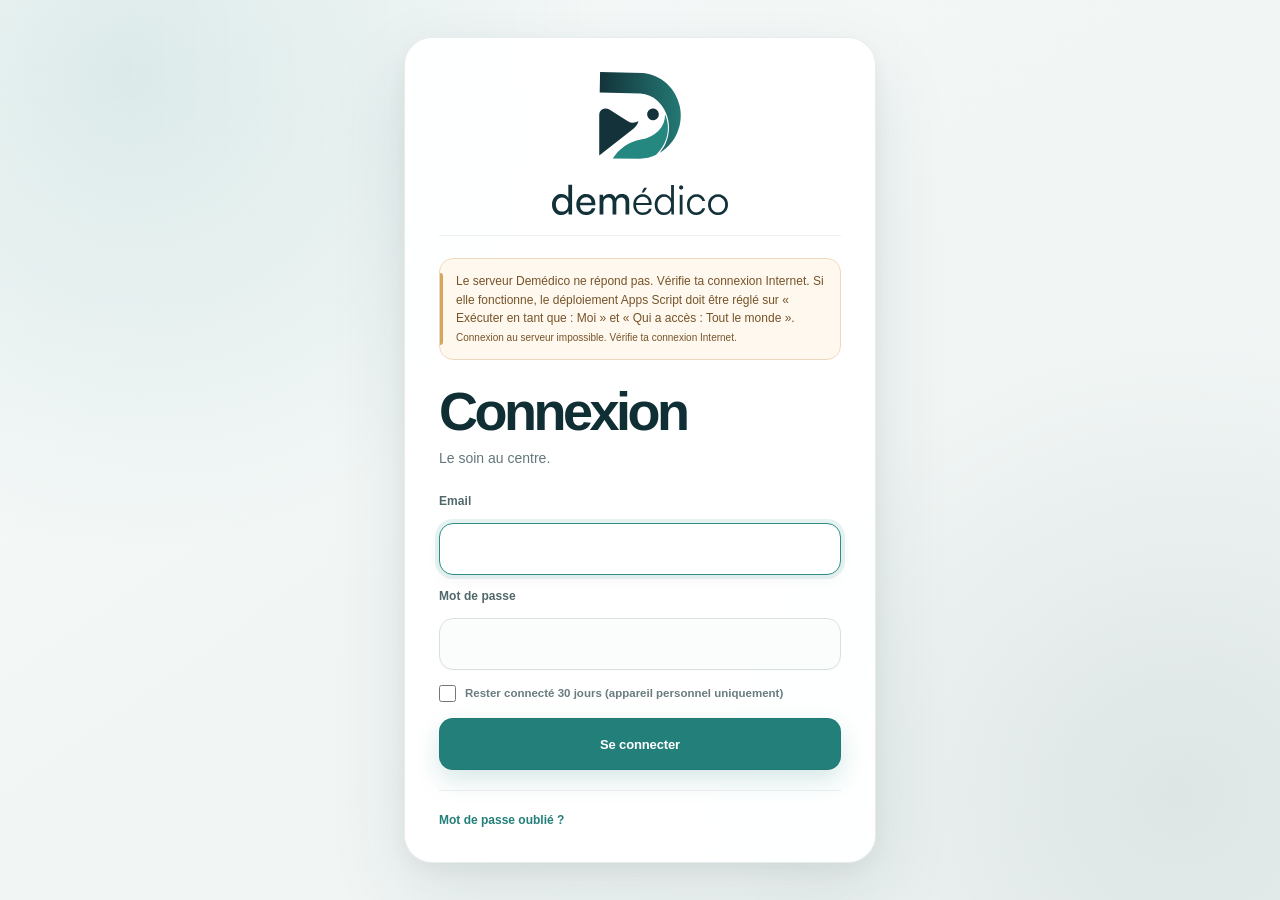
<file: index.html>
<!DOCTYPE html>
<html lang="fr">
<head>
  <link rel="manifest" href="manifest.json">
  <link rel="icon" type="image/png" sizes="32x32" href="icons/favicon-32.png">
  <link rel="icon" type="image/png" sizes="64x64" href="icons/favicon-64.png">
  <link rel="apple-touch-icon" href="icons/apple-touch-icon.png">
  <meta name="apple-mobile-web-app-capable" content="yes">
  <meta name="mobile-web-app-capable" content="yes">
  <meta name="apple-mobile-web-app-status-bar-style" content="default">
  <meta name="apple-mobile-web-app-title" content="Demédico">
  <script src="app-config.js"></script>
  <base target="_top">
  <meta charset="UTF-8">
  <meta name="viewport" content="width=device-width, initial-scale=1, viewport-fit=cover">
  <meta name="theme-color" content="#F5F8F8">
  <title>Demédico · Cabinet OS</title>

  <style>
    :root {
      --bg: #F4F7F7;
      --surface: #FFFFFF;
      --surface-2: #F8FAFA;
      --surface-3: #EEF4F3;
      --text: #142226;
      --text-2: #526268;
      --text-3: #849095;
      --line: #E4EAEA;
      /* DEMÉDICO — couleurs exactes extraites des SVG originaux Illustrator */
      --brand-ink: #133239;
      --brand-ink-deep: #123139;
      --brand-teal: #248780;
      --brand-teal-end: #278881;
      --brand-teal-alt: #268881;
      --primary: #248780;
      --primary-2: #133239;
      --primary-soft: rgba(36, 135, 128, .10);
      --success: #2F7A58;
      --success-soft: #E7F4ED;
      --warning: #A96D2D;
      --warning-soft: #FAF0E4;
      --danger: #B24F56;
      --danger-soft: #FBEAEC;
      --violet: #6659A8;
      --violet-soft: #EFEDFA;
      --shadow-sm: 0 1px 2px rgba(18, 34, 38, .04), 0 8px 22px rgba(18, 34, 38, .045);
      --shadow-lg: 0 24px 80px rgba(18, 34, 38, .13);
      --radius-sm: 10px;
      --radius: 16px;
      --radius-lg: 22px;
      --sidebar: 248px;
      --ease: cubic-bezier(.2,.8,.2,1);
      --font: Inter, ui-sans-serif, -apple-system, BlinkMacSystemFont, "Segoe UI", Roboto, Helvetica, Arial, sans-serif;
    }
    .brand-logo-img { display:block; width:100%; height:auto; object-fit:contain; }
    .brand { padding:7px 8px 24px !important; }
    .brand .brand-logo-img { width:184px; max-width:100%; }
    .onboarding-brand { display:grid; justify-items:center; gap:16px; text-align:center; }
    .onboarding-brand .brand-stack-img { width:min(285px,70vw); height:auto; display:block; }
    .brand-reverse-mark { position:absolute; right:26px; bottom:20px; width:78px; height:84px; opacity:.18; pointer-events:none; }
    * { box-sizing: border-box; }
    html, body { margin: 0; min-height: 100%; background: var(--bg); color: var(--text); font-family: var(--font); }
    body { min-height: 100vh; -webkit-font-smoothing: antialiased; text-rendering: optimizeLegibility; }
    button, input, textarea, select { font: inherit; }
    button { cursor: pointer; }
    a { color: inherit; text-decoration: none; }
    [hidden] { display: none !important; }

    .app-shell { min-height: 100vh; display: grid; grid-template-columns: var(--sidebar) minmax(0, 1fr); }
    .sidebar {
      position: sticky; top: 0; height: 100vh; padding: 18px 14px 16px;
      border-right: 1px solid var(--line); background: rgba(248, 250, 250, .92);
      backdrop-filter: blur(16px); display: flex; flex-direction: column; z-index: 20;
    }

    .brand { display: flex; align-items: center; gap: 11px; padding: 7px 9px 21px; }
    .brand-mark {
      width: 36px; height: 36px; border-radius: 12px; background: var(--text); color: white;
      display: grid; place-items: center; box-shadow: var(--shadow-sm); font-weight: 800; letter-spacing: -.08em;
    }
    .brand-copy strong { display: block; font-size: 14px; letter-spacing: .08em; }
    .brand-copy span { display: block; font-size: 11px; color: var(--text-3); margin-top: 2px; }
    .mobile-brand { display:none; align-items:center; flex:0 0 auto; min-width:0; }
    .mobile-brand .demedico-logo { display:block; width:100%; height:auto; max-height:100%; }


    .nav { display: grid; gap: 5px; }
    .nav-btn {
      width: 100%; border: 0; background: transparent; color: var(--text-2); padding: 10px 11px;
      border-radius: 12px; display: flex; align-items: center; gap: 11px; text-align: left;
      transition: .18s var(--ease);
    }
    .nav-btn:hover { background: var(--surface-3); color: var(--text); }
    .nav-btn.active { background: var(--text); color: white; }
    .nav-btn svg { width: 18px; height: 18px; flex: 0 0 18px; stroke-width: 1.8; }
    .nav-btn span { font-size: 13px; font-weight: 680; }

    .sidebar-spacer { flex: 1; }
    .side-card {
      padding: 13px; border: 1px solid var(--line); background: var(--surface); border-radius: var(--radius);
      box-shadow: var(--shadow-sm);
    }
    .side-card .eyebrow { margin-bottom: 5px; }
    .side-card p { margin: 0; color: var(--text-2); font-size: 12px; line-height: 1.45; }
    .side-card button { margin-top: 12px; width: 100%; }

    .main { min-width: 0; padding-bottom: 38px; }
    .topbar {
      min-height: 74px; display: flex; align-items: center; justify-content: space-between; gap: 16px;
      padding: 14px clamp(18px, 3vw, 36px); border-bottom: 1px solid rgba(228,234,234,.76);
      background: rgba(244,247,247,.78); backdrop-filter: blur(16px); position: sticky; top: 0; z-index: 15;
    }
    .topbar-left { min-width: 0; }
    .page-title { margin: 0; font-size: clamp(20px, 2.1vw, 27px); letter-spacing: -.04em; line-height: 1.05; }
    .page-subtitle { margin-top: 4px; color: var(--text-3); font-size: 12px; white-space: nowrap; overflow: hidden; text-overflow: ellipsis; }
    .top-actions { display: flex; align-items: center; gap: 9px; }

    .search {
      width: min(330px, 32vw); height: 42px; border: 1px solid var(--line); background: var(--surface);
      border-radius: 12px; display: flex; align-items: center; gap: 8px; padding: 0 11px; box-shadow: 0 1px 1px rgba(20,34,38,.02);
    }
    .search svg { width: 17px; height: 17px; color: var(--text-3); }
    .search input { flex: 1; border: 0; outline: 0; min-width: 0; color: var(--text); background: transparent; font-size: 13px; }
    .kbd { border: 1px solid var(--line); background: var(--surface-2); color: var(--text-3); border-radius: 6px; font-size: 10px; padding: 2px 5px; }

    .btn {
      min-height: 40px; border: 1px solid var(--line); border-radius: 11px; padding: 0 13px;
      background: var(--surface); color: var(--text); font-size: 12px; font-weight: 750;
      display: inline-flex; align-items: center; justify-content: center; gap: 8px;
      transition: transform .15s var(--ease), background .15s var(--ease), border .15s var(--ease);
    }
    .btn:hover { transform: translateY(-1px); border-color: #D3DDDC; }
    .btn:active { transform: translateY(0); }
    .btn svg { width: 16px; height: 16px; stroke-width: 1.9; }
    .btn-primary { background: var(--primary); color: white; border-color: var(--primary); }
    .btn-primary:hover { background: var(--primary-2); border-color: var(--primary-2); }
    .btn-dark { background: var(--text); color: white; border-color: var(--text); }
    .btn-ghost { background: transparent; }
    .btn-danger { color: var(--danger); border-color: #EBCFD2; background: var(--danger-soft); }
    .btn-sm { min-height: 34px; padding: 0 10px; font-size: 11px; border-radius: 9px; }
    .icon-btn {
      width: 40px; height: 40px; padding: 0; border: 1px solid var(--line); background: var(--surface);
      display: grid; place-items: center; border-radius: 11px; color: var(--text-2);
    }
    .icon-btn svg { width: 17px; height: 17px; }

    .content { padding: 26px clamp(18px, 3vw, 36px); }
    .section { display: none; animation: fadeIn .2s var(--ease); }
    .section.active { display: block; }
    @keyframes fadeIn { from { opacity: 0; transform: translateY(3px); } to { opacity: 1; transform: none; } }

    .hero {
      display: grid; grid-template-columns: 1.25fr .75fr; gap: 18px; margin-bottom: 18px;
    }
    .hero-card {
      min-height: 216px; background:
        radial-gradient(circle at 92% 10%, rgba(255,255,255,.16), transparent 32%),
        linear-gradient(135deg, #133B3B, #176B68 62%, #207B72);
      color: white; border-radius: var(--radius-lg); padding: clamp(22px, 3vw, 32px); position: relative; overflow: hidden;
      box-shadow: var(--shadow-sm);
    }
    .hero-card:after {
      content: ""; position: absolute; width: 240px; height: 240px; right: -88px; bottom: -120px;
      border: 1px solid rgba(255,255,255,.18); border-radius: 50%;
      box-shadow: 0 0 0 38px rgba(255,255,255,.025), 0 0 0 78px rgba(255,255,255,.018);
    }
    .hero-kicker { color: rgba(255,255,255,.68); font-size: 11px; font-weight: 800; letter-spacing: .14em; text-transform: uppercase; }
    .hero-card h2 { margin: 12px 0 8px; font-size: clamp(27px, 3.2vw, 40px); line-height: 1.02; letter-spacing: -.055em; max-width: 610px; }
    .hero-card p { margin: 0; color: rgba(255,255,255,.74); max-width: 560px; font-size: 13px; line-height: 1.55; }
    .hero-actions { display: flex; gap: 9px; margin-top: 24px; position: relative; z-index: 1; }
    .hero-actions .btn { border-color: rgba(255,255,255,.16); }
    .hero-actions .btn:first-child { background: white; color: var(--text); }
    .hero-actions .btn:last-child { background: rgba(255,255,255,.08); color: white; }

    .next-card { background: var(--surface); border: 1px solid var(--line); border-radius: var(--radius-lg); padding: 20px; box-shadow: var(--shadow-sm); }
    .card-head { display: flex; align-items: center; justify-content: space-between; gap: 12px; margin-bottom: 16px; }
    .card-head h3 { margin: 0; font-size: 14px; letter-spacing: -.02em; }
    .eyebrow { color: var(--text-3); font-size: 10px; font-weight: 800; text-transform: uppercase; letter-spacing: .12em; }
    .status-dot { width: 8px; height: 8px; border-radius: 50%; background: #63C698; box-shadow: 0 0 0 4px #E8F7EF; }
    .next-time { font-size: 38px; font-weight: 780; letter-spacing: -.06em; line-height: 1; }
    .next-name { font-size: 16px; font-weight: 760; margin-top: 11px; }
    .next-meta { color: var(--text-2); font-size: 12px; margin-top: 4px; }
    .next-foot { border-top: 1px solid var(--line); margin-top: 17px; padding-top: 14px; display: flex; align-items: center; justify-content: space-between; gap: 10px; }

    .metrics { display: grid; grid-template-columns: repeat(4, minmax(0, 1fr)); gap: 12px; margin: 18px 0; }
    .metric { background: var(--surface); border: 1px solid var(--line); border-radius: var(--radius); padding: 17px; box-shadow: 0 1px 1px rgba(20,34,38,.015); }
    .metric-top { display: flex; justify-content: space-between; align-items: flex-start; }
    .metric-icon { width: 34px; height: 34px; display: grid; place-items: center; border-radius: 10px; background: var(--primary-soft); color: var(--primary); }
    .metric-icon svg { width: 16px; height: 16px; }
    .metric-value { margin-top: 19px; font-size: 28px; font-weight: 800; letter-spacing: -.06em; }
    .metric-label { margin-top: 3px; color: var(--text-3); font-size: 11px; }
    .metric-badge { font-size: 10px; border-radius: 999px; padding: 4px 7px; background: var(--surface-3); color: var(--text-2); font-weight: 750; }

    .grid-2 { display: grid; grid-template-columns: minmax(0, 1.3fr) minmax(300px, .7fr); gap: 18px; }
    .panel { background: var(--surface); border: 1px solid var(--line); border-radius: var(--radius-lg); padding: 19px; box-shadow: 0 1px 1px rgba(20,34,38,.015); min-width: 0; }
    .panel.flush { padding: 0; overflow: hidden; }
    .panel-title { margin: 0; font-size: 14px; letter-spacing: -.02em; }
    .panel-sub { margin: 4px 0 0; color: var(--text-3); font-size: 11px; }

    .schedule { display: grid; gap: 1px; }
    .appointment {
      display: grid; grid-template-columns: 62px 4px minmax(0,1fr) auto; align-items: center; gap: 12px;
      padding: 12px 2px; border-bottom: 1px solid var(--line); cursor: pointer;
    }
    .appointment:last-child { border-bottom: 0; }
    .appt-time { font-size: 12px; font-weight: 800; color: var(--text); }
    .appt-bar { height: 34px; border-radius: 999px; background: var(--primary); }
    .appt-main { min-width: 0; }
    .appt-name { font-size: 12px; font-weight: 760; white-space: nowrap; overflow: hidden; text-overflow: ellipsis; }
    .appt-meta { margin-top: 3px; color: var(--text-3); font-size: 11px; white-space: nowrap; overflow: hidden; text-overflow: ellipsis; }

    .tasks { display: grid; gap: 8px; }
    .task {
      display: grid; grid-template-columns: 28px minmax(0,1fr) auto; align-items: center; gap: 9px;
      padding: 10px; border: 1px solid var(--line); border-radius: 12px; background: var(--surface);
    }
    .task-check {
      width: 25px; height: 25px; border: 1px solid var(--line); border-radius: 8px; display: grid; place-items: center; color: transparent;
      background: var(--surface-2);
    }
    .task.done .task-check { color: white; background: var(--success); border-color: var(--success); }
    .task.done .task-title { color: var(--text-3); text-decoration: line-through; }
    .task-title { font-size: 12px; font-weight: 700; }
    .task-meta { color: var(--text-3); font-size: 10px; margin-top: 2px; }

    .toolbar { display: flex; justify-content: space-between; align-items: center; gap: 12px; margin-bottom: 15px; }
    .toolbar-left, .toolbar-right { display: flex; align-items: center; gap: 8px; min-width: 0; }
    .toolbar h2 { margin: 0; font-size: 18px; letter-spacing: -.035em; }
    .segmented { display: inline-flex; padding: 3px; background: var(--surface-3); border-radius: 10px; }
    .segmented button { border: 0; padding: 7px 10px; background: transparent; color: var(--text-3); font-size: 11px; font-weight: 750; border-radius: 8px; }
    .segmented button.active { background: var(--surface); color: var(--text); box-shadow: 0 1px 4px rgba(20,34,38,.07); }

    .table-wrap { overflow-x: auto; }
    table { width: 100%; border-collapse: collapse; }
    th { padding: 11px 16px; text-align: left; color: var(--text-3); font-size: 10px; text-transform: uppercase; letter-spacing: .08em; font-weight: 800; background: var(--surface-2); border-bottom: 1px solid var(--line); }
    td { padding: 13px 16px; border-bottom: 1px solid var(--line); font-size: 12px; vertical-align: middle; }
    tbody tr { cursor: pointer; transition: background .12s; }
    tbody tr:hover { background: #FAFCFC; }
    tbody tr:last-child td { border-bottom: 0; }
    .person { display: flex; align-items: center; gap: 10px; min-width: 180px; }
    .avatar {
      width: 34px; height: 34px; border-radius: 11px; background: var(--primary-soft); color: var(--primary);
      display: grid; place-items: center; font-size: 11px; font-weight: 850; flex: 0 0 34px;
    }
    .person strong { display: block; font-size: 12px; }
    .person span { display: block; color: var(--text-3); font-size: 10px; margin-top: 2px; }

    .chip { display: inline-flex; align-items: center; gap: 6px; padding: 5px 8px; border-radius: 999px; font-size: 10px; font-weight: 760; background: var(--surface-3); color: var(--text-2); }
    .chip:before { content: ""; width: 6px; height: 6px; border-radius: 50%; background: currentColor; opacity: .72; }
    .chip.success { background: var(--success-soft); color: var(--success); }
    .chip.warning { background: var(--warning-soft); color: var(--warning); }
    .chip.danger { background: var(--danger-soft); color: var(--danger); }

    .calendar-shell { display: grid; grid-template-columns: 68px repeat(5, minmax(130px,1fr)); min-width: 760px; border-top: 1px solid var(--line); border-left: 1px solid var(--line); }
    .cal-cell { min-height: 62px; border-right: 1px solid var(--line); border-bottom: 1px solid var(--line); position: relative; background: var(--surface); }
    .cal-head { min-height: auto; padding: 11px; background: var(--surface-2); color: var(--text-3); font-size: 10px; font-weight: 780; text-align: center; }
    .cal-time { padding: 8px; color: var(--text-3); font-size: 10px; text-align: right; background: var(--surface-2); }
    .cal-event { margin: 5px; border-radius: 9px; padding: 7px; background: var(--primary-soft); border-left: 3px solid var(--primary); color: var(--primary-2); font-size: 10px; font-weight: 720; }

    .empty {
      min-height: 180px; display: grid; place-items: center; text-align: center; padding: 26px; color: var(--text-3);
    }
    .empty-icon { width: 46px; height: 46px; border-radius: 15px; display: grid; place-items: center; background: var(--surface-3); color: var(--text-2); margin: 0 auto 12px; }
    .empty-icon svg { width: 20px; height: 20px; }
    .empty strong { color: var(--text); font-size: 13px; }
    .empty p { max-width: 320px; margin: 6px auto 0; font-size: 11px; line-height: 1.5; }

    .drawer-backdrop, .modal-backdrop {
      position: fixed; inset: 0; background: rgba(14,25,28,.32); backdrop-filter: blur(3px); z-index: 90;
      opacity: 0; pointer-events: none; transition: opacity .2s var(--ease);
    }
    .drawer-backdrop.open, .modal-backdrop.open { opacity: 1; pointer-events: auto; }

    .drawer {
      position: fixed; top: 0; right: 0; width: min(560px, 100vw); height: 100vh; background: var(--surface); z-index: 100;
      box-shadow: var(--shadow-lg); transform: translateX(102%); transition: transform .28s var(--ease); display: flex; flex-direction: column;
    }
    .drawer.open { transform: translateX(0); }
    .drawer-head { padding: 18px 20px; border-bottom: 1px solid var(--line); display: flex; align-items: center; justify-content: space-between; gap: 12px; }
    .drawer-title { margin: 0; font-size: 18px; letter-spacing: -.035em; }
    .drawer-body { flex: 1; overflow-y: auto; padding: 20px; }
    .drawer-footer { padding: 14px 20px; border-top: 1px solid var(--line); display: flex; justify-content: flex-end; gap: 9px; background: var(--surface); }

    .modal {
      position: fixed; left: 50%; top: 50%; transform: translate(-50%, -46%) scale(.98); width: min(640px, calc(100vw - 28px));
      max-height: min(86vh, 760px); overflow: hidden; background: var(--surface); border-radius: 20px; box-shadow: var(--shadow-lg); z-index: 110;
      opacity: 0; pointer-events: none; transition: .2s var(--ease); display: flex; flex-direction: column;
    }
    .modal.open { opacity: 1; pointer-events: auto; transform: translate(-50%, -50%) scale(1); }
    .modal-head { padding: 18px 20px; border-bottom: 1px solid var(--line); display: flex; align-items: center; justify-content: space-between; }
    .modal-body { padding: 20px; overflow-y: auto; }
    .modal-foot { padding: 14px 20px; border-top: 1px solid var(--line); display: flex; justify-content: flex-end; gap: 9px; }

    .form-grid { display: grid; grid-template-columns: repeat(2, minmax(0,1fr)); gap: 14px; }
    .field { display: grid; gap: 7px; }
    .field.full { grid-column: 1 / -1; }
    label { color: var(--text-2); font-size: 10px; font-weight: 800; letter-spacing: .04em; text-transform: uppercase; }
    input, textarea, select {
      width: 100%; border: 1px solid var(--line); background: var(--surface); color: var(--text);
      border-radius: 11px; outline: none; padding: 10px 11px; font-size: 12px; transition: border .14s, box-shadow .14s;
    }
    input:focus, textarea:focus, select:focus { border-color: #8ABAB7; box-shadow: 0 0 0 3px rgba(23,107,104,.08); }
    textarea { resize: vertical; min-height: 92px; line-height: 1.5; }
    .help { color: var(--text-3); font-size: 10px; line-height: 1.45; }

    .patient-hero { display: flex; align-items: flex-start; gap: 14px; margin-bottom: 20px; }
    .patient-hero .avatar { width: 52px; height: 52px; border-radius: 16px; flex-basis: 52px; font-size: 15px; }
    .patient-hero h3 { margin: 2px 0 5px; font-size: 20px; letter-spacing: -.04em; }
    .patient-hero p { margin: 0; color: var(--text-3); font-size: 11px; }
    .tabs { display: flex; gap: 3px; padding-bottom: 10px; border-bottom: 1px solid var(--line); overflow-x: auto; }
    .tab { border: 0; background: transparent; color: var(--text-3); font-size: 11px; font-weight: 750; padding: 8px 9px; border-radius: 9px; white-space: nowrap; }
    .tab.active { color: var(--primary); background: var(--primary-soft); }
    .patient-section { display: none; padding-top: 17px; }
    .patient-section.active { display: block; }

    .info-grid { display: grid; grid-template-columns: repeat(2, minmax(0,1fr)); gap: 10px; }
    .info-box { padding: 13px; border: 1px solid var(--line); border-radius: 12px; background: var(--surface-2); }
    .info-box span { display: block; color: var(--text-3); font-size: 9px; text-transform: uppercase; letter-spacing: .08em; font-weight: 800; }
    .info-box strong { display: block; margin-top: 6px; font-size: 12px; }

    .timeline { position: relative; display: grid; gap: 11px; }
    .timeline:before { content:""; position:absolute; left:9px; top:10px; bottom:10px; width:1px; background:var(--line); }
    .timeline-item { position:relative; display:grid; grid-template-columns:20px 1fr; gap:10px; }
    .timeline-dot { width: 19px; height:19px; border-radius:50%; background:var(--surface); border:5px solid var(--primary-soft); box-shadow:inset 0 0 0 2px var(--primary); z-index:1; }
    .timeline-card { padding: 12px; border:1px solid var(--line); border-radius:12px; }
    .timeline-card strong { font-size:11px; }
    .timeline-card p { margin:4px 0 0; color:var(--text-2); font-size:11px; line-height:1.45; }
    .timeline-card small { display:block; color:var(--text-3); margin-top:7px; font-size:9px; }

    .status-select {
      width:auto; min-width:104px; max-width:128px; padding:7px 27px 7px 9px;
      border:1px solid var(--line); border-radius:9px; background:var(--surface-2); color:var(--text-2);
      font-size:10px; font-weight:760; cursor:pointer;
    }
    .status-select:focus { border-color:#8ABAB7; box-shadow:0 0 0 3px rgba(36,135,128,.08); }
    .toast-wrap { position: fixed; right: 18px; bottom: 18px; z-index: 260; display: grid; gap: 8px; width: min(360px, calc(100vw - 36px)); }
    .toast { padding: 12px 13px; background: #142226; color: white; border-radius: 12px; box-shadow: var(--shadow-lg); font-size: 11px; display:flex; align-items:flex-start; gap:9px; animation: toastIn .22s var(--ease); }
    .toast.error { background: #8F3D45; }
    @keyframes toastIn { from { opacity:0; transform:translateY(8px); } to { opacity:1; transform:none; } }

    .loading-overlay { position: fixed; inset:0; z-index:200; background: rgba(244,247,247,.82); backdrop-filter: blur(6px); display:grid; place-items:center; }
    .loader-card { text-align:center; }
    .spinner { width:34px; height:34px; border:3px solid #D7E3E2; border-top-color:var(--primary); border-radius:50%; animation:spin .75s linear infinite; margin:0 auto 12px; }
    @keyframes spin { to { transform:rotate(360deg); } }
    .loader-card strong { font-size:12px; }
    .loader-card p { margin:4px 0 0; color:var(--text-3); font-size:10px; }

    .onboarding {
      position: fixed; inset:0; z-index:180; background:
        radial-gradient(circle at 20% 20%, rgba(23,107,104,.14), transparent 25%),
        radial-gradient(circle at 80% 10%, rgba(102,89,168,.12), transparent 22%),
        #F4F7F7;
      display:grid; place-items:center; padding:20px;
    }
    .onboarding-card { width:min(720px,100%); background:var(--surface); border:1px solid var(--line); border-radius:28px; padding:clamp(26px,5vw,48px); box-shadow:var(--shadow-lg); }
    .onboarding-logo { width:48px; height:48px; border-radius:15px; background:var(--text); color:white; display:grid; place-items:center; font-weight:850; letter-spacing:-.08em; }
    .onboarding-card h1 { margin:25px 0 10px; font-size:clamp(32px,6vw,54px); letter-spacing:-.065em; line-height:.98; }
    .onboarding-card > p { color:var(--text-2); max-width:580px; line-height:1.6; font-size:13px; }
    .onboarding-points { display:grid; grid-template-columns:repeat(3,1fr); gap:10px; margin:24px 0; }
    .onboarding-point { padding:14px; background:var(--surface-2); border:1px solid var(--line); border-radius:14px; }
    .onboarding-point strong { display:block; font-size:11px; }
    .onboarding-point span { display:block; color:var(--text-3); font-size:10px; line-height:1.45; margin-top:4px; }


    .integration-hero{display:grid;grid-template-columns:minmax(0,1.1fr) minmax(290px,.9fr);gap:16px;margin-bottom:16px}.integration-hero .panel:first-child{background:linear-gradient(145deg,#153E3D,#1C5D58);color:#fff;border-color:transparent;position:relative;overflow:hidden}.integration-hero h2{margin:10px 0 8px;font-size:clamp(25px,3vw,38px);letter-spacing:-.05em;line-height:1.04}.integration-hero p{margin:0;font-size:12px;line-height:1.6;opacity:.76;max-width:650px}.integration-principles{display:grid;gap:9px}.integration-principle{display:flex;gap:10px;align-items:flex-start;padding:11px;border:1px solid var(--line);border-radius:12px;background:var(--surface-2)}.integration-principle strong{display:block;font-size:11px}.integration-principle span{display:block;margin-top:3px;color:var(--text-3);font-size:10px;line-height:1.45}.integration-grid{display:grid;grid-template-columns:repeat(3,minmax(0,1fr));gap:12px}.integration-card{background:var(--surface);border:1px solid var(--line);border-radius:16px;padding:16px;min-height:218px;display:flex;flex-direction:column;transition:.18s var(--ease)}.integration-card:hover{transform:translateY(-2px);box-shadow:var(--shadow-sm);border-color:#D5E0DF}.integration-card-head{display:flex;justify-content:space-between;align-items:flex-start;gap:10px}.integration-logo{width:42px;height:42px;border-radius:13px;background:var(--surface-3);display:grid;place-items:center;font-size:12px;font-weight:850}.integration-card h3{margin:13px 0 5px;font-size:13px}.integration-card p{margin:0;color:var(--text-3);font-size:10.5px;line-height:1.55}.integration-capabilities{display:flex;flex-wrap:wrap;gap:5px;margin-top:11px}.cap{padding:4px 6px;border-radius:7px;background:var(--surface-3);color:var(--text-2);font-size:9px;font-weight:700}.integration-card-foot{margin-top:auto;padding-top:14px;display:flex;justify-content:space-between;align-items:center;gap:8px}.sync-badge{display:inline-flex;align-items:center;gap:5px;font-size:9px;font-weight:800;color:var(--text-3)}.sync-badge:before{content:"";width:6px;height:6px;border-radius:50%;background:#A9B4B7}.sync-badge.ready:before{background:#4FA777}.sync-badge.partial:before{background:#D19448}.sync-badge.partner:before{background:#8A78C3}@media(max-width:1100px){.integration-grid{grid-template-columns:repeat(2,minmax(0,1fr))}}@media(max-width:820px){.integration-hero{grid-template-columns:1fr}.integration-grid{grid-template-columns:1fr}}
    .quick-create-grid { display:grid; gap:10px; }
    .quick-create-option {
      width:100%; border:1px solid var(--line); background:var(--surface); border-radius:14px; padding:14px;
      display:grid; grid-template-columns:42px minmax(0,1fr) auto; align-items:center; gap:12px; text-align:left; color:var(--text);
      transition:.16s var(--ease);
    }
    .quick-create-option:hover { border-color:#C9D9D7; background:var(--surface-2); transform:translateY(-1px); }
    .quick-create-option .metric-icon { width:42px; height:42px; border-radius:12px; }
    .quick-create-option strong { display:block; font-size:12px; }
    .quick-create-option span.copy { display:block; margin-top:3px; color:var(--text-3); font-size:10px; line-height:1.4; }
    .quick-create-option .chevron { color:var(--text-3); font-size:17px; }
    @media (max-width:820px) {
      .modal.quick-sheet {
        top:auto; bottom:0; left:0; width:100%; max-height:72vh; border-radius:22px 22px 0 0;
        transform:translateY(102%); opacity:1;
      }
      .modal.quick-sheet.open { transform:translateY(0); }
      .modal.quick-sheet .modal-head { padding:16px 18px; }
      .modal.quick-sheet .modal-body { padding:16px 18px calc(20px + env(safe-area-inset-bottom)); }
    }


    .integration-section-head{display:flex;align-items:flex-end;justify-content:space-between;gap:14px;margin:24px 0 12px}.integration-section-head h3{margin:4px 0 0;font-size:16px;letter-spacing:-.025em}.integration-section-head p{margin:4px 0 0;color:var(--text-3);font-size:10.5px}.integration-connected-list{display:grid;gap:9px}.integration-connected-row{display:grid;grid-template-columns:44px minmax(0,1fr) auto;gap:13px;align-items:center;background:var(--surface);border:1px solid var(--line);border-radius:15px;padding:13px 14px}.integration-connected-row .integration-logo{width:40px;height:40px}.integration-connected-main{min-width:0}.integration-connected-title{display:flex;align-items:center;gap:8px;font-size:12px;font-weight:800}.connection-dot{width:7px;height:7px;border-radius:50%;background:#4FA777;box-shadow:0 0 0 4px #E8F5EE}.integration-connected-meta{margin-top:4px;color:var(--text-3);font-size:10px;white-space:nowrap;overflow:hidden;text-overflow:ellipsis}.integration-connected-actions{display:flex;align-items:center;gap:7px}.provider-section-label{grid-column:1/-1;margin:8px 0 0;color:var(--text-3);font-size:9px;font-weight:850;letter-spacing:.11em;text-transform:uppercase}.busy-cal-event{margin:5px;border-radius:9px;padding:7px;background:#F0F3F3;border-left:3px solid #8B999D;color:#617075;font-size:10px;font-weight:700}.busy-cal-event span{font-weight:500;opacity:.82}
    @media(max-width:820px){.integration-connected-row{grid-template-columns:40px minmax(0,1fr)}.integration-connected-actions{grid-column:1/-1;padding-left:53px}.integration-section-head{align-items:flex-start}.integration-section-head>.btn{flex:0 0 auto}.hero-card{min-height:132px!important;padding:18px 18px!important}.hero-card h2{font-size:27px!important;margin-top:7px}.hero-card p,.hero-card .hero-actions{display:none}.brand-reverse-mark{width:34px!important;height:36px!important;right:18px!important;top:16px!important;opacity:.92}.next-card{min-height:0!important}.content{padding-top:14px!important}}

    .mobile-nav { display:none; }
    .mobile-create { display:none; }

    @media (max-width: 1100px) {
      :root { --sidebar: 210px; }
      .metrics { grid-template-columns: repeat(2, 1fr); }
      .hero { grid-template-columns: 1fr; }
      .next-card { min-height: 190px; }
    }

    @media (max-width: 820px) {
      .app-shell { display:block; }
      .sidebar { display:none; }
      .main { padding-bottom: 92px; }
      .topbar {
        min-height:64px;
        padding:10px 14px;
        display:grid;
        grid-template-columns:112px minmax(0,1fr) 112px;
        grid-template-areas:"brand title actions";
        align-items:center;
        column-gap:8px;
      }
      .mobile-brand {
        grid-area:brand;
        display:flex;
        width:108px;
        height:28px;
        align-items:center;
        justify-self:start;
      }
      .mobile-brand .brand-logo-img { width:108px; height:auto; max-height:28px; }
      .topbar-left {
        grid-area:title;
        width:100%;
        min-width:0;
        text-align:center;
        justify-self:center;
      }
      .page-title { font-size:17px; line-height:1.1; text-align:center; }
      .page-subtitle { display:none; }
      .top-actions {
        grid-area:actions;
        justify-self:end;
        width:112px;
        display:flex;
        justify-content:flex-end;
        align-items:center;
        gap:7px;
      }
      .search { width:40px; height:40px; padding:0; justify-content:center; border-radius:12px; cursor:pointer; }
      .search input, .search .kbd { display:none; }
      .top-actions .btn-primary { display:none; }
      .content { padding:16px 14px 18px; }
      .grid-2 { grid-template-columns:1fr; }
      .metrics { gap:9px; }
      .metric { padding:14px; }
      .metric-value { font-size:24px; }
      .mobile-nav {
        position:fixed; left:0; right:0; bottom:0; z-index:50; display:grid; grid-template-columns:repeat(5,1fr);
        padding:7px max(8px, env(safe-area-inset-left)) calc(7px + env(safe-area-inset-bottom));
        background:rgba(255,255,255,.94); backdrop-filter:blur(16px); border-top:1px solid var(--line);
      }
      .mobile-nav button { border:0; background:transparent; color:var(--text-3); display:grid; justify-items:center; gap:4px; font-size:9px; font-weight:700; padding:4px; }
      .mobile-nav button.active { color:var(--primary); }
      .mobile-nav svg { width:18px; height:18px; }
      .mobile-create {
        display:flex;
        align-items:center;
        justify-content:center;
        gap:8px;
        position:fixed;
        right:14px;
        bottom:78px;
        width:auto;
        min-width:104px;
        height:46px;
        padding:0 16px;
        border-radius:999px;
        border:1px solid rgba(255,255,255,.16);
        background:var(--primary);
        color:white;
        font-size:12px;
        font-weight:800;
        letter-spacing:-.01em;
        box-shadow:0 14px 30px rgba(23,107,104,.28);
        z-index:49;
      }
      .mobile-create svg { width:18px; height:18px; }
      .mobile-create:active { transform:translateY(1px); }
      .onboarding-points { grid-template-columns:1fr; }
    }

    @media (max-width: 560px) {
      .topbar { padding:9px 12px; grid-template-columns:96px minmax(0,1fr) 96px; }
      .mobile-brand { width:92px; height:25px; }
      .mobile-brand .brand-logo-img { width:92px; max-height:25px; }
      .top-actions { width:96px; }
      .page-title { font-size:16px; }
      .hero-card { min-height:250px; padding:24px 20px; }
      .hero-actions { flex-direction:column; align-items:stretch; }
      .metrics { grid-template-columns:repeat(2,1fr); }
      .metric-top { display:block; }
      .metric-badge { display:inline-block; margin-top:8px; }
      .toolbar { align-items:flex-start; }
      .toolbar-right { flex-wrap:wrap; justify-content:flex-end; }
      .form-grid, .info-grid { grid-template-columns:1fr; }
      .drawer { width:100vw; }
      .drawer-body { padding:17px; }
      .appointment { grid-template-columns:50px 3px minmax(0,1fr); }
      .appointment > .chip { display:none; }
      .page-subtitle { max-width:160px; }
    }
  </style>
</head>

<body>
  <div id="loading" class="loading-overlay">
    <div class="loader-card">
      <div class="spinner"></div>
      <strong>Préparation de votre espace</strong>
      <p>Chargement sécurisé des données…</p>
    </div>
  </div>

  <section id="onboarding" class="onboarding" hidden>
    <div class="onboarding-card">
      <div class="onboarding-brand"><img class="brand-stack-img" src="[data-uri]" alt="Demédico"></div>
      <h1>Le soin au centre.<br>Le reste, orchestré.</h1>
      <p>
        Un practice OS paramédical pensé pour le soin : patient 360°, agenda intelligent, suivi clinique, communications, automatisations et intégrations.
        Cette V0.1 initialise automatiquement son espace de données privé dans Google Sheets.
      </p>
      <div class="onboarding-points">
        <div class="onboarding-point"><strong>Patient 360°</strong><span>Coordonnées, historique, notes et prochaines actions au même endroit.</span></div>
        <div class="onboarding-point"><strong>Agenda utile</strong><span>Planning orienté consultation, pas simple calendrier administratif.</span></div>
        <div class="onboarding-point"><strong>Architecture évolutive</strong><span>Backend séparé pour brancher plus tard Google Calendar, Outlook et une vraie DB.</span></div>
      </div>
      <button class="btn btn-primary" style="min-height:46px" onclick="setupWorkspace()">
        <span data-icon="sparkles"></span>
        Initialiser mon espace
      </button>
      <p class="help" style="margin-top:13px">
        Cette version est un MVP technique. Avant usage avec des données de santé réelles, fais valider hébergement,
        accès, conservation et conformité dans le pays d’exploitation.
      </p>
    </div>
  </section>

  <div class="app-shell">
    <aside class="sidebar">
      <div class="brand"><img class="brand-logo-img" src="[data-uri]" alt="Demédico"></div>

      <nav class="nav" id="desktopNav">
        <button class="nav-btn active" data-view="dashboard"><span data-icon="home"></span><span>Accueil</span></button>
        <button class="nav-btn" data-view="agenda"><span data-icon="calendar"></span><span>Agenda</span></button>
        <button class="nav-btn" data-view="patients"><span data-icon="users"></span><span>Patients</span></button>
        <button class="nav-btn" data-view="tasks"><span data-icon="checkSquare"></span><span>Tâches</span></button>
        <button class="nav-btn" data-view="analytics"><span data-icon="chart"></span><span>Statistiques</span></button>
        <button class="nav-btn" data-view="integrations"><span data-icon="plug"></span><span>Intégrations</span></button>
        <button class="nav-btn" data-view="settings"><span data-icon="settings"></span><span>Paramètres</span></button>
      </nav>

      <div class="sidebar-spacer"></div>
      <div style="padding:0 10px 10px;color:var(--text-3);font-size:9px;font-weight:700;letter-spacing:.06em">DEMÉDICO v0.4.0</div>

      <div class="side-card">
        <div class="eyebrow">Action rapide</div>
        <p>Crée un rendez-vous sans quitter l’écran en cours.</p>
        <button class="btn btn-primary" onclick="openAppointmentModal()"><span data-icon="plus"></span> Rendez-vous</button>
      </div>
    </aside>

    <main class="main">
      <header class="topbar">
        <div class="mobile-brand"><img class="brand-logo-img" src="[data-uri]" alt="Demédico"></div>
        <div class="topbar-left">
          <h1 class="page-title" id="pageTitle">Accueil</h1>
          <div class="page-subtitle" id="pageSubtitle">Votre journée, en un coup d’œil.</div>
        </div>

        <div class="top-actions">
          <div class="search" title="Recherche patients" onclick="if(window.innerWidth <= 820){ openMobileSearch(); }">
            <span data-icon="search"></span>
            <input id="globalSearch" placeholder="Rechercher un patient…" autocomplete="off">
            <span class="kbd">⌘K</span>
          </div>
          <button class="btn btn-primary" onclick="openPatientModal()"><span data-icon="plus"></span><span>Nouveau patient</span></button>
        </div>
      </header>

      <div class="content">
        <section id="view-dashboard" class="section active">
          <div class="hero">
            <article class="hero-card"><img class="brand-reverse-mark" src="[data-uri]" alt="" aria-hidden="true">
              <div class="hero-kicker" id="heroDate">AUJOURD’HUI</div>
              <h2 id="heroGreeting">Bonjour.</h2>
              <p id="heroSentence">Demédico fait remonter la bonne information au bon moment — sans transformer le praticien en opérateur de logiciel.</p>
              <div class="hero-actions">
                <button class="btn" onclick="openAppointmentModal()"><span data-icon="calendarPlus"></span> Nouveau rendez-vous</button>
                <button class="btn" onclick="navigate('patients')"><span data-icon="users"></span> Voir les patients</button>
              </div>
            </article>

            <aside class="next-card" id="nextAppointmentCard">
              <div class="card-head"><div><div class="eyebrow">Prochaine consultation</div></div><span class="status-dot"></span></div>
              <div class="empty"><div><strong>Aucune consultation à venir</strong><p>Ajoute un rendez-vous pour commencer à piloter la journée.</p></div></div>
            </aside>
          </div>

          <div class="metrics">
            <div class="metric">
              <div class="metric-top"><div class="metric-icon"><span data-icon="calendar"></span></div><span class="metric-badge">Aujourd’hui</span></div>
              <div class="metric-value" id="metricAppointments">0</div>
              <div class="metric-label">consultations planifiées</div>
            </div>
            <div class="metric">
              <div class="metric-top"><div class="metric-icon"><span data-icon="users"></span></div><span class="metric-badge">Base active</span></div>
              <div class="metric-value" id="metricPatients">0</div>
              <div class="metric-label">patients actifs</div>
            </div>
            <div class="metric">
              <div class="metric-top"><div class="metric-icon"><span data-icon="checkSquare"></span></div><span class="metric-badge">À traiter</span></div>
              <div class="metric-value" id="metricTasks">0</div>
              <div class="metric-label">tâches ouvertes</div>
            </div>
            <div class="metric">
              <div class="metric-top"><div class="metric-icon"><span data-icon="activity"></span></div><span class="metric-badge">30 jours</span></div>
              <div class="metric-value" id="metricConsultations">0</div>
              <div class="metric-label">consultations réalisées</div>
            </div>
          </div>

          <div class="grid-2">
            <section class="panel">
              <div class="card-head">
                <div><h3 class="panel-title">Programme du jour</h3><p class="panel-sub">Ce qui mérite ton attention aujourd’hui.</p></div>
                <button class="btn btn-sm" onclick="navigate('agenda')">Agenda complet</button>
              </div>
              <div id="todaySchedule" class="schedule"></div>
            </section>

            <section class="panel">
              <div class="card-head">
                <div><h3 class="panel-title">À faire</h3><p class="panel-sub">Actions cliniques et administratives.</p></div>
                <button class="icon-btn" onclick="openTaskModal()" aria-label="Ajouter une tâche"><span data-icon="plus"></span></button>
              </div>
              <div id="dashboardTasks" class="tasks"></div>
            </section>
          </div>
        </section>

        <section id="view-patients" class="section">
          <div class="toolbar">
            <div class="toolbar-left"><div><h2>Patients</h2><p class="panel-sub" id="patientsCount">0 patient</p></div></div>
            <div class="toolbar-right">
              <button class="btn" onclick="refreshData()"><span data-icon="refresh"></span> Actualiser</button>
              <button class="btn btn-primary" onclick="openPatientModal()"><span data-icon="plus"></span> Nouveau patient</button>
            </div>
          </div>

          <section class="panel flush">
            <div class="table-wrap">
              <table>
                <thead><tr><th>Patient</th><th>Téléphone</th><th>Prochain RDV</th><th>Dernière visite</th><th>Statut</th></tr></thead>
                <tbody id="patientsTable"></tbody>
              </table>
            </div>
            <div id="patientsEmpty" class="empty" hidden>
              <div><div class="empty-icon"><span data-icon="users"></span></div><strong>Aucun patient pour l’instant</strong><p>Commence par créer une fiche patient. Les rendez-vous et consultations s’y rattacheront ensuite.</p></div>
            </div>
          </section>
        </section>

        <section id="view-agenda" class="section">
          <div class="toolbar">
            <div class="toolbar-left">
              <div><h2>Agenda</h2><p class="panel-sub" id="agendaRange">Semaine en cours</p></div>
            </div>
            <div class="toolbar-right">
              <div class="segmented"><button class="active">Semaine</button><button disabled>Jour</button><button disabled>Mois</button></div>
              <button class="btn btn-primary" onclick="openAppointmentModal()"><span data-icon="plus"></span> Rendez-vous</button>
            </div>
          </div>
          <section class="panel flush">
            <div style="overflow-x:auto">
              <div class="calendar-shell" id="calendarGrid"></div>
            </div>
          </section>
        </section>

        <section id="view-tasks" class="section">
          <div class="toolbar">
            <div class="toolbar-left"><div><h2>Tâches</h2><p class="panel-sub">Suivi, rappels et actions à ne pas perdre.</p></div></div>
            <div class="toolbar-right"><button class="btn btn-primary" onclick="openTaskModal()"><span data-icon="plus"></span> Nouvelle tâche</button></div>
          </div>
          <section class="panel"><div id="allTasks" class="tasks"></div></section>
        </section>

        <section id="view-analytics" class="section">
          <div class="toolbar"><div><h2>Statistiques</h2><p class="panel-sub">Peu d’indicateurs, mais utiles.</p></div></div>
          <div class="metrics">
            <div class="metric"><div class="eyebrow">Patients actifs</div><div class="metric-value" id="anaPatients">0</div><div class="metric-label">base actuelle</div></div>
            <div class="metric"><div class="eyebrow">RDV · 30 jours</div><div class="metric-value" id="anaAppointments">0</div><div class="metric-label">activité récente</div></div>
            <div class="metric"><div class="eyebrow">Consultations · 30 jours</div><div class="metric-value" id="anaConsultations">0</div><div class="metric-label">notes enregistrées</div></div>
            <div class="metric"><div class="eyebrow">No-show</div><div class="metric-value" id="anaNoShow">0%</div><div class="metric-label">sur les RDV passés</div></div>
          </div>
          <section class="panel">
            <div class="card-head"><div><h3 class="panel-title">Lecture produit</h3><p class="panel-sub">La V0.1 évite volontairement les “vanity metrics”.</p></div></div>
            <p style="color:var(--text-2);font-size:12px;line-height:1.7;max-width:760px;margin:0">
              L’objectif n’est pas de transformer le praticien en analyste : le tableau de bord doit surtout faire ressortir
              l’occupation, les absences, les patients sans suivi et les tâches en retard. Les modules financiers et acquisition
              pourront être ajoutés séparément pour ne pas polluer l’expérience clinique.
            </p>
          </section>
        </section>


        <section id="view-integrations" class="section">
          <div class="toolbar"><div class="toolbar-left"><div><h2>Intégrations</h2><p class="panel-sub">Vos outils connectés, vos disponibilités unifiées.</p></div></div><div class="toolbar-right"><button class="btn" onclick="refreshData()"><span data-icon="refresh"></span> Actualiser</button></div></div>
          <div class="integration-hero">
            <section class="panel"><div class="eyebrow" style="color:rgba(255,255,255,.58)">DEMÉDICO CONNECT</div><h2>Tout connecter.<br>Tout garder sous contrôle.</h2><p>Centralisez vos agendas et services externes sans perdre la maîtrise de vos données. Les événements privés externes deviennent des indisponibilités, jamais des dossiers patients.</p></section>
            <section class="panel"><div class="integration-principles"><div class="integration-principle"><div class="metric-icon"><span data-icon="shield"></span></div><div><strong>Privacy by default</strong><span>Intitulés de calendrier externes neutres par défaut.</span></div></div><div class="integration-principle"><div class="metric-icon"><span data-icon="refresh"></span></div><div><strong>Conflits maîtrisés</strong><span>IDs externes et source de vérité explicite pour éviter les doublons.</span></div></div><div class="integration-principle"><div class="metric-icon"><span data-icon="link"></span></div><div><strong>Adapters interchangeables</strong><span>Google, Microsoft, API REST, ICS ou connecteur partenaire.</span></div></div></div></section>
          </div>
          <div id="connectedIntegrationsWrap" hidden>
            <div class="integration-section-head"><div><div class="eyebrow">ACTIVES</div><h3>Connectées à Demédico</h3></div><button class="btn btn-sm" onclick="syncAllFromUi()"><span data-icon="refresh"></span> Synchroniser tout</button></div>
            <div id="connectedIntegrations" class="integration-connected-list"></div>
          </div>
          <div class="integration-section-head"><div><div class="eyebrow">CATALOGUE</div><h3>Disponibles</h3><p>Ajoutez uniquement les outils utiles à votre organisation.</p></div></div>
          <div id="integrationGrid" class="integration-grid"></div>
        </section>
        <section id="view-settings" class="section">
          <div class="toolbar"><div><h2>Paramètres</h2><p class="panel-sub">Cabinet, stockage et intégrations.</p></div></div>
          <div class="grid-2">
            <section class="panel">
              <div class="card-head"><div><h3 class="panel-title">Cabinet</h3><p class="panel-sub">Personnalise les informations visibles dans l’app.</p></div></div>
              <div class="form-grid">
                <div class="field full"><label>Nom du cabinet</label><input id="settingsPracticeName" placeholder="Cabinet Horizon"></div>
                <div class="field"><label>Nom du praticien</label><input id="settingsPractitionerName" placeholder="Dr Martin"></div>
                <div class="field"><label>Spécialité</label><input id="settingsSpecialty" placeholder="Ostéopathie"></div>
                <div class="field full"><button class="btn btn-primary" onclick="saveSettings()">Enregistrer</button></div>
              </div>
            </section>
            <section class="panel"><div class="card-head"><div><h3 class="panel-title">Demédico Connect</h3><p class="panel-sub">Google Calendar/Workspace, Microsoft 365, Planity/Planfy, Phorest, NexHealth, Pabau et connecteurs génériques.</p></div></div><div class="integration-principle"><div class="metric-icon"><span data-icon="plug"></span></div><div><strong>Centre d’intégrations</strong><span>Visualise clairement les capacités et le sens de synchronisation.</span></div></div><button class="btn btn-primary" style="margin-top:12px" onclick="navigate('integrations')"><span data-icon="plug"></span> Ouvrir Demédico Connect</button></section>
          </div>
        </section>
      </div>
    </main>
  </div>

  <button id="mobilePrimaryAction" class="mobile-create" onclick="handleMobilePrimary()" aria-label="Créer"><span data-icon="plus"></span><span id="mobilePrimaryLabel" class="mobile-create-label">Créer</span></button>
  <nav class="mobile-nav" id="mobileNav">
    <button class="active" data-view="dashboard"><span data-icon="home"></span><span>Accueil</span></button>
    <button data-view="agenda"><span data-icon="calendar"></span><span>Agenda</span></button>
    <button data-view="patients"><span data-icon="users"></span><span>Patients</span></button>
    <button data-view="tasks"><span data-icon="checkSquare"></span><span>Tâches</span></button>
    <button data-view="settings"><span data-icon="settings"></span><span>Plus</span></button>
  </nav>

  <div id="drawerBackdrop" class="drawer-backdrop" onclick="closeDrawer()"></div>
  <aside id="patientDrawer" class="drawer" aria-hidden="true">
    <div class="drawer-head">
      <div><div class="eyebrow">Dossier patient</div><h2 class="drawer-title" id="drawerTitle">Patient</h2></div>
      <button class="icon-btn" onclick="closeDrawer()" aria-label="Fermer"><span data-icon="x"></span></button>
    </div>
    <div class="drawer-body" id="drawerBody"></div>
    <div class="drawer-footer">
      <button class="btn" onclick="editCurrentPatient()"><span data-icon="edit"></span> Modifier</button>
      <button class="btn btn-primary" onclick="openAppointmentModal(state.currentPatientId)"><span data-icon="calendarPlus"></span> Rendez-vous</button>
    </div>
  </aside>

  <div id="modalBackdrop" class="modal-backdrop" onclick="closeModal()"></div>

  <section id="patientModal" class="modal" aria-hidden="true">
    <div class="modal-head"><div><div class="eyebrow">Patient</div><h2 class="drawer-title" id="patientModalTitle">Nouveau patient</h2></div><button class="icon-btn" onclick="closeModal()"><span data-icon="x"></span></button></div>
    <div class="modal-body">
      <form id="patientForm" onsubmit="event.preventDefault(); submitPatient();">
        <input type="hidden" id="patientId">
        <div class="form-grid">
          <div class="field"><label>Prénom *</label><input id="patientFirstName" required maxlength="80"></div>
          <div class="field"><label>Nom *</label><input id="patientLastName" required maxlength="80"></div>
          <div class="field"><label>Date de naissance</label><input id="patientBirthDate" type="date"></div>
          <div class="field"><label>Statut</label><select id="patientStatus"><option value="ACTIVE">Actif</option><option value="INACTIVE">Inactif</option></select></div>
          <div class="field"><label>Téléphone</label><input id="patientPhone" type="tel" maxlength="40"></div>
          <div class="field"><label>Email</label><input id="patientEmail" type="email" maxlength="160"></div>
          <div class="field full"><label>Informations importantes</label><textarea id="patientImportantInfo" maxlength="2000" placeholder="Allergies, précautions, antécédents utiles…"></textarea><div class="help">Ne mets ici que les informations nécessaires à la prise en charge.</div></div>
        </div>
      </form>
    </div>
    <div class="modal-foot"><button class="btn" onclick="closeModal()">Annuler</button><button class="btn btn-primary" onclick="submitPatient()">Enregistrer le patient</button></div>
  </section>

  <section id="appointmentModal" class="modal" aria-hidden="true">
    <div class="modal-head"><div><div class="eyebrow">Agenda</div><h2 class="drawer-title">Nouveau rendez-vous</h2></div><button class="icon-btn" onclick="closeModal()"><span data-icon="x"></span></button></div>
    <div class="modal-body">
      <form id="appointmentForm" onsubmit="event.preventDefault(); submitAppointment();">
        <div class="form-grid">
          <div class="field full"><label>Patient *</label><select id="appointmentPatient" required></select></div>
          <div class="field"><label>Date *</label><input id="appointmentDate" type="date" required></div>
          <div class="field"><label>Type</label><select id="appointmentType"><option>Première consultation</option><option selected>Suivi</option><option>Consultation</option><option>Urgence</option></select></div>
          <div class="field"><label>Début *</label><input id="appointmentStart" type="time" value="09:00" required></div>
          <div class="field"><label>Fin *</label><input id="appointmentEnd" type="time" value="09:45" required></div>
          <div class="field full"><label>Lieu</label><input id="appointmentLocation" placeholder="Cabinet principal"></div>
          <div class="field full"><label>Note agenda</label><textarea id="appointmentNotes" maxlength="1000" placeholder="Information logistique ou contexte bref…"></textarea></div>
        </div>
      </form>
    </div>
    <div class="modal-foot"><button class="btn" onclick="closeModal()">Annuler</button><button class="btn btn-primary" onclick="submitAppointment()">Créer le rendez-vous</button></div>
  </section>

  <section id="taskModal" class="modal" aria-hidden="true">
    <div class="modal-head"><div><div class="eyebrow">Suivi</div><h2 class="drawer-title">Nouvelle tâche</h2></div><button class="icon-btn" onclick="closeModal()"><span data-icon="x"></span></button></div>
    <div class="modal-body">
      <form onsubmit="event.preventDefault(); submitTask();">
        <div class="form-grid">
          <div class="field full"><label>Tâche *</label><input id="taskTitle" required maxlength="180" placeholder="Rappeler le patient…"></div>
          <div class="field"><label>Échéance</label><input id="taskDueDate" type="date"></div>
          <div class="field"><label>Priorité</label><select id="taskPriority"><option value="NORMAL">Normale</option><option value="HIGH">Haute</option><option value="LOW">Basse</option></select></div>
          <div class="field full"><label>Patient lié</label><select id="taskPatient"></select></div>
        </div>
      </form>
    </div>
    <div class="modal-foot"><button class="btn" onclick="closeModal()">Annuler</button><button class="btn btn-primary" onclick="submitTask()">Ajouter</button></div>
  </section>

  <section id="consultationModal" class="modal" aria-hidden="true">
    <div class="modal-head"><div><div class="eyebrow">Note clinique</div><h2 class="drawer-title">Nouvelle consultation</h2></div><button class="icon-btn" onclick="closeModal()"><span data-icon="x"></span></button></div>
    <div class="modal-body">
      <div class="form-grid">
        <div class="field full"><label>Motif</label><input id="consultMotive" maxlength="240"></div>
        <div class="field"><label>Douleur (0–10)</label><input id="consultPain" type="number" min="0" max="10" step="1"></div>
        <div class="field"><label>Date</label><input id="consultDate" type="date"></div>
        <div class="field full"><label>Observations</label><textarea id="consultObservations" maxlength="5000"></textarea></div>
        <div class="field full"><label>Traitement / actes</label><textarea id="consultTreatment" maxlength="5000"></textarea></div>
        <div class="field full"><label>Recommandations</label><textarea id="consultRecommendations" maxlength="3000"></textarea></div>
        <div class="field full"><label>Suivi</label><input id="consultFollowUp" maxlength="240" placeholder="Revoir dans 2 semaines"></div>
      </div>
    </div>
    <div class="modal-foot"><button class="btn" onclick="closeModal()">Annuler</button><button class="btn btn-primary" onclick="submitConsultation()">Enregistrer la consultation</button></div>
  </section>


  <section id="mobileSearchModal" class="modal quick-sheet" aria-hidden="true">
    <div class="modal-head">
      <div><div class="eyebrow">Recherche</div><h2 class="drawer-title">Trouver un patient</h2></div>
      <button class="icon-btn" onclick="closeModal()"><span data-icon="x"></span></button>
    </div>
    <div class="modal-body">
      <div class="field full">
        <label>Nom, téléphone ou email</label>
        <input id="mobileSearchInput" autocomplete="off" placeholder="Ex. Cohen, 06…, email…" oninput="renderMobileSearchResults()">
      </div>
      <div id="mobileSearchResults" style="margin-top:12px"></div>
    </div>
  </section>

  <section id="quickCreateModal" class="modal quick-sheet" aria-hidden="true">
    <div class="modal-head">
      <div><div class="eyebrow">Action rapide</div><h2 class="drawer-title">Créer</h2></div>
      <button class="icon-btn" onclick="closeModal()" aria-label="Fermer"><span data-icon="x"></span></button>
    </div>
    <div class="modal-body">
      <div class="quick-create-grid">
        <button class="quick-create-option" onclick="closeModal(); openPatientModal();">
          <div class="metric-icon"><span data-icon="users"></span></div>
          <div><strong>Nouveau patient</strong><span class="copy">Créer une fiche patient et compléter ses coordonnées.</span></div>
          <span class="chevron">›</span>
        </button>
        <button class="quick-create-option" onclick="closeModal(); openAppointmentModal();">
          <div class="metric-icon"><span data-icon="calendarPlus"></span></div>
          <div><strong>Nouveau rendez-vous</strong><span class="copy">Planifier une consultation pour un patient existant.</span></div>
          <span class="chevron">›</span>
        </button>
        <button class="quick-create-option" onclick="closeModal(); openTaskModal();">
          <div class="metric-icon"><span data-icon="checkSquare"></span></div>
          <div><strong>Nouvelle tâche</strong><span class="copy">Ajouter un rappel clinique ou administratif.</span></div>
          <span class="chevron">›</span>
        </button>
      </div>
    </div>
  </section>

  <div id="toastWrap" class="toast-wrap"></div>

  <script>
    const state = {
      data: null,
      view: 'dashboard',
      currentPatientId: null,
      currentPatientDetails: null,
      searchTimer: null
    };

    const ICONS = {
      home:'<svg viewBox="0 0 24 24" fill="none" stroke="currentColor"><path d="M3 10.8 12 3l9 7.8v9.2a1 1 0 0 1-1 1h-5v-6H9v6H4a1 1 0 0 1-1-1z"/></svg>',
      calendar:'<svg viewBox="0 0 24 24" fill="none" stroke="currentColor"><rect x="3" y="5" width="18" height="16" rx="2"/><path d="M8 3v4M16 3v4M3 10h18"/></svg>',
      calendarPlus:'<svg viewBox="0 0 24 24" fill="none" stroke="currentColor"><rect x="3" y="5" width="18" height="16" rx="2"/><path d="M8 3v4M16 3v4M3 10h18M12 13v5M9.5 15.5h5"/></svg>',
      users:'<svg viewBox="0 0 24 24" fill="none" stroke="currentColor"><path d="M16 21v-2a4 4 0 0 0-4-4H6a4 4 0 0 0-4 4v2"/><circle cx="9" cy="7" r="4"/><path d="M22 21v-2a4 4 0 0 0-3-3.87M16 3.13a4 4 0 0 1 0 7.75"/></svg>',
      checkSquare:'<svg viewBox="0 0 24 24" fill="none" stroke="currentColor"><path d="m9 11 3 3L22 4"/><path d="M21 12v7a2 2 0 0 1-2 2H5a2 2 0 0 1-2-2V5a2 2 0 0 1 2-2h11"/></svg>',
      chart:'<svg viewBox="0 0 24 24" fill="none" stroke="currentColor"><path d="M4 20V10M10 20V4M16 20v-7M22 20H2"/></svg>',
      settings:'<svg viewBox="0 0 24 24" fill="none" stroke="currentColor"><circle cx="12" cy="12" r="3"/><path d="M19.4 15a1.7 1.7 0 0 0 .34 1.88l.06.06-2.83 2.83-.06-.06A1.7 1.7 0 0 0 15 19.4a1.7 1.7 0 0 0-1 .6 1.7 1.7 0 0 0-.4 1.1V21h-4v-.1A1.7 1.7 0 0 0 8.6 19.4a1.7 1.7 0 0 0-1.88.34l-.06.06-2.83-2.83.06-.06A1.7 1.7 0 0 0 4.6 15a1.7 1.7 0 0 0-.6-1 1.7 1.7 0 0 0-1.1-.4H3v-4h.1A1.7 1.7 0 0 0 4.6 8.6a1.7 1.7 0 0 0-.34-1.88l-.06-.06 2.83-2.83.06.06A1.7 1.7 0 0 0 9 4.6a1.7 1.7 0 0 0 1-.6 1.7 1.7 0 0 0 .4-1.1V3h4v.1A1.7 1.7 0 0 0 15.4 4.6a1.7 1.7 0 0 0 1.88-.34l.06-.06 2.83 2.83-.06.06A1.7 1.7 0 0 0 19.4 9c.28.35.48.76.6 1 .12.35.1.73.1 1.1v1.8c0 .37.02.75-.1 1.1-.12.24-.32.65-.6 1z"/></svg>',
      plus:'<svg viewBox="0 0 24 24" fill="none" stroke="currentColor"><path d="M12 5v14M5 12h14"/></svg>',
      search:'<svg viewBox="0 0 24 24" fill="none" stroke="currentColor"><circle cx="11" cy="11" r="7"/><path d="m20 20-4-4"/></svg>',
      x:'<svg viewBox="0 0 24 24" fill="none" stroke="currentColor"><path d="M18 6 6 18M6 6l12 12"/></svg>',
      edit:'<svg viewBox="0 0 24 24" fill="none" stroke="currentColor"><path d="M12 20h9"/><path d="M16.5 3.5a2.1 2.1 0 0 1 3 3L8 18l-4 1 1-4z"/></svg>',
      mail:'<svg viewBox="0 0 24 24" fill="none" stroke="currentColor"><rect x="3" y="5" width="18" height="14" rx="2"/><path d="m3 7 9 6 9-6"/></svg>',
      phone:'<svg viewBox="0 0 24 24" fill="none" stroke="currentColor"><path d="M22 16.92v3a2 2 0 0 1-2.18 2 19.8 19.8 0 0 1-8.63-3.07 19.5 19.5 0 0 1-6-6A19.8 19.8 0 0 1 2.12 4.18 2 2 0 0 1 4.11 2h3a2 2 0 0 1 2 1.72c.13.96.36 1.9.69 2.8a2 2 0 0 1-.45 2.11L8.08 9.9a16 16 0 0 0 6 6l1.27-1.27a2 2 0 0 1 2.11-.45c.9.33 1.84.56 2.8.69A2 2 0 0 1 22 16.92z"/></svg>',
      activity:'<svg viewBox="0 0 24 24" fill="none" stroke="currentColor"><path d="M3 12h4l2-7 4 14 2-7h6"/></svg>',
      refresh:'<svg viewBox="0 0 24 24" fill="none" stroke="currentColor"><path d="M20 6v5h-5"/><path d="M18.5 15a7 7 0 1 1-.7-7.7L20 10"/></svg>',
      sparkles:'<svg viewBox="0 0 24 24" fill="none" stroke="currentColor"><path d="m12 3-1.2 3.8L7 8l3.8 1.2L12 13l1.2-3.8L17 8l-3.8-1.2zM5 14l-.8 2.2L2 17l2.2.8L5 20l.8-2.2L8 17l-2.2-.8zM19 13l-.9 2.6-2.6.9 2.6.9L19 20l.9-2.6 2.6-.9-2.6-.9z"/></svg>'
    };

    const VIEW_META = {
      dashboard: ['Accueil', 'Votre journée, en un coup d’œil.'],
      agenda: ['Agenda', 'Planifier sans perdre le contexte patient.'],
      patients: ['Patients', 'Une vue 360° claire, sans jargon CRM.'],
      tasks: ['Tâches', 'Les prochaines actions, pas une liste oubliée.'],
      analytics: ['Statistiques', 'Des indicateurs utiles au cabinet.'],
      integrations: ['Intégrations', 'Connecter Demédico sans perdre la maîtrise des données.'],
      settings: ['Paramètres', 'Cabinet et intégrations.']
    };

    document.addEventListener('DOMContentLoaded', () => {
      renderIcons(document);
      bindNavigation();
      bindSearch();
      setDefaultDates();
      loadApp();
    });

    function renderIcons(root) {
      (root || document).querySelectorAll('[data-icon]').forEach(el => {
        el.innerHTML = ICONS[el.dataset.icon] || '';
      });
    }

    function gs(method, ...args) {
      return new Promise((resolve, reject) => {
        if (!(window.google && google.script && google.script.run)) {
          reject(new Error('Cette interface doit être ouverte depuis une Web App Google Apps Script.'));
          return;
        }
        try {
          const runner = google.script.run
            .withSuccessHandler(resolve)
            .withFailureHandler(err => reject(new Error(err && err.message ? err.message : String(err))));
          const serverMethod = runner[method];
          if (typeof serverMethod !== 'function') {
            reject(new Error(`Fonction serveur « ${method} » absente de cette version. Mets à jour Code.gs / Outlook.gs puis redéploie Demédico.`));
            return;
          }
          serverMethod.apply(runner, args);
        } catch (err) {
          const raw = err && err.message ? err.message : String(err);
          if (/runner\[method\].*not a function|is not a function/i.test(raw)) {
            reject(new Error(`Fonction serveur « ${method} » absente du déploiement actif. Mets à jour les fichiers Apps Script puis crée une nouvelle version du déploiement.`));
          } else {
            reject(new Error(raw));
          }
        }
      });
    }

    async function loadApp() {
      showLoading(true);
      try {
        const data = await gs('getBootstrap');
        if (data.setupRequired) {
          document.getElementById('onboarding').hidden = false;
          return;
        }
        state.data = data;
        document.getElementById('onboarding').hidden = true;
        renderAll();
      } catch (err) {
        toast(err.message, 'error');
      } finally {
        showLoading(false);
      }
    }

    async function setupWorkspace() {
      showLoading(true);
      try {
        await gs('setupWorkspace');
        toast('Espace Demédico initialisé.');
        await loadApp();
      } catch (err) {
        toast(err.message, 'error');
        showLoading(false);
      }
    }

    async function refreshData(silent = false) {
      if (!silent) showLoading(true);
      try {
        const data = await gs('getBootstrap');
        state.data = data;
        renderAll();
        if (!silent) toast('Données actualisées.');
      } catch (err) {
        toast(err.message, 'error');
      } finally {
        if (!silent) showLoading(false);
      }
    }

    function renderAll() {
      if (!state.data) return;
      renderHeader();
      renderDashboard();
      renderPatients(state.data.patients || []);
      renderPatientSelects();
      renderTasks();
      renderCalendar();
      renderAnalytics();
      renderIntegrations();
      renderSettings();
      updateMobilePrimary();
      renderIcons(document);
    }

    function renderHeader() {
      const settings = state.data.settings || {};
      const name = settings.practitionerName || '';
      document.getElementById('heroGreeting').textContent = name ? `Bonjour ${name}.` : 'Bonjour.';
      document.getElementById('heroDate').textContent = formatDateLong(new Date()).toUpperCase();
    }

    function renderDashboard() {
      const s = state.data.stats || {};
      setText('metricAppointments', s.todayAppointments || 0);
      setText('metricPatients', s.activePatients || 0);
      setText('metricTasks', s.openTasks || 0);
      setText('metricConsultations', s.consultations30d || 0);

      const next = state.data.nextAppointment;
      const card = document.getElementById('nextAppointmentCard');
      if (next) {
        card.innerHTML = `
          <div class="card-head"><div class="eyebrow">Prochaine consultation</div><span class="status-dot"></span></div>
          <div class="next-time">${escapeHtml(formatTime(next.startAt))}</div>
          <div class="next-name">${escapeHtml(next.patientName || 'Patient')}</div>
          <div class="next-meta">${escapeHtml(next.type || 'Consultation')} · ${escapeHtml(durationLabel(next.startAt, next.endAt))}</div>
          <div class="next-foot">
            <span class="chip">${escapeHtml(next.location || 'Cabinet')}</span>
            <button class="btn btn-sm btn-primary" onclick="openPatient('${escapeAttr(next.patientId)}')">Dossier</button>
          </div>`;
      } else {
        card.innerHTML = `<div class="card-head"><div class="eyebrow">Prochaine consultation</div><span class="status-dot"></span></div>
          <div class="empty"><div><strong>Aucune consultation à venir</strong><p>Ajoute un rendez-vous pour commencer à piloter la journée.</p></div></div>`;
      }

      const schedule = document.getElementById('todaySchedule');
      const today = state.data.todayAppointments || [];
      if (!today.length) {
        schedule.innerHTML = emptyBlock('calendar', 'Journée libre', 'Aucun rendez-vous enregistré aujourd’hui.');
      } else {
        schedule.innerHTML = today.map(a => `
          <div class="appointment" onclick="openPatient('${escapeAttr(a.patientId)}')">
            <div class="appt-time">${escapeHtml(formatTime(a.startAt))}</div>
            <div class="appt-bar" style="background:${statusColor(a.status)}"></div>
            <div class="appt-main"><div class="appt-name">${escapeHtml(a.patientName)}</div><div class="appt-meta">${escapeHtml(a.type)} · ${escapeHtml(a.location || 'Cabinet')}</div></div>
            <span class="chip ${chipClass(a.status)}">${escapeHtml(statusLabel(a.status))}</span>
          </div>`).join('');
      }

      renderTaskList('dashboardTasks', (state.data.tasks || []).filter(t => t.status !== 'DONE').slice(0, 5));
    }

    function renderPatients(list) {
      const rows = document.getElementById('patientsTable');
      const empty = document.getElementById('patientsEmpty');
      setText('patientsCount', `${list.length} patient${list.length > 1 ? 's' : ''}`);
      empty.hidden = list.length > 0;
      rows.innerHTML = list.map(p => `
        <tr onclick="openPatient('${escapeAttr(p.id)}')">
          <td><div class="person"><div class="avatar">${initials(p.firstName,p.lastName)}</div><div><strong>${escapeHtml(p.firstName)} ${escapeHtml(p.lastName)}</strong><span>${escapeHtml(p.email || 'Aucun email')}</span></div></div></td>
          <td>${escapeHtml(p.phone || '—')}</td>
          <td>${p.nextAppointmentAt ? escapeHtml(formatDateShort(p.nextAppointmentAt) + ' · ' + formatTime(p.nextAppointmentAt)) : '<span style="color:var(--text-3)">À planifier</span>'}</td>
          <td>${p.lastConsultationAt ? escapeHtml(formatDateShort(p.lastConsultationAt)) : '<span style="color:var(--text-3)">—</span>'}</td>
          <td><span class="chip ${p.status === 'ACTIVE' ? 'success' : ''}">${p.status === 'ACTIVE' ? 'Actif' : 'Inactif'}</span></td>
        </tr>`).join('');
    }

    function renderPatientSelects() {
      const options = ['<option value="">Sélectionner…</option>'].concat(
        (state.data.patients || []).map(p => `<option value="${escapeAttr(p.id)}">${escapeHtml(p.firstName)} ${escapeHtml(p.lastName)}</option>`)
      ).join('');
      document.getElementById('appointmentPatient').innerHTML = options;
      document.getElementById('taskPatient').innerHTML = '<option value="">Aucun patient</option>' + options.replace('<option value="">Sélectionner…</option>', '');
    }

    function renderTasks() {
      renderTaskList('allTasks', state.data.tasks || []);
    }

    function renderTaskList(targetId, tasks) {
      const el = document.getElementById(targetId);
      if (!tasks.length) {
        el.innerHTML = emptyBlock('checkSquare', 'Rien à traiter', 'Les tâches de suivi apparaîtront ici.');
        renderIcons(el);
        return;
      }
      el.innerHTML = tasks.map(t => `
        <div class="task ${t.status === 'DONE' ? 'done' : ''}">
          <button class="task-check" onclick="event.stopPropagation();toggleTask('${escapeAttr(t.id)}','${t.status === 'DONE' ? 'OPEN' : 'DONE'}')" aria-label="Changer le statut">✓</button>
          <div><div class="task-title">${escapeHtml(t.title)}</div><div class="task-meta">${escapeHtml(taskMeta(t))}</div></div>
          <span class="chip ${t.priority === 'HIGH' ? 'warning' : ''}">${escapeHtml(priorityLabel(t.priority))}</span>
        </div>`).join('');
    }

    function renderCalendar() {
      const grid = document.getElementById('calendarGrid');
      const week = getWeekDays(new Date());
      const startHour = 8, endHour = 19;
      document.getElementById('agendaRange').textContent = `${formatDateShort(week[0])} — ${formatDateShort(week[4])}`;
      let html = '<div class="cal-cell cal-head"></div>';
      week.forEach(d => html += `<div class="cal-cell cal-head">${escapeHtml(d.toLocaleDateString('fr-FR',{weekday:'short',day:'2-digit',month:'short'}))}</div>`);
      for (let hour = startHour; hour < endHour; hour++) {
        html += `<div class="cal-cell cal-time">${String(hour).padStart(2,'0')}:00</div>`;
        week.forEach(d => {
          const events = (state.data.weekAppointments || []).filter(a => sameDay(new Date(a.startAt), d) && new Date(a.startAt).getHours() === hour);
          const busy = (state.data.weekBusyBlocks || []).filter(b => sameDay(new Date(b.startAt), d) && new Date(b.startAt).getHours() === hour);
          html += `<div class="cal-cell">${events.map(a => `<div class="cal-event" onclick="openPatient('${escapeAttr(a.patientId)}')">${escapeHtml(formatTime(a.startAt))} · ${escapeHtml(a.patientName)}<br><span style="font-weight:500;opacity:.8">${escapeHtml(a.type)}</span></div>`).join('')}${busy.map(b => `<div class="busy-cal-event">${escapeHtml(formatTime(b.startAt))} · Indisponible<br><span>${escapeHtml(b.provider==='google_workspace'?'Google Calendar':b.provider==='microsoft_365'?'Outlook':'Calendrier externe')}</span></div>`).join('')}</div>`;
        });
      }
      grid.innerHTML = html;
    }

    function renderAnalytics() {
      const s = state.data.stats || {};
      setText('anaPatients', s.activePatients || 0);
      setText('anaAppointments', s.appointments30d || 0);
      setText('anaConsultations', s.consultations30d || 0);
      setText('anaNoShow', `${s.noShowRate || 0}%`);
    }


    function renderIntegrations(){
      const grid=document.getElementById('integrationGrid'), connectedBox=document.getElementById('connectedIntegrations'), wrap=document.getElementById('connectedIntegrationsWrap');
      if(!grid||!state.data)return;
      const items=state.data.integrations||[], connected=items.filter(i=>i.connected), available=items.filter(i=>!i.connected);
      wrap.hidden=!connected.length;
      connectedBox.innerHTML=connected.map(i=>{
        const action=i.provider==='google_workspace'?`<button class="btn btn-sm" onclick="configureGoogle()">Synchroniser</button>`:i.provider==='microsoft_365'?`<button class="btn btn-sm" onclick="configureMicrosoft()">Synchroniser</button>`:`<button class="btn btn-sm" onclick="showIntegrationInfo('${escapeAttr(i.provider)}')">Gérer</button>`;
        return `<article class="integration-connected-row"><div class="integration-logo">${escapeHtml((i.shortLabel||'?').slice(0,3))}</div><div class="integration-connected-main"><div class="integration-connected-title"><span class="connection-dot"></span>${escapeHtml(i.name)}</div><div class="integration-connected-meta">${escapeHtml(i.account||'Compte connecté')} · ${escapeHtml(i.syncDirection||'Synchronisation active')}${i.lastSyncAt?' · dernière sync '+escapeHtml(relativeDate(i.lastSyncAt)):''}</div></div><div class="integration-connected-actions">${action}</div></article>`;
      }).join('');
      const labels={CALENDAR:'Calendriers',BOOKING:'Réservation & booking',HEALTH:'Systèmes métier',STANDARD:'Standards & autres'};
      let last='';
      grid.innerHTML=available.sort((a,b)=>String(a.category).localeCompare(String(b.category))).map(i=>{
        let head='';if(i.category!==last){last=i.category;head=`<div class="provider-section-label">${escapeHtml(labels[i.category]||i.category||'Autres')}</div>`;}
        const sc=i.availability==='READY'?'ready':i.availability==='PARTNER'?'partner':'partial';
        const sl=i.availability==='READY'?'Prêt à connecter':i.availability==='PARTNER'?'Accès partenaire':'Configuration requise';
        const caps=(i.capabilities||[]).map(c=>`<span class="cap">${escapeHtml(c)}</span>`).join('');
        const btn=i.provider==='google_workspace'?`<button class="btn btn-sm btn-primary" onclick="configureGoogle()">Connecter</button>`:i.provider==='microsoft_365'?`<button class="btn btn-sm btn-primary" onclick="configureMicrosoft()">Connecter</button>`:`<button class="btn btn-sm" onclick="showIntegrationInfo('${escapeAttr(i.provider)}')">Détails</button>`;
        return `${head}<article class="integration-card"><div class="integration-card-head"><div class="integration-logo">${escapeHtml((i.shortLabel||'?').slice(0,3))}</div><span class="chip">${escapeHtml(i.syncDirection||'Variable')}</span></div><h3>${escapeHtml(i.name)}</h3><p>${escapeHtml(i.description)}</p><div class="integration-capabilities">${caps}</div><div class="integration-card-foot"><span class="sync-badge ${sc}">${escapeHtml(sl)}</span>${btn}</div></article>`;
      }).join('');
      renderIcons(document.getElementById('view-integrations'));
    }
    function showIntegrationInfo(provider){const i=(state.data?.integrations||[]).find(x=>x.provider===provider);if(i)toast(`${i.name} — ${i.integrationNote||i.description}`)}
    function relativeDate(v){const d=new Date(String(v).length===19?v+'Z':v);if(Number.isNaN(d.getTime()))return String(v);const m=Math.max(0,Math.round((Date.now()-d.getTime())/60000));if(m<1)return'à l’instant';if(m<60)return`il y a ${m} min`;const h=Math.round(m/60);if(h<24)return`il y a ${h} h`;return formatDateShort(d)}
    async function syncAllFromUi(){try{showLoading(true);await gs('syncAllCalendars');toast('Calendriers synchronisés.');await refreshData(true)}catch(err){toast(err.message,'error')}finally{showLoading(false)}}
    async function configureGoogle(){try{showLoading(true);const r=await gs('connectGoogleWorkspace');toast(r.message||'Google Workspace connecté.');await refreshData(true)}catch(err){toast(err.message,'error')}finally{showLoading(false)}}

    async function configureMicrosoft(){
      let popup=null;
      try{
        // Ouvrir tout de suite pour éviter le blocage anti-popup du navigateur.
        popup=window.open('about:blank','demedico_microsoft_oauth','width=620,height=760');
        showLoading(true);
        const r=await gs('connectMicrosoft365');
        if(r && r.authUrl){
          if(popup){ popup.location.href=r.authUrl; }
          else { window.open(r.authUrl,'_blank'); }
          showLoading(false);
          toast('Autorise Demédico dans Microsoft. La connexion se finalisera à la fermeture de la fenêtre.');

          if(popup){
            const started=Date.now();
            const timer=setInterval(async()=>{
              if(Date.now()-started>180000){ clearInterval(timer); return; }
              if(popup.closed){
                clearInterval(timer);
                try{
                  showLoading(true);
                  const done=await gs('connectMicrosoft365');
                  if(done && done.authUrl){ toast('Autorisation Microsoft non terminée.','error'); return; }
                  toast(done.message||'Outlook connecté et synchronisé.');
                  await refreshData(true);
                }catch(err){ toast(err.message,'error'); }
                finally{ showLoading(false); }
              }
            },900);
          }
          return;
        }
        if(popup && !popup.closed) popup.close();
        toast(r.message||'Outlook synchronisé.');
        await refreshData(true);
      }catch(err){
        if(popup && !popup.closed) popup.close();
        toast(err.message,'error');
      }finally{
        showLoading(false);
      }
    }
    function renderSettings() {
      const s = state.data.settings || {};
      document.getElementById('settingsPracticeName').value = s.practiceName || '';
      document.getElementById('settingsPractitionerName').value = s.practitionerName || '';
      document.getElementById('settingsSpecialty').value = s.specialty || '';
    }

    async function saveSettings() {
      try {
        await gs('saveSettings', {
          practiceName: value('settingsPracticeName'),
          practitionerName: value('settingsPractitionerName'),
          specialty: value('settingsSpecialty')
        });
        toast('Paramètres enregistrés.');
        await refreshData(true);
      } catch (err) { toast(err.message,'error'); }
    }

    function bindNavigation() {
      document.querySelectorAll('[data-view]').forEach(btn => {
        btn.addEventListener('click', () => navigate(btn.dataset.view));
      });
    }

    function navigate(view) {
      if (!VIEW_META[view]) return;
      state.view = view;
      document.querySelectorAll('.section').forEach(s => s.classList.remove('active'));
      document.getElementById(`view-${view}`).classList.add('active');
      document.querySelectorAll('[data-view]').forEach(b => b.classList.toggle('active', b.dataset.view === view));
      setText('pageTitle', VIEW_META[view][0]);
      setText('pageSubtitle', VIEW_META[view][1]);
      updateMobilePrimary();
      window.scrollTo({top:0,behavior:'smooth'});
    }

    function bindSearch() {
      const input = document.getElementById('globalSearch');
      input.addEventListener('input', () => {
        clearTimeout(state.searchTimer);
        state.searchTimer = setTimeout(() => {
          const q = input.value.trim().toLowerCase();
          if (!q) { renderPatients(state.data?.patients || []); return; }
          navigate('patients');
          const filtered = (state.data?.patients || []).filter(p =>
            [p.firstName,p.lastName,p.email,p.phone].join(' ').toLowerCase().includes(q)
          );
          renderPatients(filtered);
        }, 120);
      });
      document.addEventListener('keydown', e => {
        if ((e.metaKey || e.ctrlKey) && e.key.toLowerCase() === 'k') {
          e.preventDefault(); input.focus();
        }
        if (e.key === 'Escape') { closeDrawer(); closeModal(); }
      });
    }


    function updateMobilePrimary() {
      const label = document.getElementById('mobilePrimaryLabel');
      const button = document.getElementById('mobilePrimaryAction');
      if (!label || !button) return;
      const config = {
        patients: ['Patient', 'Créer un patient'],
        agenda: ['Rendez-vous', 'Créer un rendez-vous'],
        tasks: ['Tâche', 'Créer une tâche'],
        dashboard: ['Créer', 'Créer'],
        analytics: ['Créer', 'Créer'],
        integrations: ['Créer', 'Créer'],
        settings: ['Créer', 'Créer']
      }[state.view] || ['Créer','Créer'];
      label.textContent = config[0];
      button.setAttribute('aria-label', config[1]);
    }

    function handleMobilePrimary() {
      if (state.view === 'patients') return openPatientModal();
      if (state.view === 'agenda') return openAppointmentModal();
      if (state.view === 'tasks') return openTaskModal();
      openQuickCreate();
    }

    function openMobileSearch() {
      if (window.innerWidth > 820) return;
      openModal('mobileSearchModal');
      const input = document.getElementById('mobileSearchInput');
      input.value = '';
      renderMobileSearchResults();
      setTimeout(() => input.focus(), 140);
    }

    function renderMobileSearchResults() {
      const input = document.getElementById('mobileSearchInput');
      const target = document.getElementById('mobileSearchResults');
      if (!input || !target) return;
      const q = input.value.trim().toLowerCase();
      const patients = (state.data?.patients || []).filter(p => {
        if (!q) return true;
        return [p.firstName,p.lastName,p.email,p.phone].join(' ').toLowerCase().includes(q);
      }).slice(0,8);
      if (!patients.length) {
        target.innerHTML = `<div class="empty" style="min-height:120px"><div><strong>Aucun patient trouvé</strong><p>Tu peux créer une nouvelle fiche directement depuis le bouton “+ Patient”.</p></div></div>`;
        return;
      }
      target.innerHTML = patients.map(p => `
        <button class="quick-create-option" style="width:100%;margin-bottom:8px" onclick="closeModal(); openPatient('${escapeAttr(p.id)}')">
          <div class="avatar">${initials(p.firstName,p.lastName)}</div>
          <div style="text-align:left;min-width:0;flex:1"><strong>${escapeHtml(p.firstName)} ${escapeHtml(p.lastName)}</strong><span class="copy">${escapeHtml(p.phone || p.email || 'Dossier patient')}</span></div>
          <span class="chevron">›</span>
        </button>`).join('');
    }

    function openQuickCreate() {
      openModal('quickCreateModal');
    }

    function openPatientModal(patient = null) {
      closeModal();
      document.getElementById('patientModalTitle').textContent = patient ? 'Modifier le patient' : 'Nouveau patient';
      document.getElementById('patientId').value = patient?.id || '';
      document.getElementById('patientFirstName').value = patient?.firstName || '';
      document.getElementById('patientLastName').value = patient?.lastName || '';
      document.getElementById('patientBirthDate').value = patient?.birthDate || '';
      document.getElementById('patientPhone').value = patient?.phone || '';
      document.getElementById('patientEmail').value = patient?.email || '';
      document.getElementById('patientStatus').value = patient?.status || 'ACTIVE';
      document.getElementById('patientImportantInfo').value = patient?.importantInfo || '';
      openModal('patientModal');
      setTimeout(() => document.getElementById('patientFirstName').focus(), 120);
    }

    async function submitPatient() {
      const payload = {
        id: value('patientId'),
        firstName: value('patientFirstName'),
        lastName: value('patientLastName'),
        birthDate: value('patientBirthDate'),
        phone: value('patientPhone'),
        email: value('patientEmail'),
        status: value('patientStatus'),
        importantInfo: value('patientImportantInfo')
      };
      if (!payload.firstName || !payload.lastName) return toast('Prénom et nom sont obligatoires.','error');
      try {
        setModalBusy(true);
        const saved = await gs('savePatient', payload);
        closeModal();
        toast(payload.id ? 'Patient mis à jour.' : 'Patient créé.');
        await refreshData(true);
        openPatient(saved.id);
      } catch (err) { toast(err.message,'error'); }
      finally { setModalBusy(false); }
    }

    function editCurrentPatient() {
      const p = state.currentPatientDetails?.patient;
      if (p) openPatientModal(p);
    }

    async function openPatient(patientId) {
      if (!patientId) return;
      state.currentPatientId = patientId;
      openDrawerSkeleton();
      try {
        const details = await gs('getPatientDetails', patientId);
        state.currentPatientDetails = details;
        renderPatientDrawer(details);
      } catch (err) {
        toast(err.message,'error');
        closeDrawer();
      }
    }

    function openDrawerSkeleton() {
      document.getElementById('drawerTitle').textContent = 'Chargement…';
      document.getElementById('drawerBody').innerHTML = '<div class="empty"><div><div class="spinner"></div><p>Ouverture du dossier…</p></div></div>';
      document.getElementById('drawerBackdrop').classList.add('open');
      document.getElementById('patientDrawer').classList.add('open');
      document.getElementById('patientDrawer').setAttribute('aria-hidden','false');
    }

    function renderPatientDrawer(d) {
      const p = d.patient;
      document.getElementById('drawerTitle').textContent = `${p.firstName} ${p.lastName}`;
      const appts = d.appointments || [];
      const consultations = d.consultations || [];
      const tasks = d.tasks || [];
      document.getElementById('drawerBody').innerHTML = `
        <div class="patient-hero">
          <div class="avatar">${initials(p.firstName,p.lastName)}</div>
          <div><h3>${escapeHtml(p.firstName)} ${escapeHtml(p.lastName)}</h3><p>${escapeHtml(ageLabel(p.birthDate))} · ${escapeHtml(p.phone || 'Téléphone non renseigné')} · ${escapeHtml(p.email || 'Email non renseigné')}</p></div>
        </div>
        <div class="tabs">
          <button class="tab active" data-patient-tab="overview">Aperçu</button>
          <button class="tab" data-patient-tab="consultations">Consultations</button>
          <button class="tab" data-patient-tab="appointments">Rendez-vous</button>
          <button class="tab" data-patient-tab="tasks">Tâches</button>
        </div>

        <div class="patient-section active" data-patient-panel="overview">
          <div class="info-grid">
            <div class="info-box"><span>Prochain rendez-vous</span><strong>${d.nextAppointment ? escapeHtml(formatDateShort(d.nextAppointment.startAt)+' · '+formatTime(d.nextAppointment.startAt)) : 'À planifier'}</strong></div>
            <div class="info-box"><span>Dernière consultation</span><strong>${consultations[0] ? escapeHtml(formatDateShort(consultations[0].date)) : 'Aucune'}</strong></div>
          </div>
          ${p.importantInfo ? `<div style="margin-top:14px;padding:13px;border-radius:12px;background:var(--warning-soft);color:#6D4B22"><div class="eyebrow" style="color:#8D612A">Information importante</div><p style="font-size:11px;line-height:1.55;margin:6px 0 0">${escapeHtml(p.importantInfo).replace(/\n/g,'<br>')}</p></div>` : ''}
          <div class="card-head" style="margin-top:20px"><div><h3 class="panel-title">Historique récent</h3><p class="panel-sub">Consultations et actions importantes.</p></div><button class="btn btn-sm btn-primary" onclick="openConsultationModal()">+ Consultation</button></div>
          ${renderTimeline(consultations)}
        </div>

        <div class="patient-section" data-patient-panel="consultations">
          <div class="card-head"><div><h3 class="panel-title">Consultations</h3><p class="panel-sub">${consultations.length} note(s)</p></div><button class="btn btn-sm btn-primary" onclick="openConsultationModal()">+ Nouvelle</button></div>
          ${consultations.length ? consultations.map(c => `<div class="timeline-card" style="margin-bottom:9px"><strong>${escapeHtml(formatDateShort(c.date))} · ${escapeHtml(c.motive || 'Consultation')}</strong><p>${escapeHtml(c.observations || 'Aucune observation').replace(/\n/g,'<br>')}</p>${c.painScore !== '' ? `<small>Douleur : ${escapeHtml(String(c.painScore))}/10</small>` : ''}</div>`).join('') : emptyBlock('activity','Aucune consultation','Les notes cliniques apparaîtront ici.')}
        </div>

        <div class="patient-section" data-patient-panel="appointments">
          ${appts.length ? appts.map(a => `<div class="appointment"><div class="appt-time">${escapeHtml(formatDateShort(a.startAt))}</div><div class="appt-bar" style="background:${statusColor(a.status)}"></div><div class="appt-main"><div class="appt-name">${escapeHtml(formatTime(a.startAt))} · ${escapeHtml(a.type)}</div><div class="appt-meta">${escapeHtml(a.location || 'Cabinet')}</div></div><select class="status-select" aria-label="Statut du rendez-vous" onchange="updateAppointmentStatus('${escapeAttr(a.id)}',this.value)"><option value="BOOKED" ${a.status==='BOOKED'?'selected':''}>Prévu</option><option value="DONE" ${a.status==='DONE'?'selected':''}>Terminé</option><option value="NO_SHOW" ${a.status==='NO_SHOW'?'selected':''}>Absent</option><option value="CANCELLED" ${a.status==='CANCELLED'?'selected':''}>Annulé</option></select></div>`).join('') : emptyBlock('calendar','Aucun rendez-vous','Planifie le prochain suivi directement depuis le dossier.')}
        </div>

        <div class="patient-section" data-patient-panel="tasks">
          <div class="tasks">${tasks.length ? tasks.map(t => `<div class="task ${t.status==='DONE'?'done':''}"><button class="task-check" onclick="toggleTask('${escapeAttr(t.id)}','${t.status==='DONE'?'OPEN':'DONE'}')">✓</button><div><div class="task-title">${escapeHtml(t.title)}</div><div class="task-meta">${escapeHtml(taskMeta(t))}</div></div><span class="chip">${escapeHtml(priorityLabel(t.priority))}</span></div>`).join('') : emptyBlock('checkSquare','Aucune tâche','Ajoute une tâche de suivi depuis l’écran Tâches.')}</div>
        </div>`;

      document.querySelectorAll('[data-patient-tab]').forEach(btn => {
        btn.addEventListener('click', () => {
          document.querySelectorAll('[data-patient-tab]').forEach(b => b.classList.remove('active'));
          document.querySelectorAll('[data-patient-panel]').forEach(pnl => pnl.classList.remove('active'));
          btn.classList.add('active');
          document.querySelector(`[data-patient-panel="${btn.dataset.patientTab}"]`).classList.add('active');
        });
      });
      renderIcons(document.getElementById('drawerBody'));
    }

    function renderTimeline(consultations) {
      if (!consultations.length) return emptyBlock('activity','Historique vide','Ajoute la première consultation pour commencer le suivi longitudinal.');
      return `<div class="timeline">${consultations.slice(0,5).map(c => `<div class="timeline-item"><div class="timeline-dot"></div><div class="timeline-card"><strong>${escapeHtml(c.motive || 'Consultation')}</strong><p>${escapeHtml((c.observations || c.treatment || 'Note clinique enregistrée').slice(0,220))}</p><small>${escapeHtml(formatDateShort(c.date))}${c.painScore !== '' ? ' · Douleur '+escapeHtml(String(c.painScore))+'/10' : ''}</small></div></div>`).join('')}</div>`;
    }

    function closeDrawer() {
      document.getElementById('drawerBackdrop').classList.remove('open');
      document.getElementById('patientDrawer').classList.remove('open');
      document.getElementById('patientDrawer').setAttribute('aria-hidden','true');
    }

    function openAppointmentModal(patientId = '') {
      if (!state.data?.patients?.length) {
        toast('Crée d’abord un patient.','error'); openPatientModal(); return;
      }
      setDefaultDates();
      if (patientId) document.getElementById('appointmentPatient').value = patientId;
      openModal('appointmentModal');
    }

    async function submitAppointment() {
      const date = value('appointmentDate');
      const start = value('appointmentStart');
      const end = value('appointmentEnd');
      const payload = {
        patientId: value('appointmentPatient'),
        startAt: `${date}T${start}:00`,
        endAt: `${date}T${end}:00`,
        type: value('appointmentType'),
        location: value('appointmentLocation'),
        notes: value('appointmentNotes')
      };
      if (!payload.patientId || !date || !start || !end) return toast('Patient, date et horaires sont obligatoires.','error');
      if (payload.endAt <= payload.startAt) return toast('L’heure de fin doit être après le début.','error');
      try {
        setModalBusy(true);
        await gs('saveAppointment', payload);
        closeModal(); toast('Rendez-vous créé.'); await refreshData(true);
      } catch (err) { toast(err.message,'error'); }
      finally { setModalBusy(false); }
    }

    function openTaskModal() {
      document.getElementById('taskTitle').value = '';
      document.getElementById('taskDueDate').value = localDateInput(new Date());
      document.getElementById('taskPriority').value = 'NORMAL';
      document.getElementById('taskPatient').value = state.currentPatientId || '';
      openModal('taskModal');
    }

    async function submitTask() {
      const payload = {
        title: value('taskTitle'),
        dueDate: value('taskDueDate'),
        priority: value('taskPriority'),
        patientId: value('taskPatient')
      };
      if (!payload.title) return toast('Le titre de la tâche est obligatoire.','error');
      try {
        setModalBusy(true); await gs('saveTask', payload); closeModal(); toast('Tâche ajoutée.'); await refreshData(true);
      } catch (err) { toast(err.message,'error'); }
      finally { setModalBusy(false); }
    }

    async function toggleTask(id, status) {
      try {
        await gs('setTaskStatus', id, status);
        await refreshData(true);
        if (state.currentPatientId && document.getElementById('patientDrawer').classList.contains('open')) openPatient(state.currentPatientId);
      } catch (err) { toast(err.message,'error'); }
    }

    async function updateAppointmentStatus(id,status){
      try{
        await gs('setAppointmentStatus',id,status);
        toast(`Rendez-vous : ${statusLabel(status)}.`);
        await refreshData(true);
        if(state.currentPatientId && document.getElementById('patientDrawer').classList.contains('open')){
          await openPatient(state.currentPatientId);
        }
      }catch(err){
        toast(err.message,'error');
        if(state.currentPatientId) await openPatient(state.currentPatientId);
      }
    }

    function openConsultationModal() {
      if (!state.currentPatientId) return;
      document.getElementById('consultMotive').value = '';
      document.getElementById('consultPain').value = '';
      document.getElementById('consultDate').value = localDateInput(new Date());
      document.getElementById('consultObservations').value = '';
      document.getElementById('consultTreatment').value = '';
      document.getElementById('consultRecommendations').value = '';
      document.getElementById('consultFollowUp').value = '';
      openModal('consultationModal');
    }

    async function submitConsultation() {
      if (!state.currentPatientId) return;
      const payload = {
        patientId: state.currentPatientId,
        date: value('consultDate'),
        motive: value('consultMotive'),
        painScore: value('consultPain'),
        observations: value('consultObservations'),
        treatment: value('consultTreatment'),
        recommendations: value('consultRecommendations'),
        followUp: value('consultFollowUp')
      };
      try {
        setModalBusy(true);
        await gs('saveConsultation', payload);
        closeModal(); toast('Consultation enregistrée.');
        await refreshData(true); await openPatient(state.currentPatientId);
      } catch (err) { toast(err.message,'error'); }
      finally { setModalBusy(false); }
    }

    function openModal(id) {
      document.querySelectorAll('.modal').forEach(m => m.classList.remove('open'));
      document.getElementById('modalBackdrop').classList.add('open');
      const modal = document.getElementById(id);
      modal.classList.add('open'); modal.setAttribute('aria-hidden','false');
      renderIcons(modal);
    }

    function closeModal() {
      document.getElementById('modalBackdrop').classList.remove('open');
      document.querySelectorAll('.modal').forEach(m => { m.classList.remove('open'); m.setAttribute('aria-hidden','true'); });
    }

    function setModalBusy(busy) {
      document.querySelectorAll('.modal.open .btn-primary').forEach(b => b.disabled = busy);
    }

    function setDefaultDates() {
      const today = localDateInput(new Date());
      ['appointmentDate','taskDueDate','consultDate'].forEach(id => {
        const el = document.getElementById(id);
        if (el && !el.value) el.value = today;
      });
    }

    function toast(message, type = '') {
      const wrap = document.getElementById('toastWrap');
      const el = document.createElement('div');
      el.className = `toast ${type}`;
      el.innerHTML = `<span>${type === 'error' ? '!' : '✓'}</span><div>${escapeHtml(message)}</div>`;
      wrap.appendChild(el);
      setTimeout(() => el.remove(), 3600);
    }

    function showLoading(show) { document.getElementById('loading').hidden = !show; }

    function emptyBlock(icon, title, text) {
      return `<div class="empty"><div><div class="empty-icon"><span data-icon="${icon}"></span></div><strong>${escapeHtml(title)}</strong><p>${escapeHtml(text)}</p></div></div>`;
    }

    function statusLabel(status) {
      return ({BOOKED:'Prévu',DONE:'Terminé',CANCELLED:'Annulé',NO_SHOW:'Absent'})[status] || status || 'Prévu';
    }
    function chipClass(status) { return status === 'DONE' ? 'success' : status === 'NO_SHOW' ? 'danger' : status === 'CANCELLED' ? 'warning' : ''; }
    function statusColor(status) { return status === 'DONE' ? 'var(--success)' : status === 'NO_SHOW' ? 'var(--danger)' : status === 'CANCELLED' ? 'var(--warning)' : 'var(--primary)'; }
    function priorityLabel(p) { return ({HIGH:'Haute',LOW:'Basse',NORMAL:'Normale'})[p] || 'Normale'; }
    function taskMeta(t) {
      const patient = (state.data?.patients || []).find(p => p.id === t.patientId);
      const bits = [];
      if (t.dueDate) bits.push(formatDateShort(t.dueDate));
      if (patient) bits.push(`${patient.firstName} ${patient.lastName}`);
      return bits.join(' · ') || 'Sans échéance';
    }

    function formatTime(v) {
      if (!v) return '—';
      const d = new Date(v);
      if (Number.isNaN(d.getTime())) return String(v).slice(11,16);
      return d.toLocaleTimeString('fr-FR',{hour:'2-digit',minute:'2-digit'});
    }
    function formatDateShort(v) {
      if (!v) return '—';
      const d = v instanceof Date ? v : new Date(String(v).length === 10 ? v+'T12:00:00' : v);
      if (Number.isNaN(d.getTime())) return String(v);
      return d.toLocaleDateString('fr-FR',{day:'2-digit',month:'short'});
    }
    function formatDateLong(d) { return d.toLocaleDateString('fr-FR',{weekday:'long',day:'numeric',month:'long',year:'numeric'}); }
    function durationLabel(a,b) {
      const ms = new Date(b)-new Date(a);
      const m = Math.max(0,Math.round(ms/60000));
      return `${m} min`;
    }
    function localDateInput(d) {
      const x = new Date(d.getTime() - d.getTimezoneOffset()*60000);
      return x.toISOString().slice(0,10);
    }
    function getWeekDays(date) {
      const d = new Date(date); const day = d.getDay(); const diff = d.getDate() - day + (day === 0 ? -6 : 1);
      const mon = new Date(d.setDate(diff)); mon.setHours(12,0,0,0);
      return Array.from({length:5},(_,i)=>{ const x=new Date(mon); x.setDate(mon.getDate()+i); return x; });
    }
    function sameDay(a,b){ return a.getFullYear()===b.getFullYear() && a.getMonth()===b.getMonth() && a.getDate()===b.getDate(); }
    function initials(a,b){ return `${(a||'')[0]||''}${(b||'')[0]||''}`.toUpperCase(); }
    function ageLabel(birthDate) {
      if (!birthDate) return 'Âge non renseigné';
      const b = new Date(birthDate+'T12:00:00'); const n = new Date();
      let age = n.getFullYear()-b.getFullYear(); const m=n.getMonth()-b.getMonth();
      if (m<0 || (m===0 && n.getDate()<b.getDate())) age--;
      return `${age} ans`;
    }
    function value(id){ return document.getElementById(id).value.trim(); }
    function setText(id,v){ const e=document.getElementById(id); if(e)e.textContent=v; }
    function escapeHtml(value) { return String(value ?? '').replace(/[&<>"']/g, c => ({'&':'&amp;','<':'&lt;','>':'&gt;','"':'&quot;',"'":'&#039;'}[c])); }
    function escapeAttr(value) { return escapeHtml(value).replace(/`/g,'&#096;'); }
  </script>
<!--
  Demédico · Team.html (v0.5.1 · Premium Auth UI)
  Connexion, comptes, équipe, rôles, invitations, agendas. Injecté avant </body> :
  - par doGet (page Apps Script)
  - par tools/build-pwa.js (appli GitHub Pages)
  Index.html reste inchangé : ce module remplace quelques fonctions d'Index par des versions enrichies.
-->
<style>

  .team-list { display:grid; gap:8px; margin-top:16px; }
  .team-row {
    display:grid; grid-template-columns:34px minmax(0,1fr) auto auto; gap:10px; align-items:center;
    padding:10px 12px; border:1px solid var(--line); border-radius:12px; background:var(--surface);
  }
  .team-row .who { min-width:0; }
  .team-row .who strong { display:block; font-size:12px; white-space:nowrap; overflow:hidden; text-overflow:ellipsis; }
  .team-row .who span { display:block; color:var(--text-3); font-size:10px; margin-top:3px; white-space:nowrap; overflow:hidden; text-overflow:ellipsis; }
  .team-actions { display:flex; gap:6px; align-items:center; justify-content:flex-end; }
  .team-status { display:inline-flex; margin-top:5px; }
  .invite-result { margin-top:14px; padding:13px; border:1px dashed #BFD6D4; border-radius:12px; background:var(--surface-2); }
  .invite-result .row { display:flex; gap:8px; margin-top:9px; }
  .invite-result .row input { flex:1; min-width:0; }
  .me-badge { padding:0 10px 12px; color:var(--text-3); font-size:10px; line-height:1.45; }
  .me-badge strong { display:block; color:var(--text-2); font-size:11px; }
  @media (max-width:560px) {
    .team-row { grid-template-columns:34px minmax(0,1fr); }
    .team-row > .status-select, .team-row > .team-actions { grid-column:2; justify-content:flex-start; }
    .invite-result .row { flex-direction:column; }
  }
  /* ─────────────────────────────────────────────────────────────────────────
     DEMÉDICO AUTH · Premium clinical UI v0.5.1
     Design uniquement : aucune logique métier modifiée.
     ───────────────────────────────────────────────────────────────────────── */
  .dm-auth {
    position:fixed !important;
    inset:0;
    z-index:190;
    box-sizing:border-box;
    display:flex;
    align-items:flex-start;
    justify-content:flex-start;
    width:100%;
    min-height:100vh;
    min-height:100dvh;
    padding:
      max(24px, env(safe-area-inset-top))
      max(20px, env(safe-area-inset-right))
      max(24px, env(safe-area-inset-bottom))
      max(20px, env(safe-area-inset-left));
    overflow-y:auto;
    overflow-x:hidden;
    -webkit-overflow-scrolling:touch;
    overscroll-behavior-y:contain;
    touch-action:pan-y;
    color:#142226;
    background:
      radial-gradient(circle at 10% 8%, rgba(39,136,129,.13) 0, rgba(39,136,129,0) 34%),
      radial-gradient(circle at 92% 88%, rgba(19,50,57,.08) 0, rgba(19,50,57,0) 32%),
      linear-gradient(145deg, #F8FAFA 0%, #F1F6F5 50%, #EEF4F3 100%);
  }

  .dm-auth[hidden] { display:none !important; }

  .dm-auth::before {
    content:"";
    position:fixed;
    inset:0;
    pointer-events:none;
    opacity:.34;
    background-image:
      linear-gradient(rgba(19,50,57,.022) 1px, transparent 1px),
      linear-gradient(90deg, rgba(19,50,57,.022) 1px, transparent 1px);
    background-size:32px 32px;
    mask-image:linear-gradient(to bottom, rgba(0,0,0,.55), transparent 72%);
    -webkit-mask-image:linear-gradient(to bottom, rgba(0,0,0,.55), transparent 72%);
  }

  .dm-auth-card {
    position:relative;
    isolation:isolate;
    box-sizing:border-box;
    width:min(472px,100%);
    max-height:none !important;
    margin:auto;
    padding:34px 34px 30px;
    overflow:visible !important;
    border:1px solid rgba(19,50,57,.09);
    border-radius:28px;
    background:rgba(255,255,255,.94);
    box-shadow:
      0 30px 80px rgba(19,50,57,.10),
      0 8px 24px rgba(19,50,57,.055),
      inset 0 1px 0 rgba(255,255,255,.9);
    -webkit-backdrop-filter:blur(18px);
    backdrop-filter:blur(18px);
  }

  .dm-auth[data-auth-view="signup"] .dm-auth-card,
  .dm-auth[data-auth-view="join"] .dm-auth-card {
    width:min(520px,100%);
  }

  .dm-auth .onboarding-brand {
    display:flex;
    align-items:center;
    justify-content:center;
    min-height:64px;
    margin:0 0 22px;
    padding:0 0 20px;
    border-bottom:1px solid rgba(19,50,57,.07);
  }

  .dm-auth-card .brand-stack-img {
    display:block;
    width:min(176px,48vw);
    max-width:100%;
    height:auto;
    margin:0 auto;
  }

  .dm-auth-title {
    margin:0 0 8px;
    color:#102F35;
    font-size:clamp(28px,3vw,34px);
    font-weight:780;
    letter-spacing:-.045em;
    line-height:1.04;
  }

  .dm-auth-sub {
    max-width:42ch;
    margin:0;
    color:#64777B;
    font-size:14px;
    font-weight:450;
    line-height:1.55;
  }

  .dm-auth-form {
    display:grid;
    gap:14px;
    margin-top:24px;
  }

  .dm-auth .field {
    min-width:0;
  }

  .dm-auth .field > label {
    display:block;
    margin:0 0 7px;
    color:#52676B !important;
    font-size:12px !important;
    font-weight:760 !important;
    line-height:1.25;
    letter-spacing:.005em !important;
    text-transform:none !important;
  }

  .dm-auth .field input,
  .dm-auth .field select,
  .dm-auth .field textarea {
    box-sizing:border-box;
    width:100%;
    min-height:52px;
    margin:0;
    padding:0 15px;
    color:#142226;
    font:inherit;
    font-size:15px;
    font-weight:540;
    line-height:1.2;
    border:1px solid #D7E1E0;
    border-radius:14px;
    outline:none;
    background:#FBFCFC;
    box-shadow:
      0 1px 1px rgba(19,50,57,.02),
      inset 0 1px 0 rgba(255,255,255,.9);
    transition:
      border-color .16s ease,
      box-shadow .16s ease,
      background .16s ease,
      transform .16s ease;
  }

  .dm-auth .field input::placeholder,
  .dm-auth .field textarea::placeholder {
    color:#A1ADAF;
    opacity:1;
    font-weight:450;
  }

  .dm-auth .field input:hover,
  .dm-auth .field select:hover,
  .dm-auth .field textarea:hover {
    border-color:#BFCFCD;
    background:#FFFFFF;
  }

  .dm-auth .field input:focus,
  .dm-auth .field select:focus,
  .dm-auth .field textarea:focus {
    border-color:#2C8E87;
    background:#FFFFFF;
    box-shadow:
      0 0 0 4px rgba(44,142,135,.11),
      0 5px 16px rgba(19,50,57,.045);
  }

  /* Supprime le jaune agressif d'autofill Safari/Chrome sans casser l'autofill. */
  .dm-auth input:-webkit-autofill,
  .dm-auth input:-webkit-autofill:hover {
    -webkit-text-fill-color:#142226;
    -webkit-box-shadow:0 0 0 1000px #FBFCFC inset;
    caret-color:#142226;
    transition:background-color 9999s ease-out 0s;
  }

  .dm-auth input:-webkit-autofill:focus {
    -webkit-text-fill-color:#142226;
    -webkit-box-shadow:
      0 0 0 4px rgba(44,142,135,.11),
      0 0 0 1000px #FFFFFF inset;
  }

  .dm-auth-form .btn-primary {
    width:100%;
    min-height:52px;
    margin-top:2px;
    border:1px solid rgba(12,83,80,.12);
    border-radius:14px;
    background:#237F79;
    color:#FFFFFF;
    font-size:13px;
    font-weight:790;
    letter-spacing:-.01em;
    box-shadow:0 10px 24px rgba(35,127,121,.18);
    transition:
      background .16s ease,
      box-shadow .16s ease,
      transform .16s ease;
  }

  @media (hover:hover) and (pointer:fine) {
    .dm-auth-form .btn-primary:hover {
      background:#1D716C;
      box-shadow:0 12px 28px rgba(35,127,121,.23);
      transform:translateY(-1px);
    }
  }

  .dm-auth-form .btn-primary:active {
    transform:translateY(0);
    box-shadow:0 6px 16px rgba(35,127,121,.16);
  }

  .dm-auth-links {
    display:flex;
    align-items:center;
    justify-content:space-between;
    gap:12px;
    flex-wrap:wrap;
    margin-top:20px;
    padding-top:18px;
    border-top:1px solid rgba(19,50,57,.07);
  }

  .dm-link {
    border:0;
    background:none;
    padding:3px 0;
    color:#237F79;
    font-size:12px;
    font-weight:740;
    line-height:1.4;
    cursor:pointer;
    text-underline-offset:3px;
  }

  .dm-link:hover {
    text-decoration:underline;
  }

  .dm-check {
    display:flex !important;
    align-items:flex-start;
    gap:9px;
    margin-top:1px;
    color:#6A7C80 !important;
    font-size:11.5px !important;
    font-weight:580 !important;
    line-height:1.45;
    letter-spacing:0 !important;
    text-transform:none !important;
    cursor:pointer;
  }

  .dm-check input {
    flex:0 0 auto;
    width:17px;
    height:17px;
    margin:0;
    accent-color:#237F79;
  }

  .dm-note {
    position:relative;
    margin-top:16px;
    padding:13px 14px 13px 16px;
    border:1px solid #DDE8E6;
    border-radius:14px;
    background:#F7FAFA;
    color:#5A6F73;
    font-size:12px;
    font-weight:520;
    line-height:1.55;
  }

  .dm-note.warn {
    border-color:#EED9BE;
    background:#FFF8EE;
    color:#765329;
  }

  .dm-note.warn::before {
    content:"";
    display:block;
    position:absolute;
    top:14px;
    left:0;
    width:3px;
    height:calc(100% - 28px);
    border-radius:0 3px 3px 0;
    background:#D7A65E;
  }

  .me-badge .dm-link { margin-top:6px; }

  @media (max-width:560px) {
    .dm-auth {
      padding:
        max(12px, env(safe-area-inset-top))
        max(12px, env(safe-area-inset-right))
        max(24px, env(safe-area-inset-bottom))
        max(12px, env(safe-area-inset-left));
      scroll-padding-top:12px;
      scroll-padding-bottom:36vh;
      background:
        radial-gradient(circle at 12% 4%, rgba(39,136,129,.11) 0, rgba(39,136,129,0) 33%),
        linear-gradient(180deg, #F4F8F7 0%, #EEF4F3 100%);
    }

    .dm-auth::before {
      opacity:.18;
      background-size:28px 28px;
    }

    .dm-auth-card,
    .dm-auth[data-auth-view="signup"] .dm-auth-card,
    .dm-auth[data-auth-view="join"] .dm-auth-card {
      width:100%;
      margin:auto;
      padding:24px 20px 26px;
      border-radius:22px;
      box-shadow:
        0 18px 46px rgba(19,50,57,.09),
        0 4px 14px rgba(19,50,57,.035);
    }

    .dm-auth .onboarding-brand {
      min-height:52px;
      margin-bottom:18px;
      padding-bottom:16px;
    }

    .dm-auth-card .brand-stack-img {
      width:min(154px,48vw);
    }

    .dm-auth-title {
      font-size:28px;
      letter-spacing:-.04em;
    }

    .dm-auth-sub {
      font-size:13.5px;
    }

    .dm-auth-form {
      gap:13px;
      margin-top:20px;
    }

    .dm-auth .field input,
    .dm-auth .field select,
    .dm-auth .field textarea {
      min-height:54px;
      padding:0 14px;
      font-size:16px; /* évite le zoom automatique iOS */
      border-radius:13px;
    }

    .dm-auth-form .btn-primary {
      min-height:54px;
      border-radius:13px;
      font-size:14px;
    }

    .dm-auth-links {
      margin-top:18px;
      padding-top:16px;
    }
  }

  @media (max-width:370px) {
    .dm-auth-card {
      padding-left:16px;
      padding-right:16px;
    }
    .dm-auth-title { font-size:26px; }
  }

  @media (prefers-reduced-motion:reduce) {
    .dm-auth *,
    .dm-auth *::before,
    .dm-auth *::after {
      scroll-behavior:auto !important;
      transition:none !important;
      animation:none !important;
    }
  }
</style>

<script>
  const DM_ROLE_LABEL = {ADMIN:'Administrateur', PRACTITIONER:'Praticien', SECRETARY:'Secrétariat'};
  const DM_STATUS = {ACTIVE:['Actif','success'], INVITED:['Invitation en attente','warning'], REMOVED:['Retiré','danger']};
  const DM_IN_GAS = !!(window.google && google.script && google.script.run);
  const DM_API_URL = window.DEMEDICO_API || '';
  const DM_TOKEN_KEY = 'dm_session';
  let dmMemToken = '';
  let dmInfo = null;

  function dmMe() { return (state.data && state.data.team && state.data.team.me) || {}; }
  function dmIsAdmin() { return dmMe().role === 'ADMIN'; }
  function dmIsSecretary() { return dmMe().role === 'SECRETARY'; }
  function dmInitials(name) {
    const parts = String(name || '').replace(/@.*/, '').split(/[\s._-]+/).filter(Boolean);
    return ((parts[0] || '?')[0] + ((parts[1] || '')[0] || '')).toUpperCase();
  }

  // ── Session ────────────────────────────────────────────────────────────────
  function dmToken() {
    try { return localStorage.getItem(DM_TOKEN_KEY) || sessionStorage.getItem(DM_TOKEN_KEY) || dmMemToken; }
    catch (e) { return dmMemToken; }
  }
  function dmSetToken(token, remember) {
    dmMemToken = token || '';
    try {
      localStorage.removeItem(DM_TOKEN_KEY);
      sessionStorage.removeItem(DM_TOKEN_KEY);
      if (token) (remember ? localStorage : sessionStorage).setItem(DM_TOKEN_KEY, token);
    } catch (e) {}
  }

  // ── Pont vers le serveur : google.script.run (Apps Script) ou fetch (GitHub Pages) ──
  function dmCall(fn, args) {
    return new Promise((resolve, reject) => {
      const done = res => {
        if (res && res.ok) return resolve(res.result);
        const err = new Error((res && res.error) || 'Erreur serveur.');
        err.code = (res && res.code) || '';
        err.detail = (res && res.detail) || null;
        if (err.code === 'AUTH') dmSetToken('');
        if (err.code === 'LIMIT' && typeof dmShowUpgrade === 'function') { dmShowUpgrade(err.message, err.detail); err.message = ''; }
        reject(err);
      };
      if (DM_IN_GAS) {
        google.script.run
          .withSuccessHandler(done)
          .withFailureHandler(e => reject(new Error((e && e.message) || String(e))))
          .api(fn, args, dmToken());
        return;
      }
      if (!DM_API_URL) return reject(new Error('Adresse du serveur absente (app-config.js).'));
      fetch(DM_API_URL, {method:'POST', headers:{'Content-Type':'text/plain;charset=utf-8'}, body:JSON.stringify({fn, args, token:dmToken()})})
        .then(r => r.json())
        .then(done)
        .catch(() => reject(new Error('Connexion au serveur impossible. Vérifie ta connexion Internet.')));
    });
  }

  gs = function (method, ...args) { return dmCall(method, args); };

  // ── Écrans d'accès ─────────────────────────────────────────────────────────
  function dmInjectUI() {
    if (!document.getElementById('dmAuth')) {
      const logo = document.querySelector('.brand-stack-img');
      document.body.insertAdjacentHTML('beforeend',
        '<section id="dmAuth" class="onboarding dm-auth" hidden><div class="onboarding-card dm-auth-card">' +
        '<div class="onboarding-brand">' + (logo ? `<img class="brand-stack-img" src="${logo.getAttribute('src')}" alt="Demédico">` : '') + '</div>' +
        '<div id="dmAuthBody"></div></div></section>');
    }
    const settings = document.getElementById('view-settings');
    if (settings && !document.getElementById('teamPanel')) {
      settings.insertAdjacentHTML('beforeend',
        '<section class="panel" id="accountPanel" style="margin-top:18px">' +
        '<div class="card-head"><div><h3 class="panel-title">Mon compte</h3><p class="panel-sub" id="accountSub"></p></div>' +
        '<button class="btn btn-sm" onclick="dmLogout()">Se déconnecter</button></div>' +
        '<form class="form-grid" onsubmit="event.preventDefault(); dmChangePassword();">' +
        '<div class="field"><label>Mot de passe actuel</label><input id="pwCurrent" type="password" autocomplete="current-password"></div>' +
        '<div class="field"><label>Nouveau mot de passe</label><input id="pwNew" type="password" autocomplete="new-password" minlength="8"></div>' +
        '<div class="field full"><button class="btn" type="submit">Changer mon mot de passe</button>' +
        '<div class="help" style="margin-top:6px">Tes autres appareils seront déconnectés.</div></div></form></section>' +
        '<section class="panel" id="teamPanel" style="margin-top:18px">' +
        '<div class="card-head"><div><h3 class="panel-title">Équipe du cabinet</h3>' +
        '<p class="panel-sub" id="teamSub">Praticiens et secrétariat ayant accès à ce cabinet.</p></div></div>' +
        '<div id="teamInvite"></div><div id="teamList" class="team-list"></div></section>');
    }
    const patientSelect = document.getElementById('appointmentPatient');
    if (patientSelect && !document.getElementById('appointmentPractitioner')) {
      patientSelect.closest('.field').insertAdjacentHTML('afterend',
        '<div class="field full"><label>Praticien *</label><select id="appointmentPractitioner" required></select></div>');
    }
    const sideCard = document.querySelector('.sidebar .side-card');
    if (sideCard && !document.getElementById('meBadge')) sideCard.insertAdjacentHTML('beforebegin', '<div id="meBadge" class="me-badge"></div>');
  }
  dmInjectUI();

  function dmField(id, label, type, extra) {
    return `<div class="field"><label for="${id}">${label}</label><input id="${id}" type="${type || 'text'}" ${extra || ''}></div>`;
  }
  function dmRemember(id) {
    return `<label class="dm-check"><input id="${id}" type="checkbox"> Rester connecté 30 jours (appareil personnel uniquement)</label>`;
  }
  function dmVal(id) { const el = document.getElementById(id); return el ? (el.type === 'checkbox' ? el.checked : el.value.trim()) : ''; }

  function dmHideAuth() { document.getElementById('dmAuth').hidden = true; }

  async function dmOpenAuth(view, data) {
    const box = document.getElementById('dmAuth');
    const body = document.getElementById('dmAuthBody');
    box.dataset.authView = view || 'login';
    document.getElementById('onboarding').hidden = true;
    box.hidden = false;
    let serverDown = '';
    if (!dmInfo) {
      try { dmInfo = await dmCall('appInfo', []); }
      catch (e) { dmInfo = null; serverDown = e.message || 'Le serveur ne répond pas.'; }
    }
    const info = dmInfo || {};
    const links = (...items) => `<div class="dm-auth-links">${items.join('')}</div>`;
    const go = (v, label) => `<button type="button" class="dm-link" onclick="dmOpenAuth('${v}')">${label}</button>`;

    if (view === 'signup') {
      body.innerHTML =
        `<h1 class="dm-auth-title">Ouvrir un cabinet</h1><p class="dm-auth-sub">Tu deviens administrateur du cabinet et tu pourras inviter ton équipe.</p>` +
        (info.adoptable ? '<div class="dm-note warn" style="margin-top:14px">Des données Demédico existent déjà sur ce serveur : elles seront reprises dans ce premier cabinet.</div>' : '') +
        `<form class="dm-auth-form" onsubmit="event.preventDefault(); dmSignup();">` +
        dmField('suCode', 'Code d’ouverture', 'text', 'autocomplete="off" required') +
        dmField('suPractice', 'Nom du cabinet', 'text', 'maxlength="120" placeholder="Cabinet Horizon" required') +
        dmField('suName', 'Ton nom affiché', 'text', 'maxlength="120" placeholder="Dr Martin"') +
        dmField('suEmail', 'Email', 'email', 'autocomplete="username" required') +
        dmField('suPw', 'Mot de passe (8 caractères minimum)', 'password', 'autocomplete="new-password" minlength="8" required') +
        dmField('suPw2', 'Confirme le mot de passe', 'password', 'autocomplete="new-password" minlength="8" required') +
        dmRemember('suRemember') + `<button class="btn btn-primary" type="submit">Créer mon cabinet</button></form>` +
        links(go('login', 'J’ai déjà un compte'));
    } else if (view === 'join') {
      body.innerHTML =
        `<h1 class="dm-auth-title">Rejoindre ${escapeHtml(data.practiceName || 'le cabinet')}</h1>` +
        `<p class="dm-auth-sub">Invitation pour <strong>${escapeHtml(data.email)}</strong> · ${escapeHtml(DM_ROLE_LABEL[data.role] || '')}.</p>` +
        `<form class="dm-auth-form" onsubmit="event.preventDefault(); dmJoin('${escapeAttr(data.code)}');">` +
        dmField('jName', 'Ton nom affiché', 'text', 'maxlength="120" placeholder="Prénom Nom"') +
        dmField('jPw', data.accountExists ? 'Nouveau mot de passe' : 'Choisis ton mot de passe', 'password', 'autocomplete="new-password" minlength="8" required') +
        dmField('jPw2', 'Confirme le mot de passe', 'password', 'autocomplete="new-password" minlength="8" required') +
        dmRemember('jRemember') + `<button class="btn btn-primary" type="submit">Rejoindre le cabinet</button></form>` +
        links(go('login', 'J’ai déjà un compte'));
    } else if (view === 'forgot') {
      body.innerHTML =
        `<h1 class="dm-auth-title">Mot de passe oublié</h1><p class="dm-auth-sub">Tu vas recevoir un code à 6 chiffres par email.</p>` +
        `<form class="dm-auth-form" onsubmit="event.preventDefault(); dmForgot();">` +
        dmField('fEmail', 'Email', 'email', 'autocomplete="username" required') +
        `<button class="btn btn-primary" type="submit">Recevoir un code</button></form>` +
        links(go('login', 'Retour à la connexion'), go('reset', 'J’ai déjà un code'));
    } else if (view === 'reset') {
      body.innerHTML =
        `<h1 class="dm-auth-title">Nouveau mot de passe</h1><p class="dm-auth-sub">Saisis le code reçu par email. Il est valable 20 minutes.</p>` +
        `<form class="dm-auth-form" onsubmit="event.preventDefault(); dmReset();">` +
        dmField('rEmail', 'Email', 'email', `autocomplete="username" required value="${escapeAttr((data && data.email) || '')}"`) +
        dmField('rCode', 'Code reçu', 'text', 'inputmode="numeric" maxlength="6" autocomplete="one-time-code" required') +
        dmField('rPw', 'Nouveau mot de passe', 'password', 'autocomplete="new-password" minlength="8" required') +
        dmRemember('rRemember') + `<button class="btn btn-primary" type="submit">Valider</button></form>` +
        links(go('login', 'Retour à la connexion'));
    } else {
      body.innerHTML =
        `<h1 class="dm-auth-title">Connexion</h1><p class="dm-auth-sub">Le soin au centre.</p>` +
        `<form class="dm-auth-form" onsubmit="event.preventDefault(); dmLogin();">` +
        dmField('lEmail', 'Email', 'email', 'autocomplete="username" required') +
        dmField('lPw', 'Mot de passe', 'password', 'autocomplete="current-password" required') +
        dmRemember('lRemember') + `<button class="btn btn-primary" type="submit">Se connecter</button></form>` +
        links(go('forgot', 'Mot de passe oublié ?'), (info.signupOpen ? go('signup', 'Ouvrir un nouveau cabinet') : ''));
    }
    if (serverDown) {
      body.insertAdjacentHTML('afterbegin', `<div class="dm-note warn" style="margin-top:14px">Le serveur Demédico ne répond pas. Vérifie ta connexion Internet. Si elle fonctionne, le déploiement Apps Script doit être réglé sur « Exécuter en tant que : Moi » et « Qui a accès : Tout le monde ».<br><small>${escapeHtml(serverDown)}</small></div>`);
    }
    const first = body.querySelector('input:not([type=checkbox])');
    // Autofocus seulement sur ordinateur : sur mobile, il peut ouvrir le clavier
    // et perturber le scroll du formulaire.
    const finePointer = window.matchMedia && window.matchMedia('(hover:hover) and (pointer:fine)').matches;
    if (first && finePointer) setTimeout(() => first.focus(), 60);
  }

  async function dmAuthSubmit(fn, payload, remember, okMessage) {
    showLoading(true);
    try {
      const r = await dmCall(fn, [payload]);
      dmSetToken(r.token, remember);
      dmInfo = null;
      if (okMessage) toast(okMessage);
      await loadApp();
    } catch (err) {
      toast(err.message, 'error');
      showLoading(false);
    }
  }

  function dmSamePw(a, b) {
    if (dmVal(a) !== dmVal(b)) { toast('Les deux mots de passe ne sont pas identiques.', 'error'); return false; }
    return true;
  }

  function dmLogin() {
    const remember = dmVal('lRemember');
    dmAuthSubmit('login', {email:dmVal('lEmail'), password:dmVal('lPw'), remember}, remember);
  }
  function dmSignup() {
    if (!dmSamePw('suPw', 'suPw2')) return;
    const remember = dmVal('suRemember');
    dmAuthSubmit('createCabinet', {signupCode:dmVal('suCode'), practiceName:dmVal('suPractice'), displayName:dmVal('suName'), email:dmVal('suEmail'), password:dmVal('suPw'), remember}, remember, 'Cabinet créé. Tu en es l’administrateur.');
  }
  function dmJoin(code) {
    if (!dmSamePw('jPw', 'jPw2')) return;
    const remember = dmVal('jRemember');
    dmClearJoinParam();
    dmAuthSubmit('acceptInvite', {code, displayName:dmVal('jName'), password:dmVal('jPw'), remember}, remember, 'Bienvenue dans le cabinet.');
  }
  async function dmForgot() {
    const email = dmVal('fEmail');
    showLoading(true);
    try {
      const r = await dmCall('requestPasswordReset', [{email}]);
      toast(r.message);
      dmOpenAuth('reset', {email});
    } catch (err) { toast(err.message, 'error'); }
    finally { showLoading(false); }
  }
  function dmReset() {
    const remember = dmVal('rRemember');
    dmAuthSubmit('resetPassword', {email:dmVal('rEmail'), code:dmVal('rCode'), password:dmVal('rPw'), remember}, remember, 'Mot de passe modifié.');
  }

  async function dmLogout() {
    const t = dmToken();
    dmSetToken('');
    try { await dmCall('logout', [t]); } catch (e) {}
    state.data = null;
    closeDrawer();
    closeModal();
    dmOpenAuth('login');
  }

  async function dmChangePassword() {
    const current = dmVal('pwCurrent'), password = dmVal('pwNew');
    if (!current || !password) return toast('Remplis les deux champs.', 'error');
    showLoading(true);
    try {
      let remember = false;
      try { remember = !!localStorage.getItem(DM_TOKEN_KEY); } catch (e) {}
      const r = await dmCall('changePassword', [{current, password, remember}]);
      dmSetToken(r.token, remember);
      document.getElementById('pwCurrent').value = '';
      document.getElementById('pwNew').value = '';
      toast('Mot de passe modifié. Tes autres appareils sont déconnectés.');
    } catch (err) { toast(err.message, 'error'); }
    finally { showLoading(false); }
  }

  // ── Lien d'invitation ──────────────────────────────────────────────────────
  function dmJoinParam() {
    return new Promise(resolve => {
      if (DM_IN_GAS) {
        try { google.script.url.getLocation(loc => resolve(((loc && loc.parameter) || {}).join || '')); }
        catch (e) { resolve(''); }
      } else {
        try { resolve(new URLSearchParams(location.search).get('join') || ''); } catch (e) { resolve(''); }
      }
    });
  }
  function dmClearJoinParam() {
    if (DM_IN_GAS) return;
    try { history.replaceState(null, '', location.pathname); } catch (e) {}
  }
  async function dmOpenJoin(code) {
    try {
      const info = await dmCall('inviteInfo', [code]);
      dmSetToken('');
      dmOpenAuth('join', Object.assign({code}, info));
    } catch (err) {
      dmClearJoinParam();
      toast(err.message, 'error');
      dmOpenAuth('login');
    }
  }

  // ── Chargement ─────────────────────────────────────────────────────────────
  loadApp = async function () {
    showLoading(true);
    try {
      document.getElementById('onboarding').hidden = true;
      if (!state.dmJoinChecked) {
        state.dmJoinChecked = true;
        const join = await dmJoinParam();
        if (join) { await dmOpenJoin(join); return; }
      }
      if (!dmToken()) { await dmOpenAuth('login'); return; }
      const data = await gs('getBootstrap');
      state.data = data;
      dmHideAuth();
      renderAll();
    } catch (err) {
      if (err.code === 'AUTH') { if (err.message && !/Session expirée/.test(err.message)) toast(err.message, 'error'); await dmOpenAuth('login'); }
      else toast(err.message, 'error');
    } finally {
      showLoading(false);
    }
  };

  setupWorkspace = function () { dmOpenAuth('signup'); };

  // ── Agendas personnels : fenêtre d'autorisation Google ou Microsoft ───────
  async function dmOAuthConnect(fn, label) {
    let popup = null;
    try {
      popup = window.open('about:blank', 'dm_oauth', 'width=620,height=760');
      showLoading(true);
      const r = await gs(fn);
      if (r && r.authUrl) {
        if (popup) popup.location.href = r.authUrl; else window.open(r.authUrl, '_blank');
        showLoading(false);
        toast(`Autorise ${label} dans la fenêtre qui vient de s’ouvrir, puis ferme-la.`);
        if (!popup) return;
        const started = Date.now();
        const timer = setInterval(async () => {
          if (Date.now() - started > 300000) { clearInterval(timer); return; }
          let closed = false;
          try { closed = popup.closed; } catch (e) {}
          if (!closed) return;
          clearInterval(timer);
          try {
            showLoading(true);
            const d = await gs(fn);
            if (d && d.authUrl) toast(`Autorisation ${label} non terminée.`, 'error');
            else { toast(d.message || `${label} connecté.`); await refreshData(true); }
          } catch (err) { toast(err.message, 'error'); }
          finally { showLoading(false); }
        }, 900);
        return;
      }
      if (popup && !popup.closed) popup.close();
      toast((r && r.message) || `${label} synchronisé.`);
      await refreshData(true);
    } catch (err) {
      if (popup && !popup.closed) popup.close();
      toast(err.message, 'error');
    } finally {
      showLoading(false);
    }
  }
  configureGoogle = function () { return dmOAuthConnect('connectGoogleWorkspace', 'Google Agenda'); };
  configureMicrosoft = function () { return dmOAuthConnect('connectMicrosoft365', 'Outlook'); };

  // ── Appli installable (GitHub Pages uniquement) ────────────────────────────
  if (!DM_IN_GAS && 'serviceWorker' in navigator) {
    window.addEventListener('load', () => { navigator.serviceWorker.register('sw.js').catch(() => {}); });
  }

  // ── Rendu global : on complète le rendu d'Index ──────────────────────────────
  const dmBaseRenderAll = renderAll;
  renderAll = function () {
    dmBaseRenderAll();
    try {
      dmRenderTeam();
      dmFillPractitioners();
      dmApplyRole();
    } catch (err) {
      console.error(err);
    }
    renderIcons(document);
  };

  function dmApplyRole() {
    const me = dmMe();
    const isSec = dmIsSecretary();
    const isAdmin = dmIsAdmin();
    const practice = (state.data.settings || {}).practiceName || '';

    const badge = document.getElementById('meBadge');
    if (badge) badge.innerHTML = `<strong>${escapeHtml(me.displayName || me.email || '')}</strong>${escapeHtml(DM_ROLE_LABEL[me.role] || '')}${practice ? ' · ' + escapeHtml(practice) : ''}<br><button class="dm-link" onclick="dmLogout()">Se déconnecter</button>`;
    setText('accountSub', `${me.email || ''} · ${DM_ROLE_LABEL[me.role] || ''}`);

    const hide = (el, yes) => { if (el) el.hidden = !!yes; };
    hide(document.getElementById('metricConsultations')?.closest('.metric'), isSec);
    hide(document.getElementById('anaConsultations')?.closest('.metric'), isSec);
    document.querySelectorAll('[data-view="integrations"]').forEach(el => hide(el, isSec));
    hide(document.querySelector('#view-settings button[onclick*="integrations"]')?.closest('.panel'), isSec);

    ['settingsPracticeName', 'settingsSpecialty'].forEach(id => {
      const el = document.getElementById(id);
      if (!el) return;
      el.disabled = !isAdmin;
      el.title = isAdmin ? '' : 'Modifiable par l’administrateur du cabinet';
    });
    const nameLabel = document.getElementById('settingsPractitionerName')?.closest('.field')?.querySelector('label');
    if (nameLabel) nameLabel.textContent = 'Ton nom affiché';
  }

  function dmFillPractitioners() {
    const sel = document.getElementById('appointmentPractitioner');
    if (!sel || !state.data) return;
    const list = (state.data.team && state.data.team.practitioners) || [];
    const me = dmMe();
    const keep = sel.value;
    sel.innerHTML = '<option value="">Sélectionner…</option>' +
      list.map(p => `<option value="${escapeAttr(p.email)}">${escapeHtml(p.displayName || p.email)}</option>`).join('');
    if (keep && list.some(p => p.email === keep)) sel.value = keep;
    else if (!dmIsSecretary() && list.some(p => p.email === me.email)) sel.value = me.email;
    else if (list.length === 1) sel.value = list[0].email;
  }

  // ── Rendez-vous : ajoute le praticien au formulaire d'Index ──────────────────
  submitAppointment = async function () {
    const date = value('appointmentDate');
    const start = value('appointmentStart');
    const end = value('appointmentEnd');
    const payload = {
      patientId: value('appointmentPatient'),
      practitionerEmail: value('appointmentPractitioner'),
      startAt: `${date}T${start}:00`,
      endAt: `${date}T${end}:00`,
      type: value('appointmentType'),
      location: value('appointmentLocation'),
      notes: value('appointmentNotes')
    };
    if (!payload.patientId || !date || !start || !end) return toast('Patient, date et horaires sont obligatoires.', 'error');
    if (!payload.practitionerEmail) return toast('Choisis le praticien du rendez-vous.', 'error');
    if (payload.endAt <= payload.startAt) return toast('L’heure de fin doit être après le début.', 'error');
    try {
      setModalBusy(true);
      await gs('saveAppointment', payload);
      closeModal();
      toast('Rendez-vous créé.');
      await refreshData(true);
    } catch (err) {
      toast(err.message, 'error');
    } finally {
      setModalBusy(false);
    }
  };

  // ── Dossier patient : le secrétariat ne voit pas les notes cliniques ─────────
  const dmBaseRenderPatientDrawer = renderPatientDrawer;
  renderPatientDrawer = function (d) {
    dmBaseRenderPatientDrawer(d);
    if (!dmIsSecretary()) return;
    const body = document.getElementById('drawerBody');
    body.querySelectorAll('[data-patient-tab="consultations"], [data-patient-panel="consultations"]').forEach(el => el.remove());
    body.querySelectorAll('button[onclick*="openConsultationModal"]').forEach(btn => {
      const head = btn.closest('.card-head');
      if (head) { const next = head.nextElementSibling; head.remove(); if (next) next.remove(); }
      else btn.remove();
    });
  };

  // ── Équipe ───────────────────────────────────────────────────────────────────
  function dmRenderTeam() {
    const panel = document.getElementById('teamPanel');
    if (!panel || !state.data) return;
    const me = dmMe();
    const team = state.data.team || {};
    const invite = document.getElementById('teamInvite');
    const list = document.getElementById('teamList');

    if (!dmIsAdmin()) {
      setText('teamSub', `Ton rôle : ${DM_ROLE_LABEL[me.role] || me.role}. Seul l’administrateur gère l’équipe.`);
      invite.innerHTML = '';
      list.innerHTML = (team.practitioners || []).map(p => `
        <div class="team-row"><div class="avatar">${escapeHtml(dmInitials(p.displayName || p.email))}</div>
        <div class="who"><strong>${escapeHtml(p.displayName || p.email)}</strong><span>${escapeHtml(p.email)}</span></div></div>`).join('');
      return;
    }

    setText('teamSub', 'Invite tes praticiens et ton secrétariat. Chacun reçoit un lien pour créer son mot de passe.');
    if (!document.getElementById('inviteEmail')) {
      invite.innerHTML = `
        <div class="form-grid">
          <div class="field"><label>Email du membre</label><input id="inviteEmail" type="email" maxlength="160" placeholder="prenom.nom@exemple.fr" autocomplete="off"></div>
          <div class="field"><label>Rôle</label><select id="inviteRole">
            <option value="PRACTITIONER">Praticien</option>
            <option value="SECRETARY">Secrétariat</option>
            <option value="ADMIN">Administrateur</option>
          </select></div>
          <div class="field full">
            <button class="btn btn-primary" onclick="dmInvite()"><span data-icon="plus"></span> Créer l’invitation</button>
            <div class="help" style="margin-top:7px">Praticien : patients, agenda, notes cliniques. Secrétariat : patients, agenda et tâches, sans notes cliniques. Administrateur : tout, plus la gestion de l’équipe.</div>
          </div>
        </div>
        <div id="inviteResult"></div>`;
    }

    const members = team.members || [];
    list.innerHTML = members.length ? members.map(m => dmMemberRow(m, me)).join('') :
      '<div class="empty" style="min-height:120px"><div><strong>Aucun membre</strong><p>Invite ton premier collègue avec le formulaire ci-dessus.</p></div></div>';
  }

  function dmMemberRow(m, me) {
    const self = m.email === me.email;
    const st = DM_STATUS[m.status] || [m.status, ''];
    const name = m.displayName || m.email;
    const roleSelect = `<select class="status-select" ${self ? 'disabled title="Tu ne peux pas modifier ton propre rôle"' : ''} onchange="dmSetRole('${escapeAttr(m.email)}', this.value)">` +
      ['ADMIN', 'PRACTITIONER', 'SECRETARY'].map(r => `<option value="${r}" ${m.role === r ? 'selected' : ''}>${DM_ROLE_LABEL[r]}</option>`).join('') +
      '</select>';
    const actions =
      (m.status === 'INVITED' ? `<button class="btn btn-sm" onclick="dmResend('${escapeAttr(m.email)}')">Nouveau lien</button>` : '') +
      (self ? '' : `<button class="btn btn-sm btn-danger" onclick="dmRemove('${escapeAttr(m.email)}')">Retirer</button>`);
    return `
      <div class="team-row">
        <div class="avatar">${escapeHtml(dmInitials(name))}</div>
        <div class="who"><strong>${escapeHtml(name)}${self ? ' (toi)' : ''}</strong><span>${escapeHtml(m.email)}</span>
          <span class="chip ${st[1]} team-status">${escapeHtml(st[0])}</span></div>
        ${roleSelect}
        <div class="team-actions">${actions}</div>
      </div>`;
  }

  function dmShowLink(email, link) {
    const box = document.getElementById('inviteResult');
    if (!box) return;
    box.innerHTML = `
      <div class="invite-result">
        <div class="eyebrow">Lien d’invitation pour ${escapeHtml(email)}</div>
        <div class="help" style="margin-top:5px">Envoie ce lien au membre (email, SMS, WhatsApp). En l’ouvrant, il choisit son mot de passe. Valable 7 jours, une seule utilisation.</div>
        <div class="row"><input id="inviteLink" readonly value="${escapeAttr(link)}" onclick="this.select()"><button class="btn" onclick="dmCopy()">Copier</button></div>
      </div>`;
  }

  async function dmCopy() {
    const input = document.getElementById('inviteLink');
    if (!input) return;
    try {
      await navigator.clipboard.writeText(input.value);
      toast('Lien copié.');
    } catch (e) {
      input.focus();
      input.select();
      try { document.execCommand('copy'); toast('Lien copié.'); }
      catch (_) { toast('Sélectionne le lien puis copie-le avec Ctrl+C.', 'error'); }
    }
  }

  async function dmInvite() {
    const email = value('inviteEmail');
    const role = value('inviteRole');
    if (!email) return toast('Indique l’adresse email du membre.', 'error');
    showLoading(true);
    try {
      const r = await gs('inviteMember', {email, role});
      await refreshData(true);
      const input = document.getElementById('inviteEmail');
      if (input) input.value = '';
      dmShowLink(r.email, r.link);
      toast('Invitation créée.');
    } catch (err) {
      toast(err.message, 'error');
    } finally {
      showLoading(false);
    }
  }

  async function dmResend(email) {
    showLoading(true);
    try {
      const r = await gs('resendInvite', email);
      dmShowLink(r.email, r.link);
      document.getElementById('inviteResult')?.scrollIntoView({behavior:'smooth', block:'center'});
      toast('Nouveau lien créé. L’ancien ne fonctionne plus.');
    } catch (err) {
      toast(err.message, 'error');
    } finally {
      showLoading(false);
    }
  }

  async function dmSetRole(email, role) {
    showLoading(true);
    try {
      await gs('updateMemberRole', email, role);
      toast(`Rôle mis à jour : ${DM_ROLE_LABEL[role]}.`);
    } catch (err) {
      toast(err.message, 'error');
    } finally {
      await refreshData(true);
      showLoading(false);
    }
  }

  async function dmRemove(email) {
    if (!confirm(`Retirer ${email} du cabinet ? Il sera déconnecté immédiatement.`)) return;
    showLoading(true);
    try {
      await gs('removeMember', email);
      toast('Membre retiré.');
      await refreshData(true);
    } catch (err) {
      toast(err.message, 'error');
    } finally {
      showLoading(false);
    }
  }
</script>

<!-- ═════════════════════════════════════════════════════════════════════════
     Demédico · Abonnement et facturation (v0.7.0)
     Offres Free / Starter / Pro / Cabinet, usage, limites, demandes de changement.
     Aucun moyen de paiement affiché tant qu'aucun prestataire n'est branché.
     ═════════════════════════════════════════════════════════════════════════ -->
<style>
  .bl-wrap { display:grid; gap:18px; }
  .bl-banner { display:flex; align-items:flex-start; gap:12px; padding:14px 16px; border-radius:16px; border:1px solid var(--line); background:var(--surface); font-size:12.5px; line-height:1.5; color:var(--text-2); }
  .bl-banner strong { color:var(--text); }
  .bl-banner.info { background:#EEF6FF; border-color:#D7E7FA; }
  .bl-banner.warn { background:var(--warning-soft); border-color:#EED9BE; color:#6D4B22; }
  .bl-banner.danger { background:var(--danger-soft); border-color:#EBCFD2; color:#7A3138; }
  .bl-banner.ok { background:var(--success-soft); border-color:#CDE8D9; }
  .bl-banner .spacer { flex:1; }
  .bl-dot { width:9px; height:9px; border-radius:50%; margin-top:5px; flex:0 0 9px; background:currentColor; opacity:.7; }
  .bl-top { display:grid; grid-template-columns:1.25fr 1fr .9fr; gap:16px; }
  .bl-card { background:var(--surface); border:1px solid var(--line); border-radius:20px; padding:22px; box-shadow:0 1px 1px rgba(20,34,38,.015); min-width:0; }
  .bl-plan-head { display:flex; align-items:flex-start; gap:14px; }
  .bl-crown { width:52px; height:52px; border-radius:16px; display:grid; place-items:center; flex:0 0 52px; background:#FFF4DF; color:#B67A22; }
  .bl-crown svg { width:24px; height:24px; }
  .bl-eyebrow { font-size:11px; color:var(--text-3); font-weight:700; }
  .bl-plan-name { font-size:26px; font-weight:800; letter-spacing:-.04em; margin-top:2px; display:flex; align-items:center; gap:8px; flex-wrap:wrap; }
  .bl-badge { font-size:10px; font-weight:800; padding:4px 8px; border-radius:999px; background:#FFF4DF; color:#9A6418; letter-spacing:0; }
  .bl-badge.teal { background:var(--primary-soft); color:var(--primary); }
  .bl-price { margin-top:18px; display:flex; align-items:baseline; gap:8px; flex-wrap:wrap; }
  .bl-price b { font-size:34px; letter-spacing:-.05em; }
  .bl-price span { color:var(--text-2); font-size:14px; font-weight:700; }
  .bl-price s { color:var(--text-3); font-size:13px; }
  .bl-pct { font-size:11px; font-weight:800; color:#B0661C; background:#FFF0DF; padding:3px 7px; border-radius:8px; }
  .bl-sub { color:var(--text-3); font-size:12px; margin-top:6px; }
  .bl-actions { display:flex; gap:10px; margin-top:18px; flex-wrap:wrap; }
  .bl-actions .btn { min-height:44px; padding:0 18px; }
  .bl-title { font-size:15px; font-weight:800; letter-spacing:-.02em; margin:0; }
  .bl-gauge { display:grid; grid-template-columns:38px 1fr; gap:12px; align-items:center; margin-top:16px; }
  .bl-gauge-ico { width:38px; height:38px; border-radius:12px; background:var(--primary-soft); color:var(--primary); display:grid; place-items:center; }
  .bl-gauge-ico svg { width:17px; height:17px; }
  .bl-gauge-top { display:flex; justify-content:space-between; font-size:12px; font-weight:700; gap:10px; }
  .bl-gauge-top span:last-child { color:var(--text-2); font-weight:700; white-space:nowrap; }
  .bl-bar { height:7px; border-radius:999px; background:var(--surface-3); margin-top:8px; overflow:hidden; }
  .bl-bar i { display:block; height:100%; border-radius:999px; background:var(--primary); transition:width .4s var(--ease); }
  .bl-bar i.warn { background:#D79834; } .bl-bar i.full { background:var(--danger); }
  .bl-pay { display:grid; gap:12px; font-size:12.5px; color:var(--text-2); line-height:1.55; }
  .bl-pay .bl-lock { display:flex; gap:10px; align-items:flex-start; padding:12px; border-radius:12px; background:var(--surface-2); border:1px solid var(--line); }
  .bl-section-head { display:flex; align-items:flex-end; justify-content:space-between; gap:16px; flex-wrap:wrap; }
  .bl-h2 { margin:0; font-size:22px; letter-spacing:-.04em; }
  .bl-toggle { display:inline-flex; padding:4px; border-radius:12px; background:var(--surface-3); gap:4px; }
  .bl-toggle button { border:0; background:transparent; padding:8px 14px; border-radius:9px; font-size:12px; font-weight:800; color:var(--text-2); display:flex; align-items:center; gap:6px; }
  .bl-toggle button.active { background:var(--primary); color:#fff; }
  .bl-toggle em { font-style:normal; font-size:10px; background:#E3F5EC; color:var(--success); padding:2px 6px; border-radius:7px; }
  .bl-toggle button.active em { background:rgba(255,255,255,.18); color:#fff; }
  .bl-plans { display:grid; grid-template-columns:repeat(4,minmax(0,1fr)); gap:14px; margin-top:16px; align-items:stretch; }
  .bl-offer { position:relative; display:flex; flex-direction:column; background:var(--surface); border:1px solid var(--line); border-radius:20px; padding:22px 20px; min-width:0; }
  .bl-offer.reco { border:2px solid var(--primary); background:linear-gradient(180deg,#F5FBFA 0%, #FFFFFF 46%); box-shadow:0 18px 50px rgba(36,135,128,.12); }
  .bl-offer.current { box-shadow:inset 0 0 0 2px var(--primary-soft); }
  .bl-ribbon { position:absolute; top:-12px; left:50%; transform:translateX(-50%); background:var(--primary); color:#fff; font-size:10.5px; font-weight:800; padding:5px 12px; border-radius:999px; white-space:nowrap; }
  .bl-offer-name { font-size:13px; font-weight:900; letter-spacing:.08em; }
  .bl-offer-price { margin-top:10px; display:flex; align-items:baseline; gap:4px; flex-wrap:wrap; }
  .bl-offer-price b { font-size:30px; letter-spacing:-.05em; }
  .bl-offer-price span { font-size:13px; color:var(--text-2); font-weight:700; }
  .bl-offer-note { font-size:11px; color:var(--text-3); min-height:16px; margin-top:2px; }
  .bl-offer-note.gold { color:#9A6418; font-weight:700; }
  .bl-offer-tag { font-size:12px; color:var(--text-2); margin:10px 0 14px; line-height:1.45; min-height:34px; }
  .bl-list { list-style:none; padding:0; margin:0 0 18px; display:grid; gap:8px; font-size:12.5px; color:var(--text); flex:1; }
  .bl-list li { display:grid; grid-template-columns:16px 1fr; gap:8px; align-items:start; line-height:1.35; }
  .bl-list li svg { width:15px; height:15px; color:var(--success); margin-top:1px; }
  .bl-list li.soon { color:var(--text-3); }
  .bl-offer .btn { width:100%; min-height:44px; }
  .bl-extra { font-size:11px; color:var(--text-3); margin:-8px 0 14px; }
  .bl-launch { display:grid; grid-template-columns:52px 1fr minmax(180px,260px) auto; gap:16px; align-items:center; padding:18px 20px; border-radius:18px; background:linear-gradient(90deg,#FFF8EC,#FFFDF8); border:1px solid #F2E2C4; }
  .bl-launch .bl-crown { background:#FFEBC8; }
  .bl-launch-txt strong { display:block; font-size:14px; }
  .bl-launch-txt span { font-size:12px; color:var(--text-2); }
  .bl-launch-meter { font-size:11px; color:var(--text-2); font-weight:700; text-align:right; }
  .bl-launch-meter .bl-bar { margin-top:6px; } .bl-launch-meter .bl-bar i { background:#D79834; }
  .bl-places { font-size:11.5px; font-weight:800; color:#B0661C; background:#FFEEDC; padding:8px 12px; border-radius:12px; white-space:nowrap; }
  .bl-reassure { display:flex; flex-wrap:wrap; gap:8px 22px; font-size:12px; color:var(--text-3); justify-content:center; padding:4px 0 8px; }
  .bl-reassure span::before { content:"✓ "; color:var(--success); font-weight:800; }
  .bl-mini { margin:0 10px 12px; padding:13px; border-radius:16px; border:1px solid var(--line); background:var(--surface); }
  .bl-mini-top { display:flex; align-items:center; justify-content:space-between; gap:8px; }
  .bl-mini-top strong { font-size:12.5px; }
  .bl-mini .bl-bar { margin-top:10px; height:5px; }
  .bl-mini small { display:block; color:var(--text-3); font-size:10.5px; margin-top:6px; }
  .bl-mini button { margin-top:10px; width:100%; }
  .bl-up-ico { width:56px; height:56px; border-radius:18px; display:grid; place-items:center; background:#FFF4DF; color:#B67A22; margin-bottom:12px; }
  .bl-up-ico svg { width:26px; height:26px; }
  .bl-up-compare { display:grid; grid-template-columns:1fr 1fr; gap:10px; margin-top:16px; }
  .bl-up-compare div { padding:12px; border-radius:12px; border:1px solid var(--line); background:var(--surface-2); font-size:12px; }
  .bl-up-compare div.target { border-color:var(--primary); background:#F5FBFA; }
  .bl-up-compare b { display:block; font-size:13px; margin-bottom:4px; }
  .bl-lockchip { display:inline-flex; align-items:center; gap:5px; font-size:10px; font-weight:800; color:#9A6418; background:#FFF4DF; padding:3px 7px; border-radius:7px; }
  @media (max-width:1180px) { .bl-top { grid-template-columns:1fr 1fr; } .bl-top > :last-child { grid-column:1 / -1; } .bl-plans { grid-template-columns:repeat(2,minmax(0,1fr)); } }
  @media (max-width:820px) { .bl-launch { grid-template-columns:44px 1fr; } .bl-launch-meter, .bl-places { grid-column:1 / -1; text-align:left; } }
  @media (max-width:640px) { .bl-top, .bl-plans { grid-template-columns:1fr; } .bl-offer.reco { order:-1; } .bl-plan-name { font-size:22px; } .bl-price b { font-size:30px; } .bl-card { padding:18px; } }
</style>

<script>
  // ── Données de présentation des offres (textes produit) ────────────────────
  const BL_COPY = {
    FREE:{tag:'Pour découvrir Demédico sereinement.', items:['1 utilisateur','20 patients actifs','30 rendez-vous par mois','Agenda','Fiches patients','Tâches','Tableau de bord'], soon:[]},
    STARTER:{tag:'Pour les praticiens indépendants.', items:['1 utilisateur','150 patients','Rendez-vous illimités','Consultations et notes cliniques','Tâches','Statistiques simples'], soon:['Exports']},
    PRO:{tag:'L’offre la plus complète pour développer ton activité.', items:['2 utilisateurs','Patients illimités','Rendez-vous illimités','Statistiques complètes','Google Agenda et Outlook','Support prioritaire'], soon:['Exports avancés','Automatisations']},
    CABINET_PLUS:{tag:'Pour les cabinets et les équipes.', items:['5 utilisateurs inclus','Multi-praticiens','Gestion des rôles (secrétariat)','Statistiques du cabinet','Gestion centralisée','Support dédié'], soon:['Plusieurs agendas','Exports']}
  };
  const BL_STATUS = {
    TRIALING:['Essai','info'], ACTIVE:['Actif','success'], PAST_DUE:['Paiement en attente','danger'], CANCELED:['Résilié','warning'], SUSPENDED:['Suspendu','danger'], TRIAL_ENDED:['Essai terminé','warning']
  };
  const BL_ICON = {
    crown:'<svg viewBox="0 0 24 24" fill="currentColor"><path d="M3 7l4.5 4L12 4l4.5 7L21 7l-2 11H5L3 7Z"/></svg>',
    check:'<svg viewBox="0 0 24 24" fill="none" stroke="currentColor" stroke-width="2.4"><path d="m5 12.5 4.2 4.2L19 7"/></svg>',
    users:'<svg viewBox="0 0 24 24" fill="none" stroke="currentColor" stroke-width="1.8"><circle cx="9" cy="8" r="3.5"/><path d="M2.5 20a6.5 6.5 0 0 1 13 0M16 4.5a3.5 3.5 0 0 1 0 7M18 14a5.5 5.5 0 0 1 3.5 6"/></svg>',
    cal:'<svg viewBox="0 0 24 24" fill="none" stroke="currentColor" stroke-width="1.8"><rect x="3" y="5" width="18" height="16" rx="2"/><path d="M8 3v4M16 3v4M3 10h18"/></svg>',
    user:'<svg viewBox="0 0 24 24" fill="none" stroke="currentColor" stroke-width="1.8"><circle cx="12" cy="8" r="4"/><path d="M4 21a8 8 0 0 1 16 0"/></svg>',
    lock:'<svg viewBox="0 0 24 24" fill="none" stroke="currentColor" stroke-width="1.8"><rect x="4" y="10" width="16" height="11" rx="2.5"/><path d="M8 10V7a4 4 0 0 1 8 0v3"/></svg>',
    gift:'<svg viewBox="0 0 24 24" fill="none" stroke="currentColor" stroke-width="1.8"><rect x="3" y="8" width="18" height="13" rx="2"/><path d="M12 8v13M3 12h18M12 8S10.5 3 7.5 4.5 9 8 12 8Zm0 0s1.5-5 4.5-3.5S15 8 12 8Z"/></svg>'
  };
  ICONS.plug = ICONS.plug || '<svg viewBox="0 0 24 24" fill="none" stroke="currentColor"><path d="M9 7V3M15 7V3M7 7h10v4a5 5 0 0 1-10 0V7ZM12 16v5"/></svg>';
  ICONS.shield = ICONS.shield || '<svg viewBox="0 0 24 24" fill="none" stroke="currentColor"><path d="M12 3 5 6v6c0 4.5 3 7.5 7 9 4-1.5 7-4.5 7-9V6l-7-3Z"/></svg>';
  ICONS.link = ICONS.link || '<svg viewBox="0 0 24 24" fill="none" stroke="currentColor"><path d="M10 14a4 4 0 0 0 5.7 0l3-3a4 4 0 0 0-5.7-5.7l-1 1M14 10a4 4 0 0 0-5.7 0l-3 3a4 4 0 0 0 5.7 5.7l1-1"/></svg>';
  ICONS.crown = '<svg viewBox="0 0 24 24" fill="none" stroke="currentColor"><path d="M3 7l4.5 4L12 4l4.5 7L21 7l-2 11H5L3 7Z"/></svg>';
  VIEW_META.billing = ['Abonnement', 'Ton offre, ton utilisation et les offres disponibles.'];
  const blState = {cycle:'MONTHLY'};

  const blEur = n => Number(n || 0).toLocaleString('fr-FR', {minimumFractionDigits:n % 1 ? 2 : 0, maximumFractionDigits:2}) + ' €';
  const blDate = v => { if (!v) return ''; const d = new Date(String(v).length === 10 ? v + 'T12:00:00' : v); return isNaN(d) ? '' : d.toLocaleDateString('fr-FR', {day:'numeric', month:'long', year:'numeric'}); };
  const blDays = v => { const d = new Date(String(v) + 'T12:00:00'); return isNaN(d) ? null : Math.ceil((d - Date.now()) / 864e5); };
  function blData() { return (state.data && state.data.billing) || null; }
  function blPlan(id) { const b = blData(); return b && b.catalog.plans.find(p => p.id === id); }

  // ── Injection : menu, vue, mini-carte, fenêtre de limite ──────────────────
  (function blInject() {
    const nav = document.getElementById('desktopNav');
    if (nav && !nav.querySelector('[data-view="billing"]')) {
      const btn = document.createElement('button');
      btn.className = 'nav-btn'; btn.dataset.view = 'billing';
      btn.innerHTML = '<span data-icon="crown"></span><span>Abonnement</span>';
      const settingsBtn = nav.querySelector('[data-view="settings"]');
      nav.insertBefore(btn, settingsBtn || null);
    }
    const content = document.querySelector('.content');
    if (content && !document.getElementById('view-billing')) {
      const sec = document.createElement('section');
      sec.id = 'view-billing'; sec.className = 'section';
      sec.innerHTML = '<div class="bl-wrap" id="blRoot"></div>';
      content.appendChild(sec);
    }
    const settings = document.getElementById('view-settings');
    if (settings && !document.getElementById('blSettingsCard')) {
      settings.insertAdjacentHTML('afterbegin', '<section class="panel" id="blSettingsCard" style="margin-bottom:18px;display:flex;align-items:center;gap:14px;flex-wrap:wrap"><div class="bl-crown" style="width:42px;height:42px;flex-basis:42px">' + BL_ICON.crown + '</div><div style="flex:1;min-width:180px"><h3 class="panel-title">Abonnement</h3><p class="panel-sub" id="blSettingsLine">Ton offre et ton utilisation.</p></div><button class="btn btn-primary" onclick="navigate(\'billing\')">Gérer mon abonnement</button></section>');
    }
    const sideCard = document.querySelector('.sidebar .side-card');
    if (sideCard && !document.getElementById('blMini')) sideCard.insertAdjacentHTML('beforebegin', '<div class="bl-mini" id="blMini" hidden></div>');
    if (!document.getElementById('upgradeModal')) {
      document.body.insertAdjacentHTML('beforeend', '<section id="upgradeModal" class="modal" aria-hidden="true"><div class="modal-head"><div><div class="eyebrow">Limite de ton offre</div><h2 class="drawer-title" id="upTitle">Passe à l’offre supérieure</h2></div><button class="icon-btn" onclick="closeModal()" aria-label="Fermer"><span data-icon="x"></span></button></div><div class="modal-body" id="upBody"></div><div class="modal-foot" id="upFoot"></div></section>');
    }
  })();

  // ── Fenêtre « limite atteinte » / « fonction verrouillée » ─────────────────
  function dmShowUpgrade(message, detail) {
    const d = detail || {}, b = blData();
    const cur = blPlan(d.current) || {label:'actuelle'}, tgt = blPlan(d.target) || blPlan('PRO');
    const isAdmin = dmIsAdmin();
    const what = d.kind === 'patients' ? 'patients actifs' : d.kind === 'appointments' ? 'rendez-vous ce mois-ci' : d.kind === 'users' ? 'utilisateurs' : '';
    const lim = p => d.kind === 'patients' ? (p.patients === null ? 'Illimités' : p.patients + ' patients') : d.kind === 'appointments' ? (p.apptsPerMonth === null ? 'Illimités' : p.apptsPerMonth + ' / mois') : d.kind === 'users' ? p.users + ' utilisateur' + (p.users > 1 ? 's' : '') : (p.features && p.features.indexOf(d.feature) >= 0 ? 'Inclus' : 'Non inclus');
    document.getElementById('upTitle').textContent = d.kind === 'feature' ? 'Fonction réservée à l’offre ' + tgt.label : 'Tu as atteint la limite de ton offre';
    document.getElementById('upBody').innerHTML =
      '<div class="bl-up-ico">' + (d.kind === 'feature' ? BL_ICON.lock : BL_ICON.crown) + '</div>' +
      '<p style="margin:0;font-size:13px;line-height:1.6;color:var(--text-2)">' + escapeHtml(message || '') + '</p>' +
      '<p style="margin:10px 0 0;font-size:12px;color:var(--text-3)">Tes données restent intactes. ' + (what ? 'Tu peux aussi libérer de la place (patients inactifs, rendez-vous annulés).' : '') + '</p>' +
      '<div class="bl-up-compare"><div><b>' + escapeHtml(cur.label) + '</b>' + escapeHtml(lim(cur)) + '<br><small style="color:var(--text-3)">Ton offre</small></div><div class="target"><b>' + escapeHtml(tgt.label) + '</b>' + escapeHtml(lim(tgt)) + '<br><small style="color:var(--primary);font-weight:800">' + blEur(tgt.price) + ' / mois</small></div></div>' +
      (isAdmin ? '' : '<p style="margin:14px 0 0;font-size:12px;color:var(--text-3)">Seul l’administrateur du cabinet peut changer d’offre : préviens-le.</p>');
    document.getElementById('upFoot').innerHTML = '<button class="btn" onclick="closeModal()">Plus tard</button><button class="btn" onclick="closeModal();navigate(\'billing\')">Comparer les offres</button>' +
      (isAdmin && tgt.id ? '<button class="btn btn-primary" onclick="closeModal();blRequest(\'' + tgt.id + '\')">Passer à ' + escapeHtml(tgt.label) + '</button>' : '');
    openModal('upgradeModal');
  }
  const blBaseToast = toast;
  toast = function (message, type) { if (message) return blBaseToast(message, type); };

  // ── Page Abonnement et facturation ─────────────────────────────────────────
  function blGauge(icon, label, used, limit) {
    const pct = limit ? Math.min(100, Math.round(used / limit * 100)) : Math.min(100, used ? 12 : 0);
    const cls = limit && used > limit ? 'full' : limit && pct >= 80 ? 'warn' : '';
    return '<div class="bl-gauge"><div class="bl-gauge-ico">' + icon + '</div><div><div class="bl-gauge-top"><span>' + label + '</span><span>' + used + ' / ' + (limit ? limit : 'Illimités') + '</span></div><div class="bl-bar"><i class="' + cls + '" style="width:' + (limit ? pct : 100) + '%;' + (limit ? '' : 'opacity:.35') + '"></i></div></div></div>';
  }

  function blBanner(s) {
    const days = s.trialEndsAt ? blDays(s.trialEndsAt) : null;
    let html = '';
    if (s.complimentary) html += '<div class="bl-banner ok"><span class="bl-dot" style="color:var(--success)"></span><div><strong>Compte offert.</strong> Tu profites de l’offre ' + escapeHtml(s.planLabel) + ' gratuitement.</div></div>';
    else if (s.status === 'TRIALING') html += '<div class="bl-banner info"><span class="bl-dot" style="color:#4e87c7"></span><div><strong>Essai ' + escapeHtml(s.planLabel) + ' : ' + (days !== null ? Math.max(0, days) + ' jour' + (days > 1 ? 's' : '') + ' restant' + (days > 1 ? 's' : '') : 'en cours') + '.</strong> À la fin de l’essai, ton cabinet passe automatiquement en Free, sans perte de données.</div></div>';
    else if (s.status === 'TRIAL_ENDED') html += '<div class="bl-banner warn"><span class="bl-dot"></span><div><strong>Ton essai est terminé.</strong> Ton cabinet est passé en Free. Toutes tes données sont conservées : choisis une offre pour retrouver toutes les fonctions.</div></div>';
    else if (s.status === 'PAST_DUE') html += '<div class="bl-banner danger"><span class="bl-dot"></span><div><strong>Paiement en attente.</strong> Ton accès reste ouvert. Demédico te contacte pour régulariser.</div></div>';
    else if (s.status === 'CANCELED') html += '<div class="bl-banner warn"><span class="bl-dot"></span><div><strong>Abonnement résilié.</strong> Ton cabinet fonctionne en Free. Tes données sont conservées.</div></div>';
    if (s.request) {
      const p = blPlan(s.request.planId);
      html += '<div class="bl-banner info"><span class="bl-dot" style="color:#4e87c7"></span><div><strong>Demande envoyée : passage à ' + escapeHtml(p ? p.label : s.request.planId) + ' (' + (s.request.cycle === 'YEARLY' ? 'annuel' : 'mensuel') + ').</strong> Demédico te contacte pour finaliser. Tu gardes ton offre actuelle d’ici là.</div><div class="spacer"></div>' + (s.canManage ? '<button class="btn btn-sm" onclick="blCancelRequest()">Annuler la demande</button>' : '') + '</div>';
    }
    return html;
  }

  function blOfferCta(s, p) {
    if (p.id === s.planId && s.status !== 'TRIALING') return '<button class="btn btn-primary" disabled>' + BL_ICON.check.replace('<svg', '<svg style="width:16px;height:16px"') + ' Ton offre actuelle</button>';
    if (!s.canManage) return '<button class="btn" disabled>Réservé à l’administrateur</button>';
    if (s.complimentary) return '<button class="btn" disabled>Compte offert</button>';
    if (s.request && s.request.planId === p.id) return '<button class="btn" disabled>Demande envoyée</button>';
    const cur = blPlan(s.planId), up = !cur || p.price > cur.price || (s.status === 'TRIALING' && p.id === s.planId);
    if (p.id === 'FREE') return '<button class="btn" onclick="blRequest(\'FREE\')">Passer en Free</button>';
    if (s.status === 'TRIALING' && p.id === s.planId) return '<button class="btn btn-primary" onclick="blRequest(\'' + p.id + '\')">Garder ' + escapeHtml(p.label) + ' après l’essai</button>';
    return '<button class="btn ' + (p.id === 'PRO' || up ? 'btn-primary' : '') + '" onclick="blRequest(\'' + p.id + '\')">' + (up ? 'Passer à ' : 'Choisir ') + escapeHtml(p.label) + '</button>';
  }

  function blRender() {
    const root = document.getElementById('blRoot'), b = blData();
    if (!root || !b) return;
    const s = b.subscription, c = b.catalog, u = s.usage;
    const founderOpen = c.founder.remaining > 0;
    const status = BL_STATUS[s.status] || ['Actif', 'success'];
    const cycle = blState.cycle;
    const periodTxt = s.complimentary ? 'Offert par Demédico' : s.status === 'TRIALING' && s.trialEndsAt ? 'Fin de l’essai le ' + blDate(s.trialEndsAt) : s.currentPeriodEnd ? 'Renouvellement le ' + blDate(s.currentPeriodEnd) : s.planId === 'FREE' ? 'Gratuit, sans engagement' : 'Échéance communiquée par Demédico';
    const showList = s.founder && s.planId === 'PRO' && s.listPrice > s.price;

    root.innerHTML = blBanner(s) +
      '<div class="bl-top">' +
        '<article class="bl-card"><div class="bl-plan-head"><div class="bl-crown">' + BL_ICON.crown + '</div><div style="flex:1;min-width:0"><div class="bl-eyebrow">Ton abonnement</div><div class="bl-plan-name">Demédico ' + escapeHtml(s.planLabel) + (s.founder ? ' <span class="bl-badge">Tarif fondateur</span>' : '') + '</div></div><span class="chip ' + status[1] + '">' + status[0] + '</span></div>' +
          '<div class="bl-price"><b>' + blEur(s.price) + '</b><span>/ mois</span>' + (showList ? '<s>' + blEur(s.listPrice) + '</s><span class="bl-pct">−' + Math.round((1 - s.price / s.listPrice) * 100) + ' %</span>' : '') + '</div>' +
          '<div class="bl-sub">' + periodTxt + (s.founder ? ' · tarif conservé tant que l’abonnement reste actif' : '') + '</div>' +
          '<div class="bl-actions">' + (s.canManage ? '<button class="btn btn-primary" onclick="document.getElementById(\'blPlans\').scrollIntoView({behavior:\'smooth\'})">Changer d’offre</button>' : '<span class="help">Seul l’administrateur du cabinet peut changer d’offre.</span>') + '</div></article>' +
        '<article class="bl-card"><h3 class="bl-title">Ton utilisation</h3><div class="bl-sub">Ce mois-ci</div>' +
          blGauge(BL_ICON.users, 'Patients actifs', u.patients, s.limits.patients) +
          blGauge(BL_ICON.cal, 'Rendez-vous ce mois', u.appointmentsThisMonth, s.limits.apptsPerMonth) +
          blGauge(BL_ICON.user, 'Utilisateurs', u.users, s.planId === 'CABINET_PLUS' ? null : s.limits.users) + '</article>' +
        '<article class="bl-card"><h3 class="bl-title">Paiement</h3><div class="bl-pay" style="margin-top:12px">' +
          '<div class="bl-lock"><span style="color:var(--primary);display:grid;place-items:center">' + BL_ICON.lock.replace('<svg', '<svg style="width:18px;height:18px"') + '</span><div><strong style="color:var(--text)">Paiement en ligne bientôt disponible.</strong><br>Pour une offre payante, Demédico te contacte pour finaliser ton abonnement.</div></div>' +
          '<div>Aucune carte bancaire n’est enregistrée dans Demédico.</div></div></article>' +
      '</div>' +
      '<section id="blPlans"><div class="bl-section-head"><div><h2 class="bl-h2">Choisis l’offre adaptée à ton activité</h2><p class="panel-sub" style="font-size:12.5px">Tu peux changer de formule à tout moment. Tes données restent toujours intactes.</p></div>' +
        '<div class="bl-toggle"><button class="' + (cycle === 'MONTHLY' ? 'active' : '') + '" onclick="blCycle(\'MONTHLY\')">Mensuel</button><button class="' + (cycle === 'YEARLY' ? 'active' : '') + '" onclick="blCycle(\'YEARLY\')">Annuel <em>2 mois offerts</em></button></div></div>' +
        '<div class="bl-plans">' + c.plans.map(p => {
          const copy = BL_COPY[p.id], reco = p.id === 'PRO';
          const founderHere = reco && (founderOpen || s.founder) && cycle === 'MONTHLY';
          const price = cycle === 'YEARLY' ? p.annualPrice : p.price;
          const note = p.price === 0 ? 'Gratuit, pour toujours' : cycle === 'YEARLY' ? 'soit ' + blEur(Math.round(p.annualPrice / 12 * 100) / 100) + ' / mois' : founderHere ? blEur(c.founder.price) + ' / mois en tarif fondateur' : '';
          return '<article class="bl-offer' + (reco ? ' reco' : '') + (p.id === s.planId ? ' current' : '') + '">' + (reco ? '<div class="bl-ribbon">Offre recommandée</div>' : '') +
            '<div class="bl-offer-name">' + escapeHtml(p.label.toUpperCase()) + '</div>' +
            '<div class="bl-offer-price"><b>' + blEur(price) + '</b><span>/ ' + (cycle === 'YEARLY' && p.price ? 'an' : 'mois') + '</span></div>' +
            '<div class="bl-offer-note' + (founderHere ? ' gold' : '') + '">' + note + '</div>' +
            '<div class="bl-offer-tag">' + copy.tag + '</div>' +
            '<ul class="bl-list">' + copy.items.map(t => '<li>' + BL_ICON.check + '<span>' + t + '</span></li>').join('') + copy.soon.map(t => '<li class="soon">' + BL_ICON.check.replace('currentColor', '#B7C2C5') + '<span>' + t + ' <small>(bientôt)</small></span></li>').join('') + '</ul>' +
            (p.extraUserPrice ? '<div class="bl-extra">Utilisateur supplémentaire : ' + blEur(p.extraUserPrice) + ' / mois</div>' : '') +
            blOfferCta(s, p) + '</article>';
        }).join('') + '</div></section>' +
      (founderOpen ? '<div class="bl-launch"><div class="bl-crown">' + BL_ICON.gift + '</div><div class="bl-launch-txt"><strong>Offre de lancement</strong><span>Pro à ' + blEur(c.founder.price) + ' / mois pour les ' + c.founder.limit + ' premiers cabinets. Ton tarif fondateur est conservé tant que ton abonnement reste actif.</span></div><div class="bl-launch-meter">' + c.founder.used + ' / ' + c.founder.limit + ' cabinets<div class="bl-bar"><i style="width:' + Math.round(c.founder.used / Math.max(1, c.founder.limit) * 100) + '%"></i></div></div><div class="bl-places">Plus que ' + c.founder.remaining + ' place' + (c.founder.remaining > 1 ? 's' : '') + '</div></div>' : '') +
      '<div class="bl-reassure"><span>Sans engagement</span><span>Données conservées si tu changes d’offre</span><span>Aucune carte bancaire stockée</span><span>Changement d’offre à tout moment</span></div>';
    renderIcons(root);
  }

  function blRenderMini() {
    const box = document.getElementById('blMini'), b = blData();
    const line = document.getElementById('blSettingsLine');
    if (!b) { if (box) box.hidden = true; return; }
    const s = b.subscription, st = BL_STATUS[s.status] || ['Actif', 'success'];
    const lim = s.limits.patients, pct = lim ? Math.min(100, Math.round(s.usage.patients / lim * 100)) : 0;
    if (box) {
      box.hidden = false;
      box.innerHTML = '<div class="bl-mini-top"><strong>Demédico ' + escapeHtml(s.planLabel) + '</strong><span class="chip ' + st[1] + '">' + st[0] + '</span></div>' +
        (lim ? '<div class="bl-bar"><i class="' + (s.usage.patients > lim ? 'full' : pct >= 80 ? 'warn' : '') + '" style="width:' + pct + '%"></i></div><small>' + s.usage.patients + ' / ' + lim + ' patients actifs</small>' : '<small>Patients illimités</small>') +
        '<button class="btn btn-sm" onclick="navigate(\'billing\')">' + (s.planId === 'FREE' || s.status === 'TRIALING' ? 'Voir les offres' : 'Gérer l’abonnement') + '</button>';
    }
    if (line) line.textContent = 'Offre ' + s.planLabel + ' · ' + st[0];
  }

  // Fonctions verrouillées : indication visuelle sur les agendas et la consultation.
  function blMarkLocked() {
    const b = blData(); if (!b) return;
    const f = b.subscription.features;
    if (f.indexOf('calendar_sync') < 0) {
      document.querySelectorAll('#integrationGrid button[onclick*="configureGoogle"], #integrationGrid button[onclick*="configureMicrosoft"]').forEach(btn => {
        btn.innerHTML = BL_ICON.lock.replace('<svg', '<svg style="width:14px;height:14px"') + ' Offre Pro';
        btn.classList.remove('btn-primary');
      });
    }
    const roleSel = document.getElementById('inviteRole');
    if (roleSel && f.indexOf('roles') < 0) {
      const opt = roleSel.querySelector('option[value="SECRETARY"]');
      if (opt) { opt.disabled = true; opt.textContent = 'Secrétariat (offre Cabinet)'; }
    }
  }
  const blBaseConsult = openConsultationModal;
  openConsultationModal = function () {
    const b = blData();
    if (b && b.subscription.features.indexOf('consultations') < 0) {
      return dmShowUpgrade('Les consultations et notes cliniques sont disponibles à partir de l’offre Starter.', {kind:'feature', feature:'consultations', current:b.subscription.planId, target:'STARTER'});
    }
    return blBaseConsult.apply(this, arguments);
  };

  async function blRequest(planId) {
    const p = blPlan(planId); if (!p) return;
    const cycle = planId === 'FREE' ? 'MONTHLY' : blState.cycle;
    const msg = planId === 'FREE'
      ? 'Passer en Free maintenant ? Tu garderas toutes tes données, avec les limites de l’offre Free.'
      : 'Demander le passage à ' + p.label + ' (' + (cycle === 'YEARLY' ? 'annuel, ' + blEur(p.annualPrice) + ' / an' : 'mensuel, ' + blEur(p.price) + ' / mois') + ') ? Demédico te contactera pour finaliser. Rien n’est débité aujourd’hui.';
    if (!confirm(msg)) return;
    showLoading(true);
    try {
      const r = await gs('requestPlanChange', {planId, cycle});
      state.data.billing = r.billing;
      toast(r.message);
      blRender(); blRenderMini();
      if (r.immediate) await refreshData(true);
    } catch (err) { toast(err.message, 'error'); }
    finally { showLoading(false); }
  }
  async function blCancelRequest() {
    showLoading(true);
    try { state.data.billing = await gs('cancelPlanRequest'); toast('Demande annulée.'); blRender(); }
    catch (err) { toast(err.message, 'error'); }
    finally { showLoading(false); }
  }
  function blCycle(c) { blState.cycle = c; blRender(); }

  const blBaseRenderAll = renderAll;
  renderAll = function () {
    blBaseRenderAll();
    try {
      blRender(); blRenderMini(); blMarkLocked();
      document.querySelectorAll('.sidebar div').forEach(el => { if (el.children.length === 0 && /^DEMÉDICO v[0-9.]+$/i.test(el.textContent.trim()) && state.data.version) el.textContent = 'DEMÉDICO v' + state.data.version; });
    } catch (e) { console.error(e); }
  };

  // ── Inscription libre : code de vérification par email ────────────────────
  const blBaseOpenAuth = dmOpenAuth;
  dmOpenAuth = async function (view, data) {
    if (view !== 'signup') return blBaseOpenAuth(view, data);
    let info = {};
    try { info = await dmCall('appInfo', []); } catch (e) { info = {}; }
    if (info.signupMode !== 'OPEN') return blBaseOpenAuth(view, data);
    const box = document.getElementById('dmAuth'), body = document.getElementById('dmAuthBody');
    document.getElementById('onboarding').hidden = true;
    box.hidden = false;
    const f = (id, label, type, extra) => '<div class="field"><label for="' + id + '">' + label + '</label><input id="' + id + '" type="' + (type || 'text') + '" ' + (extra || '') + '></div>';
    body.innerHTML = '<h1 class="dm-auth-title">Créer ton cabinet</h1><p class="dm-auth-sub">Essai Pro offert pendant 14 jours, sans carte bancaire. Ensuite, Free reste gratuit pour toujours.</p>' +
      (info.adoptable ? '<div class="dm-note warn" style="margin-top:14px">Des données Demédico existent déjà sur ce serveur : elles seront reprises dans ce premier cabinet.</div>' : '') +
      '<form class="dm-auth-form" id="suForm">' +
        f('suPractice', 'Nom du cabinet', 'text', 'maxlength="120" required placeholder="Cabinet Horizon"') +
        f('suName', 'Ton nom affiché', 'text', 'maxlength="120" placeholder="Dr Martin"') +
        f('suEmail', 'Email professionnel', 'email', 'autocomplete="username" required') +
        '<div id="suStep2" hidden>' +
          f('suCodeMail', 'Code reçu par email (6 chiffres)', 'text', 'inputmode="numeric" maxlength="6" autocomplete="one-time-code"') +
          f('suPw', 'Mot de passe (8 caractères minimum)', 'password', 'autocomplete="new-password" minlength="8"') +
          f('suPw2', 'Confirme le mot de passe', 'password', 'autocomplete="new-password" minlength="8"') +
          '<label class="dm-check"><input id="suRemember" type="checkbox"> Rester connecté 30 jours (appareil personnel uniquement)</label>' +
        '</div>' +
        '<button class="btn btn-primary" type="submit" id="suSubmit">Recevoir mon code</button></form>' +
      '<div class="dm-auth-links"><button type="button" class="dm-link" onclick="dmOpenAuth(\'login\')">J’ai déjà un compte</button></div>';
    const form = document.getElementById('suForm');
    let step = 1;
    form.onsubmit = async e => {
      e.preventDefault();
      if (step === 1) {
        showLoading(true);
        try {
          const r = await dmCall('requestSignupCode', [{email:dmVal('suEmail')}]);
          toast(r.message);
          step = 2;
          document.getElementById('suStep2').hidden = false;
          ['suCodeMail', 'suPw', 'suPw2'].forEach(id => document.getElementById(id).required = true);
          document.getElementById('suEmail').readOnly = true;
          document.getElementById('suSubmit').textContent = 'Créer mon cabinet';
          setTimeout(() => document.getElementById('suCodeMail').focus(), 60);
        } catch (err) { toast(err.message, 'error'); }
        finally { showLoading(false); }
        return;
      }
      if (dmVal('suPw') !== dmVal('suPw2')) return toast('Les deux mots de passe ne sont pas identiques.', 'error');
      const remember = dmVal('suRemember');
      dmAuthSubmit('createCabinet', {practiceName:dmVal('suPractice'), displayName:dmVal('suName'), email:dmVal('suEmail'), emailCode:dmVal('suCodeMail'), password:dmVal('suPw'), remember}, remember, 'Bienvenue sur Demédico. Ton essai Pro commence maintenant.');
    };
    setTimeout(() => document.getElementById('suPractice').focus(), 60);
  };
</script>

<!-- ═════════════════════════════════════════════════════════════════════════
     Demédico · Dossier Patient V2 + Contacter (v0.8.0)
     Page complète : Aperçu (« Prochaine séance » + chronologie), Dossier, Objectifs & mesures,
     Séances, Messages. Email envoyé par le serveur ; WhatsApp et SMS préparés sur le téléphone.
     ═════════════════════════════════════════════════════════════════════════ -->
<style>
  .pv { display:grid; gap:16px; }
  .pv-head { background:var(--surface); border:1px solid var(--line); border-radius:22px; padding:20px 22px; display:grid; gap:14px; }
  .pv-back { border:0; background:none; color:var(--text-3); font-size:12px; font-weight:750; padding:0; cursor:pointer; justify-self:start; }
  .pv-back:hover { color:var(--primary); }
  .pv-id { display:flex; align-items:center; gap:16px; flex-wrap:wrap; }
  .pv-avatar { width:58px; height:58px; border-radius:18px; background:var(--primary-soft); color:var(--primary); display:grid; place-items:center; font-weight:850; font-size:18px; flex:0 0 58px; }
  .pv-name { margin:0; font-size:24px; letter-spacing:-.04em; }
  .pv-meta { display:flex; flex-wrap:wrap; gap:6px 14px; font-size:12px; color:var(--text-2); margin-top:4px; }
  .pv-actions { margin-left:auto; display:flex; gap:8px; flex-wrap:wrap; }
  .pv-alerts { display:flex; flex-wrap:wrap; gap:8px; }
  .pv-alert { display:inline-flex; align-items:center; gap:7px; padding:6px 10px; border-radius:10px; font-size:11.5px; font-weight:750; background:var(--surface-3); color:var(--text-2); }
  .pv-alert.HIGH { background:var(--danger-soft); color:var(--danger); }
  .pv-alert.MEDIUM { background:var(--warning-soft); color:var(--warning); }
  .pv-alert button { border:0; background:none; color:inherit; cursor:pointer; padding:0 0 0 2px; font-size:13px; opacity:.7; }
  .pv-tabs { display:flex; gap:4px; overflow-x:auto; padding:4px; background:var(--surface); border:1px solid var(--line); border-radius:14px; scrollbar-width:none; }
  .pv-tabs button { border:0; background:none; padding:9px 14px; border-radius:10px; font-size:12px; font-weight:750; color:var(--text-2); white-space:nowrap; cursor:pointer; }
  .pv-tabs button.active { background:var(--text); color:#fff; }
  .pv-tabs button[disabled] { color:var(--text-3); cursor:default; }
  .pv-tabs small { font-size:9.5px; font-weight:800; margin-left:4px; color:var(--text-3); }
  .pv-grid { display:grid; grid-template-columns:minmax(0,1.35fr) minmax(300px,1fr); gap:16px; align-items:start; }
  .pv-card { background:var(--surface); border:1px solid var(--line); border-radius:20px; padding:20px; min-width:0; }
  .pv-card h3 { margin:0; font-size:15px; letter-spacing:-.02em; }
  .pv-card .sub { color:var(--text-3); font-size:11.5px; margin-top:3px; }
  .pv-next { border:2px solid var(--primary); background:linear-gradient(180deg,#F5FBFA,#FFFFFF 55%); }
  .pv-next-top { display:flex; align-items:center; gap:10px; flex-wrap:wrap; }
  .pv-pill { font-size:11px; font-weight:850; padding:5px 10px; border-radius:999px; background:var(--primary); color:#fff; }
  .pv-when { font-size:13px; font-weight:750; }
  .pv-rows { display:grid; gap:14px; margin-top:16px; }
  .pv-row { display:grid; grid-template-columns:118px 1fr; gap:12px; font-size:12.5px; line-height:1.5; }
  .pv-row > span:first-child { color:var(--text-3); font-weight:750; font-size:11px; text-transform:uppercase; letter-spacing:.06em; padding-top:2px; }
  .pv-bar { height:7px; background:var(--surface-3); border-radius:999px; overflow:hidden; margin-top:6px; }
  .pv-bar i { display:block; height:100%; background:var(--primary); border-radius:999px; }
  .pv-trend.up { color:var(--success); font-weight:800; } .pv-trend.down { color:var(--danger); font-weight:800; } .pv-trend.flat { color:var(--text-2); font-weight:800; }
  .pv-checks { margin:0; padding:0; list-style:none; display:grid; gap:6px; }
  .pv-checks li { display:flex; gap:8px; align-items:flex-start; }
  .pv-checks li::before { content:""; width:7px; height:7px; border-radius:50%; background:var(--warning); margin-top:6px; flex:0 0 7px; }
  .pv-checks li.HIGH::before { background:var(--danger); }
  .pv-tl { list-style:none; margin:14px 0 0; padding:0; display:grid; gap:2px; position:relative; }
  .pv-tl li { display:grid; grid-template-columns:22px 1fr; gap:10px; padding:8px 0; }
  .pv-tl i { width:10px; height:10px; border-radius:50%; margin:5px 0 0 5px; background:var(--primary); box-shadow:0 0 0 4px var(--primary-soft); }
  .pv-tl i.appointment { background:#4e87c7; box-shadow:0 0 0 4px #edf5ff; } .pv-tl i.message { background:#7567d7; box-shadow:0 0 0 4px #f1efff; }
  .pv-tl i.alert { background:var(--danger); box-shadow:0 0 0 4px var(--danger-soft); } .pv-tl i.task { background:var(--warning); box-shadow:0 0 0 4px var(--warning-soft); }
  .pv-tl strong { font-size:12px; display:block; } .pv-tl span { font-size:11.5px; color:var(--text-2); display:block; margin-top:2px; } .pv-tl small { font-size:10.5px; color:var(--text-3); }
  .pv-form { display:grid; grid-template-columns:1fr 1fr; gap:14px; margin-top:16px; }
  .pv-form .full { grid-column:1 / -1; }
  .pv-form textarea { min-height:96px; }
  .pv-actions-row { display:flex; gap:8px; flex-wrap:wrap; align-items:center; }
  .pv-measures { display:grid; grid-template-columns:repeat(2,minmax(0,1fr)); gap:14px; margin-top:14px; }
  .pv-measure { border:1px solid var(--line); border-radius:16px; padding:14px; background:var(--surface-2); }
  .pv-measure-top { display:flex; justify-content:space-between; gap:8px; align-items:baseline; }
  .pv-measure-top strong { font-size:13px; } .pv-measure-top b { font-size:20px; letter-spacing:-.04em; }
  .pv-chart { width:100%; height:120px; display:block; margin-top:8px; }
  .pv-vals { display:flex; flex-wrap:wrap; gap:6px; margin-top:8px; }
  .pv-vals span { font-size:10.5px; background:var(--surface); border:1px solid var(--line); border-radius:8px; padding:3px 6px; color:var(--text-2); }
  .pv-vals button { border:0; background:none; color:var(--text-3); cursor:pointer; padding:0 0 0 3px; }
  .pv-goal { padding:14px 0; border-bottom:1px solid var(--line); display:grid; gap:6px; }
  .pv-goal:last-child { border-bottom:0; }
  .pv-goal-top { display:flex; justify-content:space-between; gap:8px; align-items:center; flex-wrap:wrap; }
  .pv-empty { padding:22px; text-align:center; color:var(--text-3); font-size:12.5px; line-height:1.5; }
  .pv-session { border:1px solid var(--line); border-radius:16px; padding:14px 16px; display:grid; gap:6px; font-size:12.5px; line-height:1.55; }
  .pv-session + .pv-session { margin-top:10px; }
  .pv-channels { display:grid; grid-template-columns:repeat(3,minmax(0,1fr)); gap:10px; margin-top:14px; }
  .pv-channel { border:1px solid var(--line); border-radius:16px; padding:16px; background:var(--surface); text-align:left; cursor:pointer; display:grid; gap:4px; }
  .pv-channel:hover:not([disabled]) { border-color:var(--primary); background:#F5FBFA; }
  .pv-channel[disabled] { opacity:.5; cursor:not-allowed; }
  .pv-channel strong { font-size:13px; } .pv-channel span { font-size:11px; color:var(--text-3); }
  .pv-note { font-size:11.5px; color:var(--text-3); line-height:1.5; }
  .ct-seg { display:inline-flex; gap:4px; padding:4px; background:var(--surface-3); border-radius:12px; }
  .ct-seg button { border:0; background:none; padding:8px 14px; border-radius:9px; font-size:12px; font-weight:800; color:var(--text-2); cursor:pointer; }
  .ct-seg button.active { background:var(--surface); color:var(--text); box-shadow:0 1px 4px rgba(20,34,38,.08); }
  .ct-seg button[disabled] { opacity:.4; cursor:not-allowed; }
  @media (max-width:1100px) { .pv-grid { grid-template-columns:1fr; } }
  @media (max-width:640px) {
    .pv-head { padding:16px; } .pv-name { font-size:20px; } .pv-actions { margin-left:0; width:100%; }
    .pv-actions .btn { flex:1 1 auto; } .pv-form, .pv-measures, .pv-channels { grid-template-columns:1fr; }
    .pv-row { grid-template-columns:1fr; gap:2px; }
  }
</style>

<script>
  VIEW_META.patient = ['Dossier patient', 'Tout le suivi du patient, au même endroit.'];
  const pvState = {record:null, tab:'overview', contact:{channel:'EMAIL', template:'REMINDER'}};
  const PV_TPL = {
    REMINDER:{label:'Rappel de rendez-vous', subject:'Rappel de votre rendez-vous', body:'Bonjour {prenom},\n\nPetit rappel : votre rendez-vous au {cabinet} est prévu le {date} à {heure}.\n\nEn cas d’empêchement, merci de nous prévenir.\n\n{praticien}', needsAppt:true},
    CONFIRM:{label:'Confirmation de rendez-vous', subject:'Confirmation de votre rendez-vous', body:'Bonjour {prenom},\n\nVotre rendez-vous du {date} à {heure} est bien confirmé.\n\nÀ bientôt,\n{praticien}', needsAppt:true},
    AFTER:{label:'Suite à la séance', subject:'Suite à votre séance', body:'Bonjour {prenom},\n\nMerci pour votre venue. Comme convenu, pensez à vos exercices et n’hésitez pas à revenir vers nous si vous avez une question.\n\n{praticien}'},
    FREE:{label:'Message libre', subject:'', body:'Bonjour {prenom},\n\n\n\n{praticien}'}
  };

  (function pvInject() {
    const content = document.querySelector('.content');
    if (content && !document.getElementById('view-patient')) {
      const sec = document.createElement('section');
      sec.id = 'view-patient'; sec.className = 'section';
      sec.innerHTML = '<div class="pv" id="pvRoot"></div>';
      content.appendChild(sec);
    }
    if (!document.getElementById('contactModal')) {
      document.body.insertAdjacentHTML('beforeend', '<section id="contactModal" class="modal" aria-hidden="true"><div class="modal-head"><div><div class="eyebrow">Contacter</div><h2 class="drawer-title" id="ctTitle">Patient</h2></div><button class="icon-btn" onclick="closeModal()" aria-label="Fermer"><span data-icon="x"></span></button></div><div class="modal-body" id="ctBody"></div><div class="modal-foot" id="ctFoot"></div></section>');
    }
  })();

  const pvEsc = v => escapeHtml(v == null ? '' : v);
  const pvNl = v => pvEsc(v).replace(/\n/g, '<br>');
  const pvDate = v => { if (!v) return ''; const d = new Date(String(v).length === 10 ? v + 'T12:00:00' : v); return isNaN(d) ? '' : d.toLocaleDateString('fr-FR', {weekday:'short', day:'numeric', month:'short'}); };
  const pvDateLong = v => { if (!v) return ''; const d = new Date(String(v).length === 10 ? v + 'T12:00:00' : v); return isNaN(d) ? '' : d.toLocaleDateString('fr-FR', {day:'numeric', month:'long', year:'numeric'}); };
  const pvTime = v => { const d = new Date(v); return isNaN(d) ? '' : d.toLocaleTimeString('fr-FR', {hour:'2-digit', minute:'2-digit'}); };
  const pvNum = v => Number(v).toLocaleString('fr-FR', {maximumFractionDigits:2});

  // ── Ouvrir un dossier : page complète au lieu du tiroir ────────────────────
  openPatient = async function (patientId) {
    if (!patientId) return;
    if (state.currentPatientId !== patientId) pvState.tab = 'overview';
    state.currentPatientId = patientId;
    closeDrawer();
    navigate('patient');
    document.querySelectorAll('[data-view="patients"]').forEach(b => b.classList.add('active'));
    await pvLoad(false);
  };

  async function pvLoad(silent) {
    const root = document.getElementById('pvRoot');
    if (!silent) root.innerHTML = '<div class="pv-card"><div class="pv-empty"><div class="spinner"></div>Ouverture du dossier…</div></div>';
    try {
      const r = await gs('getPatientRecord', state.currentPatientId);
      pvState.record = r;
      state.currentPatientDetails = {patient:r.patient, appointments:r.appointments, consultations:r.consultations, tasks:r.tasks};
      pvRender();
    } catch (err) {
      if (err.message) toast(err.message, 'error');
      navigate('patients');
    }
  }

  function pvTabs(r) {
    const t = [['overview', 'Aperçu']];
    if (r.clinicalAccess) t.push(['record', 'Dossier'], ['goals', 'Objectifs et mesures'], ['sessions', 'Séances (' + r.consultations.length + ')']);
    t.push(['appointments', 'Rendez-vous (' + r.appointments.length + ')'], ['messages', 'Messages']);
    return '<nav class="pv-tabs">' + t.map(([k, l]) => '<button class="' + (pvState.tab === k ? 'active' : '') + '" onclick="pvTab(\'' + k + '\')">' + l + '</button>').join('') +
      '<button disabled title="Arrive avec l’hébergement sécurisé des pièces médicales">Documents<small>BIENTÔT</small></button><button disabled>Facturation<small>BIENTÔT</small></button></nav>';
  }
  function pvTab(k) { pvState.tab = k; pvRender(); }

  function pvRender() {
    const r = pvState.record, p = r.patient, root = document.getElementById('pvRoot');
    const care = r.clinicalAccess;
    const age = p.birthDate ? ageLabel(p.birthDate) : 'Âge non renseigné';
    root.innerHTML =
      '<header class="pv-head"><button class="pv-back" onclick="navigate(\'patients\')">← Patients</button>' +
        '<div class="pv-id"><div class="pv-avatar">' + initials(p.firstName, p.lastName) + '</div><div style="min-width:0"><h1 class="pv-name">' + pvEsc(p.firstName) + ' ' + pvEsc(p.lastName) + '</h1>' +
          '<div class="pv-meta"><span class="chip ' + (p.status === 'ACTIVE' ? 'success' : '') + '">' + (p.status === 'ACTIVE' ? 'Actif' : 'Inactif') + '</span><span>' + pvEsc(age) + '</span>' + (p.phone ? '<span>' + pvEsc(p.phone) + '</span>' : '') + (p.email ? '<span>' + pvEsc(p.email) + '</span>' : '') + '</div></div>' +
          '<div class="pv-actions">' + (care ? '<button class="btn btn-primary" onclick="openConsultationModal()"><span data-icon="plus"></span> Nouvelle séance</button>' : '') +
            '<button class="btn" onclick="openAppointmentModal(\'' + escapeAttr(p.id) + '\')"><span data-icon="calendarPlus"></span> Rendez-vous</button>' +
            '<button class="btn" onclick="pvOpenContact()"><span data-icon="mail"></span> Contacter</button>' +
            '<button class="btn btn-ghost" onclick="editCurrentPatient()"><span data-icon="edit"></span> Modifier</button></div></div>' +
        (r.alerts.length ? '<div class="pv-alerts">' + r.alerts.map(a => '<span class="pv-alert ' + pvEsc(a.severity) + '">' + (a.severity === 'HIGH' ? '⚠ ' : '') + pvEsc(a.label) + (care ? '<button title="Retirer" onclick="pvRemoveAlert(\'' + escapeAttr(a.id) + '\')">×</button>' : '') + '</span>').join('') + '</div>' : '') +
      '</header>' + pvTabs(r) + '<div id="pvBody"></div>';
    const body = document.getElementById('pvBody');
    body.innerHTML = ({overview:pvOverview, record:pvRecordTab, goals:pvGoalsTab, sessions:pvSessionsTab, appointments:pvApptTab, messages:pvMessagesTab}[pvState.tab] || pvOverview)(r);
    renderIcons(root);
  }

  // ── Aperçu : « Prochaine séance » + chronologie ────────────────────────────
  function pvOverview(r) {
    const n = r.nextSession, care = r.clinicalAccess;
    const appt = n.appointment;
    let rows = '';
    if (care && n.motive) rows += '<div class="pv-row"><span>Motif</span><div>' + pvEsc(n.motive) + '</div></div>';
    if (care && n.mainGoal) rows += '<div class="pv-row"><span>Objectif</span><div>' + pvEsc(n.mainGoal.title) + ' · <strong>' + n.mainGoal.progress + ' %</strong><div class="pv-bar"><i style="width:' + n.mainGoal.progress + '%"></i></div></div></div>';
    if (care && n.evolution) {
      const t = n.evolution.trend, cls = t.better === true ? 'up' : t.better === false ? 'down' : 'flat';
      const word = t.better === true ? 'en progrès' : t.better === false ? 'à surveiller' : 'stable';
      rows += '<div class="pv-row"><span>Évolution</span><div>' + pvEsc(n.evolution.name) + ' : ' + pvNum(t.first) + ' → <strong>' + pvNum(t.last) + '</strong> ' + pvEsc(n.evolution.unit || '') + ' <span class="pv-trend ' + cls + '">' + (t.better === true ? '▲ ' : t.better === false ? '▼ ' : '= ') + word + '</span><div class="sub">depuis le ' + pvDateLong(t.since) + '</div></div></div>';
    }
    if (care && n.lastSession) {
      const l = n.lastSession, what = l.treatment || l.recommendations || '';
      rows += '<div class="pv-row"><span>Dernière séance</span><div>' + pvDateLong(l.date) + (l.motive ? ' · ' + pvEsc(l.motive) : '') + (l.painScore !== '' && l.painScore != null ? ' · douleur ' + pvEsc(l.painScore) + '/10' : '') + (what ? '<div class="sub" style="font-size:12px;color:var(--text-2)">' + pvNl(what.slice(0, 220)) + '</div>' : '') + '</div></div>';
    }
    const checks = n.alerts.map(a => '<li class="' + pvEsc(a.severity) + '">' + pvEsc(a.label) + '</li>').join('') + (n.checks || []).map(c => '<li>' + pvEsc(c) + '</li>').join('');
    if (checks) rows += '<div class="pv-row"><span>À vérifier</span><ul class="pv-checks">' + checks + '</ul></div>';
    if (n.nextAction) rows += '<div class="pv-row"><span>Prochaine action</span><div>' + pvEsc(n.nextAction.title) + (n.nextAction.dueDate ? ' · ' + pvDate(n.nextAction.dueDate) : '') + '</div></div>';
    if (!rows) rows = '<div class="pv-empty">' + (care ? 'Complète le dossier (motif, objectif, mesures) : cette carte te résumera tout avant chaque séance.' : 'Aucune information à signaler.') + '</div>';
    const session = care ? '<span class="pv-pill">Séance ' + n.sessionNumber + (n.prescribedSessions ? ' / ' + n.prescribedSessions : '') + '</span>' : '';
    const when = appt ? '<span class="pv-when">' + pvDate(appt.startAt) + ' · ' + pvTime(appt.startAt) + (appt.practitionerName ? ' · ' + pvEsc(appt.practitionerName) : '') + '</span>' : '<span class="pv-when" style="color:var(--text-3)">Aucun rendez-vous prévu</span><button class="btn btn-sm" onclick="openAppointmentModal(\'' + escapeAttr(r.patient.id) + '\')">Planifier</button>';
    const tl = r.timeline.length ? '<ul class="pv-tl">' + r.timeline.slice(0, 25).map(i => '<li><i class="' + i.type + '"></i><div><strong>' + pvEsc(i.title) + '</strong>' + (i.detail ? '<span>' + pvEsc(i.detail) + '</span>' : '') + '<small>' + pvDateLong(i.date) + '</small></div></li>').join('') + '</ul>' : '<div class="pv-empty">L’historique se remplira au fil des rendez-vous, séances et messages.</div>';
    return '<div class="pv-grid"><article class="pv-card pv-next"><div class="pv-next-top"><h3 style="margin-right:auto">Prochaine séance</h3>' + session + '</div><div class="pv-next-top" style="margin-top:10px">' + when + '</div><div class="pv-rows">' + rows + '</div></article>' +
      '<article class="pv-card"><h3>Chronologie</h3><div class="sub">Tout ce qui s’est passé, du plus récent au plus ancien.</div>' + tl + '</article></div>';
  }

  // ── Dossier clinique + alertes ─────────────────────────────────────────────
  function pvRecordTab(r) {
    const f = r.profile || {};
    const area = (id, label, val, ph) => '<div class="field full"><label for="' + id + '">' + label + '</label><textarea id="' + id + '" placeholder="' + ph + '">' + pvEsc(val) + '</textarea></div>';
    return '<div class="pv-grid"><article class="pv-card"><h3>Dossier clinique</h3><div class="sub">Visible uniquement par les praticiens et administrateurs du cabinet.</div>' +
      '<form class="pv-form" onsubmit="event.preventDefault();pvSaveProfile()">' +
        '<div class="field full"><label for="pfMotive">Motif de prise en charge</label><input id="pfMotive" maxlength="300" value="' + pvEsc(f.motive) + '" placeholder="Ex. lombalgie chronique depuis 6 mois"></div>' +
        area('pfAnamnesis', 'Anamnèse', f.anamnesis, 'Histoire du problème, circonstances, gêne au quotidien…') +
        area('pfHistory', 'Antécédents', f.history, 'Médicaux, chirurgicaux, traumatiques…') +
        area('pfTreatments', 'Traitements déclarés', f.treatments, 'Médicaments, autres suivis en cours…') +
        area('pfAllergies', 'Allergies et précautions', f.allergies, 'Allergies, contre-indications…') +
        area('pfLifestyle', 'Mode de vie', f.lifestyle, 'Activité, sommeil, travail, sport…') +
        '<div class="field"><label for="pfSessions">Séances prescrites</label><input id="pfSessions" type="number" min="0" max="200" value="' + pvEsc(f.prescribedSessions) + '" placeholder="Ex. 10"></div>' +
        '<div class="field full pv-actions-row"><button class="btn btn-primary" type="submit">Enregistrer le dossier</button>' + (f.updatedAt ? '<span class="pv-note">Mis à jour le ' + pvDateLong(f.updatedAt) + '</span>' : '') + '</div></form></article>' +
      '<article class="pv-card"><h3>Alertes</h3><div class="sub">Affichées en haut du dossier et dans « Prochaine séance ». Le secrétariat les voit aussi.</div>' +
        (r.alerts.length ? '<div class="pv-alerts" style="margin-top:14px">' + r.alerts.map(a => '<span class="pv-alert ' + pvEsc(a.severity) + '">' + pvEsc(a.label) + '<button onclick="pvRemoveAlert(\'' + escapeAttr(a.id) + '\')">×</button></span>').join('') + '</div>' : '<div class="pv-empty">Aucune alerte.</div>') +
        '<form class="pv-form" onsubmit="event.preventDefault();pvAddAlert()"><div class="field full"><label for="alLabel">Nouvelle alerte</label><input id="alLabel" maxlength="160" placeholder="Ex. Allergie au latex"></div><div class="field"><label for="alSev">Importance</label><select id="alSev"><option value="HIGH">Haute</option><option value="MEDIUM" selected>Moyenne</option><option value="INFO">Information</option></select></div><div class="field" style="align-self:end"><button class="btn" type="submit">Ajouter l’alerte</button></div></form></article></div>';
  }
  async function pvSaveProfile() {
    const v = id => document.getElementById(id).value;
    await pvAct(() => gs('saveClinicalProfile', {patientId:state.currentPatientId, motive:v('pfMotive'), anamnesis:v('pfAnamnesis'), history:v('pfHistory'), treatments:v('pfTreatments'), allergies:v('pfAllergies'), lifestyle:v('pfLifestyle'), prescribedSessions:v('pfSessions')}), 'Dossier enregistré.');
  }
  async function pvAddAlert() {
    const label = document.getElementById('alLabel').value.trim();
    if (!label) return toast('Écris le texte de l’alerte.', 'error');
    await pvAct(() => gs('savePatientAlert', {patientId:state.currentPatientId, label, severity:document.getElementById('alSev').value}), 'Alerte ajoutée.');
  }
  async function pvRemoveAlert(id) { if (confirm('Retirer cette alerte ?')) await pvAct(() => gs('removePatientAlert', id), 'Alerte retirée.'); }

  // ── Objectifs et mesures ───────────────────────────────────────────────────
  function pvChart(m) {
    const pts = m.values; if (!pts.length) return '<div class="pv-empty" style="padding:18px 6px">Aucune valeur pour l’instant.</div>';
    const W = 320, H = 120, P = 14;
    const vals = pts.map(p => p.value).concat(m.definition.target !== '' && m.definition.target != null ? [Number(m.definition.target)] : []);
    let min = Math.min(...vals), max = Math.max(...vals); if (min === max) { min -= 1; max += 1; }
    const x = i => pts.length === 1 ? W / 2 : P + i * (W - 2 * P) / (pts.length - 1);
    const y = v => H - P - (v - min) / (max - min) * (H - 2 * P);
    const line = pts.map((p, i) => (i ? 'L' : 'M') + x(i).toFixed(1) + ' ' + y(p.value).toFixed(1)).join(' ');
    const target = m.definition.target !== '' && m.definition.target != null ? '<line x1="' + P + '" x2="' + (W - P) + '" y1="' + y(Number(m.definition.target)).toFixed(1) + '" y2="' + y(Number(m.definition.target)).toFixed(1) + '" stroke="#A96D2D" stroke-dasharray="4 4" stroke-width="1.2"/>' : '';
    return '<svg class="pv-chart" viewBox="0 0 ' + W + ' ' + H + '" preserveAspectRatio="none" role="img" aria-label="Évolution ' + pvEsc(m.definition.name) + '">' + target +
      '<path d="' + line + '" fill="none" stroke="#248780" stroke-width="2.4" stroke-linejoin="round" stroke-linecap="round"/>' +
      pts.map((p, i) => '<circle cx="' + x(i).toFixed(1) + '" cy="' + y(p.value).toFixed(1) + '" r="' + (i === pts.length - 1 ? 4.5 : 3) + '" fill="' + (i === pts.length - 1 ? '#133239' : '#248780') + '"><title>' + pvDateLong(p.date) + ' : ' + pvNum(p.value) + '</title></circle>').join('') + '</svg>';
  }
  function pvGoalsTab(r) {
    const goals = r.goals.length ? r.goals.map(g => '<div class="pv-goal"><div class="pv-goal-top"><strong style="font-size:13px">' + pvEsc(g.title) + '</strong><span class="chip ' + (g.status === 'COMPLETED' ? 'success' : g.status === 'ACTIVE' ? '' : 'warning') + '">' + ({ACTIVE:'En cours', COMPLETED:'Atteint', PAUSED:'En pause', CANCELED:'Abandonné'}[g.status] || g.status) + '</span></div>' +
      (g.description ? '<div class="pv-note" style="color:var(--text-2)">' + pvNl(g.description) + '</div>' : '') +
      '<div class="pv-bar"><i style="width:' + (Number(g.progress) || 0) + '%"></i></div><div class="pv-actions-row"><span class="pv-note">' + (Number(g.progress) || 0) + ' %' + (g.targetDate ? ' · cible le ' + pvDateLong(g.targetDate) : '') + '</span>' +
      (g.status === 'ACTIVE' ? '<button class="btn btn-sm" onclick="pvGoalProgress(\'' + escapeAttr(g.id) + '\',' + Math.min(100, (Number(g.progress) || 0) + 10) + ')">+10 %</button><button class="btn btn-sm" onclick="pvGoalProgress(\'' + escapeAttr(g.id) + '\',100)">Atteint</button>' : '') + '</div></div>').join('') : '<div class="pv-empty">Aucun objectif. Un objectif clair motive le patient et guide chaque séance.</div>';
    const defs = r.measures.map(m => m.definition);
    const measures = r.measures.filter(m => m.values.length || m.definition.builtIn).map(m => {
      const last = m.values[m.values.length - 1], t = m.trend;
      return '<div class="pv-measure"><div class="pv-measure-top"><strong>' + pvEsc(m.definition.name) + '</strong><b>' + (last ? pvNum(last.value) : '—') + ' <small style="font-size:11px;color:var(--text-3)">' + pvEsc(m.definition.unit || '') + '</small></b></div>' +
        (t ? '<div class="pv-trend ' + (t.better === true ? 'up' : t.better === false ? 'down' : 'flat') + '" style="font-size:11px">' + (t.better === true ? '▲ en progrès' : t.better === false ? '▼ à surveiller' : '= stable') + ' depuis le ' + pvDateLong(t.since) + '</div>' : '') +
        pvChart(m) + '<div class="pv-vals">' + m.values.slice(-6).map(v => '<span>' + pvDate(v.date) + ' · ' + pvNum(v.value) + (v.source === 'measure' ? '<button title="Supprimer" onclick="pvDeleteValue(\'' + escapeAttr(v.id) + '\')">×</button>' : '') + '</span>').join('') + '</div></div>';
    }).join('');
    const today = localDateInput(new Date());
    return '<div class="pv-grid"><article class="pv-card"><h3>Mesures</h3><div class="sub">Le graphique se met à jour à chaque valeur. La douleur des séances est reprise automatiquement.</div>' +
        '<div class="pv-measures">' + measures + '</div>' +
        '<form class="pv-form" onsubmit="event.preventDefault();pvAddValue()"><div class="field"><label for="mvDef">Mesure</label><select id="mvDef">' + defs.map(d => '<option value="' + pvEsc(d.id) + '">' + pvEsc(d.name) + (d.unit ? ' (' + pvEsc(d.unit) + ')' : '') + '</option>').join('') + '</select></div>' +
        '<div class="field"><label for="mvVal">Valeur</label><input id="mvVal" inputmode="decimal" placeholder="Ex. 110"></div><div class="field"><label for="mvDate">Date</label><input id="mvDate" type="date" value="' + today + '"></div><div class="field" style="align-self:end"><button class="btn btn-primary" type="submit">Ajouter la valeur</button></div></form>' +
        '<details style="margin-top:16px"><summary style="cursor:pointer;font-size:12px;font-weight:800;color:var(--primary)">Créer une nouvelle mesure pour le cabinet</summary><form class="pv-form" onsubmit="event.preventDefault();pvAddDef()"><div class="field"><label for="mdName">Nom</label><input id="mdName" maxlength="60" placeholder="Ex. Flexion genou"></div><div class="field"><label for="mdUnit">Unité</label><input id="mdUnit" maxlength="20" placeholder="Ex. °, kg, cm, s"></div><div class="field"><label for="mdDir">Mieux quand ça</label><select id="mdDir"><option value="UP">Augmente</option><option value="DOWN">Diminue</option><option value="TARGET">Se rapproche de la cible</option></select></div><div class="field"><label for="mdTarget">Cible (facultatif)</label><input id="mdTarget" inputmode="decimal"></div><div class="field full"><button class="btn" type="submit">Créer la mesure</button></div></form></details></article>' +
      '<article class="pv-card"><h3>Objectifs</h3><div class="sub">Ce que le patient veut atteindre, et où il en est.</div>' + goals +
        '<form class="pv-form" onsubmit="event.preventDefault();pvAddGoal()"><div class="field full"><label for="glTitle">Nouvel objectif</label><input id="glTitle" maxlength="160" placeholder="Ex. Monter les escaliers sans douleur"></div><div class="field"><label for="glDate">Date cible</label><input id="glDate" type="date"></div><div class="field"><label for="glProg">Avancement (%)</label><input id="glProg" type="number" min="0" max="100" value="0"></div><div class="field full"><button class="btn btn-primary" type="submit">Ajouter l’objectif</button></div></form></article></div>';
  }
  async function pvAddValue() { await pvAct(() => gs('saveMeasureValue', {patientId:state.currentPatientId, measureId:document.getElementById('mvDef').value, value:document.getElementById('mvVal').value, date:document.getElementById('mvDate').value}), 'Valeur ajoutée.'); }
  async function pvDeleteValue(id) { if (confirm('Supprimer cette valeur ?')) await pvAct(() => gs('deleteMeasureValue', id), 'Valeur supprimée.'); }
  async function pvAddDef() { await pvAct(() => gs('saveMeasureDefinition', {name:document.getElementById('mdName').value, unit:document.getElementById('mdUnit').value, direction:document.getElementById('mdDir').value, target:document.getElementById('mdTarget').value}), 'Mesure créée.'); }
  async function pvAddGoal() { await pvAct(() => gs('saveGoal', {patientId:state.currentPatientId, title:document.getElementById('glTitle').value, targetDate:document.getElementById('glDate').value, progress:document.getElementById('glProg').value}), 'Objectif ajouté.'); }
  async function pvGoalProgress(id, progress) {
    const g = pvState.record.goals.find(x => x.id === id); if (!g) return;
    await pvAct(() => gs('saveGoal', Object.assign({}, g, {patientId:state.currentPatientId, progress, status:progress >= 100 ? 'COMPLETED' : 'ACTIVE'})), progress >= 100 ? 'Objectif atteint. Bravo !' : 'Avancement mis à jour.');
  }

  // ── Séances et rendez-vous ─────────────────────────────────────────────────
  function pvSessionsTab(r) {
    const list = r.consultations.length ? r.consultations.map((c, i) => '<div class="pv-session"><div class="pv-goal-top"><strong>Séance ' + (r.consultations.length - i) + ' · ' + pvDateLong(c.date) + '</strong>' + (c.painScore !== '' ? '<span class="chip">Douleur ' + pvEsc(c.painScore) + '/10</span>' : '') + '</div>' +
      (c.motive ? '<div><strong>Motif :</strong> ' + pvEsc(c.motive) + '</div>' : '') + (c.observations ? '<div><strong>Observations :</strong> ' + pvNl(c.observations) + '</div>' : '') +
      (c.treatment ? '<div><strong>Traitement :</strong> ' + pvNl(c.treatment) + '</div>' : '') + (c.recommendations ? '<div><strong>Conseils :</strong> ' + pvNl(c.recommendations) + '</div>' : '') +
      (c.followUp ? '<div><strong>Suivi :</strong> ' + pvEsc(c.followUp) + '</div>' : '') + '</div>').join('') : '<div class="pv-empty">Aucune séance enregistrée.</div>';
    return '<article class="pv-card"><div class="pv-goal-top"><div><h3>Séances</h3><div class="sub">Notes cliniques, de la plus récente à la plus ancienne.</div></div><button class="btn btn-primary" onclick="openConsultationModal()"><span data-icon="plus"></span> Nouvelle séance</button></div><div style="margin-top:14px">' + list + '</div></article>';
  }
  function pvApptTab(r) {
    const list = r.appointments.length ? r.appointments.map(a => '<div class="appointment"><div class="appt-time">' + pvDate(a.startAt) + '</div><div class="appt-bar" style="background:' + statusColor(a.status) + '"></div><div class="appt-main"><div class="appt-name">' + pvTime(a.startAt) + ' · ' + pvEsc(a.type) + '</div><div class="appt-meta">' + pvEsc(a.location || 'Cabinet') + (a.practitionerName ? ' · ' + pvEsc(a.practitionerName) : '') + '</div></div><select class="status-select" onchange="updateAppointmentStatus(\'' + escapeAttr(a.id) + '\',this.value)">' + ['BOOKED', 'DONE', 'NO_SHOW', 'CANCELLED'].map(s => '<option value="' + s + '"' + (a.status === s ? ' selected' : '') + '>' + statusLabel(s) + '</option>').join('') + '</select></div>').join('') : '<div class="pv-empty">Aucun rendez-vous.</div>';
    return '<article class="pv-card"><div class="pv-goal-top"><h3>Rendez-vous</h3><button class="btn btn-primary" onclick="openAppointmentModal(\'' + escapeAttr(r.patient.id) + '\')"><span data-icon="calendarPlus"></span> Nouveau rendez-vous</button></div><div style="margin-top:10px">' + list + '</div></article>';
  }

  // ── Messages ───────────────────────────────────────────────────────────────
  function pvMessagesTab(r) {
    const p = r.patient;
    const ch = (k, label, sub, ok) => '<button class="pv-channel" ' + (ok ? '' : 'disabled') + ' onclick="pvOpenContact(\'' + k + '\')"><strong>' + label + '</strong><span>' + sub + '</span></button>';
    const hist = r.communications.length ? '<ul class="pv-tl">' + r.communications.map(c => '<li><i class="message"></i><div><strong>' + pvCommLabel(c) + '</strong><span>' + pvEsc(c.subject || (PV_TPL[c.template] || {}).label || '') + ' · ' + pvEsc(c.authorName || '') + '</span><small>' + pvDateLong(c.createdAt) + ' · ' + pvTime(c.createdAt) + '</small></div></li>').join('') + '</ul>' : '<div class="pv-empty">Aucun message pour l’instant.</div>';
    return '<div class="pv-grid"><article class="pv-card"><h3>Contacter ' + pvEsc(p.firstName) + '</h3><div class="sub">Choisis un canal. Le message est prérempli, tu peux le modifier avant l’envoi.</div>' +
      '<div class="pv-channels">' + ch('EMAIL', 'Email', p.email ? 'Envoyé par Demédico' : 'Ajoute un email dans la fiche', !!p.email) + ch('WHATSAPP', 'WhatsApp', p.phone ? 'Ouvre WhatsApp, message prêt' : 'Ajoute un téléphone', !!p.phone) + ch('SMS', 'SMS', p.phone ? 'Ouvre les SMS du téléphone' : 'Ajoute un téléphone', !!p.phone) + '</div>' +
      '<p class="pv-note" style="margin-top:14px">Conseil : n’écris aucun détail médical dans un email, un SMS ou un WhatsApp. Demédico garde la trace de l’envoi (date, canal, objet), jamais le contenu.</p></article>' +
      '<article class="pv-card"><h3>Historique</h3>' + hist + '</article></div>';
  }

  // Statut réel : un email est « envoyé » ou en « échec » ; WhatsApp et SMS sont seulement « ouverts » (l'envoi final se fait dans l'appli du téléphone).
  function pvCommLabel(c) {
    if (c.channel === 'EMAIL') return c.status === 'FAILED' ? 'Échec de l’email' : 'Email envoyé';
    return (c.channel === 'SMS' ? 'SMS' : 'WhatsApp') + ' ouvert';
  }
  function pvFill(text) {
    const r = pvState.record, p = r.patient, appt = r.nextSession.appointment;
    const me = dmMe(), settings = (state.data && state.data.settings) || {};
    return String(text || '').replace(/\{prenom\}/g, p.firstName || '').replace(/\{nom\}/g, p.lastName || '')
      .replace(/\{date\}/g, appt ? new Date(appt.startAt).toLocaleDateString('fr-FR', {weekday:'long', day:'numeric', month:'long'}) : '[date]')
      .replace(/\{heure\}/g, appt ? pvTime(appt.startAt) : '[heure]')
      .replace(/\{cabinet\}/g, settings.practiceName || 'cabinet').replace(/\{praticien\}/g, me.displayName || settings.practiceName || '');
  }

  function pvOpenContact(channel) {
    const r = pvState.record; if (!r) return;
    const p = r.patient, c = pvState.contact;
    if (channel) c.channel = channel;
    if (c.channel === 'EMAIL' && !p.email) c.channel = p.phone ? 'WHATSAPP' : 'EMAIL';
    if (c.channel !== 'EMAIL' && !p.phone) c.channel = 'EMAIL';
    const tpl = PV_TPL[c.template];
    document.getElementById('ctTitle').textContent = 'Contacter ' + p.firstName + ' ' + p.lastName;
    const seg = (k, l, ok) => '<button type="button" class="' + (c.channel === k ? 'active' : '') + '" ' + (ok ? '' : 'disabled') + ' onclick="pvOpenContact(\'' + k + '\')">' + l + '</button>';
    const dest = c.channel === 'EMAIL' ? p.email : p.phone;
    const warnAppt = tpl.needsAppt && !r.nextSession.appointment ? '<div class="bl-banner warn" style="margin-top:12px"><span class="bl-dot"></span><div>Aucun rendez-vous à venir : remplace [date] et [heure] à la main, ou planifie d’abord un rendez-vous.</div></div>' : '';
    const desktopSms = c.channel === 'SMS' && !/Android|iPhone|iPad/i.test(navigator.userAgent) ? '<p class="pv-note">Les SMS s’envoient depuis un téléphone. Sur ordinateur, préfère l’email ou WhatsApp.</p>' : '';
    document.getElementById('ctBody').innerHTML =
      '<div class="ct-seg">' + seg('EMAIL', 'Email', !!p.email) + seg('WHATSAPP', 'WhatsApp', !!p.phone) + seg('SMS', 'SMS', !!p.phone) + '</div>' +
      '<p class="pv-note" style="margin:10px 0 0">À : <strong style="color:var(--text)">' + pvEsc(dest || 'aucune coordonnée') + '</strong></p>' +
      '<div class="form-grid" style="margin-top:14px"><div class="field full"><label for="ctTpl">Modèle</label><select id="ctTpl" onchange="pvState.contact.template=this.value;pvOpenContact()">' + Object.keys(PV_TPL).map(k => '<option value="' + k + '"' + (k === c.template ? ' selected' : '') + '>' + PV_TPL[k].label + '</option>').join('') + '</select></div>' +
      (c.channel === 'EMAIL' ? '<div class="field full"><label for="ctSubject">Objet</label><input id="ctSubject" maxlength="150" value="' + pvEsc(pvFill(tpl.subject)) + '"></div>' : '') +
      '<div class="field full"><label for="ctMsg">Message</label><textarea id="ctMsg" style="min-height:180px">' + pvEsc(pvFill(tpl.body)) + '</textarea></div></div>' + warnAppt + desktopSms +
      '<p class="pv-note">Pas de détail médical dans les messages. Seule la trace de l’envoi est conservée.</p>';
    document.getElementById('ctFoot').innerHTML = '<button class="btn" onclick="closeModal()">Annuler</button><button class="btn btn-primary" onclick="pvSendContact()">' + ({EMAIL:'Envoyer l’email', WHATSAPP:'Ouvrir WhatsApp', SMS:'Ouvrir les SMS'}[c.channel]) + '</button>';
    openModal('contactModal');
  }

  function pvPhone(raw) {
    let d = String(raw || '').replace(/[^\d+]/g, '');
    if (d.startsWith('+')) d = d.slice(1);
    else if (d.startsWith('00')) d = d.slice(2);
    else if (d.length === 10 && d.startsWith('0')) d = '33' + d.slice(1);
    return d;
  }

  async function pvSendContact() {
    const r = pvState.record, p = r.patient, c = pvState.contact;
    const msg = document.getElementById('ctMsg').value.trim();
    if (!msg) return toast('Écris un message.', 'error');
    if (c.channel === 'EMAIL') {
      const subject = document.getElementById('ctSubject').value.trim();
      if (!subject) return toast('Ajoute un objet.', 'error');
      setModalBusy(true);
      try { const res = await gs('sendPatientEmail', {patientId:p.id, subject, body:msg, template:c.template}); closeModal(); toast(res.message); await pvLoad(true); }
      catch (err) { toast(err.message, 'error'); }
      finally { setModalBusy(false); }
      return;
    }
    const num = pvPhone(p.phone);
    if (!num) return toast('Numéro de téléphone invalide.', 'error');
    const url = c.channel === 'WHATSAPP'
      ? 'https://wa.me/' + num + '?text=' + encodeURIComponent(msg)
      : 'sms:+' + num + (/iPhone|iPad/i.test(navigator.userAgent) ? '&' : '?') + 'body=' + encodeURIComponent(msg);
    if (c.channel === 'WHATSAPP') window.open(url, '_blank'); else window.location.href = url;
    closeModal();
    try { await gs('logPatientContact', {patientId:p.id, channel:c.channel, template:c.template}); await pvLoad(true); } catch (err) { if (err.message) toast(err.message, 'error'); }
  }

  async function pvAct(fn, okMsg) {
    showLoading(true);
    try { await fn(); toast(okMsg); await pvLoad(true); }
    catch (err) { toast(err.message, 'error'); }
    finally { showLoading(false); }
  }

  // Après un rendez-vous, une séance ou une modification de fiche : le dossier ouvert se met à jour.
  const pvBaseRenderAll = renderAll;
  renderAll = function () {
    pvBaseRenderAll();
    if (state.view === 'patient' && state.currentPatientId && pvState.record) pvLoad(true);
  };
</script>

<!-- ═════════════════════════════════════════════════════════════════════════
     Demédico · Numéros internationaux + Paramètres > Communications (v0.9.0)
     Indicatifs : libphonenumber 1.11.4 (245 pays et territoires).
     ═════════════════════════════════════════════════════════════════════════ -->
<style>
  .ph-row { display:grid; grid-template-columns:minmax(118px,40%) 1fr; gap:8px; }
  .ph-row select { min-width:0; }
  .cm-grid { display:grid; grid-template-columns:1fr 1fr; gap:14px; margin-top:16px; }
  .cm-grid .full { grid-column:1 / -1; }
  .cm-channels { display:grid; gap:10px; }
  .cm-channel { display:flex; align-items:center; gap:12px; padding:12px 14px; border:1px solid var(--line); border-radius:14px; background:var(--surface-2); flex-wrap:wrap; }
  .cm-channel strong { font-size:13px; } .cm-channel small { color:var(--text-3); font-size:11px; display:block; }
  .cm-channel .grow { flex:1; min-width:160px; }
  .cm-switch { display:inline-flex; align-items:center; gap:7px; font-size:12px; font-weight:750; color:var(--text-2); cursor:pointer; }
  .cm-switch input { width:18px; height:18px; accent-color:var(--primary); }
  .ct-pref { font-size:9.5px; font-weight:850; color:var(--primary); margin-left:5px; }
  @media (max-width:640px) { .cm-grid { grid-template-columns:1fr; } .ph-row { grid-template-columns:1fr; } }
</style>
<script>
  const DIAL = {"AC":"247","AD":"376","AE":"971","AF":"93","AG":"1","AI":"1","AL":"355","AM":"374","AO":"244","AR":"54","AS":"1","AT":"43","AU":"61","AW":"297","AX":"358","AZ":"994","BA":"387","BB":"1","BD":"880","BE":"32","BF":"226","BG":"359","BH":"973","BI":"257","BJ":"229","BL":"590","BM":"1","BN":"673","BO":"591","BQ":"599","BR":"55","BS":"1","BT":"975","BW":"267","BY":"375","BZ":"501","CA":"1","CC":"61","CD":"243","CF":"236","CG":"242","CH":"41","CI":"225","CK":"682","CL":"56","CM":"237","CN":"86","CO":"57","CR":"506","CU":"53","CV":"238","CW":"599","CX":"61","CY":"357","CZ":"420","DE":"49","DJ":"253","DK":"45","DM":"1","DO":"1","DZ":"213","EC":"593","EE":"372","EG":"20","EH":"212","ER":"291","ES":"34","ET":"251","FI":"358","FJ":"679","FK":"500","FM":"691","FO":"298","FR":"33","GA":"241","GB":"44","GD":"1","GE":"995","GF":"594","GG":"44","GH":"233","GI":"350","GL":"299","GM":"220","GN":"224","GP":"590","GQ":"240","GR":"30","GT":"502","GU":"1","GW":"245","GY":"592","HK":"852","HN":"504","HR":"385","HT":"509","HU":"36","ID":"62","IE":"353","IL":"972","IM":"44","IN":"91","IO":"246","IQ":"964","IR":"98","IS":"354","IT":"39","JE":"44","JM":"1","JO":"962","JP":"81","KE":"254","KG":"996","KH":"855","KI":"686","KM":"269","KN":"1","KP":"850","KR":"82","KW":"965","KY":"1","KZ":"7","LA":"856","LB":"961","LC":"1","LI":"423","LK":"94","LR":"231","LS":"266","LT":"370","LU":"352","LV":"371","LY":"218","MA":"212","MC":"377","MD":"373","ME":"382","MF":"590","MG":"261","MH":"692","MK":"389","ML":"223","MM":"95","MN":"976","MO":"853","MP":"1","MQ":"596","MR":"222","MS":"1","MT":"356","MU":"230","MV":"960","MW":"265","MX":"52","MY":"60","MZ":"258","NA":"264","NC":"687","NE":"227","NF":"672","NG":"234","NI":"505","NL":"31","NO":"47","NP":"977","NR":"674","NU":"683","NZ":"64","OM":"968","PA":"507","PE":"51","PF":"689","PG":"675","PH":"63","PK":"92","PL":"48","PM":"508","PR":"1","PS":"970","PT":"351","PW":"680","PY":"595","QA":"974","RE":"262","RO":"40","RS":"381","RU":"7","RW":"250","SA":"966","SB":"677","SC":"248","SD":"249","SE":"46","SG":"65","SH":"290","SI":"386","SJ":"47","SK":"421","SL":"232","SM":"378","SN":"221","SO":"252","SR":"597","SS":"211","ST":"239","SV":"503","SX":"1","SY":"963","SZ":"268","TA":"290","TC":"1","TD":"235","TG":"228","TH":"66","TJ":"992","TK":"690","TL":"670","TM":"993","TN":"216","TO":"676","TR":"90","TT":"1","TV":"688","TW":"886","TZ":"255","UA":"380","UG":"256","US":"1","UY":"598","UZ":"998","VA":"39","VC":"1","VE":"58","VG":"1","VI":"1","VN":"84","VU":"678","WF":"681","WS":"685","XK":"383","YE":"967","YT":"262","ZA":"27","ZM":"260","ZW":"263"};
  const PH_NAMES = (() => { try { return new Intl.DisplayNames(['fr'], {type:'region'}); } catch (e) { return null; } })();
  const phFlag = iso => iso.toUpperCase().replace(/./g, ch => String.fromCodePoint(127397 + ch.charCodeAt(0)));
  const phName = iso => (PH_NAMES && PH_NAMES.of(iso)) || iso;
  function phDefault() { const s = (state.data && state.data.settings) || {}; return DIAL[s.defaultCountry] ? s.defaultCountry : 'FR'; }
  function phOptions(selected) {
    const sel = DIAL[selected] ? selected : phDefault();
    const list = Object.keys(DIAL).map(iso => ({iso, name:phName(iso)})).sort((a, b) => a.name.localeCompare(b.name, 'fr'));
    const top = [sel].concat(['FR', 'IL', 'BE', 'CH', 'CA', 'MA', 'TN', 'DZ', 'LU', 'MC'].filter(i => i !== sel));
    const opt = (iso) => '<option value="' + iso + '"' + (iso === sel ? ' selected' : '') + '>' + phFlag(iso) + ' ' + escapeHtml(phName(iso)) + ' (+' + DIAL[iso] + ')</option>';
    return '<optgroup label="Fréquents">' + top.map(opt).join('') + '</optgroup><optgroup label="Tous les pays">' + list.map(x => opt(x.iso)).join('') + '</optgroup>';
  }
  // Même règle que le serveur : « 052-123-4567 » + IL → « +972521234567 ».
  function phNormalize(raw, iso) {
    let d = String(raw || '').trim().replace(/[^\d+]/g, '');
    if (!d) return '';
    if (d.indexOf('+') > 0) d = d.replace(/\+/g, '');
    if (d.startsWith('+')) return '+' + d.slice(1);
    if (d.startsWith('00')) return '+' + d.slice(2);
    const c = DIAL[iso] ? iso : phDefault();
    if (d.startsWith('0') && ['IT', 'SM', 'VA'].indexOf(c) < 0) d = d.slice(1);
    return '+' + DIAL[c] + d;
  }
  // Affichage lisible : +33 6 12 34 56 78 · +972 52 123 4567
  function phFormat(e164) {
    const v = String(e164 || '');
    if (!v.startsWith('+')) return v;
    const digits = v.slice(1);
    const codes = Object.values(DIAL).filter((c, i, a) => a.indexOf(c) === i).sort((a, b) => b.length - a.length);
    const code = codes.find(c => digits.startsWith(c));
    if (!code) return v;
    const n = digits.slice(code.length);
    const groups = code === '33' ? n.replace(/^(\d)(\d{2})(\d{2})(\d{2})(\d{2})$/, '$1 $2 $3 $4 $5') : n.replace(/^(\d{2})(\d{3})(\d+)$/, '$1 $2 $3');
    return '+' + code + ' ' + groups;
  }

  // ── Fiche patient : pays de l'indicatif + canal préféré ────────────────────
  (function phInjectPatientForm() {
    const input = document.getElementById('patientPhone');
    if (input && !document.getElementById('patientPhoneCountry')) {
      const row = document.createElement('div');
      row.className = 'ph-row';
      input.parentNode.insertBefore(row, input);
      row.innerHTML = '<select id="patientPhoneCountry" aria-label="Pays de l’indicatif"></select>';
      row.appendChild(input);
      input.placeholder = 'Ex. 06 12 34 56 78';
      input.insertAdjacentHTML('afterend', '');
      row.insertAdjacentHTML('afterend', '<div class="help" id="patientPhoneHelp">Saisis le numéro comme on le compose dans le pays choisi. Demédico ajoute l’indicatif.</div>');
    }
    const email = document.getElementById('patientEmail');
    if (email && !document.getElementById('patientPreferredChannel')) {
      email.closest('.field').insertAdjacentHTML('afterend', '<div class="field"><label for="patientPreferredChannel">Canal préféré pour le contacter</label><select id="patientPreferredChannel"><option value="">Pas de préférence</option><option value="WHATSAPP">WhatsApp</option><option value="SMS">SMS</option><option value="EMAIL">Email</option></select></div>');
    }
  })();

  const phBaseOpenPatientModal = openPatientModal;
  openPatientModal = function (patient) {
    phBaseOpenPatientModal(patient || null);
    document.getElementById('patientPhoneCountry').innerHTML = phOptions(patient && patient.phoneCountry);
    document.getElementById('patientPhone').value = patient && patient.phone ? phFormat(patient.phone) : '';
    document.getElementById('patientPreferredChannel').value = (patient && patient.preferredChannel) || '';
  };

  submitPatient = async function () {
    const payload = {
      id:value('patientId'), firstName:value('patientFirstName'), lastName:value('patientLastName'), birthDate:value('patientBirthDate'),
      phone:value('patientPhone'), phoneCountry:value('patientPhoneCountry'), preferredChannel:value('patientPreferredChannel'),
      email:value('patientEmail'), status:value('patientStatus'), importantInfo:value('patientImportantInfo')
    };
    if (!payload.firstName || !payload.lastName) return toast('Prénom et nom sont obligatoires.', 'error');
    try {
      setModalBusy(true);
      const saved = await gs('savePatient', payload);
      closeModal();
      toast(payload.id ? 'Patient mis à jour.' : 'Patient créé.');
      await refreshData(true);
      openPatient(saved.id);
    } catch (err) { toast(err.message, 'error'); }
    finally { setModalBusy(false); }
  };

  // ── Paramètres > Communications ────────────────────────────────────────────
  function cmSettings() {
    const s = (state.data && state.data.settings) || {};
    return {senderName:s.commSenderName || '', replyTo:s.commReplyTo || '', signature:s.commSignature || '', proPhone:s.commProPhone || '', defaultCountry:DIAL[s.defaultCountry] ? s.defaultCountry : 'FR',
      channels:{EMAIL:s.commEmail !== 'FALSE', WHATSAPP:s.commWhatsapp !== 'FALSE', SMS:s.commSms !== 'FALSE'}, practiceName:s.practiceName || ''};
  }
  function cmRender() {
    const box = document.getElementById('cmPanel');
    if (!box) return;
    const c = cmSettings(), admin = dmIsAdmin();
    const dis = admin ? '' : ' disabled';
    const ch = (k, label, sub) => '<div class="cm-channel"><div class="grow"><strong>' + label + '</strong><small>' + sub + '</small></div><label class="cm-switch"><input type="checkbox" id="cmCh' + k + '"' + (c.channels[k] ? ' checked' : '') + dis + '> Activé</label>' + (admin ? '<button type="button" class="btn btn-sm" onclick="cmTest(\'' + k + '\')">Tester</button>' : '') + '</div>';
    box.innerHTML = '<div class="panel-head"><div><h3 class="panel-title">Communications</h3><p class="panel-sub">Comment tes patients voient tes messages. ' + (admin ? '' : 'Seul l’administrateur peut modifier ces réglages.') + '</p></div></div>' +
      '<div class="cm-grid">' +
        '<div class="field"><label for="cmSender">Nom affiché dans les emails</label><input id="cmSender" maxlength="80" value="' + escapeHtml(c.senderName) + '" placeholder="' + escapeHtml(c.practiceName || 'Cabinet Dr Cohen') + '"' + dis + '></div>' +
        '<div class="field"><label for="cmReply">Email de réponse</label><input id="cmReply" type="email" maxlength="160" value="' + escapeHtml(c.replyTo) + '" placeholder="contact@cabinet.fr"' + dis + '><div class="help">Quand le patient clique sur « Répondre », son message arrive ici.</div></div>' +
        '<div class="field"><label for="cmCountry">Pays du cabinet</label><select id="cmCountry"' + dis + '>' + phOptions(c.defaultCountry) + '</select><div class="help">Utilisé pour compléter les numéros saisis sans indicatif.</div></div>' +
        '<div class="field"><label for="cmPhone">Téléphone professionnel</label><input id="cmPhone" type="tel" maxlength="40" value="' + escapeHtml(phFormat(c.proPhone)) + '" placeholder="06 12 34 56 78"' + dis + '><div class="help">Affiché sous la signature des emails. Sert aussi aux tests WhatsApp et SMS.</div></div>' +
        '<div class="field full"><label for="cmSignature">Signature</label><textarea id="cmSignature" maxlength="400" placeholder="Dr David Cohen&#10;Kinésithérapeute"' + dis + '>' + escapeHtml(c.signature) + '</textarea><div class="help">Ajoutée à la fin des modèles de messages, sous la forme {signature}.</div></div>' +
        '<div class="full"><div class="panel-sub" style="margin-bottom:8px;font-weight:750;color:var(--text-2)">Canaux</div><div class="cm-channels">' +
          ch('EMAIL', 'Email', 'Envoyé par Demédico, avec le logo et ta signature.') +
          ch('WHATSAPP', 'WhatsApp', 'Ouvre WhatsApp (téléphone ou WhatsApp Web) avec le message prêt. WhatsApp Business conseillé.') +
          ch('SMS', 'SMS', 'Ouvre l’app Messages du téléphone. Sur ordinateur, préfère l’email ou WhatsApp.') + '</div></div>' +
      '</div>' + (admin ? '<div class="pv-actions-row" style="margin-top:16px"><button class="btn btn-primary" onclick="cmSave()">Enregistrer</button><span class="pv-note">Les emails partent pour l’instant depuis l’adresse Gmail du compte Demédico ; le nom affiché et l’adresse de réponse sont les tiens.</span></div>' : '');
  }
  async function cmSave() {
    const payload = {
      senderName:value('cmSender'), replyTo:value('cmReply'), signature:document.getElementById('cmSignature').value, proPhone:value('cmPhone'), defaultCountry:value('cmCountry'),
      channels:{EMAIL:document.getElementById('cmChEMAIL').checked, WHATSAPP:document.getElementById('cmChWHATSAPP').checked, SMS:document.getElementById('cmChSMS').checked}
    };
    showLoading(true);
    try { await gs('saveCommSettings', payload); toast('Réglages enregistrés.'); await refreshData(true); }
    catch (err) { toast(err.message, 'error'); }
    finally { showLoading(false); }
  }
  async function cmTest(channel) {
    const c = cmSettings();
    if (channel === 'EMAIL') {
      showLoading(true);
      try { const r = await gs('sendTestEmail'); toast(r.message); } catch (err) { toast(err.message, 'error'); } finally { showLoading(false); }
      return;
    }
    const num = c.proPhone ? c.proPhone.replace(/\D/g, '') : '';
    if (!num) return toast('Enregistre d’abord ton téléphone professionnel.', 'error');
    const msg = 'Test Demédico : si tu lis ce message, l’envoi par ' + (channel === 'SMS' ? 'SMS' : 'WhatsApp') + ' fonctionne.';
    if (channel === 'WHATSAPP') window.open('https://wa.me/' + num + '?text=' + encodeURIComponent(msg), '_blank');
    else window.location.href = 'sms:+' + num + (/iPhone|iPad/i.test(navigator.userAgent) ? '&' : '?') + 'body=' + encodeURIComponent(msg);
  }
  (function cmInject() {
    const anchor = document.getElementById('blSettingsCard');
    if (anchor && !document.getElementById('cmPanel')) anchor.insertAdjacentHTML('afterend', '<section class="panel" id="cmPanel" style="margin-bottom:18px"></section>');
  })();

  // ── Fenêtre « Contacter » : canaux activés, canal préféré, signature, numéros internationaux ──
  Object.assign(PV_TPL, {
    REMINDER:{label:'Rappel de rendez-vous', subject:'Rappel de votre rendez-vous', body:'Bonjour {prenom},\n\nPetit rappel : votre rendez-vous au {cabinet} est prévu le {date} à {heure}.\n\nEn cas d’empêchement, merci de nous prévenir.\n\n{signature}', needsAppt:true},
    CONFIRM:{label:'Confirmation de rendez-vous', subject:'Confirmation de votre rendez-vous', body:'Bonjour {prenom},\n\nVotre rendez-vous du {date} à {heure} est bien confirmé.\n\nÀ bientôt,\n{signature}', needsAppt:true},
    MOVED:{label:'Changement d’horaire', subject:'Changement d’horaire de votre rendez-vous', body:'Bonjour {prenom},\n\nVotre rendez-vous est désormais prévu le {date} à {heure}.\n\nMerci de nous confirmer que cet horaire vous convient.\n\n{signature}', needsAppt:true},
    CANCEL:{label:'Annulation', subject:'Annulation de votre rendez-vous', body:'Bonjour {prenom},\n\nNous sommes contraints d’annuler votre rendez-vous. Nous vous recontactons pour en fixer un nouveau.\n\nToutes nos excuses,\n{signature}'},
    AFTER:{label:'Suite à la séance', subject:'Suite à votre séance', body:'Bonjour {prenom},\n\nMerci pour votre venue. Comme convenu, pensez à vos exercices et n’hésitez pas à revenir vers nous si vous avez une question.\n\n{signature}'},
    FREE:{label:'Message libre', subject:'', body:'Bonjour {prenom},\n\n\n\n{signature}'}
  });
  const cmBaseFill = pvFill;
  pvFill = function (text) {
    const c = cmSettings(), me = dmMe();
    return cmBaseFill(String(text || '').replace(/\{signature\}/g, c.signature || me.displayName || c.practiceName || ''));
  };
  pvPhone = function (raw) { return phNormalize(raw, phDefault()).replace(/\D/g, ''); };

  const cmBaseOpenContact = pvOpenContact;
  pvOpenContact = function (channel) {
    const r = pvState.record; if (!r) return;
    const p = r.patient, c = cmSettings();
    const usable = k => c.channels[k] && (k === 'EMAIL' ? !!p.email : !!p.phone);
    if (!channel && !pvState.contactOpened) {
      const pref = p.preferredChannel;
      channel = pref && usable(pref) ? pref : ['EMAIL', 'WHATSAPP', 'SMS'].find(usable) || 'EMAIL';
    }
    if (channel) pvState.contact.channel = channel;
    if (!usable(pvState.contact.channel)) pvState.contact.channel = ['EMAIL', 'WHATSAPP', 'SMS'].find(usable) || pvState.contact.channel;
    pvState.contactOpened = true;
    cmBaseOpenContact();
    document.querySelectorAll('#ctBody .ct-seg button').forEach(b => {
      const k = (b.getAttribute('onclick') || '').match(/'(\w+)'/);
      if (!k) return;
      if (!c.channels[k[1]]) b.remove();
      else if (p.preferredChannel === k[1]) b.insertAdjacentHTML('beforeend', '<span class="ct-pref">PRÉFÉRÉ</span>');
    });
    const to = document.querySelector('#ctBody .pv-note strong');
    if (to && pvState.contact.channel !== 'EMAIL' && p.phone) to.textContent = phFormat(phNormalize(p.phone, phDefault()));
    if (!['EMAIL', 'WHATSAPP', 'SMS'].some(usable)) document.getElementById('ctBody').insertAdjacentHTML('afterbegin', '<div class="bl-banner warn"><span class="bl-dot"></span><div>Aucun canal disponible : ajoute un email ou un téléphone au patient, ou active un canal dans Paramètres > Communications.</div></div>');
  };
  const cmBaseCloseModal = closeModal;
  closeModal = function () { pvState.contactOpened = false; return cmBaseCloseModal.apply(this, arguments); };

  // Onglet Messages et en-tête du dossier : statuts honnêtes, numéros lisibles, canaux désactivés masqués.
  const cmBaseRender = pvRender;
  pvRender = function () {
    cmBaseRender();
    const r = pvState.record, c = cmSettings();
    const meta = document.querySelector('.pv-meta');
    if (meta && r.patient.phone) meta.querySelectorAll('span').forEach(s => { if (s.textContent === r.patient.phone) s.textContent = phFormat(phNormalize(r.patient.phone, phDefault())); });
    document.querySelectorAll('#pvBody .pv-channel').forEach(b => { const k = (b.getAttribute('onclick') || '').match(/'(\w+)'/); if (k && !c.channels[k[1]]) b.remove(); });
  };

  const cmBaseRenderAll2 = renderAll;
  renderAll = function () { cmBaseRenderAll2(); try { cmRender(); } catch (e) { console.error(e); } };
</script>

</body>
</html>
</file>
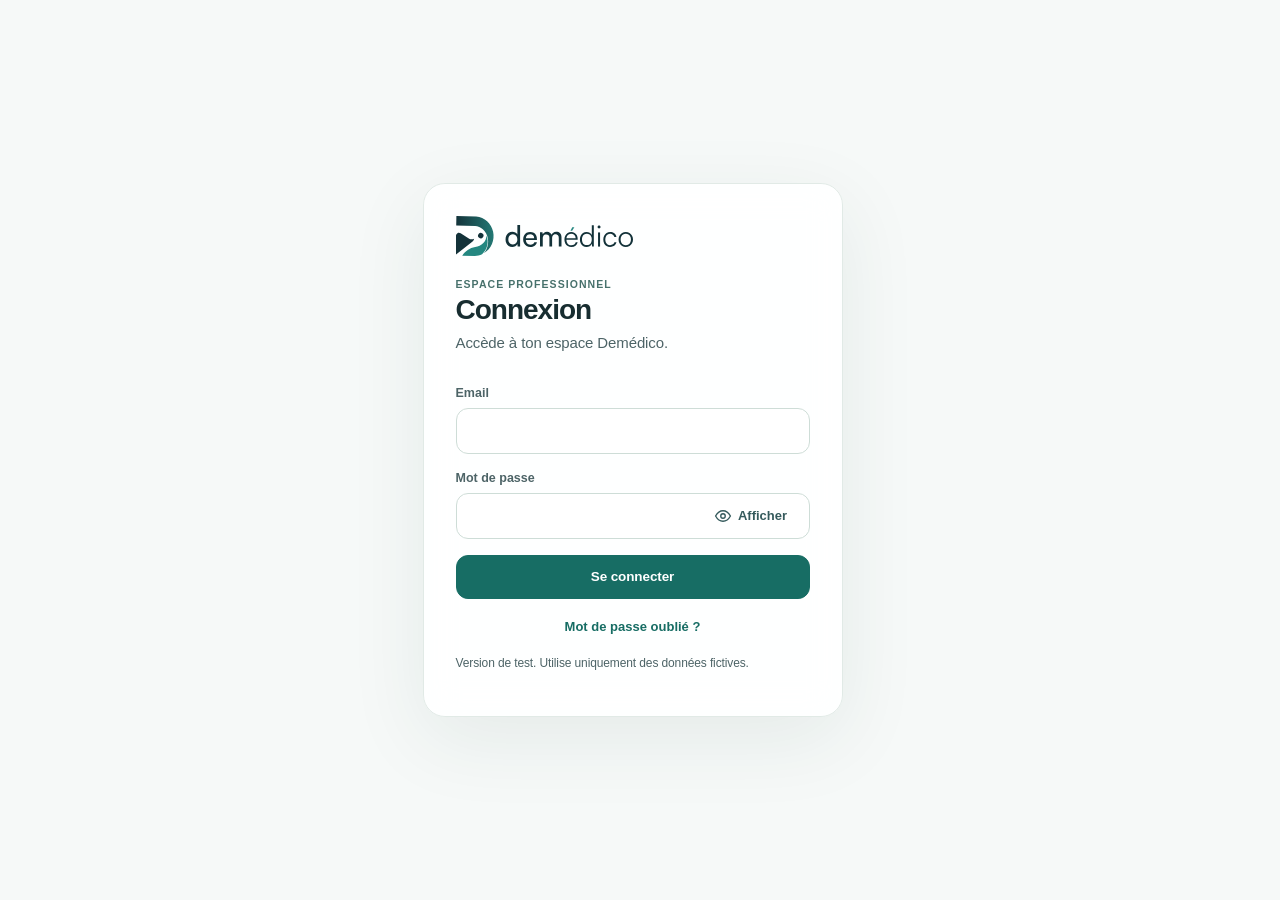
<file: next/index.html>
<!doctype html>
<html lang="fr">
<head>
<meta charset="utf-8">
<meta name="viewport" content="width=device-width,initial-scale=1,viewport-fit=cover">
<meta name="theme-color" content="#F4F7F7">
<meta name="robots" content="noindex,nofollow">
<title>Demédico · Cabinet OS</title>
<link rel="icon" type="image/png" sizes="32x32" href="assets/favicon-32.png">
<link rel="icon" type="image/png" sizes="64x64" href="assets/favicon-64.png">
<link rel="apple-touch-icon" href="assets/apple-touch-icon.png">
<link rel="manifest" href="manifest.webmanifest">
<link rel="stylesheet" href="assets/app.css?v=f03f6977d7">
<link rel="stylesheet" href="assets/onboarding.css?v=f03f6977d7">
</head>
<body>
<div id="boot" class="boot"><div class="boot-card"><img src="[data-uri]" alt="Demédico"><div class="spinner"></div><p>Ouverture de Demédico…</p></div></div>
<div id="toasts" class="toasts"></div>
<script>window.__DEMEDICO_CONFIG__={"url":"https://asddgbbqevnpdozhjuho.supabase.co","publishableKey":"sb_publishable_VYEtJ52_48NWMdSwbBxl7w_WYoaHsxk"};window.__DEMEDICO_DIAL__={AC:'247',AD:'376',AE:'971',AF:'93',AG:'1',AI:'1',AL:'355',AM:'374',AO:'244',AR:'54',AS:'1',AT:'43',AU:'61',AW:'297',AX:'358',AZ:'994',BA:'387',BB:'1',BD:'880',BE:'32',BF:'226',BG:'359',BH:'973',BI:'257',BJ:'229',BL:'590',BM:'1',BN:'673',BO:'591',BQ:'599',BR:'55',BS:'1',BT:'975',BW:'267',BY:'375',BZ:'501',CA:'1',CC:'61',CD:'243',CF:'236',CG:'242',CH:'41',CI:'225',CK:'682',CL:'56',CM:'237',CN:'86',CO:'57',CR:'506',CU:'53',CV:'238',CW:'599',CX:'61',CY:'357',CZ:'420',DE:'49',DJ:'253',DK:'45',DM:'1',DO:'1',DZ:'213',EC:'593',EE:'372',EG:'20',EH:'212',ER:'291',ES:'34',ET:'251',FI:'358',FJ:'679',FK:'500',FM:'691',FO:'298',FR:'33',GA:'241',GB:'44',GD:'1',GE:'995',GF:'594',GG:'44',GH:'233',GI:'350',GL:'299',GM:'220',GN:'224',GP:'590',GQ:'240',GR:'30',GT:'502',GU:'1',GW:'245',GY:'592',HK:'852',HN:'504',HR:'385',HT:'509',HU:'36',ID:'62',IE:'353',IL:'972',IM:'44',IN:'91',IO:'246',IQ:'964',IR:'98',IS:'354',IT:'39',JE:'44',JM:'1',JO:'962',JP:'81',KE:'254',KG:'996',KH:'855',KI:'686',KM:'269',KN:'1',KP:'850',KR:'82',KW:'965',KY:'1',KZ:'7',LA:'856',LB:'961',LC:'1',LI:'423',LK:'94',LR:'231',LS:'266',LT:'370',LU:'352',LV:'371',LY:'218',MA:'212',MC:'377',MD:'373',ME:'382',MF:'590',MG:'261',MH:'692',MK:'389',ML:'223',MM:'95',MN:'976',MO:'853',MP:'1',MQ:'596',MR:'222',MS:'1',MT:'356',MU:'230',MV:'960',MW:'265',MX:'52',MY:'60',MZ:'258',NA:'264',NC:'687',NE:'227',NF:'672',NG:'234',NI:'505',NL:'31',NO:'47',NP:'977',NR:'674',NU:'683',NZ:'64',OM:'968',PA:'507',PE:'51',PF:'689',PG:'675',PH:'63',PK:'92',PL:'48',PM:'508',PR:'1',PS:'970',PT:'351',PW:'680',PY:'595',QA:'974',RE:'262',RO:'40',RS:'381',RU:'7',RW:'250',SA:'966',SB:'677',SC:'248',SD:'249',SE:'46',SG:'65',SH:'290',SI:'386',SJ:'47',SK:'421',SL:'232',SM:'378',SN:'221',SO:'252',SR:'597',SS:'211',ST:'239',SV:'503',SX:'1',SY:'963',SZ:'268',TA:'290',TC:'1',TD:'235',TG:'228',TH:'66',TJ:'992',TK:'690',TL:'670',TM:'993',TN:'216',TO:'676',TR:'90',TT:'1',TV:'688',TW:'886',TZ:'255',UA:'380',UG:'256',US:'1',UY:'598',UZ:'998',VA:'39',VC:'1',VE:'58',VG:'1',VI:'1',VN:'84',VU:'678',WF:'681',WS:'685',XK:'383',YE:'967',YT:'262',ZA:'27',ZM:'260',ZW:'263'};window.__DEMEDICO_LOGO__="[data-uri]";window.__DEMEDICO_APP_ASSET__="assets/app.js?v=f03f6977d7";window.__DEMEDICO_ONBOARDING_ASSET__="assets/onboarding.js?v=f03f6977d7";</script>
<script src="vendor/supabase-js-2.45.4.js"></script>
<script src="assets/auth-bootstrap.js?v=f03f6977d7"></script>
<script src="assets/mobile-plus-fix.js?v=f03f6977d7"></script>
</body>
</html>
</file>
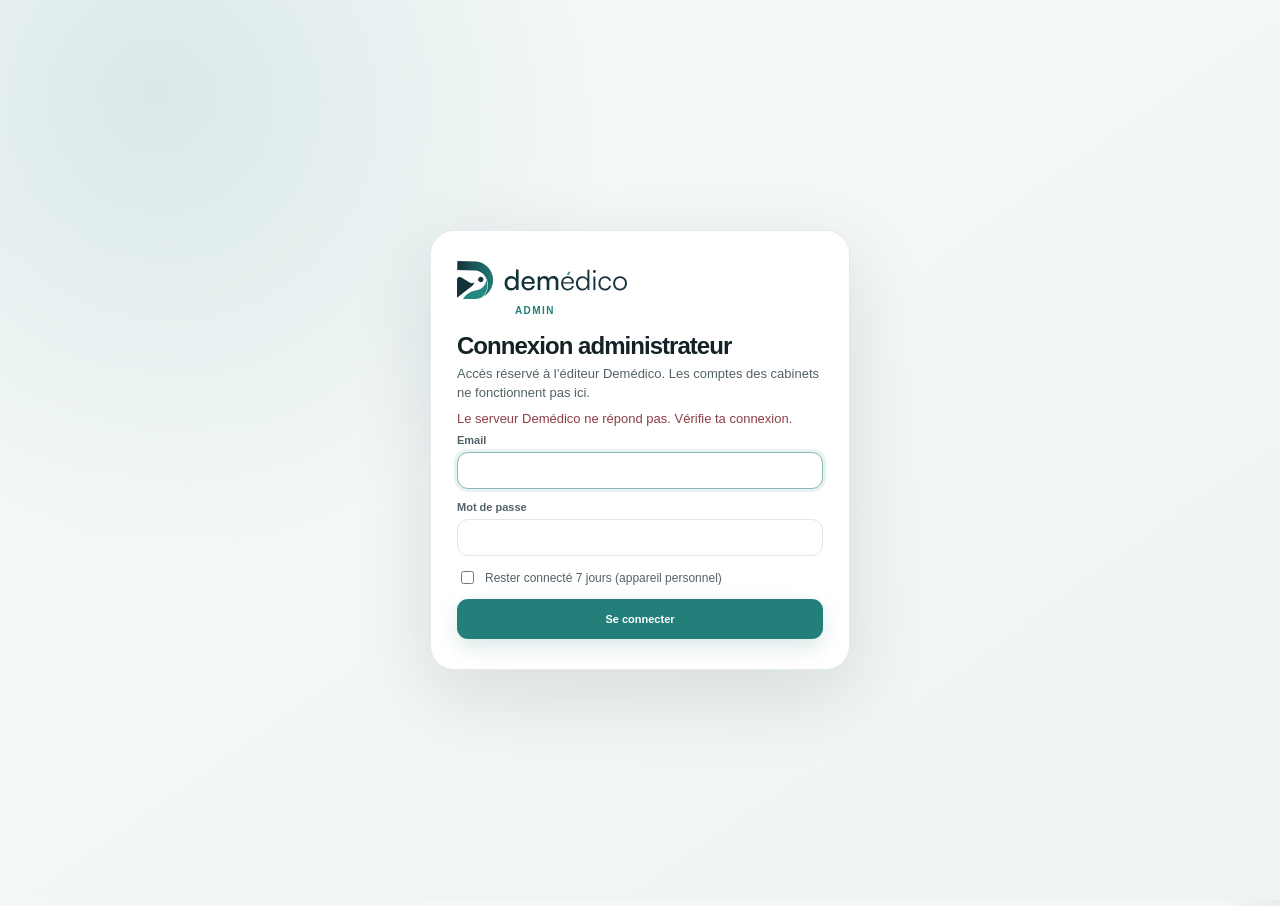
<file: admin.html>
<!doctype html>
<html lang="fr">
<head>
  <meta name="robots" content="noindex, nofollow">
  <link rel="icon" type="image/png" sizes="64x64" href="icons/favicon-64.png">
  <link rel="apple-touch-icon" href="icons/apple-touch-icon.png">
  <script src="app-config.js"></script>
  <meta charset="utf-8">
  <meta name="viewport" content="width=device-width,initial-scale=1,viewport-fit=cover">
  <meta name="theme-color" content="#12363a">
  <title>Demédico Admin</title>
  <style>
    :root{
      --bg:#f3f7f6;
      --surface:#ffffff;
      --surface-2:#f8fbfa;
      --ink:#132327;
      --muted:#718286;
      --muted-2:#96a4a7;
      --line:#dfe8e6;
      --brand:#237f79;
      --brand-2:#2f958c;
      --brand-dark:#12363a;
      --brand-soft:#e6f4f2;
      --success:#1b9b73;
      --success-soft:#e7f7f1;
      --warning:#d79834;
      --warning-soft:#fff4df;
      --danger:#ce5a64;
      --danger-soft:#fff0f1;
      --info:#4e87c7;
      --info-soft:#edf5ff;
      --violet:#7567d7;
      --violet-soft:#f1efff;
      --shadow:0 16px 40px rgba(19,50,57,.08);
      --shadow-sm:0 7px 22px rgba(19,50,57,.055);
      --r-sm:12px;
      --r-md:16px;
      --r-lg:22px;
      --sidebar:248px;
      --topbar:78px;
      --max:1640px;
      font-family:Inter, ui-sans-serif, -apple-system, BlinkMacSystemFont, "Segoe UI", Roboto, Arial, sans-serif;
    }

    *{box-sizing:border-box}
    html,body{margin:0;min-height:100%;background:var(--bg);color:var(--ink)}
    body{font-size:14px}
    button,input,select{font:inherit}
    button{cursor:pointer}
    [hidden]{display:none!important}

    .app{min-height:100vh}

    /* ───────── Sidebar ───────── */
    .sidebar{
      position:fixed; inset:0 auto 0 0; width:var(--sidebar); z-index:30;
      display:flex; flex-direction:column;
      padding:20px 14px;
      background:
        radial-gradient(circle at 10% 8%, rgba(64,177,166,.18), transparent 30%),
        linear-gradient(180deg,#0f4c4f 0%,#0c3f43 44%,#0c363a 100%);
      color:#fff;
      border-right:1px solid rgba(255,255,255,.07);
    }
    .brand{
      display:flex;align-items:center;gap:11px;padding:6px 10px 20px;
    }
    .brand-mark{width:42px;height:42px;display:grid;place-items:center;flex:0 0 auto}
    .brand-mark svg{width:100%;height:100%;display:block}
    .brand-word{font-size:23px;font-weight:760;letter-spacing:-.035em;line-height:.9}
    .brand-word small{
      display:block;margin-top:7px;color:#9fc9c7;font-size:10px;font-weight:800;
      letter-spacing:.15em;text-transform:uppercase
    }

    .nav{display:grid;gap:5px}
    .nav-btn{
      width:100%;min-height:46px;border:0;border-radius:13px;padding:0 13px;
      display:flex;align-items:center;gap:11px;text-align:left;
      color:#c7d9d9;background:transparent;font-weight:650;
      transition:.16s ease;
    }
    .nav-btn svg{width:20px;height:20px;stroke:currentColor;fill:none;stroke-width:1.8}
    .nav-btn:hover{background:rgba(255,255,255,.075);color:#fff}
    .nav-btn.active{
      color:#fff;background:rgba(84,184,174,.22);
      box-shadow:inset 0 0 0 1px rgba(255,255,255,.07)
    }
    .nav-sep{height:1px;background:rgba(255,255,255,.09);margin:11px 8px}
    .sidebar-footer{margin-top:auto;padding:12px 7px 2px}
    .support-card{
      border:1px solid rgba(255,255,255,.11);background:rgba(255,255,255,.055);
      border-radius:16px;padding:14px
    }
    .support-card strong{display:block;margin-bottom:5px;font-size:13px}
    .support-card p{margin:0 0 12px;color:#b9cecd;font-size:11.5px;line-height:1.5}
    .support-card button{
      width:100%;border:1px solid rgba(255,255,255,.12);background:rgba(255,255,255,.08);
      color:#fff;border-radius:11px;padding:9px 11px;font-size:11.5px;font-weight:700
    }

    /* ───────── Shell ───────── */
    .main{margin-left:var(--sidebar);min-height:100vh}
    .topbar{
      position:sticky;top:0;z-index:20;height:var(--topbar);
      display:flex;align-items:center;gap:16px;
      padding:12px 24px;
      background:rgba(243,247,246,.86);
      backdrop-filter:blur(18px);
      border-bottom:1px solid rgba(19,50,57,.06)
    }
    .mobile-menu{display:none}
    .page-heading{min-width:210px}
    .page-heading h1{margin:0;font-size:24px;letter-spacing:-.035em}
    .page-heading p{margin:4px 0 0;color:var(--muted);font-size:11.5px}
    .top-actions{margin-left:auto;display:flex;align-items:center;gap:10px}
    .search{
      width:min(380px,33vw);height:44px;display:flex;align-items:center;gap:9px;
      padding:0 13px;background:#fff;border:1px solid var(--line);border-radius:12px;
      box-shadow:0 3px 12px rgba(19,50,57,.025)
    }
    .search svg{width:18px;stroke:#809397}
    .search input{width:100%;border:0;outline:0;background:transparent;color:var(--ink)}
    .search input::placeholder{color:#97a6a9}
    .top-chip{
      min-height:44px;display:flex;align-items:center;gap:8px;padding:0 12px;
      border:1px solid var(--line);border-radius:12px;background:#fff;color:#41575b;
      font-size:12px;font-weight:650
    }
    .top-chip svg{width:17px;height:17px;stroke:#61777b;fill:none}
    .profile{
      min-height:44px;display:flex;align-items:center;gap:10px;padding:0 5px 0 8px
    }
    .avatar{
      width:36px;height:36px;border-radius:50%;display:grid;place-items:center;
      background:linear-gradient(145deg,#164c50,#2c8d86);color:white;font-weight:800;
      box-shadow:0 4px 12px rgba(19,50,57,.14)
    }
    .profile-meta{line-height:1.15}
    .profile-meta strong{display:block;font-size:12px}
    .profile-meta span{display:block;margin-top:3px;color:var(--muted);font-size:10px}

    .content{width:min(var(--max),100%);margin:0 auto;padding:22px 24px 40px}

    /* ───────── Shared UI ───────── */
    .grid{display:grid;gap:14px}
    .kpi-grid{grid-template-columns:repeat(4,minmax(0,1fr))}
    .two-col{grid-template-columns:minmax(0,1.7fr) minmax(330px,.8fr)}
    .bottom-grid{grid-template-columns:minmax(0,1.65fr) minmax(340px,.72fr)}
    .card{
      background:var(--surface);border:1px solid rgba(19,50,57,.075);
      border-radius:var(--r-md);box-shadow:var(--shadow-sm)
    }
    .kpi{padding:17px 17px 15px;min-height:126px;position:relative;overflow:hidden}
    .kpi::after{
      content:"";position:absolute;width:95px;height:95px;border-radius:50%;
      right:-35px;top:-38px;background:var(--tint,#eef8f6)
    }
    .kpi-top{display:flex;align-items:center;gap:12px;position:relative;z-index:1}
    .icon-box{
      width:40px;height:40px;border-radius:12px;display:grid;place-items:center;
      background:var(--soft,var(--brand-soft));color:var(--color,var(--brand))
    }
    .icon-box svg{width:21px;height:21px;stroke:currentColor;fill:none;stroke-width:1.9}
    .kpi-label{color:#51686c;font-size:12px;font-weight:650}
    .kpi-value{margin-top:4px;font-size:28px;line-height:1;font-weight:800;letter-spacing:-.04em}
    .kpi-foot{
      margin-top:12px;display:flex;align-items:center;justify-content:space-between;
      color:var(--muted);font-size:10.5px;font-weight:650
    }
    .trend.up{color:var(--success)}
    .trend.warn{color:var(--danger)}

    .section-card{padding:17px}
    .section-head{display:flex;align-items:flex-start;gap:10px;margin-bottom:14px}
    .section-head .head-icon{margin-top:1px;color:var(--brand)}
    .section-head .head-icon svg{width:20px;height:20px;stroke:currentColor;fill:none;stroke-width:1.9}
    .section-title{font-size:15px;font-weight:780;letter-spacing:-.02em}
    .section-sub{margin-top:3px;color:var(--muted);font-size:10.5px;line-height:1.35}
    .section-head .spacer{margin-left:auto}

    .select-btn,.ghost-btn{
      min-height:34px;border:1px solid var(--line);border-radius:10px;background:#fff;
      color:#496065;padding:0 10px;font-size:10.5px;font-weight:700
    }
    .ghost-btn{color:var(--brand);background:var(--surface-2)}

    /* ───────── Chart ───────── */
    .chart-wrap{height:270px;display:flex;align-items:flex-end;position:relative;padding:10px 4px 26px 42px}
    .chart-grid{position:absolute;inset:10px 0 30px 42px}
    .chart-grid span{position:absolute;left:0;right:0;height:1px;background:#e8efed}
    .chart-grid span:nth-child(1){top:0}
    .chart-grid span:nth-child(2){top:25%}
    .chart-grid span:nth-child(3){top:50%}
    .chart-grid span:nth-child(4){top:75%}
    .chart-grid span:nth-child(5){bottom:0}
    .axis-y{
      position:absolute;left:0;top:7px;bottom:26px;width:36px;
      display:flex;flex-direction:column;justify-content:space-between;color:#8a9a9d;font-size:9px;text-align:right
    }
    .bars{width:100%;height:100%;display:flex;align-items:flex-end;justify-content:space-around;gap:7px;position:relative;z-index:2}
    .bar-col{height:100%;flex:1;display:flex;flex-direction:column;justify-content:flex-end;align-items:center;gap:6px;min-width:28px}
    .bar-stack{width:min(34px,72%);display:flex;flex-direction:column;justify-content:flex-end;border-radius:6px 6px 2px 2px;overflow:hidden;box-shadow:0 3px 10px rgba(35,127,121,.09)}
    .bar-old{background:#2f8f88}
    .bar-new{background:#98d6cf}
    .month{font-size:9px;color:#849497}
    .chart-legend{display:flex;justify-content:center;gap:18px;flex-wrap:wrap;margin-top:-5px;color:#6f8184;font-size:9.5px}
    .legend-dot{display:inline-block;width:8px;height:8px;border-radius:50%;margin-right:5px;vertical-align:-1px}

    /* ───────── Health ───────── */
    .health-list{display:grid}
    .health-row{padding:13px 0;border-top:1px solid #edf2f1}
    .health-row:first-child{border-top:0;padding-top:3px}
    .health-top{display:flex;align-items:center;gap:10px}
    .health-badge{
      width:30px;height:30px;border-radius:10px;display:grid;place-items:center;
      color:var(--hc);background:var(--hs)
    }
    .health-badge svg{width:16px;height:16px;stroke:currentColor;fill:none;stroke-width:2}
    .health-name{font-size:11.5px;font-weight:760}
    .health-meta{margin-left:auto;color:var(--muted);font-size:9.5px}
    .progress{margin:8px 0 0 40px;height:6px;background:#edf2f1;border-radius:999px;overflow:hidden}
    .progress span{display:block;height:100%;width:var(--p);background:var(--hc);border-radius:999px}

    /* ───────── Table ───────── */
    .table-wrap{overflow:auto;border-top:1px solid #edf2f1}
    table{width:100%;border-collapse:collapse;min-width:760px}
    th{text-align:left;padding:10px 8px;color:#7b8c90;font-size:9px;letter-spacing:.045em;text-transform:uppercase}
    td{padding:11px 8px;border-top:1px solid #edf2f1;font-size:10.5px}
    tbody tr:hover{background:#fbfdfc}
    .client{display:flex;align-items:center;gap:9px;font-weight:700}
    .client-avatar{
      width:29px;height:29px;border-radius:10px;display:grid;place-items:center;
      font-size:9px;font-weight:800;background:var(--ca,#e8f5f3);color:var(--cc,#267e78)
    }
    .pill{
      display:inline-flex;align-items:center;gap:5px;min-height:22px;padding:0 8px;border-radius:999px;
      font-size:9.5px;font-weight:760
    }
    .pill::before{content:"";width:5px;height:5px;border-radius:50%;background:currentColor}
    .pill.success{background:var(--success-soft);color:var(--success)}
    .pill.danger{background:var(--danger-soft);color:var(--danger)}
    .pill.info{background:var(--info-soft);color:var(--info)}
    .pill.warning{background:var(--warning-soft);color:var(--warning)}
    .health-text{display:flex;align-items:center;gap:6px}
    .status-dot{width:7px;height:7px;border-radius:50%;background:var(--dot)}
    .row-menu{border:0;background:transparent;color:#718286;font-size:18px;line-height:1}
    .row-menu:hover{color:var(--brand)}

    /* ───────── Right widgets ───────── */
    .quick-grid{display:grid;grid-template-columns:repeat(3,1fr);gap:8px}
    .quick{
      min-height:80px;padding:11px;border:1px solid var(--line);border-radius:12px;background:#fbfdfc;
      display:flex;flex-direction:column;align-items:flex-start;justify-content:space-between;
      color:#355156;text-align:left;font-size:10px;font-weight:750
    }
    .quick:hover{border-color:#bdd7d3;background:#f6fbfa}
    .quick svg{width:19px;height:19px;stroke:var(--brand);fill:none;stroke-width:1.8}
    .audit{display:grid}
    .audit-item{display:grid;grid-template-columns:28px minmax(0,1fr) auto;gap:8px;align-items:center;padding:10px 0;border-top:1px solid #edf2f1}
    .audit-item:first-child{border-top:0}
    .audit-icon{width:27px;height:27px;border-radius:9px;display:grid;place-items:center;background:var(--as);color:var(--ac)}
    .audit-icon svg{width:14px;height:14px;stroke:currentColor;fill:none;stroke-width:1.9}
    .audit-text{font-size:10px;line-height:1.35}
    .audit-time{font-size:9px;color:#90a0a3;white-space:nowrap}

    /* ───────── Views ───────── */
    .view{display:none}
    .view.active{display:block}
    .view-toolbar{display:flex;align-items:center;gap:10px;margin-bottom:14px}
    .view-toolbar .spacer{margin-left:auto}
    .primary-btn{
      min-height:40px;border:0;border-radius:11px;padding:0 14px;background:var(--brand);color:white;
      font-weight:760;font-size:11px;box-shadow:0 8px 20px rgba(35,127,121,.17)
    }
    .primary-btn:hover{background:#1d716c}
    .filter-chip{
      min-height:36px;padding:0 11px;border:1px solid var(--line);border-radius:999px;background:#fff;
      color:#5c7175;font-size:10.5px;font-weight:700
    }
    .filter-chip.active{color:var(--brand);background:var(--brand-soft);border-color:#cfe6e2}
    .placeholder{
      min-height:440px;display:grid;place-items:center;text-align:center;padding:40px;
      background:#fff;border:1px solid rgba(19,50,57,.075);border-radius:var(--r-lg);box-shadow:var(--shadow-sm)
    }
    .placeholder svg{width:42px;height:42px;stroke:var(--brand);fill:none;stroke-width:1.5;margin-bottom:14px}
    .placeholder h2{margin:0;font-size:20px;letter-spacing:-.03em}
    .placeholder p{max-width:470px;margin:8px auto 0;color:var(--muted);line-height:1.6;font-size:12px}

    /* ───────── Drawer ───────── */
    .drawer-backdrop{
      position:fixed;inset:0;z-index:70;background:rgba(10,30,34,.3);backdrop-filter:blur(3px);
      opacity:0;pointer-events:none;transition:.18s
    }
    .drawer{
      position:fixed;right:0;top:0;bottom:0;z-index:80;width:min(460px,100%);
      background:#fff;border-left:1px solid var(--line);box-shadow:-20px 0 50px rgba(19,50,57,.13);
      transform:translateX(100%);transition:.2s ease;overflow:auto
    }
    .drawer.open{transform:none}
    .drawer-backdrop.open{opacity:1;pointer-events:auto}
    .drawer-head{position:sticky;top:0;background:rgba(255,255,255,.94);backdrop-filter:blur(16px);padding:18px;border-bottom:1px solid var(--line);display:flex;align-items:center;gap:12px;z-index:2}
    .drawer-head h2{margin:0;font-size:18px;letter-spacing:-.025em}
    .close-btn{margin-left:auto;width:34px;height:34px;border:1px solid var(--line);background:#fff;border-radius:10px}
    .drawer-body{padding:18px}
    .detail-block{padding:14px 0;border-top:1px solid #edf2f1}
    .detail-block:first-child{border-top:0;padding-top:0}
    .detail-label{color:#839397;font-size:9px;text-transform:uppercase;letter-spacing:.06em;font-weight:800}
    .detail-value{margin-top:5px;font-size:13px;font-weight:700}
    .detail-grid{display:grid;grid-template-columns:1fr 1fr;gap:12px}
    .privacy-note{
      margin-top:16px;padding:12px;border:1px solid #dce9e7;border-radius:12px;background:#f7fbfa;
      color:#617579;font-size:10.5px;line-height:1.5
    }

    /* ───────── Mobile ───────── */
    .bottom-nav{display:none}
    @media(max-width:1180px){
      .kpi-grid{grid-template-columns:repeat(2,minmax(0,1fr))}
      .two-col,.bottom-grid{grid-template-columns:1fr}
      .profile-meta,.top-chip.date{display:none}
    }
    @media(max-width:820px){
      :root{--topbar:68px}
      .sidebar{transform:translateX(-105%);transition:.2s ease;box-shadow:20px 0 50px rgba(19,50,57,.2)}
      .sidebar.open{transform:none}
      .main{margin-left:0}
      .mobile-menu{
        width:38px;height:38px;display:grid;place-items:center;border:1px solid var(--line);border-radius:11px;background:#fff
      }
      .mobile-menu svg{width:20px;height:20px;stroke:#51686c}
      .page-heading{min-width:auto}
      .page-heading h1{font-size:20px}
      .page-heading p{display:none}
      .search{width:min(360px,45vw)}
      .content{padding:18px 14px 92px}
      .bottom-nav{
        position:fixed;z-index:35;left:10px;right:10px;bottom:max(10px,env(safe-area-inset-bottom));
        display:grid;grid-template-columns:repeat(5,1fr);gap:4px;padding:7px;
        background:rgba(255,255,255,.94);backdrop-filter:blur(18px);
        border:1px solid var(--line);border-radius:17px;box-shadow:0 16px 42px rgba(19,50,57,.14)
      }
      .bottom-nav button{
        min-height:50px;border:0;background:transparent;border-radius:12px;color:#718286;
        display:grid;place-items:center;gap:3px;font-size:8px;font-weight:700
      }
      .bottom-nav button svg{width:19px;height:19px;stroke:currentColor;fill:none;stroke-width:1.8}
      .bottom-nav button.active{background:var(--brand-soft);color:var(--brand)}
    }
    @media(max-width:620px){
      .topbar{padding:10px 12px}
      .search{display:none}
      .top-actions{gap:4px}
      .kpi-grid{grid-template-columns:1fr 1fr;gap:10px}
      .kpi{min-height:116px;padding:14px}
      .kpi-value{font-size:24px}
      .kpi-foot{font-size:9px}
      .section-card{padding:14px}
      .chart-wrap{height:230px;padding-left:30px}
      .chart-grid{left:30px}
      .axis-y{width:26px}
      .bar-col:nth-child(-n+2){display:none}
      .quick-grid{grid-template-columns:1fr}
      .quick{min-height:56px;flex-direction:row;align-items:center;justify-content:flex-start;gap:12px}
      .detail-grid{grid-template-columns:1fr}
      .top-chip{padding:0 8px}
    }
  
  /* Demédico Admin · compléments v0.6.0 (accès, formulaires, notifications) */
  html,body{overflow-x:hidden}
  .table-wrap{overflow-x:auto;-webkit-overflow-scrolling:touch}
  .adm-link{border:0;background:none;padding:0;color:var(--teal,#237F79);font:inherit;font-weight:700;cursor:pointer}
  .adm-form{display:grid;gap:12px;margin-top:6px}
  .adm-inline{grid-template-columns:repeat(3,minmax(0,1fr)) auto;align-items:end;margin-top:16px}
  .adm-field{display:grid;gap:6px;font-size:11px;font-weight:700;color:#526268}
  .adm-input{width:100%;box-sizing:border-box;border:1px solid #E1E8E8;border-radius:11px;padding:10px 12px;font:inherit;font-size:13px;color:#142226;background:#fff;outline:none}
  .adm-input:focus{border-color:#8ABAB7;box-shadow:0 0 0 3px rgba(35,127,121,.1)}
  textarea.adm-input{min-height:72px;resize:vertical}
  .adm-actions{display:flex;gap:8px;flex-wrap:wrap;align-items:center}
  .adm-notice{padding:14px 16px;border-radius:14px;background:#FFF7E8;border:1px solid #F1DFC0;color:#6D4B22;font-size:13px;line-height:1.55}
  .adm-empty{padding:26px;text-align:center;color:#849095;font-size:13px}
  .adm-danger{color:#B24F56 !important;border-color:#EBCFD2 !important}
  .adm-link-box{display:flex;gap:8px;margin-top:8px}.adm-link-box input{flex:1;min-width:0}
  .adm-auth{position:fixed;inset:0;z-index:300;overflow-y:auto;display:flex;padding:24px 16px;background:radial-gradient(circle at 12% 10%,rgba(39,136,129,.14),transparent 34%),linear-gradient(145deg,#F8FAFA,#EEF4F3)}
  .adm-auth[hidden]{display:none}
  .adm-auth-card{margin:auto;width:min(420px,100%);background:#fff;border:1px solid #E4EAEA;border-radius:24px;padding:30px 26px;box-shadow:0 24px 80px rgba(18,34,38,.12)}
  .adm-auth-card h1{margin:16px 0 4px;font-size:24px;letter-spacing:-.04em;color:#142226}
  .adm-auth-card p{margin:0 0 6px;color:#526268;font-size:13px;line-height:1.5}
  .adm-auth-brand{display:flex;align-items:center;gap:10px;font-weight:800;color:#133239;font-size:20px}
  .adm-auth-brand small{font-size:10px;letter-spacing:.14em;color:#237F79;text-transform:uppercase;margin-left:2px}
  .adm-check{display:flex;align-items:center;gap:8px;font-size:12px;color:#526268}
  .adm-toasts{position:fixed;right:16px;bottom:16px;z-index:400;display:grid;gap:8px;width:min(380px,calc(100vw - 32px))}
  .adm-toast{padding:12px 14px;border-radius:12px;background:#142226;color:#fff;font-size:12px;box-shadow:0 16px 40px rgba(18,34,38,.22)}
  .adm-toast.error{background:#8F3D45}
  .adm-loading{position:fixed;inset:0;z-index:350;display:grid;place-items:center;background:rgba(244,247,247,.7);backdrop-filter:blur(4px)}
  .adm-loading[hidden]{display:none}
  .adm-spinner{width:32px;height:32px;border:3px solid #D7E3E2;border-top-color:#237F79;border-radius:50%;animation:admspin .75s linear infinite}
  @keyframes admspin{to{transform:rotate(360deg)}}
  @media (max-width:760px){.adm-inline{grid-template-columns:1fr}}

  .adm-brand{display:flex;flex-direction:column;align-items:flex-start;gap:6px;padding:6px 10px 22px}
  .adm-brand img{width:176px;max-width:100%;height:auto;display:block}
  .adm-brand span{font-size:10px;font-weight:800;letter-spacing:.2em;text-transform:uppercase;color:#8FD3CC;padding-left:58px}
  .adm-auth-brand img{width:170px;height:auto;display:block}
  .adm-auth-brand{flex-direction:column;align-items:flex-start;gap:6px}
  .adm-auth-brand small{margin-left:58px !important}

  /* Téléphone : filtres sur plusieurs lignes, bouton d'ajout pleine largeur en tête */
  #clientFilters{flex-wrap:wrap}
  @media (max-width:760px){
    #clientFilters .spacer{display:none}
    #clientFilters .primary-btn{order:-1;width:100%;margin-bottom:4px}
    .drawer .detail-grid{grid-template-columns:1fr 1fr;gap:12px}
    .drawer .adm-actions .primary-btn,.drawer .adm-actions .ghost-btn{flex:1 1 auto}
  }

  /* Graphique et grilles : jamais plus larges que l'écran */
  .grid>*{min-width:0}
  .bar-col{min-width:0}
  .bars{gap:4px}
  @media (max-width:1180px){.two-col{grid-template-columns:minmax(0,1fr)}}
  @media (max-width:620px){.bar-col:nth-child(even) .month{visibility:hidden}.chart-wrap{padding-right:0}}

  /* Téléphone : chaque ligne de tableau devient une carte lisible */
  @media (max-width:620px){
    .table-wrap{overflow:visible}
    .table-wrap table,.table-wrap tbody,.table-wrap tr,.table-wrap td{display:block;width:100%;min-width:0 !important;box-sizing:border-box}
    .table-wrap thead{display:none}
    .table-wrap tr{position:relative;border:1px solid #E4EAEA;border-radius:14px;padding:12px 14px;margin:0 0 10px;background:#fff}
    .table-wrap td{border:0 !important;padding:3px 0 !important;font-size:12.5px;display:flex;justify-content:space-between;align-items:center;gap:12px;text-align:right}
    .table-wrap td[data-l]::before{content:attr(data-l);font-size:10.5px;font-weight:700;color:#849095;text-transform:uppercase;letter-spacing:.05em;text-align:left}
    .table-wrap td:first-child{display:block;text-align:left;font-weight:700;font-size:13.5px;padding:0 40px 8px 0 !important}
    .table-wrap td:first-child::before{display:none}
    .table-wrap td:last-child:has(.row-menu){position:absolute;top:8px;right:8px;width:auto;padding:0 !important}
    .table-wrap td:last-child:has(.row-menu)::before{display:none}
    .table-wrap td[colspan]{display:block}
  }
</style>
</head>
<body>
<div class="app">
  <aside class="sidebar" id="sidebar">
    <div class="brand adm-brand"><img src="[data-uri]" alt="Demédico"><span>Admin</span></div>

    <nav class="nav" aria-label="Navigation administrateur">
      <button class="nav-btn active" data-view="overview"><svg viewBox="0 0 24 24"><path d="M3 11.5 12 4l9 7.5"/><path d="M5.5 10.5V20h13v-9.5"/></svg>Vue d’ensemble</button>
      <button class="nav-btn" data-view="clients"><svg viewBox="0 0 24 24"><circle cx="9" cy="8" r="3"/><path d="M3.5 20v-2a5.5 5.5 0 0 1 11 0v2"/><circle cx="17" cy="9" r="2.2"/><path d="M15.5 14.5a4.3 4.3 0 0 1 5 4.2V20"/></svg>Clients</button>
      <button class="nav-btn" data-view="subscriptions"><svg viewBox="0 0 24 24"><rect x="3" y="5" width="18" height="14" rx="2"/><path d="M3 9h18M7 15h4"/></svg>Abonnements</button>
      <button class="nav-btn" data-view="billing"><svg viewBox="0 0 24 24"><path d="M6 3h9l3 3v15H6z"/><path d="M15 3v4h4M9 12h6M9 16h5"/></svg>Facturation</button>
      <button class="nav-btn" data-view="trials"><svg viewBox="0 0 24 24"><path d="M9 3h6M10 3v6l-5 9a2 2 0 0 0 1.8 3h10.4A2 2 0 0 0 19 18l-5-9V3"/><path d="M8 15h8"/></svg>Essais</button>
      <div class="nav-sep"></div>
      <button class="nav-btn" data-view="support"><svg viewBox="0 0 24 24"><path d="M21 11.5a8.5 8.5 0 0 1-10.4 8.3L4 21l1.2-5.2A8.5 8.5 0 1 1 21 11.5Z"/></svg>Support</button>
      <button class="nav-btn" data-view="analytics"><svg viewBox="0 0 24 24"><path d="M5 20V10M12 20V4M19 20v-7"/></svg>Analytics</button>
      <button class="nav-btn" data-view="settings"><svg viewBox="0 0 24 24"><circle cx="12" cy="12" r="3"/><path d="M19.4 15a1.8 1.8 0 0 0 .4 2l.1.1-2.8 2.8-.1-.1a1.8 1.8 0 0 0-2-.4 1.8 1.8 0 0 0-1.1 1.6V21H10v-.1a1.8 1.8 0 0 0-1.1-1.6 1.8 1.8 0 0 0-2 .4l-.1.1L4 17l.1-.1a1.8 1.8 0 0 0 .4-2A1.8 1.8 0 0 0 3 13.9H3V10h.1a1.8 1.8 0 0 0 1.6-1.1 1.8 1.8 0 0 0-.4-2l-.1-.1L7 4l.1.1a1.8 1.8 0 0 0 2 .4A1.8 1.8 0 0 0 10.1 3H14v.1a1.8 1.8 0 0 0 1.1 1.6 1.8 1.8 0 0 0 2-.4l.1-.1L20 7l-.1.1a1.8 1.8 0 0 0-.4 2 1.8 1.8 0 0 0 1.6 1.1h.1V14h-.1A1.8 1.8 0 0 0 19.4 15Z"/></svg>Paramètres</button>
    </nav>

    <div class="sidebar-footer">
      <div class="support-card">
        <strong>Besoin d’aide ?</strong>
        <p>Documentation interne, incidents et outils de support éditeur.</p>
        <button type="button" data-view="support">Ouvrir le support ↗</button>
      </div>
    </div>
  </aside>

  <main class="main">
    <header class="topbar">
      <button class="mobile-menu" id="mobileMenu" aria-label="Ouvrir le menu"><svg viewBox="0 0 24 24"><path d="M4 7h16M4 12h16M4 17h16"/></svg></button>
      <div class="page-heading">
        <h1 id="pageTitle">Tableau de bord</h1>
        <p id="pageSubtitle">Vue commerciale et opérationnelle de Demédico.</p>
      </div>

      <div class="top-actions">
        <label class="search">
          <svg viewBox="0 0 24 24" fill="none"><circle cx="11" cy="11" r="7"/><path d="m20 20-4-4"/></svg>
          <input id="globalSearch" placeholder="Rechercher un client, un abonnement…">
        </label>
        <div class="profile">
          <div class="avatar" id="profileAvatar">·</div>
          <div class="profile-meta"><strong id="profileName"></strong><span>Super admin · <button class="adm-link" type="button" data-action="logout">Déconnexion</button></span></div>
        </div>
      </div>
    </header>

    <div class="content">
      <!-- VUE D'ENSEMBLE -->
      <section class="view active" id="view-overview">
        <div class="grid kpi-grid">
          <article class="card kpi" style="--soft:#e8f7f2;--color:#1b9b73;--tint:#e9f8f4">
            <div class="kpi-top"><div class="icon-box"><svg viewBox="0 0 24 24"><circle cx="8" cy="8" r="3"/><circle cx="16" cy="9" r="2.5"/><path d="M2.5 20v-2a5.5 5.5 0 0 1 11 0v2M14 14a4.5 4.5 0 0 1 7.5 3.4V20"/></svg></div><div><div class="kpi-label">Clients actifs</div><div class="kpi-value" id="kpiActive">…</div></div></div>
            <div class="kpi-foot" id="kpiActiveFoot"></div>
          </article>
          <article class="card kpi" style="--soft:#e8f7f2;--color:#1b9b73;--tint:#edf9f6">
            <div class="kpi-top"><div class="icon-box"><svg viewBox="0 0 24 24"><path d="M18 7a7 7 0 1 0 0 10M4 10h11M4 14h9"/></svg></div><div><div class="kpi-label">MRR</div><div class="kpi-value" id="kpiMrr">…</div></div></div>
            <div class="kpi-foot" id="kpiMrrFoot"></div>
          </article>
          <article class="card kpi" style="--soft:#edf5ff;--color:#4e87c7;--tint:#eff6ff">
            <div class="kpi-top"><div class="icon-box"><svg viewBox="0 0 24 24"><path d="M9 3h6M10 3v6l-5 9a2 2 0 0 0 1.8 3h10.4A2 2 0 0 0 19 18l-5-9V3"/><path d="M8 15h8"/></svg></div><div><div class="kpi-label">Essais en cours</div><div class="kpi-value" id="kpiTrials">…</div></div></div>
            <div class="kpi-foot" id="kpiTrialsFoot"></div>
          </article>
          <article class="card kpi" style="--soft:#fff0f1;--color:#ce5a64;--tint:#fff3f3">
            <div class="kpi-top"><div class="icon-box"><svg viewBox="0 0 24 24"><path d="M12 3 22 20H2L12 3Z"/><path d="M12 9v5M12 17.5v.1"/></svg></div><div><div class="kpi-label">Impayés</div><div class="kpi-value" id="kpiRisk">…</div></div></div>
            <div class="kpi-foot" id="kpiRiskFoot"></div>
          </article>
        </div>

        <div class="grid two-col" style="margin-top:14px">
          <article class="card section-card">
            <div class="section-head">
              <div class="head-icon"><svg viewBox="0 0 24 24"><path d="M4 19V9M10 19V5M16 19v-8M22 19V3"/></svg></div>
              <div><div class="section-title">Croissance des cabinets</div><div class="section-sub">Cabinets inscrits par mois, sur 12 mois.</div></div>
            </div>
            <div class="chart-wrap">
              <div class="axis-y" id="axisY"></div>
              <div class="chart-grid"><span></span><span></span><span></span><span></span><span></span></div>
              <div class="bars" id="bars"></div>
            </div>
            <div class="chart-legend">
              <span><i class="legend-dot" style="background:#98d6cf"></i>Nouveaux cabinets</span>
              <span><i class="legend-dot" style="background:#2f8f88"></i>Cabinets existants</span>
            </div>
          </article>

          <article class="card section-card">
            <div class="section-head">
              <div class="head-icon"><svg viewBox="0 0 24 24"><path d="M3 12h4l2-7 4 14 2-7h6"/></svg></div>
              <div><div class="section-title">Santé des comptes</div><div class="section-sub">Calculée sur l’usage et le statut, jamais sur les données cliniques.</div></div>
            </div>
            <div class="health-list" id="healthList"></div>
          </article>
        </div>

        <div class="grid bottom-grid" style="margin-top:14px">
          <article class="card section-card">
            <div class="section-head">
              <div class="head-icon"><svg viewBox="0 0 24 24"><circle cx="8" cy="8" r="3"/><circle cx="16" cy="9" r="2.5"/><path d="M2.5 20v-2a5.5 5.5 0 0 1 11 0v2M14 14a4.5 4.5 0 0 1 7.5 3.4V20"/></svg></div>
              <div><div class="section-title">Clients récents</div><div class="section-sub">Derniers cabinets inscrits.</div></div>
              <div class="spacer"></div><button class="ghost-btn" data-view="clients">Voir tous les clients →</button>
            </div>
            <div class="table-wrap"><table>
              <thead><tr><th>Cabinet</th><th>Offre</th><th>Statut</th><th>Utilisateurs</th><th>Échéance</th><th>Santé</th><th></th></tr></thead>
              <tbody id="recentClients"></tbody>
            </table></div>
          </article>

          <div class="grid">
            <article class="card section-card">
              <div class="section-head"><div class="head-icon"><svg viewBox="0 0 24 24"><path d="m13 2-7 11h6l-1 9 7-12h-6z"/></svg></div><div><div class="section-title">Actions rapides</div></div></div>
              <div class="quick-grid">
                <button class="quick" data-action="create"><svg viewBox="0 0 24 24"><circle cx="10" cy="8" r="3"/><path d="M4 20v-2a6 6 0 0 1 12 0v2M19 8v6M16 11h6"/></svg>Ajouter un client</button>
                <button class="quick" data-action="unpaid"><svg viewBox="0 0 24 24"><rect x="3" y="5" width="18" height="14" rx="2"/><path d="M3 9h18M7 15h4"/></svg>Voir les impayés</button>
                <button class="quick" data-view="support"><svg viewBox="0 0 24 24"><path d="M21 11.5a8.5 8.5 0 0 1-10.4 8.3L4 21l1.2-5.2A8.5 8.5 0 1 1 21 11.5Z"/></svg>Ouvrir le support</button>
              </div>
            </article>
            <article class="card section-card">
              <div class="section-head"><div class="head-icon"><svg viewBox="0 0 24 24"><circle cx="12" cy="12" r="9"/><path d="M12 7v5l3 2"/></svg></div><div><div class="section-title">Audit récent</div></div><div class="spacer"></div><button class="ghost-btn" data-view="support">Voir tout</button></div>
              <div class="audit" id="auditList"></div>
            </article>
          </div>
        </div>
      </section>

      <!-- CLIENTS -->
      <section class="view" id="view-clients">
        <div class="view-toolbar" id="clientFilters">
          <button class="filter-chip active" data-status="">Tous</button><button class="filter-chip" data-status="ACTIVE">Actifs</button><button class="filter-chip" data-status="TRIALING">Essai</button><button class="filter-chip" data-status="PAST_DUE">Impayés</button><button class="filter-chip" data-status="SUSPENDED">Suspendus</button><button class="filter-chip" data-status="CANCELED">Résiliés</button><button class="filter-chip" data-status="FREE">Offerts</button>
          <div class="spacer"></div><button class="primary-btn" data-action="create">+ Ajouter un client</button>
        </div>
        <article class="card section-card">
          <div class="section-head"><div><div class="section-title">Tous les clients</div><div class="section-sub">Données commerciales et techniques uniquement.</div></div></div>
          <div class="table-wrap"><table>
            <thead><tr><th>Cabinet</th><th>Offre</th><th>Statut</th><th>Utilisateurs</th><th>Patients</th><th>Échéance</th><th>Santé</th><th></th></tr></thead>
            <tbody id="allClients"></tbody>
          </table></div>
        </article>
      </section>

      <!-- AUTRES VUES : maquettes prévues pour le branchement backend -->
      <section class="view" id="view-subscriptions">
        <article class="card section-card"><div class="section-head"><div><div class="section-title">Répartition par offre</div><div class="section-sub">Prix par défaut de la grille, modifiables dans Paramètres. Les identifiants d’offre ne changent jamais.</div></div></div>
          <div class="table-wrap"><table><thead><tr><th>Offre</th><th>Prix / mois</th><th>Actifs payants</th><th>Offerts</th><th>Essais</th><th>Impayés</th><th>MRR</th></tr></thead><tbody id="planTable"></tbody></table></div></article>
        <article class="card section-card" style="margin-top:14px"><div class="section-head"><div><div class="section-title">Échéances des 30 prochains jours</div><div class="section-sub">Fins de période et fins d’essai.</div></div></div>
          <div class="table-wrap"><table><thead><tr><th>Cabinet</th><th>Offre</th><th>Statut</th><th>Date</th><th>Dans</th><th></th></tr></thead><tbody id="dueTable"></tbody></table></div></article>
      </section>
      <section class="view" id="view-billing">
        <article class="card section-card"><div class="adm-notice"><strong>Paiement en ligne pas encore branché.</strong> Les statuts « Actif » et « Impayé » sont pour l’instant mis à jour à la main depuis la fiche client. Le prestataire de paiement (Stripe, par exemple) deviendra la source de vérité une fois connecté. Aucune donnée bancaire n’est stockée dans Demédico.</div></article>
        <article class="card section-card" style="margin-top:14px"><div class="section-head"><div><div class="section-title">Impayés</div><div class="section-sub">Cabinets au statut « Impayé ».</div></div></div>
          <div class="table-wrap"><table><thead><tr><th>Cabinet</th><th>Offre</th><th>Responsable</th><th>Montant mensuel</th><th>Dernière activité</th><th></th></tr></thead><tbody id="unpaidTable"></tbody></table></div></article>
      </section>
      <section class="view" id="view-trials">
        <article class="card section-card"><div class="section-head"><div><div class="section-title">Essais en cours</div><div class="section-sub">Du plus urgent au plus lointain. L’activité se mesure aux connexions et actions, jamais au contenu.</div></div></div>
          <div class="table-wrap"><table><thead><tr><th>Cabinet</th><th>Offre</th><th>Jours restants</th><th>Utilisateurs</th><th>RDV 30 j</th><th>Activité</th><th></th></tr></thead><tbody id="trialTable"></tbody></table></div></article>
      </section>
      <section class="view" id="view-support">
        <article class="card section-card"><div class="section-head"><div><div class="section-title">Points d’attention</div><div class="section-sub">Comptes inactifs, invitations en attente, fichiers inaccessibles.</div></div></div><div class="audit" id="attentionList"></div></article>
        <article class="card section-card" style="margin-top:14px"><div class="section-head"><div><div class="section-title">Journal d’administration</div><div class="section-sub">Toutes les actions du Super Admin, horodatées.</div></div></div><div class="audit" id="auditFull"></div></article>
      </section>
      <section class="view" id="view-analytics">
        <div class="grid kpi-grid" id="analyticsKpis"></div>
        <article class="card section-card" style="margin-top:14px"><div class="section-head"><div><div class="section-title">Répartition des statuts</div><div class="section-sub">Sur l’ensemble des cabinets.</div></div></div><div class="health-list" id="statusBars"></div></article>
      </section>
      <section class="view" id="view-settings">
        <div class="grid two-col">
          <article class="card section-card"><div class="section-head"><div><div class="section-title">Offres et essai</div><div class="section-sub">Prix mensuels HT en euros. Laisse vide si le prix n’est pas encore fixé.</div></div></div>
            <form id="settingsForm" class="adm-form"></form></article>
          <article class="card section-card"><div class="section-head"><div><div class="section-title">Mon compte</div><div class="section-sub" id="meLine"></div></div></div>
            <form id="pwForm" class="adm-form">
              <label class="adm-field"><span>Mot de passe actuel</span><input class="adm-input" type="password" id="pwCurrent" autocomplete="current-password"></label>
              <label class="adm-field"><span>Nouveau mot de passe</span><input class="adm-input" type="password" id="pwNew" autocomplete="new-password" minlength="8"></label>
              <div class="adm-actions"><button class="primary-btn" type="submit">Changer mon mot de passe</button><button class="ghost-btn" type="button" data-action="logout">Se déconnecter</button></div>
            </form></article>
        </div>
        <article class="card section-card" style="margin-top:14px"><div class="section-head"><div><div class="section-title">Administrateurs Demédico</div><div class="section-sub">Comptes éditeur. Ils ne donnent accès à aucune donnée clinique.</div></div></div>
          <div class="table-wrap"><table><thead><tr><th>Email</th><th>Nom</th><th>Statut</th><th>Dernière connexion</th></tr></thead><tbody id="adminsTable"></tbody></table></div>
          <form id="addAdminForm" class="adm-form adm-inline">
            <label class="adm-field"><span>Email</span><input class="adm-input" type="email" id="newAdminEmail" required></label>
            <label class="adm-field"><span>Nom</span><input class="adm-input" id="newAdminName"></label>
            <label class="adm-field"><span>Mot de passe provisoire</span><input class="adm-input" type="password" id="newAdminPw" minlength="8" required></label>
            <div class="adm-actions"><button class="ghost-btn" type="submit">Ajouter un administrateur</button></div>
          </form></article>
      </section>
    </div>
  </main>

  <nav class="bottom-nav" aria-label="Navigation mobile">
    <button class="active" data-view="overview"><svg viewBox="0 0 24 24"><path d="M3 11.5 12 4l9 7.5"/><path d="M5.5 10.5V20h13v-9.5"/></svg>Accueil</button>
    <button data-view="clients"><svg viewBox="0 0 24 24"><circle cx="9" cy="8" r="3"/><path d="M3.5 20v-2a5.5 5.5 0 0 1 11 0v2"/></svg>Clients</button>
    <button data-view="subscriptions"><svg viewBox="0 0 24 24"><rect x="3" y="5" width="18" height="14" rx="2"/></svg>Abonn.</button>
    <button data-view="billing"><svg viewBox="0 0 24 24"><path d="M6 3h9l3 3v15H6z"/></svg>Factures</button>
    <button data-view="settings"><svg viewBox="0 0 24 24"><circle cx="12" cy="12" r="3"/><circle cx="12" cy="12" r="8"/></svg>Plus</button>
  </nav>

  <div class="drawer-backdrop" id="drawerBackdrop"></div>
  <aside class="drawer" id="clientDrawer" aria-label="Détail client">
    <div class="drawer-head"><div><div class="detail-label" id="drawerKicker">Client</div><h2 id="drawerName">Cabinet</h2></div><button class="close-btn" id="closeDrawer">×</button></div>
    <div class="drawer-body" id="drawerBody"></div>
  </aside>
</div>

<div class="adm-auth" id="admAuth" hidden><div class="adm-auth-card"><div class="adm-auth-brand"><img src="[data-uri]" alt="Demédico"><small>Admin</small></div><div id="admAuthBody"></div></div></div>
<div class="adm-loading" id="admLoading" hidden><div class="adm-spinner"></div></div>
<div class="adm-toasts" id="admToasts"></div>
<script>
(() => {
  "use strict";
  // Demédico Admin · v0.6.0 · données réelles (aucune donnée clinique n'est jamais demandée au serveur)
  const IN_GAS = !!(window.google && google.script && google.script.run);
  const API_URL = window.DEMEDICO_API || '';
  const TOKEN_KEY = 'dm_admin_session';
  let memToken = '', DATA = {dash:null, orgs:[], settings:null, filter:'', q:''};

  const $ = id => document.getElementById(id);
  const esc = v => String(v ?? '').replace(/[&<>"']/g, c => ({'&':'&amp;','<':'&lt;','>':'&gt;','"':'&quot;',"'":'&#39;'}[c]));
  const eur = n => n === null || n === undefined || n === '' ? '—' : Number(n).toLocaleString('fr-FR', {style:'currency', currency:'EUR', maximumFractionDigits:2});
  const dShort = v => { if (!v) return '—'; const d = new Date(String(v).length === 10 ? v + 'T12:00:00' : v); return isNaN(d) ? '—' : d.toLocaleDateString('fr-FR', {day:'2-digit', month:'short', year:'numeric'}); };
  const ago = v => { if (!v) return 'Jamais'; const d = new Date(v); if (isNaN(d)) return '—'; const days = Math.floor((Date.now() - d) / 864e5); if (days <= 0) { const h = Math.floor((Date.now() - d) / 36e5); return h <= 0 ? 'À l’instant' : `Il y a ${h} h`; } return days === 1 ? 'Hier' : `Il y a ${days} j`; };
  const initials = n => String(n || '?').split(/\s+/).filter(Boolean).slice(0, 2).map(w => w[0]).join('').toUpperCase();
  const HEALTH = {good:'#1b9b73', normal:'#4e87c7', watch:'#d79834', risk:'#ce5a64', new:'#849095', inactive:'#A9B4B7'};
  const PILL = {ACTIVE:'success', TRIALING:'info', PAST_DUE:'danger', SUSPENDED:'warning', CANCELED:'warning'};
  const AV = [['#e8f5f3','#267e78'],['#f1efff','#7567d7'],['#edf5ff','#4e87c7'],['#fff4df','#b67a22'],['#eaf6ef','#348461'],['#fff0f1','#ce5a64']];
  const ACTIONS = {SUBSCRIPTION_UPDATED:'Abonnement modifié', CABINET_CREATED:'Cabinet créé', OWNER_INVITE_RENEWED:'Nouveau lien envoyé', ADMIN_LOGIN:'Connexion admin', ADMIN_CREATED:'Compte admin créé', ADMIN_ADDED:'Administrateur ajouté', ADMIN_PASSWORD_CHANGED:'Mot de passe admin changé', SETTINGS_UPDATED:'Paramètres modifiés'};
  const FIELDS = {founder:'Tarif fondateur', billingCycle:'Facturation', requestedPlanId:'Demande', planId:'Offre', subscriptionStatus:'Statut', trialEndsAt:'Fin d’essai', currentPeriodEnd:'Échéance', adminNote:'Note', complimentary:'Compte offert'};

  // ── Session et appels serveur ──────────────────────────────────────────────
  function token() { try { return localStorage.getItem(TOKEN_KEY) || sessionStorage.getItem(TOKEN_KEY) || memToken; } catch (e) { return memToken; } }
  function setToken(t, remember) {
    memToken = t || '';
    try { localStorage.removeItem(TOKEN_KEY); sessionStorage.removeItem(TOKEN_KEY); if (t) (remember ? localStorage : sessionStorage).setItem(TOKEN_KEY, t); } catch (e) {}
  }
  function call(fn, ...args) {
    return new Promise((resolve, reject) => {
      const done = r => {
        if (r && r.ok) return resolve(r.result);
        const err = new Error((r && r.error) || 'Erreur serveur.'); err.code = (r && r.code) || '';
        if (err.code === 'AUTH') { setToken(''); showAuth('login', err.message); }
        reject(err);
      };
      if (IN_GAS) return google.script.run.withSuccessHandler(done).withFailureHandler(e => reject(new Error(e && e.message || String(e)))).api(fn, args, token());
      if (!API_URL) return reject(new Error('Adresse du serveur absente (app-config.js).'));
      fetch(API_URL, {method:'POST', headers:{'Content-Type':'text/plain;charset=utf-8'}, body:JSON.stringify({fn, args, token:token()})})
        .then(r => r.json()).then(done).catch(() => reject(new Error('Le serveur Demédico ne répond pas. Vérifie ta connexion.')));
    });
  }
  function toast(msg, type) { const el = document.createElement('div'); el.className = 'adm-toast ' + (type || ''); el.textContent = msg; $('admToasts').appendChild(el); setTimeout(() => el.remove(), 4200); }
  function loading(on) { $('admLoading').hidden = !on; }
  async function run(fn, okMsg) { loading(true); try { const r = await fn(); if (okMsg) toast(okMsg); return r; } catch (e) { if (e.code !== 'AUTH') toast(e.message, 'error'); throw e; } finally { loading(false); } }

  // ── Accès ──────────────────────────────────────────────────────────────────
  async function showAuth(view, message) {
    const box = $('admAuth'), body = $('admAuthBody');
    box.hidden = false;
    let info = {};
    try { info = await call('adminInfo'); } catch (e) { info = {down:e.message}; }
    if (info.needsSetup && view !== 'login') view = 'setup';
    const note = (message && !/expirée/.test(message)) || info.down ? `<p style="color:#8F3D45">${esc(message || info.down)}</p>` : '';
    if (view === 'setup' || (info.needsSetup && view === 'login')) {
      body.innerHTML = `<h1>Créer le compte Super Admin</h1><p>Première installation. Le code se trouve dans Apps Script, propriété <code>ADMIN_SETUP_CODE</code>.</p>${note}
        <form class="adm-form" id="setupForm">
          <label class="adm-field"><span>Code d’installation</span><input class="adm-input" id="sCode" required autocomplete="off"></label>
          <label class="adm-field"><span>Ton nom</span><input class="adm-input" id="sName" placeholder="Demphis"></label>
          <label class="adm-field"><span>Email administrateur</span><input class="adm-input" id="sEmail" type="email" required autocomplete="username"></label>
          <label class="adm-field"><span>Mot de passe (8 caractères minimum)</span><input class="adm-input" id="sPw" type="password" minlength="8" required autocomplete="new-password"></label>
          <label class="adm-field"><span>Confirme le mot de passe</span><input class="adm-input" id="sPw2" type="password" minlength="8" required autocomplete="new-password"></label>
          <button class="primary-btn" type="submit">Créer le compte et entrer</button></form>`;
      $('setupForm').onsubmit = async e => {
        e.preventDefault();
        if ($('sPw').value !== $('sPw2').value) return toast('Les deux mots de passe ne sont pas identiques.', 'error');
        const r = await run(() => call('adminSetup', {code:$('sCode').value.trim(), displayName:$('sName').value.trim(), email:$('sEmail').value.trim(), password:$('sPw').value}));
        setToken(r.token, false); box.hidden = true; load();
      };
    } else {
      body.innerHTML = `<h1>Connexion administrateur</h1><p>Accès réservé à l’éditeur Demédico. Les comptes des cabinets ne fonctionnent pas ici.</p>${note}
        <form class="adm-form" id="loginForm">
          <label class="adm-field"><span>Email</span><input class="adm-input" id="lEmail" type="email" required autocomplete="username"></label>
          <label class="adm-field"><span>Mot de passe</span><input class="adm-input" id="lPw" type="password" required autocomplete="current-password"></label>
          <label class="adm-check"><input type="checkbox" id="lRemember"> Rester connecté 7 jours (appareil personnel)</label>
          <button class="primary-btn" type="submit">Se connecter</button></form>`;
      $('loginForm').onsubmit = async e => {
        e.preventDefault();
        const r = await run(() => call('adminLogin', {email:$('lEmail').value.trim(), password:$('lPw').value, remember:$('lRemember').checked}));
        setToken(r.token, $('lRemember').checked); box.hidden = true; load();
      };
    }
    const first = body.querySelector('input'); if (first) setTimeout(() => first.focus(), 50);
  }
  async function logout() { const t = token(); setToken(''); try { await call('adminLogout', t); } catch (e) {} showAuth('login'); }

  // ── Rendu ──────────────────────────────────────────────────────────────────
  function avatar(o, i) { const c = AV[i % AV.length]; return `<span class="client-avatar" style="--ca:${c[0]};--cc:${c[1]}">${esc(initials(o.name))}</span>`; }
  function due(o) {
    if (o.subscriptionStatus === 'TRIALING') return o.trialDaysLeft === null ? '—' : o.trialDaysLeft < 0 ? 'Essai expiré' : `${o.trialDaysLeft} j d’essai`;
    return o.currentPeriodEnd ? dShort(o.currentPeriodEnd) : '—';
  }
  function row(o, i, withPatients) {
    return `<tr data-client="${esc(o.id)}">
      <td><div class="client">${avatar(o, i)}${esc(o.name)}</div></td>
      <td>${esc(o.planLabel)}</td>
      <td><span class="pill ${PILL[o.subscriptionStatus] || 'warning'}">${esc(o.statusLabel)}</span></td>
      <td><span>${o.usersCount}${o.usersInvited ? ` <small style="color:#849095">(+${o.usersInvited} invité${o.usersInvited > 1 ? 's' : ''})</small>` : ''}</span></td>
      ${withPatients ? `<td>${o.patientCount}</td>` : ''}
      <td>${esc(due(o))}</td>
      <td><span class="health-text"><i class="status-dot" style="--dot:${HEALTH[o.health.key]}"></i>${esc(o.health.label)}</span></td>
      <td><button class="row-menu" type="button" data-open="${esc(o.id)}" aria-label="Ouvrir ${esc(o.name)}">···</button></td></tr>`;
  }
  const empty = (cols, msg) => `<tr><td colspan="${cols}"><div class="adm-empty">${esc(msg)}</div></td></tr>`;

  function auditHtml(list) {
    if (!list.length) return '<div class="adm-empty">Aucune action enregistrée.</div>';
    return list.map(a => {
      const changes = a.payload && a.action === 'SUBSCRIPTION_UPDATED' ? Object.keys(a.payload).map(k => `${FIELDS[k] || k} : ${esc(a.payload[k].from || '∅')} → ${esc(a.payload[k].to || '∅')}`).join(' · ') : '';
      return `<div class="audit-item"><div class="audit-icon" style="--ac:#237F79;--as:#e8f5f3"><svg viewBox="0 0 24 24"><circle cx="12" cy="12" r="9"/><path d="M12 7v5l3 2"/></svg></div>
        <div class="audit-text">${esc(ACTIONS[a.action] || a.action)}${a.cabinetName ? ' · ' + esc(a.cabinetName) : ''}<br><small style="color:#849095">${esc(a.actor)}${changes ? ' · ' + changes : ''}</small></div><div class="audit-time">${esc(ago(a.timestamp))}</div></div>`;
    }).join('');
  }

  function renderOverview() {
    const d = DATA.dash, k = d.kpis;
    $('profileName').textContent = (d.me && (d.me.displayName || d.me.email)) || '';
    $('profileAvatar').textContent = initials((d.me && (d.me.displayName || d.me.email)) || 'A');
    $('kpiActive').textContent = k.activeClients;
    $('kpiActiveFoot').innerHTML = `<span class="trend up">+${k.activeClientsDelta} inscrit${k.activeClientsDelta > 1 ? 's' : ''} ce mois</span><span>${k.total} au total</span>`;
    $('kpiMrr').textContent = eur(k.mrr);
    $('kpiMrrFoot').innerHTML = `<span>${k.requests ? `<span class="trend warn">${k.requests} demande${k.requests > 1 ? 's' : ''} à valider</span>` : 'Actifs payants × prix'}</span><span>${k.complimentary} offert${k.complimentary > 1 ? 's' : ''}</span>`;
    $('kpiTrials').textContent = k.trials;
    $('kpiTrialsFoot').innerHTML = `<span>${k.trialsEndingSoon} finissent sous 7 jours</span>`;
    $('kpiRisk').textContent = k.paymentRisks;
    $('kpiRiskFoot').innerHTML = k.paymentRisks ? '<span class="trend warn">À relancer</span>' : '<span>Aucun</span>';

    const max = Math.max(4, ...d.growth.map(g => g.new + g.existing));
    const top = Math.ceil(max / 4) * 4;
    $('axisY').innerHTML = [top, top * .75, top * .5, top * .25, 0].map(v => `<span>${Math.round(v)}</span>`).join('');
    $('bars').innerHTML = d.growth.map(g => {
      const total = g.new + g.existing, h = total ? Math.max(4, total / top * 100) : 0, nPct = total ? g.new / total * 100 : 0;
      return `<div class="bar-col"><div class="bar-stack" style="height:${h}%" title="${total} cabinet(s)"><div class="bar-new" style="height:${nPct}%"></div><div class="bar-old" style="height:${100 - nPct}%"></div></div><span class="month">${esc(g.month)}</span></div>`;
    }).join('');

    const h = d.health, t = Math.max(1, h.total);
    const rows = [['Excellent ou prometteur', h.good, '#1b9b73', '#e7f7f1'], ['Normal', h.normal, '#4e87c7', '#edf5ff'], ['À surveiller', h.watch, '#d79834', '#fff4df'], ['Risque de départ', h.risk, '#ce5a64', '#fff0f1'], ['Pas encore actifs', h.newcomers, '#849095', '#f1f4f4']];
    $('healthList').innerHTML = rows.map(([label, n, c, bg]) => `<div class="health-row" style="--hc:${c};--hs:${bg};--p:${Math.round(n / t * 100)}%"><div class="health-top"><div class="health-badge"><svg viewBox="0 0 24 24"><circle cx="12" cy="12" r="8"/></svg></div><div class="health-name">${label}</div><div class="health-meta">${n} cabinet${n > 1 ? 's' : ''}</div></div><div class="progress"><span></span></div></div>`).join('');

    $('recentClients').innerHTML = d.recentClients.length ? d.recentClients.map((o, i) => row(o, i, false)).join('') : empty(7, 'Aucun cabinet pour l’instant.');
    $('auditList').innerHTML = auditHtml(d.audit.slice(0, 4));
  }

  // Recopie le nom de chaque colonne dans ses cellules (affichage en cartes sur téléphone).
  function labelTables() {
    document.querySelectorAll('.table-wrap table').forEach(t => {
      const heads = [...t.querySelectorAll('thead th')].map(th => th.textContent.trim());
      t.querySelectorAll('tbody tr').forEach(tr => [...tr.children].forEach((td, i) => { if (heads[i] && !td.hasAttribute('colspan')) td.setAttribute('data-l', heads[i]); }));
    });
  }
  function renderClients() {
    const list = DATA.orgs.filter(o => (!DATA.filter || (DATA.filter === 'FREE' ? o.complimentary : o.subscriptionStatus === DATA.filter)) && (!DATA.q || (o.name + ' ' + o.ownerEmail + ' ' + o.planLabel).toLowerCase().includes(DATA.q)));
    $('allClients').innerHTML = list.length ? list.map((o, i) => row(o, i, true)).join('') : empty(8, 'Aucun cabinet ne correspond.');
    document.querySelectorAll('#clientFilters .filter-chip').forEach(c => c.classList.toggle('active', c.dataset.status === DATA.filter));
    labelTables();
  }

  function renderSubscriptions() {
    const s = DATA.settings, orgs = DATA.orgs;
    $('planTable').innerHTML = s.plans.map(p => {
      const of = st => orgs.filter(o => o.planId === p.id && o.subscriptionStatus === st && !o.complimentary).length;
      const active = of('ACTIVE'), free = orgs.filter(o => o.planId === p.id && o.complimentary).length;
      return `<tr><td><strong>${esc(p.label)}</strong> <small style="color:#849095">${p.id}</small></td><td>${p.price === '' ? '—' : eur(p.price)}</td><td>${active}</td><td>${free}</td><td>${of('TRIALING')}</td><td>${of('PAST_DUE')}</td><td>${p.price === '' ? '—' : eur(active * p.price)}</td></tr>`;
    }).join('');
    const soon = orgs.map(o => {
      const date = o.subscriptionStatus === 'TRIALING' ? o.trialEndsAt : o.currentPeriodEnd;
      const days = date ? Math.ceil((new Date(date + 'T12:00:00') - Date.now()) / 864e5) : null;
      return {o, date, days};
    }).filter(x => x.days !== null && x.days <= 30 && !['CANCELED', 'SUSPENDED'].includes(x.o.subscriptionStatus)).sort((a, b) => a.days - b.days);
    $('dueTable').innerHTML = soon.length ? soon.map((x, i) => `<tr><td><div class="client">${avatar(x.o, i)}${esc(x.o.name)}</div></td><td>${esc(x.o.planLabel)}</td><td><span class="pill ${PILL[x.o.subscriptionStatus]}">${esc(x.o.statusLabel)}</span></td><td>${dShort(x.date)}</td><td>${x.days < 0 ? 'Dépassée' : x.days + ' j'}</td><td><button class="row-menu" data-open="${esc(x.o.id)}">···</button></td></tr>`).join('') : empty(6, 'Aucune échéance dans les 30 jours.');

    const unpaid = orgs.filter(o => o.subscriptionStatus === 'PAST_DUE');
    $('unpaidTable').innerHTML = unpaid.length ? unpaid.map((o, i) => `<tr><td><div class="client">${avatar(o, i)}${esc(o.name)}</div></td><td>${esc(o.planLabel)}</td><td>${esc(o.ownerEmail)}</td><td>${eur(o.monthlyPrice)}</td><td>${ago(o.lastActivityAt)}</td><td><button class="row-menu" data-open="${esc(o.id)}">···</button></td></tr>`).join('') : empty(6, 'Aucun impayé.');

    const trials = orgs.filter(o => o.subscriptionStatus === 'TRIALING').sort((a, b) => (a.trialDaysLeft ?? 999) - (b.trialDaysLeft ?? 999));
    $('trialTable').innerHTML = trials.length ? trials.map((o, i) => `<tr><td><div class="client">${avatar(o, i)}${esc(o.name)}</div></td><td>${esc(o.planLabel)}</td><td>${o.trialDaysLeft === null ? '—' : o.trialDaysLeft < 0 ? 'Expiré' : o.trialDaysLeft}</td><td>${o.usersCount}</td><td>${o.appointments30d}</td><td><span class="health-text"><i class="status-dot" style="--dot:${HEALTH[o.health.key]}"></i>${esc(o.health.label)}</span></td><td><button class="row-menu" data-open="${esc(o.id)}">···</button></td></tr>`).join('') : empty(7, 'Aucun essai en cours.');
  }

  function renderSupport(audit) {
    const items = [];
    DATA.orgs.forEach(o => {
      if (o.request) items.push([o, `Demande de passage à ${o.request.label} (${o.request.cycle === 'YEARLY' ? 'annuel' : 'mensuel'}) à valider`, '#4e87c7']);
      if (o.health.label === 'Fichiers inaccessibles') items.push([o, 'Fichiers du cabinet inaccessibles depuis le serveur', '#ce5a64']);
      if (o.usersInvited) items.push([o, `${o.usersInvited} invitation(s) en attente`, '#4e87c7']);
      if (o.health.key === 'risk' && o.health.label !== 'Fichiers inaccessibles') items.push([o, 'Aucune activité depuis plus de 30 jours', '#ce5a64']);
      if (o.health.key === 'new') items.push([o, 'Compte créé mais jamais utilisé', '#849095']);
      if (o.subscriptionStatus === 'TRIALING' && o.trialDaysLeft !== null && o.trialDaysLeft <= 3) items.push([o, o.trialDaysLeft < 0 ? 'Essai expiré' : `Essai : ${o.trialDaysLeft} jour(s) restant(s)`, '#d79834']);
    });
    $('attentionList').innerHTML = items.length ? items.map(([o, msg, c]) => `<div class="audit-item"><div class="audit-icon" style="--ac:${c};--as:#f4f7f7"><svg viewBox="0 0 24 24"><circle cx="12" cy="12" r="8"/><path d="M12 8v5M12 16v.1"/></svg></div><div class="audit-text"><strong>${esc(o.name)}</strong><br><small style="color:#526268">${esc(msg)}</small></div><button class="ghost-btn" data-open="${esc(o.id)}">Ouvrir</button></div>`).join('') : '<div class="adm-empty">Rien à signaler.</div>';
    if (audit) $('auditFull').innerHTML = auditHtml(audit);
  }

  function renderAnalytics() {
    const orgs = DATA.orgs, sum = k => orgs.reduce((a, o) => a + (Number(o[k]) || 0), 0);
    const kpi = (label, value, sub) => `<article class="card kpi" style="--soft:#e8f7f2;--color:#1b9b73;--tint:#f4faf9"><div class="kpi-top"><div><div class="kpi-label">${label}</div><div class="kpi-value">${value}</div></div></div><div class="kpi-foot"><span>${sub}</span></div></article>`;
    const used = orgs.filter(o => o.health.key === 'good' || o.health.key === 'normal').length;
    $('analyticsKpis').innerHTML = kpi('Cabinets', orgs.length, 'tous statuts') + kpi('Utilisateurs actifs', sum('usersCount'), 'praticiens et secrétariat') + kpi('RDV sur 30 jours', sum('appointments30d'), `${sum('appointmentsNext30d')} à venir`) + kpi('Cabinets utilisés', orgs.length ? Math.round(used / orgs.length * 100) + ' %' : '—', 'actifs sur les 14 derniers jours');
    const t = Math.max(1, orgs.length);
    $('statusBars').innerHTML = DATA.settings.statuses.map(s => { const n = orgs.filter(o => o.subscriptionStatus === s.id).length; return `<div class="health-row" style="--hc:#237F79;--hs:#e8f5f3;--p:${Math.round(n / t * 100)}%"><div class="health-top"><div class="health-name">${esc(s.label)}</div><div class="health-meta">${n}</div></div><div class="progress"><span></span></div></div>`; }).join('');
  }

  function renderSettings() {
    const s = DATA.settings;
    $('meLine').textContent = s.me ? `${s.me.displayName || ''} ${s.me.email}`.trim() : '';
    $('settingsForm').innerHTML = s.plans.map(p => `<label class="adm-field"><span>${esc(p.label)} (${p.id}) · € / mois</span><input class="adm-input" inputmode="decimal" data-price="${p.id}" value="${esc(p.price)}" placeholder="${p.defaultPrice}"></label>`).join('') +
      `<label class="adm-field"><span>Durée de l’essai gratuit (jours)</span><input class="adm-input" type="number" min="1" max="90" id="trialDays" value="${s.trialDays}"></label>
       <label class="adm-field"><span>Places au tarif fondateur (Pro à ${eur(s.founder.price)})</span><input class="adm-input" type="number" min="0" id="founderLimit" value="${s.founder.limit}"></label>
       <label class="adm-field"><span>Inscription des nouveaux cabinets</span><select class="adm-input" id="signupMode">
         <option value="OPEN" ${s.signupMode === 'OPEN' ? 'selected' : ''}>Ouverte à tous (vérification par email)</option>
         <option value="CODE" ${s.signupMode === 'CODE' ? 'selected' : ''}>Sur code d’ouverture (SIGNUP_CODE)</option>
         <option value="CLOSED" ${s.signupMode === 'CLOSED' ? 'selected' : ''}>Fermée (clients créés depuis l’Admin)</option></select></label>
       <p style="margin:0;font-size:12px;color:#849095">Appli : ${esc(s.appUrl)}</p>
       <div class="adm-actions"><button class="primary-btn" type="submit">Enregistrer</button></div>`;
    $('adminsTable').innerHTML = s.admins.map(a => `<tr><td>${esc(a.email)}</td><td>${esc(a.displayName)}</td><td><span class="pill ${a.active ? 'success' : 'warning'}">${a.active ? 'Actif' : 'Inactif'}</span></td><td>${a.lastLoginAt ? ago(a.lastLoginAt) : 'Jamais'}</td></tr>`).join('');
  }

  // ── Fiche client (tiroir) ─────────────────────────────────────────────────
  const drawer = $('clientDrawer'), backdrop = $('drawerBackdrop');
  function openDrawer() { drawer.classList.add('open'); backdrop.classList.add('open'); }
  function closeDrawer() { drawer.classList.remove('open'); backdrop.classList.remove('open'); }

  async function openClient(id) {
    const o = await run(() => call('adminGetOrganization', id));
    const s = DATA.settings;
    $('drawerKicker').textContent = 'Client';
    $('drawerName').textContent = o.name;
    const opt = (list, cur) => list.map(x => `<option value="${x.id}" ${x.id === cur ? 'selected' : ''}>${esc(x.label)}</option>`).join('');
    $('drawerBody').innerHTML = `
      <div class="detail-block"><div class="detail-label">Responsable</div><div class="detail-value" style="margin-top:6px">${esc(o.ownerEmail)}</div><div style="font-size:12px;color:#849095;margin-top:4px">Inscrit le ${dShort(o.createdAt)}</div></div>
      ${o.request ? `<div class="detail-block" style="background:#EEF6FF;border-radius:14px;padding:14px"><div class="detail-label">Demande du client</div><p style="margin:6px 0 10px;font-size:13px">Passage à <strong>${esc(o.request.label)}</strong> (${o.request.cycle === 'YEARLY' ? 'annuel' : 'mensuel'}), demandé ${esc(ago(o.request.at)).toLowerCase()}.</p><div class="adm-actions"><button class="primary-btn" type="button" id="applyReq">Valider : passer en ${esc(o.request.label)}</button><button class="ghost-btn" type="button" id="dropReq">Refuser</button></div></div>` : ''}
      <div class="detail-block"><div class="detail-label">Abonnement</div>
        <form class="adm-form" id="subForm" style="margin-top:10px">
          <label class="adm-field"><span>Offre</span><select class="adm-input" id="fPlan">${opt(s.plans, o.planId)}</select></label>
          <label class="adm-field"><span>Statut</span><select class="adm-input" id="fStatus">${opt(s.statuses, o.subscriptionStatus)}</select></label>
          <label class="adm-field"><span>Fin d’essai</span><input class="adm-input" type="date" id="fTrial" value="${esc(o.trialEndsAt)}"></label>
          <label class="adm-field"><span>Prochaine échéance</span><input class="adm-input" type="date" id="fPeriod" value="${esc(o.currentPeriodEnd)}"></label>
          <label class="adm-field"><span>Facturation</span><select class="adm-input" id="fCycle"><option value="MONTHLY" ${o.billingCycle !== 'YEARLY' ? 'selected' : ''}>Mensuelle</option><option value="YEARLY" ${o.billingCycle === 'YEARLY' ? 'selected' : ''}>Annuelle</option></select></label>
          <label class="adm-check"><input type="checkbox" id="fFounder" ${o.founder ? 'checked' : ''}> Tarif fondateur (Pro à ${eur(s.founder.price)} / mois, ${s.founder.used} / ${s.founder.limit} utilisés)</label>
          <label class="adm-check"><input type="checkbox" id="fFree" ${o.complimentary ? 'checked' : ''}> Compte offert : accès complet, jamais facturé, exclu du MRR</label>
          <label class="adm-field"><span>Note interne</span><textarea class="adm-input" id="fNote" maxlength="500">${esc(o.adminNote)}</textarea></label>
          <div class="adm-actions"><button class="primary-btn" type="submit">Enregistrer</button>
            ${o.subscriptionStatus === 'SUSPENDED' ? '<button class="ghost-btn" type="button" data-sub="ACTIVE">Réactiver</button>' : '<button class="ghost-btn adm-danger" type="button" data-sub="SUSPENDED">Suspendre l’accès</button>'}</div>
        </form></div>
      <div class="detail-block"><div class="detail-label">Utilisation agrégée</div><div class="detail-grid" style="margin-top:10px">
        <div><div class="detail-label">Utilisateurs actifs</div><div class="detail-value">${o.usersCount}${o.usersInvited ? ` (+${o.usersInvited} invité${o.usersInvited > 1 ? 's' : ''})` : ''}</div></div>
        <div><div class="detail-label">Patients</div><div class="detail-value">${o.patientCount} <small style="color:#849095">(compteur seul)</small></div></div>
        <div><div class="detail-label">RDV 30 derniers jours</div><div class="detail-value">${o.appointments30d}</div></div>
        <div><div class="detail-label">Dernière activité</div><div class="detail-value">${ago(o.lastActivityAt)}</div></div>
        <div><div class="detail-label">Santé du compte</div><div class="detail-value">${esc(o.health.label)}</div></div>
        <div><div class="detail-label">Prix mensuel</div><div class="detail-value">${eur(o.monthlyPrice)}</div></div></div></div>
      ${o.health.key === 'new' ? `<div class="detail-block"><div class="detail-label">Activation</div><p style="font-size:12px;color:#526268;margin:6px 0">Le responsable n’a pas encore créé son mot de passe ?</p><button class="ghost-btn" type="button" id="resendBtn">Générer un nouveau lien</button><div id="resendBox"></div></div>` : ''}
      <div class="detail-block"><div class="detail-label">Historique admin</div><div class="audit" style="margin-top:8px">${auditHtml(o.audit)}</div></div>
      <div class="privacy-note"><strong>Confidentialité :</strong> le Super Admin voit les données commerciales et des compteurs. Jamais l’identité des patients, les consultations ni les notes cliniques.</div>`;
    const save = async patch => { await run(() => call('adminUpdateSubscription', o.id, patch), 'Abonnement mis à jour.'); await load(true); openClient(o.id); };
    $('subForm').onsubmit = e => { e.preventDefault(); const free = $('fFree').checked; save({planId:$('fPlan').value, subscriptionStatus:free && $('fStatus').value === 'TRIALING' ? 'ACTIVE' : $('fStatus').value, trialEndsAt:$('fTrial').value, currentPeriodEnd:$('fPeriod').value, adminNote:$('fNote').value, complimentary:free, founder:$('fFounder').checked, billingCycle:$('fCycle').value}); };
    $('drawerBody').querySelectorAll('[data-sub]').forEach(b => b.onclick = () => {
      if (b.dataset.sub === 'SUSPENDED' && !confirm(`Suspendre ${o.name} ? Toute l’équipe du cabinet sera déconnectée immédiatement.`)) return;
      save({subscriptionStatus:b.dataset.sub});
    });
    if ($('applyReq')) $('applyReq').onclick = () => save({planId:o.request.planId, subscriptionStatus:'ACTIVE', billingCycle:o.request.cycle, trialEndsAt:'', founder:o.request.planId === s.founder.plan && s.founder.used < s.founder.limit ? true : o.founder, clearRequest:true});
    if ($('dropReq')) $('dropReq').onclick = () => save({clearRequest:true});
    if ($('resendBtn')) $('resendBtn').onclick = async () => { const r = await run(() => call('adminResendOwnerInvite', o.id)); $('resendBox').innerHTML = linkBox(r.link); };
    openDrawer();
  }

  function linkBox(link) { return `<div class="adm-link-box"><input class="adm-input" readonly value="${esc(link)}" onclick="this.select()"><button class="ghost-btn" type="button" onclick="navigator.clipboard&&navigator.clipboard.writeText(this.previousElementSibling.value);this.textContent='Copié'">Copier</button></div><p style="font-size:12px;color:#849095;margin:6px 0 0">À envoyer au responsable du cabinet. Valable 7 jours, une seule utilisation.</p>`; }

  function openCreate() {
    const s = DATA.settings;
    $('drawerKicker').textContent = 'Nouveau client';
    $('drawerName').textContent = 'Ouvrir un cabinet';
    $('drawerBody').innerHTML = `<form class="adm-form" id="createForm">
      <label class="adm-field"><span>Nom du cabinet</span><input class="adm-input" id="cName" required maxlength="120"></label>
      <label class="adm-field"><span>Email du responsable</span><input class="adm-input" id="cEmail" type="email" required></label>
      <label class="adm-field"><span>Nom du responsable</span><input class="adm-input" id="cOwner" maxlength="120"></label>
      <label class="adm-field"><span>Offre</span><select class="adm-input" id="cPlan">${s.plans.map(p => `<option value="${p.id}">${esc(p.label)}</option>`).join('')}</select></label>
      <label class="adm-field"><span>Jours d’essai</span><input class="adm-input" id="cTrial" type="number" min="1" max="90" value="${s.trialDays}"></label>
      <label class="adm-check"><input type="checkbox" id="cFree"> Compte offert (pas d’essai, actif tout de suite, jamais facturé)</label>
      <label class="adm-field"><span>Note interne</span><textarea class="adm-input" id="cNote" maxlength="500"></textarea></label>
      <div class="adm-actions"><button class="primary-btn" type="submit">Créer le cabinet</button></div></form><div id="createResult"></div>
      <div class="privacy-note" style="margin-top:14px">Le cabinet démarre en essai. Le responsable reçoit un lien pour choisir son mot de passe, puis invite son équipe lui-même.</div>`;
    $('createForm').onsubmit = async e => {
      e.preventDefault();
      const r = await run(() => call('adminCreateCabinet', {name:$('cName').value.trim(), ownerEmail:$('cEmail').value.trim(), ownerName:$('cOwner').value.trim(), planId:$('cPlan').value, trialDays:$('cTrial').value, adminNote:$('cNote').value, complimentary:$('cFree').checked}), 'Cabinet créé.');
      $('createForm').remove();
      $('createResult').innerHTML = `<div class="detail-block"><div class="detail-label">Lien d’activation</div>${linkBox(r.link)}</div>`;
      load(true);
    };
    openDrawer();
  }

  // ── Navigation ─────────────────────────────────────────────────────────────
  const titles = {overview:['Tableau de bord','Vue commerciale et opérationnelle de Demédico.'], clients:['Clients','Cabinets, abonnements et santé des comptes.'], subscriptions:['Abonnements','Offres, prix et échéances.'], billing:['Facturation','Impayés et revenus récurrents.'], trials:['Essais','Essais en cours, du plus urgent au plus lointain.'], support:['Support','Points d’attention et journal d’administration.'], analytics:['Analytics','Usage agrégé, sans aucun contenu clinique.'], settings:['Paramètres','Offres, prix, administrateurs.']};
  async function setView(name) {
    document.querySelectorAll('.view').forEach(v => v.classList.toggle('active', v.id === 'view-' + name));
    document.querySelectorAll('.nav-btn,.bottom-nav button').forEach(b => b.classList.toggle('active', b.dataset.view === name));
    const t = titles[name] || titles.overview;
    $('pageTitle').textContent = t[0]; $('pageSubtitle').textContent = t[1];
    $('sidebar').classList.remove('open');
    window.scrollTo({top:0, behavior:'smooth'});
    if (name === 'support') { try { renderSupport(await call('adminListAuditLogs', 100)); } catch (e) {} }
  }

  document.addEventListener('click', e => {
    const v = e.target.closest('[data-view]'); if (v) return setView(v.dataset.view);
    const o = e.target.closest('[data-open]'); if (o) return openClient(o.dataset.open);
    const a = e.target.closest('[data-action]');
    if (a) {
      if (a.dataset.action === 'create') return openCreate();
      if (a.dataset.action === 'logout') return logout();
      if (a.dataset.action === 'unpaid') { DATA.filter = 'PAST_DUE'; renderClients(); return setView('clients'); }
    }
    const f = e.target.closest('#clientFilters .filter-chip'); if (f) { DATA.filter = f.dataset.status; renderClients(); }
  });
  $('mobileMenu').addEventListener('click', () => $('sidebar').classList.toggle('open'));
  $('closeDrawer').addEventListener('click', closeDrawer);
  backdrop.addEventListener('click', closeDrawer);
  document.addEventListener('keydown', e => { if (e.key === 'Escape') closeDrawer(); });
  $('globalSearch').addEventListener('input', e => { DATA.q = e.target.value.trim().toLowerCase(); renderClients(); if (DATA.q) setView('clients'); });

  $('settingsForm').addEventListener('submit', async e => {
    e.preventDefault();
    const prices = {}; document.querySelectorAll('[data-price]').forEach(i => prices[i.dataset.price] = i.value.trim());
    DATA.settings = await run(() => call('adminSaveSettings', {prices, trialDays:$('trialDays').value, signupMode:$('signupMode').value, founderLimit:$('founderLimit').value}), 'Paramètres enregistrés.');
    load(true);
  });
  $('pwForm').addEventListener('submit', async e => {
    e.preventDefault();
    const r = await run(() => call('adminChangePassword', {current:$('pwCurrent').value, password:$('pwNew').value}), 'Mot de passe modifié. Les autres sessions sont fermées.');
    setToken(r.token, false); $('pwCurrent').value = ''; $('pwNew').value = '';
  });
  $('addAdminForm').addEventListener('submit', async e => {
    e.preventDefault();
    await run(() => call('adminAddAdmin', {email:$('newAdminEmail').value.trim(), displayName:$('newAdminName').value.trim(), password:$('newAdminPw').value}), 'Administrateur ajouté.');
    e.target.reset(); load(true);
  });

  async function load(silent) {
    if (!token()) return showAuth('login');
    if (!silent) loading(true);
    try {
      const [dash, orgs, settings] = await Promise.all([call('adminGetDashboard'), call('adminListOrganizations', {}), call('adminGetSettings')]);
      Object.assign(DATA, {dash, orgs, settings});
      renderOverview(); renderClients(); renderSubscriptions(); renderSupport(dash.audit); renderAnalytics(); renderSettings();
      labelTables();
    } catch (e) { if (e.code !== 'AUTH') toast(e.message, 'error'); }
    finally { loading(false); }
  }
  load();
})();
</script>

</body>
</html>
</file>
<file: next/assets/app.css>
/* DEMÉDICO · Clinical Precision 2027+ · CSS canonique */
/* UI seulement. Modèle de données, sécurité et traitements inchangés. */

* {
  box-sizing: border-box;
}

html,body {
  margin: 0;
  min-height: 100%;
  width: 100%;
  max-width: 100%;
  color: var(--text);
  font-family: var(--font);
}

button,input,select,textarea {
  font: inherit;
}

button {
  cursor: pointer;
}

a {
  color: inherit;
  text-decoration: none;
}

.hidden {
  display: none !important;
}

h1,h2,h3,p {
  margin-top: 0;
}

.muted {
  color: var(--text-2);
}

.danger-text {
  color: var(--danger);
}

.boot,.auth {
  min-height: 100svh;
  display: grid;
  place-items: center;
  padding: 24px;
}

.boot-card,.auth-card {
  width: min(420px,100%);
  background: rgba(255,255,255,.9);
  border: 1px solid var(--line);
  border-radius: 26px;
  box-shadow: var(--shadow-lg);
  padding: 32px;
  backdrop-filter: blur(18px);
}

.boot-card {
  text-align: center;
}

.boot-card img,.auth-card .logo {
  width: 178px;
  max-height: 52px;
  object-fit: contain;
}

.spinner {
  width: 30px;
  height: 30px;
  border: 2px solid #dce7e5;
  border-top-color: var(--brand);
  border-radius: 50%;
  animation: spin .7s linear infinite;
  margin: 24px auto 10px;
}

.auth-card {
  display: grid;
  gap: 16px;
}

.shell {
  min-height: 100svh;
  width: 100%;
  max-width: 100%;
  display: grid;
  grid-template-columns: var(--sidebar) minmax(0,1fr);
  overflow-x: clip;
}

.nav button:hover {
  background: rgba(28,54,59,.055);
  color: var(--text);
}

.nav-ico svg {
  width: 17px;
  height: 17px;
  stroke-width: 1.75;
}

.sidebar-spacer {
  flex: 1;
}

.user-card {
  padding: 0 10px 10px;
}

.user-card .link {
  margin-top: 8px;
}

.side-card .btn {
  margin-top: 11px;
  width: 100%;
}

.global-search:focus-within {
  background: #fff;
  border-color: rgba(40,127,121,.28);
  box-shadow: 0 0 0 3px var(--brand-faint);
}

.search-icon {
  color: var(--text-3);
  font-size: 16px;
}

.mobile-brand {
  display: none;
}

.mobile-menu {
  display: none !important;
}

.btn:active {
  transform: translateY(0);
}

.btn.dark {
  background: var(--text);
  color: #fff;
  border-color: var(--text);
}

.btn.danger {
  color: var(--danger);
  border-color: #ecd6d9;
  background: var(--danger-soft);
}

.btn:disabled {
  opacity: .45;
  cursor: not-allowed;
  transform: none;
  box-shadow: none;
}

.icon-btn:hover {
  background: #fff;
  border-color: var(--line-strong);
}

.grid>* {
  min-width: 0;
}

.grid3 {
  grid-template-columns: repeat(3,minmax(0,1fr));
}

.grid4 {
  grid-template-columns: repeat(4,minmax(0,1fr));
}

.hero-card:before {
  content: "";
  position: absolute;
  inset: 0;
  background: radial-gradient(circle at 88% 12%,rgba(255,255,255,.12),transparent 26%),linear-gradient(90deg,rgba(255,255,255,.025),transparent 45%);
  pointer-events: none;
}

.hero-card:after {
  content: "";
  position: absolute;
  width: 180px;
  height: 180px;
  right: -70px;
  bottom: -100px;
  border: 1px solid rgba(255,255,255,.13);
  border-radius: 50%;
  box-shadow: 0 0 0 32px rgba(255,255,255,.02),0 0 0 64px rgba(255,255,255,.012);
}

.hero-actions {
  display: flex;
  gap: 8px;
  margin-top: 22px;
  position: relative;
  z-index: 2;
}

.hero-actions .btn:first-child {
  background: white;
  color: var(--text);
}

.hero-actions .btn:last-child {
  background: rgba(255,255,255,.07);
  color: white;
}

.hero-actions .btn:last-child:hover {
  background: rgba(255,255,255,.12);
}

.status-dot {
  width: 7px;
  height: 7px;
  border-radius: 50%;
  background: #62bd90;
  box-shadow: 0 0 0 4px #eaf6ef;
}

.next-name {
  font-size: 15px;
  font-weight: 740;
  margin-top: 11px;
}

.next-foot {
  border-top: 1px solid var(--line);
  margin-top: 16px;
  padding-top: 13px;
  display: flex;
  align-items: center;
  justify-content: space-between;
  gap: 10px;
}

.metrics .stat:last-child {
  border-right: 0;
}

.stat {
  position: relative;
}

.stat .value-plan {
  font-size: 19px;
  letter-spacing: -.03em;
}

.metric-icon {
  width: 30px;
  height: 30px;
  display: grid;
  place-items: center;
  border-radius: 9px;
  background: var(--brand-soft);
  color: var(--brand);
  font-size: 13px;
}

.dashboard-lower {
  margin-top: 15px;
}

.schedule-row {
  display: grid;
  grid-template-columns: 58px 3px minmax(0,1fr) auto;
  align-items: center;
  gap: 12px;
  padding: 12px 0;
  border-bottom: 1px solid var(--line);
}

.schedule-row:last-child {
  border-bottom: 0;
}

.schedule-time {
  font-size: 11px;
  font-weight: 780;
}

.schedule-bar {
  height: 30px;
  border-radius: 999px;
  background: var(--brand);
}

.task-row:last-child {
  border-bottom: 0;
}

.full,.full-span {
  grid-column: 1/-1;
}

.list {
  display: grid;
  gap: 0;
}

.row-item:last-child {
  border-bottom: 0;
}

.grow {
  flex: 1;
  min-width: 0;
}

.divider {
  height: 1px;
  background: var(--line);
  margin: 14px 0;
}

.timeline {
  position: relative;
  display: grid;
  gap: 0;
}

.timeline:before {
  content: "";
  position: absolute;
  left: 9px;
  top: 10px;
  bottom: 10px;
  width: 1px;
  background: var(--line);
}

.timeline-item {
  position: relative;
  padding: 12px 10px 12px 32px;
  border: 0;
  border-bottom: 1px solid var(--line);
  border-radius: 0;
}

.timeline-item:last-child {
  border-bottom: 0;
}

.timeline-item:before {
  content: "";
  position: absolute;
  left: 6px;
  top: 15px;
  width: 7px;
  height: 7px;
  border-radius: 50%;
  background: var(--brand);
  box-shadow: 0 0 0 4px var(--brand-soft);
}

.progress,.bar {
  height: 6px;
  background: #eaf0ef;
  border-radius: 999px;
  overflow: hidden;
}

.progress span,.bar span {
  display: block;
  height: 100%;
  background: var(--brand);
  border-radius: inherit;
}

.metric-line {
  display: flex;
  justify-content: space-between;
  gap: 12px;
  padding: 9px 0;
  border-bottom: 1px solid var(--line);
  font-size: 11px;
}

.metric-line:last-child {
  border-bottom: 0;
}

.kpi {
  font-size: 20px;
  font-weight: 810;
  letter-spacing: -.035em;
}

.alert-card {
  border-left: 3px solid var(--warn);
  padding-left: 12px;
}

.alert-card.high {
  border-left-color: var(--danger);
}

.calendar-card {
  padding: 0;
  overflow: hidden;
  background: rgba(255,255,255,.68);
}

.calendar-scroll {
  overflow-x: auto;
}

.calendar-shell {
  display: grid;
  grid-template-columns: 66px repeat(5,minmax(150px,1fr));
  min-width: 900px;
  border-top: 1px solid var(--line);
  border-left: 1px solid var(--line);
}

.cal-cell {
  min-height: 62px;
  border-right: 1px solid var(--line);
  border-bottom: 1px solid var(--line);
  position: relative;
  background: rgba(255,255,255,.62);
}

.cal-head {
  min-height: auto;
  padding: 10px;
  background: rgba(241,245,244,.72);
  color: var(--text-3);
  font-size: 9.5px;
  font-weight: 740;
  text-align: center;
}

.cal-time {
  padding: 8px;
  color: var(--text-3);
  font-size: 9.5px;
  text-align: right;
  background: rgba(241,245,244,.72);
}

.cal-event {
  margin: 5px;
  border-radius: 8px;
  padding: 7px;
  background: var(--brand-soft);
  border-left: 2px solid var(--brand);
  color: var(--brand-strong);
  font-size: 9.5px;
  font-weight: 700;
  cursor: pointer;
}

.cal-event span {
  font-weight: 500;
  opacity: .76;
}

.week-nav {
  display: flex;
  justify-content: center;
  gap: 8px;
  margin-top: 12px;
}

.channel-checks {
  display: flex;
  gap: 14px;
  flex-wrap: wrap;
  padding: 8px 0;
}

.toasts {
  position: fixed;
  right: 18px;
  bottom: 18px;
  z-index: 260;
  width: min(350px,calc(100vw - 36px));
  display: grid;
  gap: 8px;
}

.plan-side-card {
  width: 100%;
  display: flex;
  align-items: center;
  justify-content: space-between;
  gap: 10px;
  border: 1px solid var(--line);
  background: rgba(255,255,255,.55);
  border-radius: 13px;
  padding: 11px 12px;
  margin: 0 0 10px;
  text-align: left;
  color: var(--text);
  transition: .16s var(--ease);
}

.plan-side-card:hover {
  background: #fff;
  border-color: rgba(40,127,121,.20);
  transform: translateY(-1px);
}

.plan-side-card strong {
  display: block;
  font-size: 10.5px;
}

.plan-side-card small {
  display: block;
  color: var(--text-3);
  font-size: 9px;
  margin-top: 2px;
}

.plan-arrow {
  font-size: 18px;
  color: var(--text-3);
}

.integration-hero {
  display: grid;
  grid-template-columns: minmax(0,1.1fr) minmax(300px,.9fr);
  gap: 16px;
  margin-bottom: 22px;
}

.integration-connect-hero {
  min-height: 220px;
  border-radius: 20px;
  padding: 26px;
  background: linear-gradient(145deg,#143b39,#1d5d58);
  color: white;
  position: relative;
  overflow: hidden;
}

.integration-connect-hero:after {
  content: "";
  position: absolute;
  width: 240px;
  height: 240px;
  border: 1px solid rgba(255,255,255,.12);
  border-radius: 50%;
  right: -90px;
  bottom: -125px;
  box-shadow: 0 0 0 38px rgba(255,255,255,.018),0 0 0 76px rgba(255,255,255,.012);
}

.eyebrow.light {
  color: rgba(255,255,255,.58);
}

.integration-connect-hero h2 {
  margin: 10px 0 10px;
  font-size: clamp(28px,3.2vw,40px);
  line-height: 1.02;
  letter-spacing: -.055em;
  position: relative;
  z-index: 1;
}

.integration-principles {
  display: grid;
  gap: 8px;
  align-content: center;
}

.integration-principle {
  display: grid;
  grid-template-columns: 34px 1fr;
  gap: 10px;
  align-items: start;
  padding: 10px 0;
  border-bottom: 1px solid var(--line);
}

.integration-principle:last-child {
  border-bottom: 0;
}

.integration-symbol {
  width: 34px;
  height: 34px;
  border-radius: 10px;
  background: var(--brand-soft);
  color: var(--brand);
  display: grid;
  place-items: center;
  font-size: 16px;
}

.integration-principle strong {
  font-size: 11px;
}

.integration-principle p {
  margin: 3px 0 0;
  color: var(--text-3);
  font-size: 9.8px;
  line-height: 1.45;
}

.integration-section-head {
  display: flex;
  justify-content: space-between;
  align-items: end;
  gap: 12px;
  margin: 8px 0 12px;
}

.integration-section-head h2 {
  margin: 4px 0 0;
  font-size: 16px;
}

.integration-section-head p {
  margin: 4px 0 0;
  font-size: 10px;
}

.integration-grid {
  display: grid;
  grid-template-columns: repeat(3,minmax(0,1fr));
  gap: 12px;
}

.provider-label {
  grid-column: 1/-1;
  margin-top: 8px;
  color: var(--text-3);
  font-size: 9px;
  font-weight: 800;
  letter-spacing: .11em;
  text-transform: uppercase;
}

.integration-card-head {
  display: flex;
  justify-content: space-between;
  align-items: flex-start;
  gap: 8px;
}

.integration-logo {
  width: 40px;
  height: 40px;
  border-radius: 12px;
  background: var(--surface-2);
  border: 1px solid var(--line);
  display: grid;
  place-items: center;
  font-size: 11px;
  font-weight: 850;
}

.integration-card h3 {
  font-size: 12.5px;
  margin: 12px 0 5px;
}

.integration-card>p {
  font-size: 10px;
  color: var(--text-3);
  line-height: 1.5;
  margin: 0;
}

.integration-caps {
  display: flex;
  gap: 5px;
  flex-wrap: wrap;
  margin-top: 10px;
}

.integration-caps span {
  font-size: 8.8px;
  font-weight: 700;
  padding: 4px 6px;
  border-radius: 7px;
  background: var(--surface-2);
  color: var(--text-2);
}

.integration-card-foot {
  display: flex;
  align-items: center;
  justify-content: space-between;
  gap: 8px;
  margin-top: auto;
  padding-top: 14px;
}

.integration-state:before {
  content: "";
  width: 6px;
  height: 6px;
  border-radius: 50%;
  background: #aab4b5;
}

.integration-state.warn:before {
  background: #d29549;
}

.integration-state.partner:before {
  background: #8475be;
}

.integration-detail p {
  font-size: 11px;
  line-height: 1.55;
}

.subscription-banner strong {
  color: var(--text);
}

.subscription-banner.warn {
  background: #fff8ef;
  border-color: #eedabf;
}

.status-dot.amber {
  background: #d29549;
  box-shadow: 0 0 0 4px #fbefdf;
}

.subscription-overview {
  display: grid;
  grid-template-columns: 1.18fr .95fr .85fr;
  gap: 14px;
  margin-bottom: 22px;
}

.current-plan-card,.usage-card,.payment-card {
  min-height: 230px;
}

.current-plan-title {
  display: grid;
  grid-template-columns: 48px minmax(0,1fr) auto;
  gap: 12px;
  align-items: start;
}

.plan-icon {
  width: 48px;
  height: 48px;
  border-radius: 14px;
  background: #fff3dd;
  color: #ad6e1d;
  display: grid;
  place-items: center;
  font-size: 20px;
}

.current-plan-title h2 {
  margin: 4px 0 0;
  font-size: 22px;
}

.current-price {
  font-size: 34px;
  font-weight: 820;
  letter-spacing: -.05em;
  margin-top: 24px;
}

.current-price small,.plan-price small {
  font-size: 10px;
  font-weight: 700;
  letter-spacing: 0;
  color: var(--text-2);
}

.usage-line {
  padding: 10px 0;
  border-bottom: 1px solid var(--line);
}

.usage-line:last-child {
  border-bottom: 0;
}

.usage-copy {
  display: flex;
  justify-content: space-between;
  gap: 10px;
  font-size: 10.5px;
}

.usage-copy span {
  font-weight: 700;
}

.usage-bar {
  height: 6px;
  border-radius: 999px;
  background: #e8efee;
  margin-top: 8px;
  overflow: hidden;
}

.usage-bar span {
  display: block;
  height: 100%;
  background: var(--brand);
  border-radius: inherit;
}

.payment-card .notice {
  background: var(--surface-2);
}

.payment-card .notice p {
  margin: 4px 0 0;
  color: var(--text-2);
  font-size: 9.8px;
  line-height: 1.45;
}

.plans-head {
  display: flex;
  justify-content: space-between;
  align-items: end;
  gap: 16px;
  margin: 4px 0 12px;
}

.plans-head h2 {
  margin: 0;
  font-size: 18px;
}

.plans-head p {
  margin: 4px 0 0;
  font-size: 10.5px;
}

.annual-gift {
  margin-left: 6px;
  color: var(--ok);
  font-size: 8.8px;
}

.plan-grid {
  display: grid;
  grid-template-columns: repeat(4,minmax(0,1fr));
  gap: 12px;
}

.plan-card.active-plan {
  background: #fff;
}

.recommend-pill {
  position: absolute;
  top: -12px;
  left: 50%;
  transform: translateX(-50%);
  background: var(--brand);
  color: #fff;
  border-radius: 999px;
  padding: 5px 10px;
  font-size: 8.8px;
  font-weight: 800;
  white-space: nowrap;
}

.plan-price {
  font-size: 30px;
  font-weight: 820;
  letter-spacing: -.05em;
  margin: 15px 0 6px;
}

.founder-price {
  font-size: 9.5px;
  font-weight: 800;
  color: #a45b00;
}

.plan-card>p {
  font-size: 10px;
  color: var(--text-2);
  line-height: 1.45;
  min-height: 42px;
}

.plan-card ul {
  list-style: none;
  padding: 0;
  margin: 14px 0 18px;
  display: grid;
  gap: 8px;
  font-size: 10px;
}

.plan-card li {
  line-height: 1.35;
}

.plan-card li::first-letter {
  color: var(--ok);
}

.plan-card>.btn {
  margin-top: auto;
}

.request-history {
  margin-top: 18px;
}

.nav-scrim {
  position: fixed;
  inset: 0;
  z-index: 39;
  background: rgba(20,34,38,.32);
  opacity: 0;
  transition: opacity .2s ease;
  -webkit-tap-highlight-color: transparent;
}

.nav-scrim.show {
  opacity: 1;
}

body.menu-open {
  overflow: hidden;
}

h3 {
  font-size: 17px;
  margin-bottom: 4px;
  line-height: 1.35;
}

.small {
  font-size: 13px;
  line-height: 1.45;
}

.tiny {
  font-size: 12px;
  line-height: 1.45;
}

.brand {
  padding: 8px 10px 28px;
}

.nav {
  display: grid;
  gap: 4px;
}

.nav-ico,.nav-ico svg {
  width: 19px;
  height: 19px;
}

.nav-ico {
  width: 17px;
  height: 17px;
  display: grid;
  place-items: center;
  flex: 0 0 17px;
  flex-basis: 19px;
}

.version-label {
  padding: 0 10px 10px;
  color: #9ba5a8;
  font-size: 10px;
  font-weight: 760;
  letter-spacing: .08em;
}

.user-card strong {
  display: block;
  font-size: 13px;
  overflow: hidden;
  text-overflow: ellipsis;
}

.user-card .meta {
  display: block;
  margin-top: 3px;
  font-size: 12px;
}

.side-card {
  padding: 16px;
  border: 1px solid var(--line);
  background: #fff;
  border-radius: 16px;
  box-shadow: none;
}

.side-card p {
  margin: 5px 0 0;
  color: var(--text-2);
  font-size: 13px;
  line-height: 1.45;
}

.content {
  min-width: 0;
  width: 100%;
  max-width: 100%;
  padding-bottom: 52px;
}

.topbar-left h1 {
  margin: 0;
  font-size: 24px;
  letter-spacing: -.04em;
  line-height: 1.05;
}

.actions {
  display: flex;
  gap: 10px;
  flex-wrap: wrap;
}

.btn:hover {
  transform: translateY(-1px);
  background: #fff;
  border-color: var(--line-strong);
  box-shadow: none;
}

.icon-btn svg {
  width: 20px;
  height: 20px;
  stroke-width: 1.8;
}

.sub {
  font-size: 13px;
  margin: 4px 0 0;
  color: var(--text-3);
  line-height: 1.45;
  margin-top: 5px;
}

.field textarea {
  resize: vertical;
  min-height: 120px;
  line-height: 1.5;
}

.search {
  min-width: 280px;
  flex: 1;
}

.toolbar {
  display: flex;
  justify-content: space-between;
  align-items: center;
  gap: 12px;
  margin-bottom: 18px;
}

.grow strong {
  display: block;
  font-size: 14px;
  line-height: 1.35;
}

.patient-head {
  display: flex;
  align-items: flex-start;
  gap: 14px;
}

.patient-head .avatar {
  width: 56px;
  height: 56px;
  border-radius: 17px;
  flex-basis: 56px;
  font-size: 16px;
}

.patient-head h1 {
  margin: 2px 0 5px;
  font-size: 26px;
}

.hero {
  display: grid;
  grid-template-columns: minmax(0,1.45fr) minmax(320px,.55fr);
  gap: 16px;
  margin-bottom: 18px;
}

.next-meta {
  color: var(--text-2);
  font-size: 13px;
  margin-top: 4px;
}

.task-check {
  width: 44px;
  height: 44px;
  border: 1px solid var(--line);
  border-radius: 13px;
  display: grid;
  place-items: center;
  color: var(--brand);
  background: var(--surface-soft);
}

.task-row {
  display: grid;
  grid-template-columns: 44px minmax(0,1fr) auto;
  align-items: center;
  gap: 12px;
  padding: 12px 0;
  border-bottom: 1px solid var(--line);
  background: transparent;
}

.modal-head {
  display: flex;
  justify-content: space-between;
  gap: 12px;
  align-items: center;
  margin-bottom: 20px;
}

.channel-segmented {
  width: 100%;
  display: grid;
  grid-template-columns: repeat(3,minmax(0,1fr));
  padding: 5px;
}

.channel-segmented button>span {
  font-size: 14px;
  font-weight: 720;
}

.contact-form {
  gap: 18px;
}

.contact-continue {
  width: 100%;
}

.contact-history .row-item {
  min-height: 58px;
}

.agenda-mobile {
  display: none;
}

.mobile-bottom-nav,.mobile-more-backdrop {
  display: none;
}

.mobile-more-icon {
  display: flex;
  align-items: center;
  justify-content: center;
  gap: 3px;
  height: 20px;
}

.mobile-more-icon i {
  width: 4px;
  height: 4px;
  border-radius: 50%;
  background: currentColor;
}

button:focus-visible,input:focus-visible,select:focus-visible,textarea:focus-visible {
  outline-color: rgba(36,135,128,.30);
}

.recovery-card .recovery-cancel {
  justify-self: center;
  min-height: 44px;
  padding: 8px 4px;
}

.topbar-left p {
  margin: 4px 0 0;
  color: var(--text-3);
  font-size: 13px;
  white-space: nowrap;
  overflow: hidden;
  text-overflow: ellipsis;
  display: none !important;
}

.patient-row:hover {
  background: var(--brand-faint);
}

.patient-row:focus-visible {
  outline: 3px solid rgba(36,135,128,.22);
  outline-offset: -3px;
  border-radius: 14px;
}

:root {
  --bg: #F4F7F7;
  --surface: #FFFFFF;
  --surface-soft: #F8FAFA;
  --surface-muted: #F1F5F4;
  --surface-strong: #E8EFED;
  --text: #142226;
  --text-2: #526268;
  --text-3: #607176;
  --line: #E4EAEA;
  --line-strong: #CBD8D8;
  --brand: #248780;
  --brand-strong: #133239;
  --brand-soft: #E8F3F1;
  --brand-faint: rgba(36,135,128,.09);
  --ok: #2F7A58;
  --ok-soft: #e9f4ee;
  --warn: #A96D2D;
  --warn-soft: #faf1e6;
  --danger: #B24F56;
  --danger-soft: #faecee;
  --shadow-xs: 0 1px 2px rgba(20,35,38,.025);
  --shadow-sm: 0 10px 28px rgba(20,35,38,.045);
  --shadow-lg: 0 28px 90px rgba(20,35,38,.14);
  --radius-sm: 12px;
  --radius: 16px;
  --radius-lg: 20px;
  --sidebar: 242px;
  --ease: cubic-bezier(.2,.8,.2,1);
  --font: Inter,ui-sans-serif,-apple-system,BlinkMacSystemFont,"Segoe UI",Roboto,Helvetica,Arial,sans-serif;
  --surface-2: #F1F5F4;
  --brand-action: #1C716C;
  --brand-link: #196D68;
  --ok-text: #216B4A;
  --warn-text: #82531F;
  --danger-text: #A13D48;
  --radius-xl: 24px;
}

html {
  background: var(--bg);
  width: 100%;
  max-width: 100%;
  overflow-x: hidden;
  scrollbar-gutter: stable;
}

body {
  overflow-x: hidden;
  background: var(--bg);
  -webkit-font-smoothing: antialiased;
  text-rendering: optimizeLegibility;
  font-size: 15px;
  line-height: 1.5;
}

h1 {
  font-size: 28px;
  line-height: 1.16;
  letter-spacing: -.036em;
  margin-bottom: 5px;
}

h2 {
  font-size: 20px;
  line-height: 1.28;
  letter-spacing: -.025em;
  margin-bottom: 4px;
}

.muted,.sub {
  color: var(--text-2);
}

.eyebrow {
  color: var(--text-2);
  font-size: 11px;
  font-weight: 720;
  text-transform: uppercase;
  letter-spacing: .10em;
  line-height: 1.4;
}

.help,.meta,.small {
  line-height: 1.52;
}

.brand img {
  display: block;
  width: 174px;
  max-width: 100%;
  height: auto;
}

.sidebar {
  position: sticky;
  top: 0;
  height: 100vh;
  padding: 20px 12px 18px;
  border-right: 1px solid var(--line);
  background: var(--surface-soft);
  backdrop-filter: none;
  display: flex;
  flex-direction: column;
  z-index: 20;
}

.nav button {
  width: 100%;
  border: 0;
  background: transparent;
  color: #59686b;
  padding: 0 12px;
  border-radius: 12px;
  display: flex;
  align-items: center;
  gap: 11px;
  text-align: left;
  transition: .16s var(--ease);
  font-size: 13.5px;
  font-weight: 650;
  min-height: 46px;
}

.nav button.active {
  background: var(--brand-soft);
  color: var(--brand-strong);
}

.nav button:focus-visible {
  outline-offset: -2px;
}

.topbar {
  min-height: 76px;
  display: flex;
  align-items: center;
  justify-content: flex-end;
  gap: 16px;
  padding: 14px clamp(24px,3vw,40px);
  border-bottom: 1px solid var(--line);
  background: rgba(244,247,247,.96);
  backdrop-filter: saturate(145%) blur(12px);
  position: sticky;
  top: 0;
  z-index: 15;
  box-shadow: none;
}

.top-actions {
  display: flex;
  align-items: center;
  gap: 8px;
  margin-left: auto;
}

.global-search {
  width: min(310px,30vw);
  height: 44px;
  border: 1px solid var(--line-strong);
  background: var(--surface);
  border-radius: 14px;
  display: flex;
  align-items: center;
  gap: 8px;
  padding: 0 13px;
  box-shadow: none;
  transition: .16s var(--ease);
}

.global-search input {
  flex: 1;
  border: 0;
  outline: 0;
  min-width: 0;
  color: var(--text);
  background: transparent;
  font-size: 14px;
}

.global-search input::placeholder {
  color: var(--text-3);
  opacity: 1;
}

.kbd {
  border: 1px solid var(--line);
  background: var(--surface-muted);
  color: var(--text-2);
  border-radius: 6px;
  font-size: 10px;
  padding: 2px 5px;
}

.page {
  width: 100%;
  max-width: 1500px;
  min-width: 0;
  margin: 0 auto;
  padding: clamp(26px,3vw,44px) clamp(24px,3vw,44px) 56px;
}

.page-head {
  display: flex;
  align-items: flex-start;
  justify-content: space-between;
  gap: 22px;
  margin-bottom: 26px;
}

.page-head h1 {
  font-size: clamp(27px,2vw,32px);
  margin: 0;
  letter-spacing: -.035em;
  line-height: 1.16;
  font-weight: 760;
}

.page-head p {
  margin: 5px 0 0;
  font-size: 14px;
  color: var(--text-2);
  line-height: 1.55;
  margin-top: 8px;
  max-width: 65ch;
}

.page-head .actions {
  flex-shrink: 0;
}

.btn {
  min-height: 46px;
  border: 1px solid var(--line);
  border-radius: 13px;
  padding: 0 16px;
  background: #fff;
  color: var(--text);
  font-size: 13.5px;
  font-weight: 700;
  display: inline-flex;
  align-items: center;
  justify-content: center;
  gap: 7px;
  transition: transform .14s var(--ease),background .14s,border-color .14s,color .14s,box-shadow .14s;
  box-shadow: none;
}

.btn.primary {
  background: var(--brand-action);
  color: #fff;
  border-color: var(--brand-action);
}

.btn.primary:hover {
  background: #185F5B;
  border-color: #185F5B;
}

.btn.sm {
  min-height: 44px;
  padding: 0 13px;
  font-size: 13px;
  border-radius: 13px;
}

.btn.ghost {
  background: transparent;
}

.link {
  border: 0;
  background: transparent;
  color: var(--brand-link);
  padding: 0;
  font-weight: 700;
  font-size: 13px;
  min-height: 24px;
}

.btn:focus-visible,.link:focus-visible,.icon-btn:focus-visible {
  outline: 3px solid var(--brand-action);
  outline-offset: 3px;
}

.icon-btn {
  width: 44px;
  height: 44px;
  padding: 0;
  border: 1px solid var(--line-strong);
  background: #fff;
  display: grid;
  place-items: center;
  border-radius: 13px;
  color: var(--text-2);
  font-weight: 800;
  transition: .14s var(--ease);
}

.card {
  background: var(--surface);
  border: 1px solid var(--line);
  border-radius: 20px;
  padding: 22px;
  box-shadow: none;
  min-width: 0;
  backdrop-filter: none;
}

.card-head h2 {
  margin: 0;
  font-size: 19px;
  letter-spacing: -.025em;
}

.card-head {
  display: flex;
  align-items: center;
  justify-content: space-between;
  gap: 12px;
  margin-bottom: 20px;
}

.grid {
  display: grid;
  gap: 16px;
}

.grid2 {
  grid-template-columns: minmax(0,1.35fr) minmax(270px,.65fr);
}

.stat .label {
  margin-top: 4px;
  color: var(--text-2);
  font-size: 13.5px;
  line-height: 1.44;
}

.stat .value {
  margin-top: 18px;
  font-size: clamp(28px,2.5vw,34px);
  font-weight: 790;
  letter-spacing: -.055em;
  line-height: 1.06;
}

.metrics {
  gap: 0;
  margin: 18px 0;
  border-top: 1px solid var(--line);
  border-bottom: 1px solid var(--line);
  background: transparent;
}

.metrics .stat {
  border: 0;
  border-right: 1px solid var(--line);
  border-radius: 0;
  background: transparent;
  padding: 21px;
  backdrop-filter: none;
}

.metric-badge {
  position: absolute;
  right: 18px;
  top: 18px;
  font-size: 11px;
  border-radius: 999px;
  padding: 4px 7px;
  background: var(--surface-muted);
  color: var(--text-2);
  font-weight: 700;
}

.hero-card {
  min-height: 194px;
  background: linear-gradient(120deg,#133D3C 0%,#1D655F 100%);
  color: white;
  border-radius: 22px;
  padding: clamp(22px,3vw,30px);
  position: relative;
  overflow: hidden;
  box-shadow: none;
  border: 1px solid #23514F;
}

.hero-card h2 {
  position: relative;
  z-index: 1;
  margin: 16px 0 7px;
  font-size: clamp(31px,3vw,42px);
  line-height: 1.04;
  letter-spacing: -.055em;
  max-width: 620px;
}

.hero-card p {
  position: relative;
  z-index: 1;
  margin: 0;
  color: rgba(255,255,255,.89);
  max-width: 590px;
  font-size: 14px;
  line-height: 1.55;
}

.hero-kicker {
  position: relative;
  z-index: 1;
  color: rgba(255,255,255,.78);
  font-size: 11px;
  font-weight: 760;
  letter-spacing: .13em;
  text-transform: uppercase;
}

.hero-actions .btn {
  border-color: rgba(255,255,255,.14);
  box-shadow: none;
  min-height: 46px;
}

.next-card {
  background: var(--surface);
  border: 1px solid rgba(28,54,59,.08);
  border-radius: 20px;
  padding: 22px;
  box-shadow: none;
  border-color: var(--line);
}

.next-card .card-head {
  margin-bottom: 12px;
}

.next-time {
  font-size: 38px;
  font-weight: 770;
  letter-spacing: -.055em;
  line-height: 1;
}

.field {
  display: grid;
  gap: 8px;
}

.field label {
  color: var(--text-2);
  font-size: 12px;
  font-weight: 740;
  letter-spacing: .055em;
  text-transform: uppercase;
  line-height: 1.35;
}

.field input,.field select,.field textarea,.search input {
  width: 100%;
  border: 1px solid var(--line-strong);
  background: var(--surface);
  color: var(--text);
  border-radius: 13px;
  outline: none;
  padding: 12px 14px;
  font-size: 15px;
  transition: border .14s,box-shadow .14s,background .14s;
  min-height: 50px;
  border-color: var(--line);
  line-height: 1.45;
}

.field input::placeholder,.field textarea::placeholder,.search input::placeholder {
  color: var(--text-3);
  opacity: 1;
}

.field input:focus,.field select:focus,.field textarea:focus,.search input:focus {
  background: #fff;
  border-color: var(--brand-action);
  box-shadow: 0 0 0 3px rgba(28,113,108,.13);
}

.field input:disabled,.field select:disabled,.field textarea:disabled {
  background: var(--surface-muted);
  color: var(--text-2);
  cursor: not-allowed;
}

.channel-checks label {
  display: inline-flex;
  align-items: center;
  gap: 9px;
  text-transform: none;
  letter-spacing: 0;
  font-size: 13px;
  color: var(--text-2);
  min-height: 44px;
  padding: 8px 10px;
  border: 1px solid var(--line);
  border-radius: 11px;
  background: var(--surface);
}

.channel-checks input {
  width: 18px;
  height: 18px;
  accent-color: var(--brand-action);
}

.help {
  color: var(--text-2);
  font-size: 12.5px;
  line-height: 1.5;
}

.form-grid {
  display: grid;
  grid-template-columns: repeat(2,minmax(0,1fr));
  gap: 16px;
}

.segmented {
  display: flex;
  padding: 4px;
  background: var(--surface-muted);
  border-radius: 14px;
  width: max-content;
  max-width: 100%;
  gap: 2px;
  border: 1px solid var(--line);
}

.segmented button {
  border: 0;
  padding: 0 14px;
  background: transparent;
  color: var(--text-2);
  font-size: 13px;
  font-weight: 700;
  border-radius: 11px;
  min-height: 44px;
}

.segmented button.active {
  background: var(--surface);
  color: var(--brand-strong);
  box-shadow: 0 1px 3px rgba(20,34,38,.06);
}

.tabs {
  display: flex;
  gap: 4px;
  padding: 5px;
  background: var(--surface-muted);
  border: 1px solid var(--line);
  border-radius: 15px;
  overflow-x: auto;
  margin-bottom: 16px;
  width: max-content;
  max-width: 100%;
}

.tabs button {
  border: 0;
  background: transparent;
  color: var(--text-2);
  font-size: 13px;
  font-weight: 720;
  padding: 0 14px;
  border-radius: 11px;
  white-space: nowrap;
  min-height: 44px;
}

.tabs button.active {
  color: var(--brand-strong);
  background: #fff;
  box-shadow: 0 1px 3px rgba(20,35,38,.06);
}

.tabs button:focus-visible,.segmented button:focus-visible {
  outline: 3px solid var(--brand-action);
  outline-offset: -2px;
}

.badge {
  display: inline-flex;
  align-items: center;
  gap: 6px;
  padding: 6px 9px;
  border-radius: 999px;
  font-size: 11.5px;
  font-weight: 690;
  background: rgba(28,54,59,.05);
  color: var(--text-2);
  line-height: 1.3;
}

.badge.ok {
  background: var(--ok-soft);
  color: var(--ok-text);
}

.badge.warn {
  background: var(--warn-soft);
  color: var(--warn-text);
}

.badge.danger {
  background: var(--danger-soft);
  color: var(--danger-text);
}

.badge.brand {
  background: var(--brand-soft);
  color: var(--brand-link);
}

.notice {
  border: 1px solid var(--line);
  border-radius: 11px;
  padding: 10px 12px;
  margin-bottom: 12px;
  font-size: 13px;
  background: rgba(255,255,255,.5);
  line-height: 1.48;
}

.notice.warn {
  background: #fff8ef;
  border-color: #eedabf;
  color: var(--warn-text);
}

.empty {
  min-height: 150px;
  display: grid;
  place-items: center;
  text-align: center;
  padding: 28px;
  color: var(--text-2);
  border: 1px dashed var(--line-strong);
  border-radius: 16px;
  background: var(--surface-soft);
}

.empty strong {
  color: var(--text);
  font-size: 14px;
}

.empty p {
  max-width: 320px;
  margin: 6px auto 0;
  font-size: 13px;
  line-height: 1.5;
  color: var(--text-2);
}

.row-item {
  display: flex;
  align-items: center;
  gap: 14px;
  border: 0;
  border-bottom: 1px solid var(--line);
  border-radius: 0;
  padding: 13px 4px;
  background: transparent;
  min-height: 68px;
}

.row-item.clickable {
  cursor: pointer;
  transition: background .12s ease,border-color .12s ease;
}

.row-item.clickable:hover {
  background: var(--brand-faint);
  padding-left: 4px;
  padding-right: 4px;
  border-radius: 12px;
  border-bottom-color: var(--line);
}

.row-item.clickable:focus-visible {
  background: var(--brand-faint);
  outline: 3px solid var(--brand-action);
  outline-offset: -3px;
  border-radius: 12px;
}

.row-item .grow strong {
  font-size: 14px;
}

.meta {
  color: var(--text-2);
  font-size: 12.5px;
  overflow-wrap: anywhere;
  line-height: 1.45;
}

.avatar {
  width: 40px;
  height: 40px;
  border-radius: 12px;
  background: var(--brand-soft);
  color: var(--brand-strong);
  display: grid;
  place-items: center;
  font-size: 12px;
  font-weight: 750;
  flex: 0 0 34px;
  flex-basis: 40px;
}

.task-toggle {
  width: 44px;
  height: 44px;
  min-width: 44px;
  border: 1px solid var(--line-strong);
  border-radius: 13px;
  background: var(--surface);
  color: var(--brand-action);
  font-weight: 750;
  display: grid;
  place-items: center;
}

.task-toggle[aria-pressed="true"] {
  background: var(--brand-soft);
  border-color: var(--brand-action);
}

.task-toggle:focus-visible {
  outline: 3px solid var(--brand-action);
  outline-offset: 2px;
}

.task-list-row .badge {
  white-space: nowrap;
}

.task-list-row .meta {
  margin-top: 3px;
}

.task-list-row.is-done .grow strong {
  text-decoration: line-through;
  color: var(--text-2);
}

.segmented.channel-segmented {
  display: grid;
  grid-template-columns: repeat(3,minmax(0,1fr));
  width: 100%;
}

.channel-segmented button {
  min-height: 54px;
  padding: 7px 8px;
  display: flex;
  flex-direction: column;
  align-items: center;
  justify-content: center;
  gap: 2px;
  line-height: 1.15;
  min-width: 0;
  width: 100%;
}

.channel-segmented button small {
  font-size: 10.5px;
  color: var(--brand-link);
  font-weight: 720;
}

.contact-card {
  min-width: 0;
}

.contact-form textarea {
  min-height: 210px;
  font-size: 14px;
  line-height: 1.62;
}

.contact-history .empty {
  min-height: 140px;
}

.modal {
  width: min(640px,calc(100vw - 28px));
  max-height: min(86vh,760px);
  overflow: auto;
  background: #fff;
  border: 1px solid var(--line);
  border-radius: 22px;
  box-shadow: 0 28px 90px rgba(20,34,38,.18);
  padding: 24px;
}

.modal-backdrop {
  position: fixed;
  inset: 0;
  z-index: 90;
  background: rgba(14,32,33,.46);
  backdrop-filter: blur(5px);
  display: grid;
  place-items: center;
  padding: 18px;
}

.modal-head h2 {
  font-size: 21px;
}

.modal-head .icon-btn {
  flex-shrink: 0;
}

.toast {
  padding: 13px 15px;
  background: var(--brand-strong);
  color: white;
  border-radius: 13px;
  box-shadow: var(--shadow-lg);
  font-size: 13px;
  line-height: 1.5;
}

.toast.error {
  background: var(--danger-text);
}

.toast[role="status"],.toast[role="alert"] {
  color: #fff;
}

.subscription-banner {
  display: flex;
  align-items: center;
  gap: 8px;
  padding: 12px 14px;
  border: 1px solid rgba(47,122,88,.16);
  background: rgba(231,244,237,.68);
  border-radius: 13px;
  margin-bottom: 16px;
  font-size: 13px;
  color: var(--text-2);
  line-height: 1.5;
}

.plan-card {
  position: relative;
  border: 1px solid var(--line);
  background: rgba(255,255,255,.74);
  border-radius: 18px;
  padding: 18px;
  min-height: 360px;
  display: flex;
  flex-direction: column;
}

.plan-card.recommended {
  border-color: var(--brand-action);
  box-shadow: inset 0 0 0 1px rgba(40,127,121,.06);
  background: var(--surface);
}

.plan-card .btn {
  min-height: 46px;
}

.integration-card {
  min-height: 200px;
  border: 1px solid var(--line);
  background: rgba(255,255,255,.70);
  border-radius: 17px;
  padding: 15px;
  display: flex;
  flex-direction: column;
  transition: .16s var(--ease);
}

.integration-card p,.integration-principle p,.integration-card .integration-caps span {
  color: var(--text-2);
}

.integration-card:hover {
  transform: translateY(-2px);
  background: #fff;
  box-shadow: 0 8px 28px rgba(20,34,38,.035);
}

.integration-connect-hero p {
  max-width: 650px;
  margin: 0;
  color: rgba(255,255,255,.9);
  font-size: 11.5px;
  line-height: 1.6;
  position: relative;
  z-index: 1;
}

.integration-state {
  font-size: 8.8px;
  font-weight: 800;
  color: var(--text-2);
  display: inline-flex;
  align-items: center;
  gap: 5px;
}

.mobile-more-item {
  color: var(--text);
}

.recovery-card .password-rule {
  margin: -2px 0 0;
  color: var(--text-2);
  font-size: 12.5px;
  line-height: 1.45;
}

:focus-visible {
  outline: 3px solid var(--brand-action);
  outline-offset: 3px;
}

.page-head > div:first-child > h1 {
  display: block !important;
}

.page-head .patient-head h1 {
  display: block !important;
}

.topbar-left {
  min-width: 0;
  display: none;
}

body[data-route="patients"] .top-actions .global-search {
  display: none;
}

.patient-list-card {
  padding: 0;
  overflow: visible;
  border-radius: 20px;
}

.patients-search {
  display: grid;
  gap: 11px;
  margin-bottom: 18px;
  min-width: 0;
  position: sticky;
  top: 76px;
  z-index: 9;
  margin: 0;
  padding: 20px 24px 15px;
  background: rgba(255,255,255,.98);
  border-bottom: 1px solid var(--line);
  border-radius: 20px 20px 0 0;
}

.patients-search .search {
  width: 100%;
  min-width: 0;
}

.patients-search .search input {
  width: 100%;
  min-width: 0;
  font-size: 15px;
  min-height: 50px;
}

.patients-count {
  min-width: 0;
  padding: 0 2px;
  color: var(--text-2);
  font-size: 12.5px;
  line-height: 1.4;
  font-weight: 700;
  font-variant-numeric: tabular-nums;
  display: flex;
  align-items: center;
  justify-content: space-between;
  gap: 12px;
}

.patients-sort {
  flex: 0 0 auto;
  padding: 6px 10px;
  border-radius: 999px;
  background: var(--brand-soft);
  color: var(--brand-strong);
  font-size: 11.5px;
  font-weight: 720;
}

.patient-list {
  padding: 0 24px 14px;
}

.patient-row {
  min-height: 74px;
  padding: 13px 4px;
  gap: 14px;
  content-visibility: auto;
  contain-intrinsic-size: 74px;
}

.patient-row .avatar {
  width: 42px;
  height: 42px;
  flex-basis: 42px;
  border-radius: 13px;
  font-size: 12px;
}

.patient-name {
  display: flex;
  align-items: baseline;
  min-width: 0;
  gap: .34em;
  line-height: 1.26;
  font-size: 15px;
  white-space: nowrap;
  overflow: hidden;
  text-overflow: ellipsis;
}

.patient-last-name {
  flex: 0 1 auto;
  min-width: 0;
  overflow: hidden;
  text-overflow: ellipsis;
  font-weight: 800;
  text-transform: uppercase;
  letter-spacing: .015em;
  color: var(--text);
  font-size: 15px;
}

.patient-first-name {
  min-width: 0;
  overflow: hidden;
  text-overflow: ellipsis;
  font-weight: 560;
  color: var(--text-2);
}

.patient-meta {
  display: flex;
  min-width: 0;
  align-items: center;
  gap: 0;
  margin-top: 5px;
  color: var(--text-2);
  font-size: 12.5px;
  line-height: 1.4;
  white-space: nowrap;
  overflow: hidden;
}

.patient-meta span {
  min-width: 0;
  overflow: hidden;
  text-overflow: ellipsis;
}

.patient-meta span + span::before {
  content: "·";
  display: inline-block;
  margin: 0 8px;
  color: var(--text-3);
}

.patient-chevron {
  flex: 0 0 auto;
  color: var(--text-2);
  font-size: 22px;
  line-height: 1;
  padding: 8px 5px;
}

.patient-letter {
  position: sticky;
  top: 172px;
  z-index: 5;
  margin: 0 -24px;
  padding: 8px 28px 7px;
  background: var(--surface-muted);
  border-top: 1px solid var(--line);
  border-bottom: 1px solid var(--line);
  color: var(--brand-strong);
  font-size: 12px;
  font-weight: 800;
  letter-spacing: .1em;
}

.patients-more-hint {
  margin: 14px 0 8px;
  padding: 15px 16px;
  border-radius: 14px;
  background: var(--surface-soft);
  color: var(--text-2);
  font-size: 12.5px;
  line-height: 1.45;
  text-align: center;
  display: flex;
  align-items: center;
  justify-content: space-between;
  gap: 12px;
  border: 1px solid var(--line);
}

.patients-more-hint .btn {
  color: var(--brand-strong);
}

.patient-detail-name strong {
  font-weight: 800;
  letter-spacing: .014em;
}

.patient-detail-name span {
  font-weight: 560;
  color: var(--text-2);
}

@keyframes spin{to{transform:rotate(360deg)}}

@media (max-width:1180px) {
  .plan-grid {
    grid-template-columns: repeat(2,minmax(0,1fr));
  }

  .subscription-overview {
    grid-template-columns: 1fr 1fr;
  }

  .payment-card {
    grid-column: 1/-1;
  }

  .grid2 {
    grid-template-columns: minmax(0,1.25fr) minmax(260px,.75fr);
  }

  .integration-grid {
    grid-template-columns: repeat(2,minmax(0,1fr));
  }

}

@media (max-width:1100px) {
  :root {
    --sidebar: 204px;
  }

  .metrics .stat:nth-child(2) {
    border-right: 0;
  }

  .metrics .stat:nth-child(-n/**/+2) {
    border-bottom: 1px solid var(--line);
  }

  .brand img {
    width: 160px;
  }

  .global-search {
    width: 250px;
  }

  .hero {
    grid-template-columns: 1fr;
  }

  .grid3 {
    grid-template-columns: repeat(2,minmax(0,1fr));
  }

  .metrics {
    grid-template-columns: repeat(2,minmax(0,1fr));
  }

}

@media (min-width:821px) {
  body[data-route="patients"] .global-search {
    display: none !important;
  }

  body[data-route="patients"] #addPatient {
    display: none !important;
  }

  body[data-route="patients"] .top-actions #topNewPatient {
    display: flex;
  }

}

@media (max-width:820px) {
  .content,.page,.hero,.next-card,.metrics,.dashboard-lower {
    min-width: 0;
    max-width: 100%;
  }

  .sidebar.open {
    transform: translateX(0);
    box-shadow: 24px 0 70px rgba(12,25,28,.13);
  }

  .mobile-menu {
    grid-area: menu;
    display: grid !important;
  }

  .mobile-brand {
    grid-area: brand;
    display: flex;
    width: 104px;
    height: 27px;
    align-items: center;
  }

  .mobile-brand img {
    width: 104px;
    max-height: 27px;
  }

  .global-search {
    width: 38px;
    height: 38px;
    padding: 0;
    justify-content: center;
  }

  .global-search input,.global-search .kbd {
    display: none;
  }

  .global-search .search-icon {
    font-size: 17px;
  }

  .top-actions>.btn {
    display: none;
  }

  .hero {
    grid-template-columns: 1fr;
  }

  .next-card {
    min-height: 0;
  }

  .calendar-shell {
    min-width: 760px;
  }

  .week-nav {
    justify-content: flex-start;
    overflow-x: auto;
  }

  .full,.full-span {
    grid-column: auto;
  }

  .channel-checks {
    display: grid;
    grid-template-columns: 1fr;
  }

  .patient-head {
    flex-wrap: wrap;
  }

  .hide-mobile {
    display: none;
  }

  .auth {
    place-items: start center;
    padding: clamp(24px,8vh,64px) 16px 24px;
  }

  .auth-card {
    width: min(420px,100%);
    padding: 24px 20px;
    border-radius: 20px;
  }

  .auth-card .logo {
    width: min(178px,52vw);
    height: auto;
    max-height: none;
  }

  .auth-card h1 {
    font-size: 28px;
  }

  .auth-card .muted {
    font-size: 14px;
    line-height: 1.45;
  }

  .auth-card .btn {
    min-height: 46px;
  }

  .stat .label,.metric-badge {
    overflow-wrap: anywhere;
  }

  .plan-side-card {
    display: none;
  }

  .integration-hero {
    grid-template-columns: 1fr;
  }

  .integration-connect-hero {
    min-height: 170px;
    padding: 20px;
  }

  .integration-grid {
    grid-template-columns: 1fr;
  }

  .subscription-overview {
    grid-template-columns: 1fr;
  }

  .payment-card {
    grid-column: auto;
  }

  .plans-head {
    align-items: flex-start;
    flex-direction: column;
  }

  .plan-grid {
    grid-template-columns: 1fr 1fr;
  }

  .current-plan-card,.usage-card,.payment-card {
    min-height: 0;
  }

  .grid4 {
    grid-template-columns: repeat(2, minmax(0, 1fr));
  }

  .sidebar {
    position: fixed;
    z-index: 40;
    left: 0;
    top: 0;
    width: min(252px,86vw);
    transform: translateX(-105%);
    transition: .2s var(--ease);
    background: rgba(249,251,251,.96);
    display: none;
  }

  .shell {
    display: block;
    width: 100%;
    max-width: 100%;
    overflow-x: hidden;
  }

  .content {
    padding-bottom: calc(92px + env(safe-area-inset-bottom));
  }

  .page-head h1 {
    font-size: 26px;
  }

  .page-head p {
    font-size: 14px;
  }

  .btn.sm {
    min-height: 44px;
  }

  .icon-btn {
    width: 44px;
    height: 44px;
  }

  .field input,.field select {
    min-height: 52px;
  }

  .metrics {
    grid-template-columns: repeat(2,minmax(0,1fr));
    gap: 0;
  }

  .metric-badge {
    position: static;
    display: inline-flex;
    margin-top: 10px;
  }

  .channel-segmented {
    width: 100%;
  }

  .channel-segmented button>span {
    font-size: 13.5px;
  }

  .calendar-card,.week-nav {
    display: none;
  }

  .agenda-view-desktop {
    display: none;
  }

  .agenda-mobile {
    display: block;
  }

  .agenda-day-strip {
    display: grid;
    grid-template-columns: repeat(5,minmax(0,1fr));
    gap: 7px;
    margin-bottom: 18px;
  }

  .agenda-day-strip button span {
    font-size: 11px;
    text-transform: capitalize;
  }

  .agenda-day-strip button strong {
    font-size: 17px;
  }

  .agenda-day-heading {
    display: flex;
    align-items: center;
    justify-content: space-between;
    gap: 12px;
    margin-bottom: 14px;
  }

  .agenda-day-controls {
    display: flex;
    gap: 6px;
    align-items: center;
  }

  .agenda-day-controls .btn {
    padding: 0 10px;
  }

  .agenda-day-list {
    display: grid;
    gap: 9px;
  }

  .agenda-event-row.is-cancelled {
    opacity: .58;
  }

  .agenda-event-time {
    font-size: 14px;
    font-weight: 760;
  }

  .agenda-event-accent {
    width: 3px;
    height: 38px;
    border-radius: 999px;
    background: var(--brand);
  }

  .agenda-event-copy {
    display: grid;
    gap: 3px;
    min-width: 0;
  }

  .agenda-empty {
    min-height: 170px;
  }

  .mobile-bottom-nav .nav-ico,.mobile-bottom-nav .nav-ico svg {
    width: 21px;
    height: 21px;
  }

  .mobile-more-backdrop {
    position: fixed;
    z-index: 100;
    inset: 0;
    display: flex;
    align-items: flex-end;
    background: rgba(20,34,38,.34);
    backdrop-filter: blur(6px);
  }

  .mobile-more-sheet {
    width: 100%;
    max-height: 82svh;
    overflow: auto;
    background: #fff;
    border-radius: 26px 26px 0 0;
    padding: 10px 18px calc(22px + env(safe-area-inset-bottom));
    box-shadow: 0 -20px 60px rgba(20,34,38,.15);
  }

  .sheet-handle {
    width: 42px;
    height: 4px;
    border-radius: 999px;
    background: #D6DEDE;
    margin: 0 auto 16px;
  }

  .mobile-more-head {
    display: flex;
    align-items: center;
    justify-content: space-between;
    gap: 12px;
    margin-bottom: 14px;
  }

  .mobile-more-head h2 {
    margin: 3px 0 0;
    font-size: 24px;
  }

  .mobile-more-grid {
    display: grid;
    gap: 4px;
  }

  .mobile-more-item b {
    font-size: 22px;
    font-weight: 400;
    color: var(--text-3);
  }

  .mobile-more-account {
    margin-top: 18px;
    padding: 16px;
    border-radius: 18px;
    background: var(--surface-soft);
    display: flex;
    align-items: center;
    justify-content: space-between;
    gap: 12px;
  }

  .mobile-more-account strong {
    display: block;
    font-size: 13px;
    max-width: 230px;
    overflow: hidden;
    text-overflow: ellipsis;
  }

  .mobile-more-account span {
    display: block;
    margin-top: 4px;
    font-size: 12px;
    color: var(--text-3);
  }

  .modal-backdrop {
    align-items: end;
    padding: 0;
  }

  .toasts {
    right: 12px;
    left: 12px;
    bottom: calc(88px + env(safe-area-inset-bottom));
    width: auto;
  }

  .recovery-card .password-rule {
    font-size: 13px;
  }

  .recovery-card .recovery-cancel {
    font-size: 13px;
  }

  .patient-row .avatar {
    width: 44px;
    height: 44px;
    flex-basis: 44px;
    border-radius: 14px;
    font-size: 13px;
  }

  html {
    scrollbar-gutter: auto;
  }

  body {
    font-size: 15px;
  }

  .topbar {
    min-height: 64px;
    padding: 10px 16px;
    display: grid;
    grid-template-columns: minmax(0,1fr);
    grid-template-areas: "title";
    column-gap: 8px;
    backdrop-filter: blur(12px);
  }

  .topbar-left {
    grid-area: title;
    text-align: left;
    display: block !important;
    width: 100%;
    min-width: 0;
  }

  .topbar-left h1 {
    font-size: 20px;
    font-weight: 760;
    line-height: 1.2;
    color: var(--text);
  }

  .topbar-left p {
    display: none;
  }

  .top-actions {
    grid-area: actions;
    justify-self: end;
    display: none !important;
  }

  .mobile-menu,.mobile-brand {
    display: none !important;
  }

  .page {
    padding: 20px 16px calc(32px + env(safe-area-inset-bottom));
  }

  .page-head {
    align-items: stretch;
    gap: 15px;
    margin-bottom: 20px;
    flex-direction: column;
  }

  .page-head > div:first-child > h1 {
    display: none !important;
  }

  .page-head > div:first-child > p {
    margin-top: 0;
    margin: 0;
    max-width: 42rem;
    font-size: 14px;
    line-height: 1.55;
    color: var(--text-2);
  }

  .page-head .patient-head h1 {
    display: block !important;
  }

  .page-head .actions {
    justify-content: flex-end;
    width: 100%;
    display: flex;
  }

  .page-head .actions > .btn {
    flex: 1;
    min-height: 48px;
  }

  .btn {
    min-height: 48px;
  }

  .card {
    padding: 20px;
    border-radius: 19px;
  }

  .field input,.field select,.field textarea,.search input,.global-search input {
    font-size: 16px !important;
    line-height: 1.35;
  }

  .field input,.field select,.search input {
    min-height: 52px;
  }

  .help {
    font-size: 13px;
  }

  .auth-card .field input {
    min-height: 48px;
    font-size: 16px;
  }

  .hero-card {
    min-height: 0;
    padding: 22px;
  }

  .hero-card h2 {
    font-size: clamp(28px,7vw,34px);
    margin-top: 9px;
    line-height: 1.08;
    margin: 10px 0 8px;
  }

  .hero-card p {
    font-size: 14px;
  }

  .hero-actions {
    display: flex;
    flex-wrap: wrap;
    margin-top: 20px;
    gap: 9px;
  }

  .hero-actions .btn {
    flex: 1 1 150px;
  }

  .grid2,.grid3,.form-grid {
    grid-template-columns: 1fr;
  }

  .grid4,.metrics {
    grid-template-columns: repeat(2,minmax(0,1fr));
  }

  .metrics .stat {
    min-width: 0;
    overflow: hidden;
    padding: 17px;
  }

  .stat .value {
    font-size: 29px;
  }

  .stat .label {
    overflow-wrap: normal;
    word-break: normal;
    hyphens: none;
    font-size: 13px;
  }

  .agenda-day-strip button {
    min-height: 64px;
    border: 1px solid var(--line);
    background: #fff;
    border-radius: 17px;
    color: var(--text-2);
    display: grid;
    place-items: center;
    align-content: center;
    gap: 2px;
    padding: 7px 3px;
  }

  .agenda-day-strip button.active {
    background: var(--brand-strong);
    border-color: var(--brand-strong);
    color: #fff;
  }

  .agenda-day-heading h2 {
    margin: 4px 0 0;
    font-size: 19px;
    text-transform: capitalize;
  }

  .agenda-event-row {
    width: 100%;
    min-height: 76px;
    border: 1px solid var(--line);
    background: #fff;
    border-radius: 18px;
    padding: 12px 13px;
    display: grid;
    grid-template-columns: 51px 3px minmax(0,1fr) auto;
    align-items: center;
    gap: 11px;
    color: var(--text);
    text-align: left;
  }

  .agenda-event-copy strong {
    font-size: 14px;
    overflow: hidden;
    text-overflow: ellipsis;
  }

  .agenda-event-copy small {
    font-size: 12.5px;
    color: var(--text-2);
    overflow: hidden;
    text-overflow: ellipsis;
    white-space: nowrap;
  }

  .tabs {
    position: sticky;
    top: 64px;
    z-index: 11;
    width: calc(100vw - 32px);
    max-width: none;
    margin-left: 0;
    margin-right: 0;
    box-shadow: 0 9px 18px rgba(20,34,38,.045);
  }

  .tabs button {
    min-height: 44px;
  }

  .mobile-bottom-nav {
    position: fixed;
    z-index: 70;
    left: 0;
    right: 0;
    bottom: 0;
    display: grid;
    grid-template-columns: repeat(5,1fr);
    padding: 7px 8px calc(7px + env(safe-area-inset-bottom));
    background: rgba(255,255,255,.98);
    border-top: 1px solid var(--line);
    backdrop-filter: blur(18px);
    box-shadow: 0 -8px 24px rgba(20,34,38,.035);
  }

  .mobile-bottom-nav button {
    min-width: 0;
    min-height: 60px;
    border: 0;
    background: transparent;
    border-radius: 15px;
    color: var(--text-2);
    display: flex;
    flex-direction: column;
    align-items: center;
    justify-content: center;
    gap: 5px;
    font-size: 11.5px;
    font-weight: 700;
    padding: 5px 2px;
  }

  .mobile-bottom-nav button.active {
    color: var(--brand-strong);
    background: var(--brand-soft);
  }

  .mobile-more-item {
    min-height: 58px;
    width: 100%;
    border: 0;
    border-bottom: 1px solid var(--line);
    background: #fff;
    display: grid;
    grid-template-columns: 24px minmax(0,1fr) auto;
    align-items: center;
    gap: 12px;
    text-align: left;
    padding: 0 4px;
    color: var(--text);
    font-size: 15px;
    font-weight: 660;
  }

  .modal {
    width: 100%;
    max-width: none;
    max-height: 92dvh;
    border-radius: 24px 24px 0 0;
    padding: 20px 18px calc(20px + env(safe-area-inset-bottom));
    border-bottom: 0;
  }

  .modal-head {
    position: sticky;
    top: -22px;
    background: #fff;
    z-index: 2;
    padding: 2px 0 12px;
    padding-bottom: 14px;
  }

  .modal-head h2 {
    font-size: 21px;
  }

  .channel-segmented button {
    min-width: 0;
    padding-left: 5px;
    padding-right: 5px;
    min-height: 56px;
  }

  .contact-form textarea {
    min-height: 220px;
    font-size: 16px;
  }

  .patients-search {
    top: 64px;
    padding: 17px 18px 13px;
    border-radius: 19px 19px 0 0;
  }

  .patients-count {
    font-size: 12.5px;
  }

  .patient-list {
    padding: 0 18px 14px;
  }

  .patient-row {
    min-height: 78px;
    padding: 13px 4px;
    gap: 14px;
    contain-intrinsic-size: 78px;
  }

  .patient-name {
    font-size: 16px;
  }

  .patient-last-name {
    font-size: 16px;
  }

  .patient-meta {
    margin-top: 5px;
    font-size: 13px;
  }

  .patient-letter {
    top: 160px;
    margin-left: -18px;
    margin-right: -18px;
    padding-left: 22px;
    padding-right: 22px;
    margin: 0 -18px;
    padding: 8px 22px 7px;
  }

  .patients-more-hint {
    flex-direction: column;
    align-items: stretch;
    text-align: center;
  }

  .patients-more-hint .btn {
    width: 100%;
  }

  .patient-detail-name strong {
    display: inline;
  }

  .patient-actions .btn {
    flex: 1 1 calc(50% - 6px);
  }

  .patient-actions #patientAppt {
    flex: 1 1 100%;
    width: 100%;
  }

  .patient-actions #contactPatient,.patient-actions #editPatient {
    flex: 1 1 calc(50% - 6px);
  }

  .task-toggle {
    width: 44px;
    height: 44px;
  }

}

@media (max-width:560px) {
  .topbar {
    grid-template-columns: 38px 88px minmax(0,1fr) 38px;
    padding: 8px 11px;
  }

  .mobile-brand {
    width: 88px;
    height: 24px;
  }

  .mobile-brand img {
    width: 88px;
    max-height: 24px;
  }

  .topbar-left h1 {
    font-size: 15.5px;
  }

  .hero-card {
    min-height: 140px;
  }

  .metrics {
    grid-template-columns: repeat(2,1fr);
  }

  .metric-badge {
    position: static;
    display: inline-block;
    margin-top: 8px;
  }

  .stat .value {
    font-size: 23px;
  }

  .schedule-row {
    grid-template-columns: 48px 3px minmax(0,1fr);
  }

  .schedule-row>.badge {
    display: none;
  }

  .form-grid {
    grid-template-columns: 1fr;
  }

  .tabs {
    width: 100%;
  }

  .current-plan-title {
    grid-template-columns: 42px minmax(0,1fr);
  }

  .current-plan-title>.badge {
    grid-column: 2;
  }

  .plan-icon {
    width: 42px;
    height: 42px;
  }

  .integration-connect-hero h2 {
    font-size: 28px;
  }

  .page-head {
    flex-direction: column;
  }

  .page-head .actions>.btn {
    flex: 1;
  }

  .agenda-event-row {
    grid-template-columns: 48px 3px minmax(0,1fr);
  }

  .agenda-event-row>.badge {
    display: none;
  }

  .modal {
    padding: 16px;
    border-radius: 18px;
    padding-left: 16px;
    padding-right: 16px;
  }

  .page-head .actions {
    width: 100%;
    justify-content: stretch;
  }

  .agenda-day-heading {
    align-items: flex-start;
    flex-direction: column;
  }

  .agenda-day-controls {
    width: 100%;
  }

  .agenda-day-controls .btn {
    flex: 1;
  }

  .plan-grid {
    grid-template-columns: 1fr;
  }

  .integration-grid {
    grid-template-columns: 1fr;
  }

  .subscription-overview {
    grid-template-columns: 1fr;
  }

  .patient-head {
    gap: 11px;
  }

  .patient-head .avatar {
    width: 48px;
    height: 48px;
    flex-basis: 48px;
  }

  .patient-head h1 {
    font-size: 22px;
  }

}

@media (max-width:430px) {
  .patient-name {
    white-space: normal;
    flex-wrap: wrap;
    row-gap: 0;
  }

  .patient-meta {
    white-space: normal;
    flex-wrap: wrap;
    row-gap: 2px;
  }

  .patient-meta span {
    max-width: 100%;
  }

  .patient-meta span + span::before {
    display: none;
  }

  .patient-email {
    flex-basis: 100%;
  }

}

@media (prefers-reduced-motion:reduce) {
  *,*::before,*::after {
    scroll-behavior: auto !important;
    animation-duration: .01ms !important;
    animation-iteration-count: 1 !important;
    transition-duration: .01ms !important;
  }

}

@media (forced-colors:active) {
  .btn.primary,.nav button.active,.segmented button.active,.mobile-bottom-nav button.active {
    border: 1px solid ButtonText;
  }

  .patient-row:focus-visible {
    outline: 2px solid Highlight;
  }

}

/* DEMÉDICO · Mot de passe visible, accessible et réversible */
.auth-card .password-control {position:relative;width:100%;min-width:0}
.auth-card .password-control > input {
  width:100%;min-width:0;padding-right:118px!important;padding-inline-end:118px!important;font-size:16px
}
.auth-card .password-toggle {
  position:absolute;right:5px;top:50%;transform:translateY(-50%);
  display:inline-flex;align-items:center;justify-content:center;gap:6px;
  width:108px;min-height:44px;padding:0 8px;border:0;border-radius:11px;
  background:transparent;color:#355A5C;font-size:13px;font-weight:750;
  white-space:nowrap;cursor:pointer;transition:background-color .16s,color .16s;
  -webkit-tap-highlight-color:transparent
}
.auth-card .password-toggle:hover {background:#E8F3F1;color:#133239}
.auth-card .password-toggle:focus-visible {outline:3px solid #248780;outline-offset:-3px;background:#E8F3F1}
.auth-card .password-toggle-icon,.auth-card .password-toggle-icon svg {display:block;width:18px;height:18px;flex:0 0 18px}
@media(prefers-reduced-motion:reduce){.auth-card .password-toggle{transition:none}}

/* ========================================================================== 
   DEMEDICO · NOVA 2027 · VERSION 1
   Direction artistique : medical workspace, light warm precision.
   Presentation only. No hidden data, no changed permissions.
   ========================================================================== */
:root{
  --bg:#F6F9F8;
  --surface:#FFFFFF;
  --surface-soft:#F9FBFA;
  --surface-muted:#EDF5F1;
  --surface-strong:#E7F1EC;
  --surface-2:#F2F7F4;
  --text:#172D30;
  --text-2:#4D6467;
  --text-3:#63777A;
  --line:#E1EAE6;
  --line-strong:#CEDDD7;
  --brand:#248780;
  --brand-action:#176D64;
  --brand-link:#176D64;
  --brand-strong:#174943;
  --brand-soft:#E5F3ED;
  --shadow-xs:0 1px 3px rgba(15,53,47,.025);
  --shadow-sm:0 8px 28px rgba(20,63,58,.045);
  --radius:16px;
  --radius-lg:20px;
  --ease:cubic-bezier(.22,.7,.25,1);
}
html,body{max-width:100%;overflow-x:clip}
body{background:var(--bg);color:var(--text);font-family:Inter,-apple-system,BlinkMacSystemFont,'Segoe UI',Roboto,Arial,sans-serif;letter-spacing:-.008em}
::selection{background:#CCE8DB;color:#173932}
button,input,textarea,select{font-family:inherit}
/* 1 · NAVIGATION AND SHELL */
.sidebar{background:#FCFDFC;border-right:1px solid var(--line);padding:22px 12px 18px}
.brand{padding-bottom:24px}
.nav{gap:4px}
.nav button{color:#53696A;border-radius:12px;min-height:46px;font-size:13.5px;font-weight:620}
.nav button:hover{background:#F0F6F2;color:var(--text)}
.nav button.active{background:#E5F3ED;color:#155D56;font-weight:760;box-shadow:inset 3px 0 0 #248780}
.sidebar .version-label{color:#829695;letter-spacing:.065em}
.side-card{background:#FFFFFF;border-color:var(--line);box-shadow:none}
.topbar{min-height:68px;background:rgba(252,253,252,.96);border-color:var(--line);backdrop-filter:blur(16px);padding:11px clamp(22px,3vw,38px)}
.global-search{border:1px solid var(--line-strong);border-radius:12px;background:var(--surface-soft);box-shadow:none}
.page{padding:28px clamp(22px,3vw,38px) 64px;max-width:1480px}
.page-head{margin-bottom:21px;gap:16px}
.page-head h1{font-size:clamp(26px,2.2vw,32px);font-weight:765;letter-spacing:-.04em}
.page-head p{margin-top:6px;font-size:13.5px;line-height:1.45;color:var(--text-2)}
/* 2 · CONTROLS */
.btn{border-radius:12px;min-height:44px;font-size:13.5px;font-weight:720;padding:0 15px;border-color:var(--line-strong);background:#fff;color:var(--text);box-shadow:none;letter-spacing:-.008em}
.btn:hover{transform:translateY(-1px);box-shadow:0 3px 10px rgba(11,56,50,.06)}
.btn.primary{background:#176D64;border-color:#176D64;color:white}
.btn.primary:hover{background:#12584F;border-color:#12584F}
.btn.sm{min-height:40px;border-radius:11px;font-size:12.5px;padding:0 12px}
.icon-btn{width:44px;height:44px;border-radius:12px;border-color:var(--line-strong)}
.field{gap:6px}
.field label{font-size:12.5px;letter-spacing:0;text-transform:none;font-weight:670;color:var(--text-2)}
.field input,.field select,.field textarea,.search input{min-height:46px;border-radius:12px;border-color:var(--line-strong);background:#fff;color:var(--text);font-size:16px;padding:10px 13px}
.field input:focus,.field textarea:focus,.field select:focus,.search input:focus{border-color:#438A7D;box-shadow:0 0 0 3px rgba(36,135,128,.14)}
:focus-visible,.btn:focus-visible,.icon-btn:focus-visible,.link:focus-visible{outline:3px solid #167A70;outline-offset:3px}
/* 3 · CARDS, TYPE, DIVIDERS */
.card,.next-card,.side-card{background:#fff;border:1px solid var(--line);border-radius:18px;box-shadow:var(--shadow-xs)}
.card{padding:21px}
.card-head{margin-bottom:14px}
.card-head h2,.dashboard-lower h2{font-size:17px;font-weight:770;letter-spacing:-.027em}
h2{font-weight:750;letter-spacing:-.028em}
.eyebrow{font-size:10.5px;letter-spacing:.1em;font-weight:760;color:#47716C}
.muted,.sub,.meta,.small{color:var(--text-2)}
.badge{border-radius:999px;background:#EDF4F1;color:#385F58;font-size:11px;padding:5px 9px;font-weight:700}
.badge.ok{background:#E5F4E8;color:#26744E}
.badge.warn{background:#FFF1DB;color:#865B1E}
.row-item{min-height:58px;padding:12px 4px}
.row-item.clickable:hover{background:#F4F9F6}
/* 4 · DASHBOARD: OPEN AIR EDITORIAL */
.hero{display:grid;grid-template-columns:minmax(0,1.24fr) minmax(300px,.76fr);gap:14px;margin:0 0 14px}
.hero-card{min-width:0;min-height:196px;padding:25px 29px 24px;border-radius:19px;border:1px solid #D1E6D8;
 background:radial-gradient(ellipse at 96% 14%,rgba(168,221,192,.6) 0,transparent 42%),linear-gradient(120deg,#EAF7EE 0%,#F3F9F1 100%);
 color:var(--text);box-shadow:var(--shadow-xs);position:relative;overflow:hidden}
.hero-card:before{content:"";position:absolute;width:130px;height:130px;border:1px solid rgba(45,125,103,.17);border-radius:50%;top:-85px;right:-30px;background:transparent;pointer-events:none}
.hero-card:after{content:"";position:absolute;width:180px;height:180px;border:1px solid rgba(45,125,103,.10);border-radius:50%;top:-110px;right:-55px;background:transparent;box-shadow:none;pointer-events:none}
.hero-kicker{font-size:10.5px;color:#2A776A;font-weight:775;letter-spacing:.095em}
.hero-card h2{color:#173D37;line-height:1.1;letter-spacing:-.058em;font-weight:790;font-size:clamp(30px,3.6vw,44px);margin:9px 0 7px}
.hero-card p{color:#506F67;font-size:13px;line-height:1.52;max-width:38ch}
.hero-actions{margin-top:18px;gap:9px;display:flex;flex-wrap:wrap}
.hero-actions .btn{position:relative;z-index:2;min-height:43px;padding:0 17px;border:1px solid #BDD6CC;border-radius:11px}
.hero-actions .btn:first-child{background:#176D64;color:#fff;border-color:#176D64}
.hero-actions .btn:first-child:hover{background:#145C55}
.hero-actions .btn:last-child{background:rgba(255,255,255,.84);color:#1A625A;border:1px solid #BFDBD0}
.hero-actions .btn:last-child:hover{background:#fff}
.next-card{min-width:0;min-height:196px;padding:22px 24px;display:flex;flex-direction:column;justify-content:flex-start}
.next-card .card-head{margin-bottom:12px}
.next-card .eyebrow{color:#50716C}
.next-card .empty{flex:1;min-height:93px;padding:14px 0;background:transparent;border:0;display:flex;align-items:center;justify-content:flex-start;text-align:left}
.next-card .empty strong{font-size:15px;font-weight:725}
.next-card .empty p{margin:5px 0 0;font-size:12.5px;max-width:34ch}
.next-time{font-size:36px;color:#164C45}
.next-name{font-size:15px}
.next-foot{margin-top:auto}
.metrics{margin:0 0 14px;display:grid;grid-template-columns:repeat(4,minmax(0,1fr));gap:12px;border:0;background:transparent}
.metrics .stat{min-width:0;min-height:128px;background:#fff;border:1px solid var(--line);border-radius:16px;padding:18px 18px 17px;box-shadow:var(--shadow-xs)}
.metrics .stat:nth-child(n){border:1px solid var(--line)}
.metric-badge{display:none}
.metric-icon{width:29px;height:29px;border-radius:9px;background:#E4F3EC;color:#176D64;font-size:14px}
.metrics .stat:nth-child(2) .metric-icon{background:#E8F2F7;color:#3A768B}
.metrics .stat:nth-child(3) .metric-icon{background:#FFF3E5;color:#A06C30}
.metrics .stat:nth-child(4) .metric-icon{background:#EFEBF8;color:#716497}
.stat .value{font-size:29px;font-weight:790;margin:10px 0 4px;line-height:1.05;color:#182F31}
.stat .label{margin:0;color:#5B7173;font-size:12.5px;line-height:1.3;overflow-wrap:normal;word-break:normal}
.stat .value-plan{font-size:19px;line-height:1.35}
.dashboard-lower{display:grid;grid-template-columns:minmax(0,1.35fr) minmax(0,1fr);gap:14px;margin:0}
.dashboard-lower .card{min-width:0;padding:20px 22px}
.dashboard-lower .sub{font-size:12px;margin:3px 0 0}
.empty{min-height:90px;background:#F4F8F6;border:1px solid #E9F0EB;border-radius:13px;padding:19px 20px;display:flex;justify-content:flex-start;align-items:center;text-align:left;color:var(--text-2)}
.empty strong{font-size:14px;color:#234A44;font-weight:740}
.empty p{font-size:12.5px;line-height:1.45;margin:5px 0 0;max-width:none}
.schedule-row{min-height:59px}
/* 5 · PATIENT DIRECTORY */
.patient-list-card{padding:0;overflow:visible;border-radius:18px}
.patients-search{padding:17px 20px 12px;top:68px;gap:10px;border-radius:18px 18px 0 0}
.patients-search .search{min-width:0;width:100%}
.patients-search .search input{min-height:46px;background:#F9FBFA;border:1px solid #D7E5DF;font-size:16px}
.patients-count{font-size:12px;color:#5A6D6C}
.patients-sort{padding:5px 9px;background:#ECF5F0;color:#246D60;font-size:11px}
.patient-list{padding:0 20px 9px}
.patient-row{min-height:70px;gap:13px;padding:12px 5px}
.patient-row .avatar{width:39px;height:39px;flex-basis:39px;border-radius:12px;background:#E9F3EE;color:#216D65;font-weight:775}
.patient-name{font-size:14.5px;line-height:1.25}
.patient-last-name{font-size:14.5px;letter-spacing:.015em}
.patient-first-name{color:#526A6B}
.patient-meta{font-size:12px;margin-top:3px;color:#637879}
.patient-chevron{color:#70918A}
.patient-letter{top:155px;background:#F0F6F2}
.patients-more-hint{border-color:var(--line)}
/* 6 · PATIENT FILE & TABS */
.patient-head{gap:11px;align-items:center}
.patient-head .avatar{width:48px;height:48px;flex-basis:48px;border-radius:14px}
.patient-head h1,.patient-detail-name{font-size:24px;line-height:1.2;letter-spacing:-.04em}
.patient-head p{font-size:12.5px;line-height:1.45;overflow-wrap:anywhere}
.tabs{width:100%;max-width:100%;display:flex;gap:12px;padding:0 3px;margin:0 0 16px;border-radius:0;border-bottom:1px solid var(--line);background:transparent;box-shadow:none;overflow-x:auto;scrollbar-width:none}
.tabs::-webkit-scrollbar{display:none}
.tabs button{position:relative;min-height:48px;border-radius:0;padding:0 10px;white-space:nowrap;background:transparent;color:#65787A;font-size:13px;font-weight:670;box-shadow:none}
.tabs button.active{color:#125F56;background:transparent;box-shadow:none}
.tabs button.active:after{content:"";height:3px;background:#248780;position:absolute;bottom:0;left:4px;right:4px;border-radius:3px 3px 0 0}
.tabs button:focus-visible{outline-offset:-3px}
#patientBody>.grid{gap:13px}
#patientBody>.card{margin-top:13px}
#patientBody .card-head h2{font-size:17px}
#patientBody .empty{min-height:80px}
.timeline-item{padding:11px 8px 11px 28px}
.metric-line{font-size:12px;color:#526B69}
/* 7 · AGENDA AND TASKS */
.agenda-mobile .agenda-day-strip{gap:7px}
.agenda-day-strip button{border:1px solid #DFE9E4;border-radius:13px;background:#fff;color:#51686B;min-height:65px;padding:7px 2px;box-shadow:none}
.agenda-day-strip button strong{font-size:19px;line-height:1.1}
.agenda-day-strip button span{font-size:11px}
.agenda-day-strip button.active{background:#1D6C61;border-color:#1D6C61;color:white;box-shadow:0 3px 10px rgba(21,95,86,.14)}
.agenda-day-heading{margin:18px 0 12px}
.agenda-day-heading .eyebrow{display:none}
.agenda-day-heading h2{font-size:18px;letter-spacing:-.03em}
.agenda-day-controls .btn{border-color:var(--line-strong)}
.agenda-day-list .empty{min-height:92px;padding:19px 20px}
.agenda-event-row{border-color:var(--line);border-radius:14px;box-shadow:var(--shadow-xs)}
.segmented{border-radius:12px;background:#EEF4F0;padding:4px;gap:2px}
.segmented button{min-height:42px;border-radius:9px;color:#617674}
.segmented button.active{color:#1C6157;background:#fff;box-shadow:0 1px 3px rgba(30,66,58,.055)}
.task-toggle{min-width:44px;min-height:44px}
/* 8 · SHEETS, SETTINGS, AUTH AND REMAINDER */
.modal{border-radius:22px;padding:22px}
.modal-head{margin-bottom:16px}
.modal-head h2{font-size:19px}
.mobile-more-sheet{background:#fff;border-radius:24px 24px 0 0}
.mobile-more-item{border-bottom:1px solid var(--line);font-weight:670}
.mobile-more-account{background:#F1F7F4;border-radius:16px}
.auth-card{border-radius:22px;box-shadow:0 22px 80px rgba(25,59,54,.08)}
.integration-card,.plan-card{border-radius:17px;border:1px solid var(--line);box-shadow:none}
.integration-card:hover{box-shadow:var(--shadow-sm)}
.subscription-banner{border-color:#D7E8DC}
/* 9 · RESPONSIVE CONTRACT: strict mobile columns */
@media(max-width:1100px) and (min-width:821px){
  .hero{grid-template-columns:1fr}
  .dashboard-lower{grid-template-columns:1fr}
  .metrics{grid-template-columns:repeat(2,minmax(0,1fr))}
}
@media(max-width:820px){
  html,body,.shell,.content,.page{max-width:100%;overflow-x:clip}
  .topbar{min-height:61px;display:grid;grid-template-columns:minmax(0,1fr);padding:9px 18px;background:#FCFDFC;border-bottom:1px solid var(--line)}
  .topbar-left{display:block!important;min-width:0;text-align:left}
  .topbar-left h1{font-size:20px;line-height:1.15;font-weight:765;letter-spacing:-.035em}
  .topbar-left p{display:none}
  .top-actions,.mobile-menu,.mobile-brand{display:none!important}
  .content{padding-bottom:calc(83px + env(safe-area-inset-bottom))}
  .page{padding:19px 16px calc(32px + env(safe-area-inset-bottom));width:100%;min-width:0}
  .page-head{margin-bottom:18px;gap:12px;flex-direction:column;align-items:stretch}
  .page-head>div:first-child>h1{display:none!important}
  .page-head>div:first-child>p{font-size:13px;line-height:1.43;margin:0;max-width:56ch}
  .page-head .actions{display:flex;width:100%;gap:8px}
  .page-head .actions>.btn{flex:1;min-width:0;min-height:44px}
  .grid2,.grid3,.form-grid{grid-template-columns:1fr}
  .card{padding:18px;border-radius:16px}
  .hero{grid-template-columns:minmax(0,1fr)!important;gap:10px;margin:0 0 10px;max-width:100%;min-width:0}
  .hero-card{min-width:0;width:100%;min-height:0;padding:19px 19px 18px;border-radius:17px}
  .hero-card h2{font-size:29px;margin:8px 0 5px}
  .hero-card p{font-size:12.5px;line-height:1.45;max-width:40ch}
  .hero-actions{margin-top:14px;display:grid;grid-template-columns:repeat(2,minmax(0,1fr));gap:8px}
  .hero-actions .btn{min-width:0;width:100%;min-height:43px;font-size:12.5px;padding:0 7px;white-space:nowrap}
  .next-card{min-width:0;width:100%;min-height:0;padding:16px 18px;border-radius:16px}
  .next-card .empty{min-height:62px;padding:4px 0}
  .next-card .empty strong{font-size:13.5px}
  .next-card .empty p{font-size:12px}
  .next-card .card-head{margin-bottom:6px}
  .next-time{font-size:29px}
  .metrics{display:grid;grid-template-columns:repeat(2,minmax(0,1fr))!important;gap:9px;margin:0 0 11px;border:0}
  .metrics .stat{min-height:105px;padding:13px 14px;border:1px solid var(--line)!important;border-radius:15px}
  .metric-icon{width:25px;height:25px;font-size:12px}
  .stat .value{margin:7px 0 3px;font-size:25px}
  .stat .value-plan{font-size:17px}
  .stat .label{font-size:11.5px;line-height:1.32}
  .dashboard-lower{display:grid;grid-template-columns:minmax(0,1fr)!important;gap:10px}
  .dashboard-lower .card{padding:17px 18px}
  .dashboard-lower .card-head{margin-bottom:10px}
  .dashboard-lower .sub{font-size:11.5px}
  .empty{min-height:70px;padding:15px 16px;border-radius:12px}
  .patient-list-card{padding:0;max-width:100%;overflow:visible}
  .patients-search{top:61px;padding:16px 16px 12px;gap:8px;border-radius:16px 16px 0 0}
  .patients-search .search input{font-size:16px;min-width:0;max-width:100%}
  .patient-list{padding:0 16px 8px}
  .patient-row{min-height:68px;gap:10px;padding:10px 2px}
  .patient-row .avatar{width:38px;height:38px;flex-basis:38px;border-radius:11px;font-size:11.5px}
  .patient-name,.patient-last-name{font-size:14px}
  .patient-meta{flex-wrap:wrap;white-space:normal;gap:1px 0;font-size:11.5px;line-height:1.3}
  .patient-meta span{overflow:hidden;text-overflow:ellipsis;max-width:100%}
  .patient-letter{top:149px}
  .patient-head{display:grid;grid-template-columns:44px 43px minmax(0,1fr);gap:10px;align-items:center;width:100%;min-width:0}
  .patient-head .avatar{width:43px;height:43px;flex-basis:43px;border-radius:12px}
  .patient-head h1,.page-head .patient-head h1{display:block!important;font-size:20px;line-height:1.25}
  .patient-head p{margin:3px 0 0!important;font-size:11.5px;line-height:1.35;overflow-wrap:anywhere;max-width:100%}
  .page-head:has(.patient-head){gap:14px}
  .patient-actions{width:100%;display:grid!important;grid-template-columns:repeat(3,minmax(0,1fr));gap:8px}
  .patient-actions>.btn{min-width:0!important;width:100%;padding:0 6px;font-size:12.2px;min-height:44px}
  .tabs{position:sticky;top:61px;z-index:11;max-width:100%;width:100%;gap:10px;margin-bottom:13px;padding:0 1px}
  .tabs button{min-height:45px;padding:0 8px;font-size:12.5px}
  .agenda-day-strip{grid-template-columns:repeat(5,minmax(0,1fr));gap:6px;margin:0 0 12px}
  .agenda-day-strip button{min-width:0;min-height:61px;border-radius:12px;padding:5px 2px}
  .agenda-day-strip button span{font-size:10.5px}
  .agenda-day-strip button strong{font-size:18px}
  .agenda-day-heading{display:flex;flex-direction:column;align-items:flex-start;gap:10px;margin:14px 0 11px}
  .agenda-day-heading h2{font-size:18px;margin:0}
  .agenda-day-controls{display:grid;grid-template-columns:44px minmax(0,1fr) 44px;width:100%;gap:7px}
  .agenda-day-controls .btn{min-height:44px;min-width:0}
  .agenda-day-list .empty{min-height:79px}
  .mobile-bottom-nav{background:rgba(255,255,255,.98);border-top:1px solid var(--line);box-shadow:0 -5px 26px rgba(24,65,56,.035);padding:6px 9px calc(6px + env(safe-area-inset-bottom))}
  .mobile-bottom-nav button{min-width:0;min-height:59px;border-radius:13px;padding:5px 1px;gap:5px;font-size:10.5px;font-weight:660;color:#637878}
  .mobile-bottom-nav button.active{background:#E7F4EE;color:#135F56;font-weight:760}
  .mobile-bottom-nav .nav-ico,.mobile-bottom-nav .nav-ico svg{width:21px;height:21px}
  .mobile-more-sheet{max-height:85svh;padding:13px 18px calc(20px + env(safe-area-inset-bottom))}
  .modal{width:100%;max-width:none;max-height:89svh;border-radius:23px 23px 0 0;padding:20px 17px calc(19px + env(safe-area-inset-bottom))}
  .form-grid,.grid2{gap:12px}
  .plan-grid,.subscription-overview,.integration-grid{grid-template-columns:1fr}
  .field input,.field select,.field textarea,.search input{font-size:16px}
}
@media(max-width:365px){
  .page{padding-left:12px;padding-right:12px}
  .hero-actions .btn{font-size:11.5px}
  .patient-actions>.btn{font-size:11.5px}
  .patient-name,.patient-last-name{font-size:13px}
  .mobile-bottom-nav button{font-size:10px}
}
@media(prefers-reduced-motion:reduce){.btn,.nav button,.patient-row,.agenda-day-strip button{transition:none!important}}
/* Directory rows render reliably in full-page print and capture. */
.patient-row{content-visibility:visible;contain-intrinsic-size:auto}
@media(max-width:820px){
  /* On small screens the five-day strip already provides the exact period. */
  body[data-route="agenda"] .page-head > div:first-child > p{display:none}
}
</file>
<file: next/assets/onboarding.css>
.onboarding{
  min-height:100vh;
  min-height:100svh;
  display:grid;
  place-items:center;
  padding:28px 18px;
  background:linear-gradient(180deg,#fafcfc 0,#f4f7f7 55%,#eef3f2 100%);
}

.onboarding-card{
  width:min(560px,100%);
  background:#fff;
  border:1px solid var(--line);
  border-radius:28px;
  box-shadow:var(--shadow-lg);
  padding:40px;
  display:grid;
  gap:22px;
}

.onboarding-brand{
  display:flex;
  align-items:center;
  justify-content:space-between;
  gap:16px;
}

.onboarding-logo{
  display:block;
  width:190px;
  max-width:62%;
  height:auto;
}

.onboarding-beta{
  display:inline-flex;
  align-items:center;
  min-height:30px;
  padding:0 10px;
  border-radius:999px;
  background:var(--brand-soft);
  color:var(--brand-strong);
  font-size:10px;
  font-weight:800;
  letter-spacing:.12em;
  text-transform:uppercase;
  white-space:nowrap;
}

.onboarding-progress{
  display:grid;
  gap:9px;
}

.onboarding-progress-line{
  height:5px;
  overflow:hidden;
  border-radius:999px;
  background:var(--surface-strong);
}

.onboarding-progress-line span{
  display:block;
  height:100%;
  border-radius:inherit;
  background:var(--brand);
  transition:width .2s var(--ease);
}

.onboarding-progress-meta{
  display:flex;
  align-items:center;
  justify-content:space-between;
  gap:12px;
  color:var(--text-3);
  font-size:12px;
}

.onboarding-progress-meta strong{
  color:var(--brand-strong);
  font-weight:760;
}

.onboarding-copy{
  display:grid;
  gap:8px;
}

.onboarding-copy h1,
.onboarding-error h1,
.onboarding-success h1{
  margin:0;
  font-size:34px;
  line-height:1.03;
  letter-spacing:-.05em;
}

.onboarding-copy p,
.onboarding-error p,
.onboarding-success p{
  margin:0;
  color:var(--text-2);
  font-size:15px;
  line-height:1.6;
}

.onboarding-email{
  padding:12px 14px;
  border:1px solid var(--line);
  border-radius:12px;
  background:var(--surface-soft);
  color:var(--text-2);
  font-size:13px;
  overflow-wrap:anywhere;
}

.onboarding-form{
  display:grid;
  gap:16px;
}

.onboarding-form .field label{
  font-size:11px;
  letter-spacing:.08em;
}

.onboarding-form .field input,
.onboarding-form .field select{
  min-height:52px;
  border-radius:14px;
  padding:0 15px;
  font-size:16px;
  background:#fff;
}

.onboarding-grid2{
  display:grid;
  grid-template-columns:1fr 1fr;
  gap:14px;
}

.onboarding-hint{
  margin:-5px 0 0;
  color:var(--text-3);
  font-size:12px;
}

.onboarding-primary{
  width:100%;
  min-height:52px;
  border-radius:14px;
  font-size:15px;
}

.onboarding-consent{
  display:grid;
  grid-template-columns:20px 1fr;
  align-items:flex-start;
  gap:11px;
  padding:14px;
  border:1px solid var(--line);
  border-radius:14px;
  background:var(--surface-soft);
  color:var(--text-2);
  font-size:13px;
  line-height:1.5;
  cursor:pointer;
}

.onboarding-consent input{
  width:18px;
  height:18px;
  margin:1px 0 0;
  accent-color:var(--brand);
}

.onboarding-back,
.onboarding-signout{
  border:0;
  background:transparent;
  color:var(--brand);
  font:inherit;
  font-size:12px;
  font-weight:760;
  padding:2px;
  justify-self:center;
}

.onboarding-safety{
  margin:0;
  padding-top:18px;
  border-top:1px solid var(--line);
  color:var(--text-3);
  font-size:12px;
  line-height:1.55;
}

.onboarding-error,
.onboarding-success{
  text-align:left;
}

.onboarding-error .btn{
  min-height:50px;
  border-radius:14px;
}

.onboarding-success{
  justify-items:start;
}

.onboarding-success-mark{
  width:54px;
  height:54px;
  display:grid;
  place-items:center;
  border-radius:18px;
  background:var(--ok-soft);
  color:var(--ok);
  font-size:28px;
  font-weight:800;
}

@media (max-width:640px){
  .onboarding{
    place-items:start center;
    padding:18px 14px calc(24px + env(safe-area-inset-bottom));
  }

  .onboarding-card{
    padding:26px 20px;
    border-radius:24px;
    gap:20px;
  }

  .onboarding-logo{
    width:172px;
    max-width:65%;
  }

  .onboarding-beta{
    min-height:28px;
    font-size:9px;
  }

  .onboarding-copy h1,
  .onboarding-error h1,
  .onboarding-success h1{
    font-size:30px;
    line-height:1.06;
  }

  .onboarding-copy p,
  .onboarding-error p,
  .onboarding-success p{
    font-size:15px;
  }

  .onboarding-grid2{
    grid-template-columns:1fr;
  }
}

@media (max-width:380px){
  .onboarding-card{padding:24px 18px}
  .onboarding-brand{align-items:flex-start}
  .onboarding-logo{width:158px}
}

@media (prefers-reduced-motion:reduce){
  .onboarding-progress-line span{transition:none}
}
</file>
